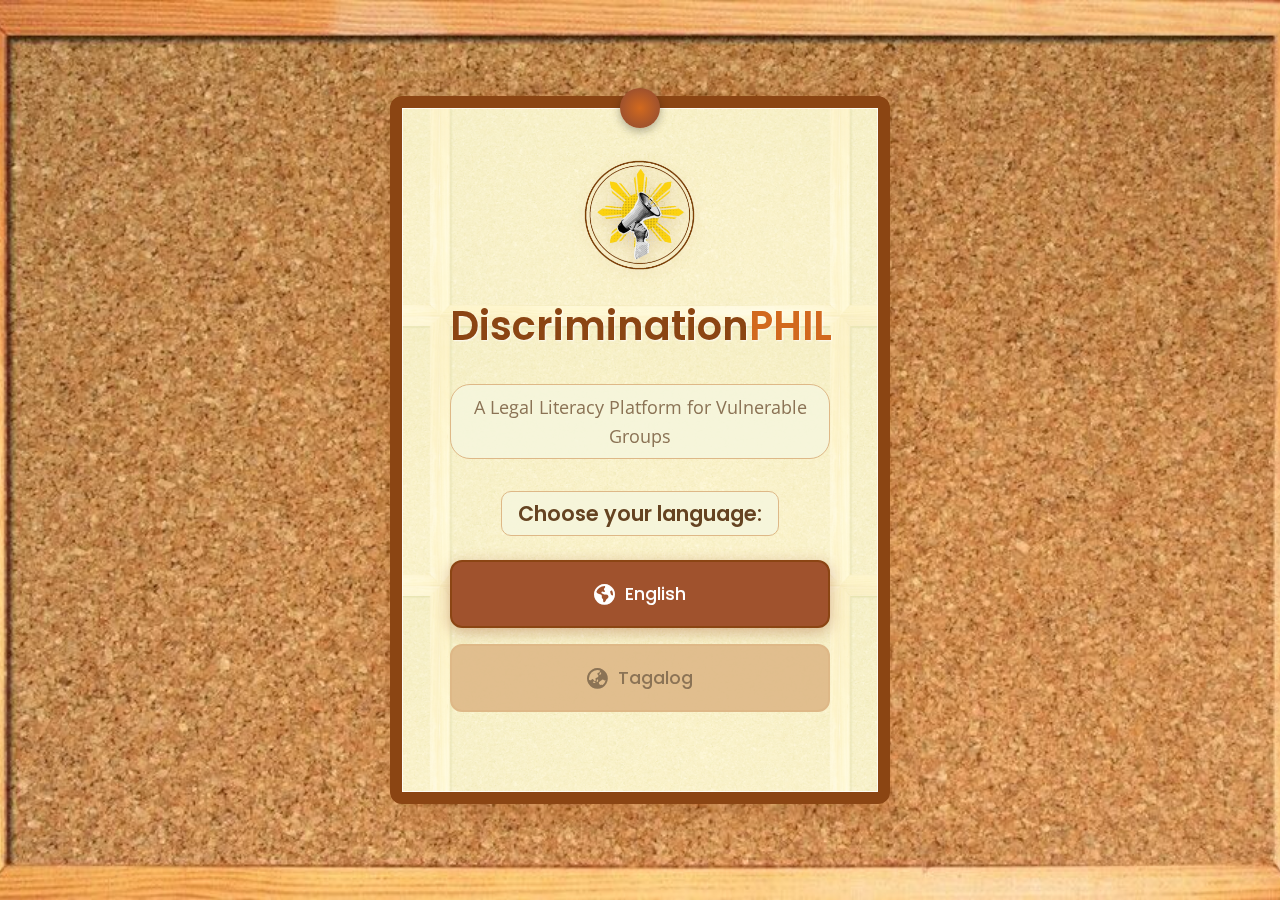
<file: index.html>
<!DOCTYPE html>
<html lang="en">
<head>
    <meta charset="UTF-8">
    <meta name="viewport" content="width=device-width, initial-scale=1.0">
    <title>DiscriminationPHIL | Learn Your Rights</title>
    <link rel="stylesheet" href="assets/css/style.css">
    <link rel="stylesheet" href="https://cdnjs.cloudflare.com/ajax/libs/font-awesome/6.4.0/css/all.min.css">
    <link rel="preconnect" href="https://fonts.googleapis.com">
    <link rel="preconnect" href="https://fonts.gstatic.com" crossorigin>
    <link href="https://fonts.googleapis.com/css2?family=Poppins:wght@300;400;500;600;700&family=Open+Sans:wght@400;600&display=swap" rel="stylesheet">
</head>
<body>
    <!-- Language Selection Screen -->
    <div class="language-screen" id="languageScreen">
        <div class="language-card">
            <div class="logo-container">
                <img src="assets/media/icon.png" alt="DiscriminationPHIL Logo" class="intro-logo">
                <h1>Discrimination<span class="highlight">PHIL</span></h1>
            </div>
            <p class="language-subtitle">A Legal Literacy Platform for Vulnerable Groups</p>
            
            <div class="language-options">
                <h2>Choose your language:</h2>
                <button class="language-btn english-btn" id="englishBtn">
                    <i class="fas fa-globe-americas"></i>
                    <span>English</span>
                </button>
                <button class="language-btn tagalog-btn" id="tagalogBtn" disabled>
                    <i class="fas fa-globe-asia"></i>
                    <span>Tagalog</span>
                </button>
            </div>

        </div>
    </div>

    <!-- Main Website Content (hidden until language selected) -->
    <div class="main-content" id="mainContent" style="display: none;">
        <!-- Header -->
        <header class="main-header">
            <div class="header-container">
                <div class="logo-section">
                    <img src="assets/media/icon.png" alt="DiscriminationPHIL Logo" class="site-logo">
                    <div class="logo-text">
                        <h1>Discrimination<span class="highlight">PHIL</span></h1>
                        <p class="tagline">Know Your Rights. Fight Discrimination.</p>
                    </div>
                </div>
                
                <nav class="main-nav">
                    <a href="index.html" class="nav-link active"><i class="fas fa-home"></i> Home</a>
                    <a href="quiz.html" class="nav-link"><i class="fas fa-question-circle"></i> Quiz</a>
                    <a href="learn.html" class="nav-link"><i class="fas fa-book"></i> Learn</a>
                    <a href="resources.html" class="nav-link"><i class="fas fa-hands-helping"></i> Resources</a>
                </nav>
                
                <button class="mobile-menu-btn" id="mobileMenuBtn">
                    <i class="fas fa-bars"></i>
                </button>
            </div>
        </header>

        <!-- Main Content -->
        <main class="content-wrapper">
            <!-- Welcome Section -->
            <section class="welcome-section fade-in">
                <div class="welcome-card">
                    <div class="welcome-header">
                        <h2>Welcome to Discrimination<span class="highlight">PHIL</span></h2>
                        <p class="welcome-subtitle">Your guide to understanding discrimination in Angeles City.</p>
                    </div>
                    
                    <!-- Search Bar -->
                    <div class="search-section">
                        <div class="search-container">
                            <i class="fas fa-search search-icon"></i>
                            <input type="text" 
                                   id="searchInput" 
                                   class="search-input" 
                                   placeholder="Search for information (e.g., women's rights, PWD laws, LGBT discrimination...)"
                                   aria-label="Search for discrimination-related information">
                            <button class="search-btn" id="searchBtn">
                                <i class="fas fa-arrow-right"></i>
                            </button>
                        </div>
                        <div class="search-suggestions">
                            <span class="suggestion-label">Try:</span>
                            <button class="suggestion-tag" data-search="women">Women's Rights</button>
                            <button class="suggestion-tag" data-search="pwd">PWD Laws</button>
                            <button class="suggestion-tag" data-search="elderly">Elderly Rights</button>
                            <button class="suggestion-tag" data-search="lgbt">LGBT Protection</button>
                        </div>
                    </div>
                </div>
            </section>

            <!-- Definition Section -->
            <section class="definition-section fade-in" style="animation-delay: 0.2s;">
                <div class="section-card">
                    <div class="section-header">
                        <h2><i class="fas fa-balance-scale section-icon"></i> What is Discrimination?</h2>
                        <p class="section-subtitle">A simplified explanation</p>
                    </div>
                    
                    <div class="definition-content">
                        <div class="definition-main">
                            <p class="lead-text">
                                Discrimination means treating someone unfairly or differently because of who they are, 
                                even when they did nothing wrong.
                            </p>
                            
                            <div class="definition-details">
                                <p>This unfair treatment can happen because of:</p>
                                <div class="discrimination-types">
                                    <span class="type-tag"><i class="fas fa-user"></i> Age</span>
                                    <span class="type-tag"><i class="fas fa-venus-mars"></i> Gender</span>
                                    <span class="type-tag"><i class="fas fa-heart"></i> Who they love</span>
                                    <span class="type-tag"><i class="fas fa-wheelchair"></i> Ability</span>
                                    <span class="type-tag"><i class="fas fa-pray"></i> Religion</span>
                                    <span class="type-tag"><i class="fas fa-globe"></i> Nationality</span>
                                </div>
                            </div>
                        </div>
                        
                        <div class="definition-note">
                            <i class="fas fa-info-circle note-icon"></i>
                            <p>Discrimination can take many forms, as long as it involves unfair treatment based on personal characteristics.</p>
                        </div>
                    </div>
                </div>
            </section>

            <!-- Examples Section (with collapse) -->
            <section class="examples-section fade-in" style="animation-delay: 0.4s;">
                <div class="section-card">
                    <div class="section-header with-toggle">
                        <div>
                            <h2><i class="fas fa-search section-icon"></i> How to Spot Discrimination</h2>
                            <p class="section-subtitle">Common examples of unfair treatment</p>
                        </div>
                        <button class="collapse-btn" id="collapseBtn">
                            <i class="fas fa-chevron-up"></i>
                            <span>Hide Examples</span>
                        </button>
                    </div>
                    
                    <div class="examples-content" id="examplesContent">
                        <div class="example-grid">
                            <div class="example-card">
                                <div class="example-icon">
                                    <i class="fas fa-briefcase"></i>
                                </div>
                                <div class="example-text">
                                    <h3>Workplace Discrimination</h3>
                                    <p>Employers who turn down hiring someone without a clear reason.</p>
                                </div>
                            </div>
                            
                            <div class="example-card">
                                <div class="example-icon">
                                    <i class="fas fa-money-bill-wave"></i>
                                </div>
                                <div class="example-text">
                                    <h3>Unequal Pay</h3>
                                    <p>Getting paid less than others for doing the same work.</p>
                                </div>
                            </div>
                            
                            <div class="example-card">
                                <div class="example-icon">
                                    <i class="fas fa-store"></i>
                                </div>
                                <div class="example-text">
                                    <h3>Access Denial</h3>
                                    <p>A public place that denies entry or service based on how you look or are.</p>
                                </div>
                            </div>
                            
                            <div class="example-card">
                                <div class="example-icon">
                                    <i class="fas fa-graduation-cap"></i>
                                </div>
                                <div class="example-text">
                                    <h3>Educational Bias</h3>
                                    <p>A teacher gives a student a hard time without a clear reason.</p>
                                </div>
                            </div>
                            
                            <div class="example-card">
                                <div class="example-icon">
                                    <i class="fas fa-user-md"></i>
                                </div>
                                <div class="example-text">
                                    <h3>Healthcare Discrimination</h3>
                                    <p>Doctors giving care based on what a patient looks like, not what they need.</p>
                                </div>
                            </div>
                            
                            <div class="example-card">
                                <div class="example-icon">
                                    <i class="fas fa-home"></i>
                                </div>
                                <div class="example-text">
                                    <h3>Housing Discrimination</h3>
                                    <p>To deny rent without a clear reason.</p>
                                </div>
                            </div>
                        </div>
                        
                        <div class="examples-note">
                            <i class="fas fa-lightbulb note-icon"></i>
                            <p>Remember: Discrimination can be hard or easy to see. If it does not feel fair and is based on who you are (not what you do), this might not be a clear reason.</p>
                        </div>
                    </div>
                </div>
            </section>
			
			  <!-- News Carousel Section -->
            <section class="news-section fade-in" style="animation-delay: 0.6s;">
                <div class="section-card">
                    <div class="section-header">
                        <h2><i class="fas fa-newspaper section-icon"></i> Discrimination News</h2>
                        <p class="section-subtitle">Stay updated</p>
                    </div>
                    
                    <div class="news-carousel-container">
                        <!-- Left Arrow -->
                        <button class="carousel-arrow carousel-arrow-left" id="newsPrevBtn">
                            <i class="fas fa-chevron-left"></i>
                        </button>
                        
                        <!-- News Cards Container -->
                        <div class="news-cards-container" id="newsCardsContainer">
                            <!-- News Card 1 (Active by default) -->
                            <div class="news-card active" data-news-id="1">
                                <div class="news-card-header">
                                    <span class="news-category">Women's Rights</span>
                                    <span class="news-date">November 24, 2025</span>
                                </div>
                                <div class="news-card-image">
                                        <i class="fas fa-image"></i>
    <img src="assets/media/news1.jpg" alt="News description" class="news-image">
                                    </div>
                                <div class="news-card-content">
                                    <h3>18 Day Drive by Angeles City Works to Keep Women Safe</h3>
                                    <p class="news-excerpt">NOVEMBER: Angeles City campaign to stop VAW, or Violence Against Women. Done by the Angeles City Social Welfare and Development Office</p>
                                    <div class="news-tags">
                                        <span class="news-tag">Protection</span>
                                        <span class="news-tag">Empowerment</span>
                                        <span class="news-tag">Government</span>
                                    </div>
                                </div>
    <a href="https://www.facebook.com/angelescityinfo/posts/pfbid02RuuboCQAJU2rDDBzbpzNx9y6WVMzGDNQyoSCbWFG2bZCoQaRPZ237nAykprCJRuRl" 
       class="read-more-btn" 
       target="_blank" 
       rel="noopener noreferrer">
        Read Full Story <i class="fas fa-external-link-alt"></i>
    </a>
</div>
                            
                            <!-- News Card 2 -->
                            <div class="news-card" data-news-id="2">
                                <div class="news-card-header">
                                    <span class="news-category">Rights for All</span>
                                    <span class="news-date">November 19, 2025</span>
                                </div>
                                <div class="news-card-image">           
                                        <i class="fas fa-image"></i>
    <img src="assets/media/news2.jpg" alt="News description" class="news-image"
                                    </div>
                                    </div>									
                                <div class="news-card-content">
                                    <h3>Mayor Jon Lazatin II gives cash aid to families and helps children with school aid.</h3>
                                    <p class="news-excerpt">NOVEMBER: Angeles City still works with the Angeles City Social Welfare and Development Office to give help to those in need.</p>
                                    <div class="news-tags">
                                        <span class="news-tag">Children's Education</span>
                                        <span class="news-tag">Disadvantaged Persons</span>
                                        <span class="news-tag">Government</span>
                                    </div>
                                </div>
    <a href="https://www.facebook.com/districtofficeofcongressmancarmelojonlazatin/posts/pfbid02Q8vTp5ggrFmN1Z1sS6v9uP6cyA2vdzUtvf8b7tK18hJgXz5nDxQ9mFoMqwAXfFU7l" 
       class="read-more-btn" 
       target="_blank" 
       rel="noopener noreferrer">
        Read Full Story <i class="fas fa-external-link-alt"></i>
    </a>
</div>
                            
                            <!-- News Card 3 -->
                            <div class="news-card" data-news-id="3">
                                <div class="news-card-header">
                                    <span class="news-category">Children Protection</span>
                                    <span class="news-date">January 27, 2025</span>
                                </div>
                                <div class="news-card-image">
                                        <i class="fas fa-image"></i>
    <img src="assets/media/news3.jpg" alt="News description" class="news-image"
                                    </div>
                                </div>
                                <div class="news-card-content">
                                    <h3>Angeles City reaches out to kids and those at-risk. The city warns to follow the laws.</h3>
                                    <p class="news-excerpt">[JANUARY] Mayor Jon Lazatin II led a team to help people on the streets to rescue kids and adults in danger. They also gave out warnings and aid to keep the city safe.
</p>
                                    <div class="news-tags">
                                        <span class="news-tag">Legal</span>
                                        <span class="news-tag">Updates</span>
                                        <span class="news-tag">Protection</span>
                                    </div>
                                </div>
    <a href="https://www.facebook.com/angelescityinfo/posts/pfbid02JE7TBua8hKcHBiSZoHYQ4nAZUb8DrRTbWeT1HoVkXcRkVmmEJmX46hpUy3hzoea8l" 
       class="read-more-btn" 
       target="_blank" 
       rel="noopener noreferrer">
        Read Full Story <i class="fas fa-external-link-alt"></i>
    </a>
</div>
                        </div>
                        
                        <!-- Right Arrow -->
                        <button class="carousel-arrow carousel-arrow-right" id="newsNextBtn">
                            <i class="fas fa-chevron-right"></i>
                        </button>
                    </div>
                    
                    <!-- Carousel Dots Indicator -->
                    <div class="carousel-dots">
                        <button class="carousel-dot active" data-slide="0"></button>
                        <button class="carousel-dot" data-slide="1"></button>
                        <button class="carousel-dot" data-slide="2"></button>
                    </div>
                    

            <!-- Quick Actions Section -->
            <section class="actions-section fade-in" style="animation-delay: 0.6s;">
                <div class="section-card">
                    <div class="section-header">
                        <h2><i class="fas fa-rocket section-icon"></i> Take Action Now</h2>
                        <p class="section-subtitle">Start your journey to understanding your rights</p>
                    </div>
                    
                    <div class="action-grid">
                        <a href="quiz.html" class="action-card">
                            <div class="action-icon">
                                <i class="fas fa-clipboard-check"></i>
                            </div>
                            <h3>Take the Quiz</h3>
                            <p>Assess your situation and get personalized guidance</p>
                            <span class="action-link">Start Quiz <i class="fas fa-arrow-right"></i></span>
                        </a>
                        
                        <a href="learn.html" class="action-card">
                            <div class="action-icon">
                                <i class="fas fa-book-open"></i>
                            </div>
                            <h3>Learn Your Rights</h3>
                            <p>Understand laws protecting vulnerable groups</p>
                            <span class="action-link">Explore <i class="fas fa-arrow-right"></i></span>
                        </a>
                        
                        <a href="resources.html" class="action-card">
                            <div class="action-icon">
                                <i class="fas fa-hands-helping"></i>
                            </div>
                            <h3>Find Help</h3>
                            <p>Connect with government offices and support organizations</p>
                            <span class="action-link">Get Help <i class="fas fa-arrow-right"></i></span>
                        </a>
                    </div>
                </div>
            </section>
        </main>

        <!-- Footer -->
        <footer class="main-footer">
            <div class="footer-container">
                <div class="footer-brand">
                    <img src="assets/media/icon.png" alt="DiscriminationPHIL Logo" class="footer-logo">
                    <div>
                        <h3>Discrimination<span class="highlight">PHIL</span></h3>
                        <p>Empowering Filipinos through legal literacy</p>
                    </div>
                </div>
                
                <div class="footer-disclaimer">
                    <h4><i class="fas fa-exclamation-triangle"></i> Important Notice</h4>
                    <p>This website provides information only and SHOULD NOT be legal advice. We are not lawyers. For specific legal concerns, please consult a qualified lawyer or contact the appropriate government office.</p>
                </div>
                
                <div class="footer-links">
                    <a href="suggest.html"><i class="fas fa-comment-dots"></i> Send Feedback</a>
<a href="#" id="tagalogLink"><i class="fas fa-language"></i> Switch to Tagalog</a>
                </div>
            </div>
            
            <div class="footer-bottom">
                <p>&copy; 2025 DiscriminationPHIL.</p>
            </div>
        </footer>
    </div>

    <!-- Mobile Menu (hidden by default) -->
    <div class="mobile-menu" id="mobileMenu">
        <div class="mobile-menu-header">
            <h3>Menu</h3>
            <button class="mobile-close-btn" id="mobileCloseBtn">
                <i class="fas fa-times"></i>
            </button>
        </div>
        <div class="mobile-nav">
            <a href="index.html" class="mobile-nav-link active"><i class="fas fa-home"></i> Home</a>
            <a href="quiz.html" class="mobile-nav-link"><i class="fas fa-question-circle"></i> Quiz</a>
            <a href="learn.html" class="mobile-nav-link"><i class="fas fa-book"></i> Learn</a>
            <a href="resources.html" class="mobile-nav-link"><i class="fas fa-hands-helping"></i> Resources</a>
        </div>
    </div>

    <script src="assets/js/main.js"></script>
</body>
</html>
</file>
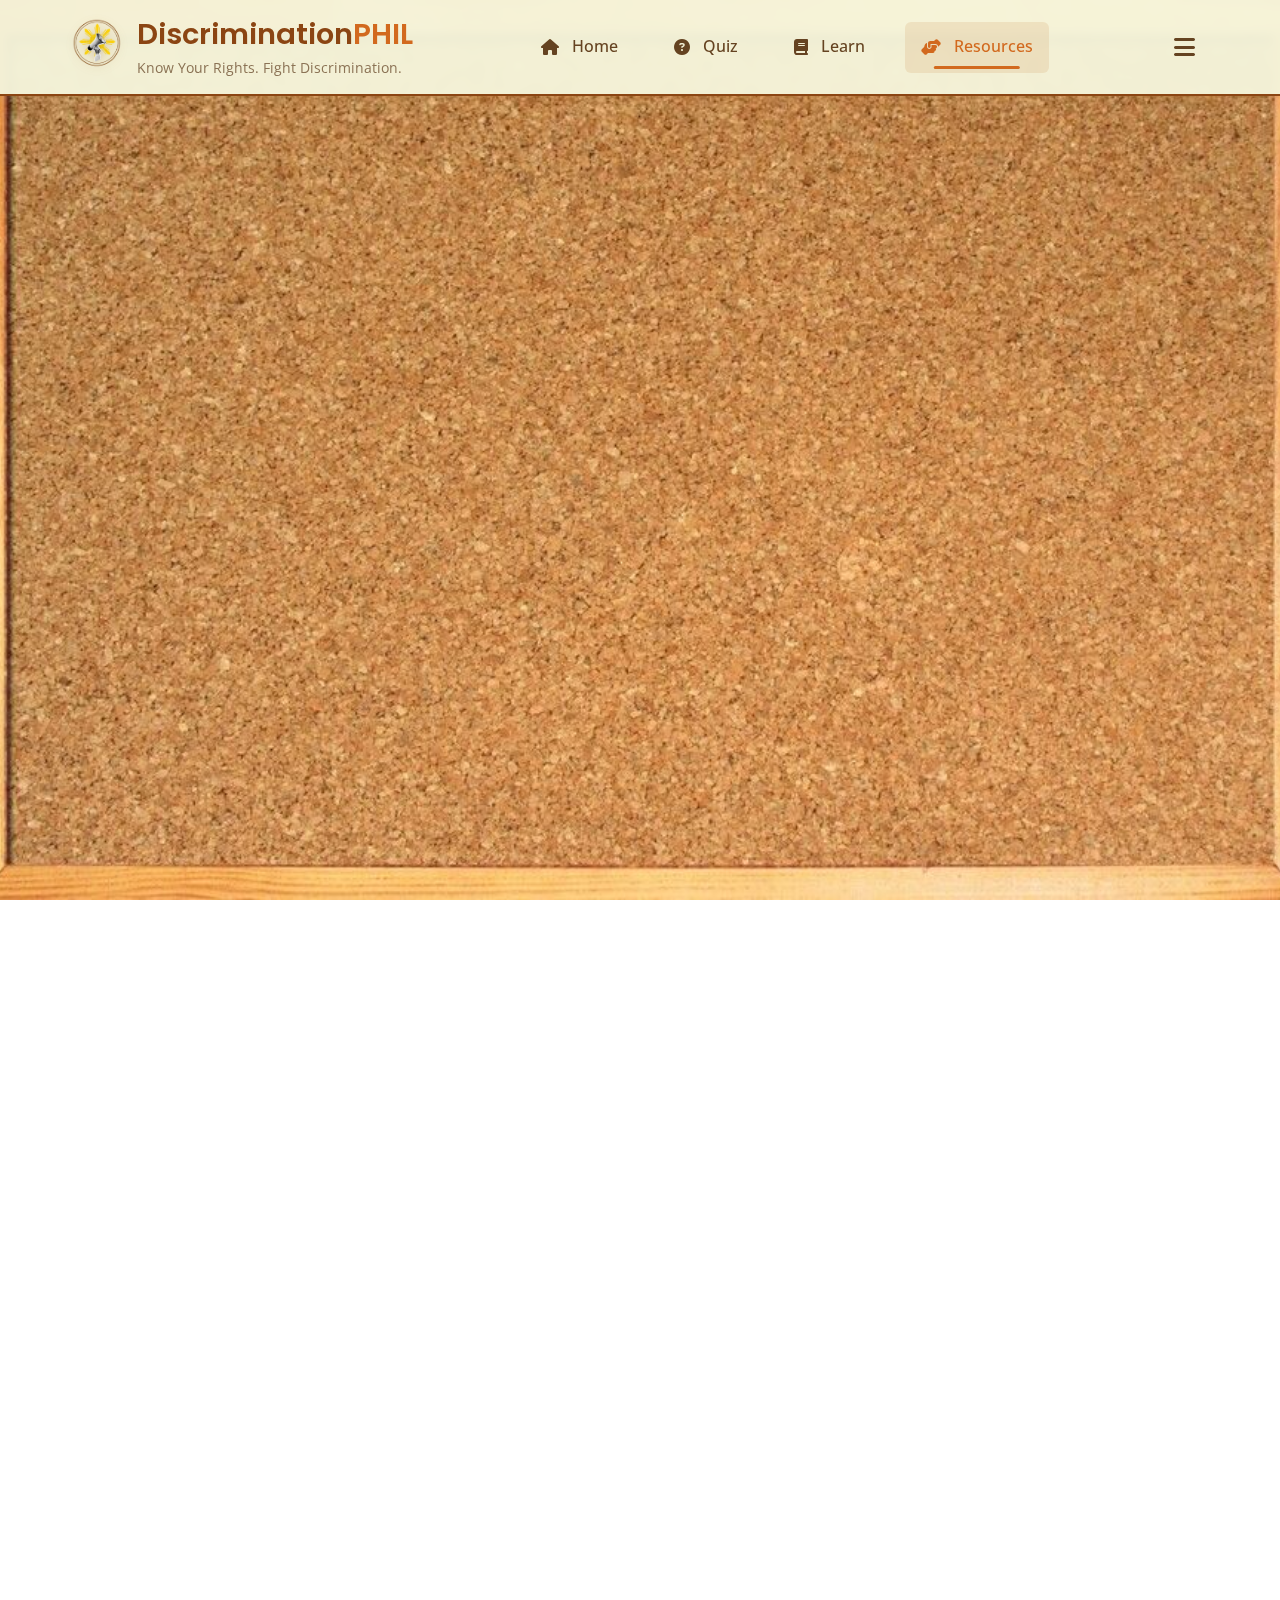
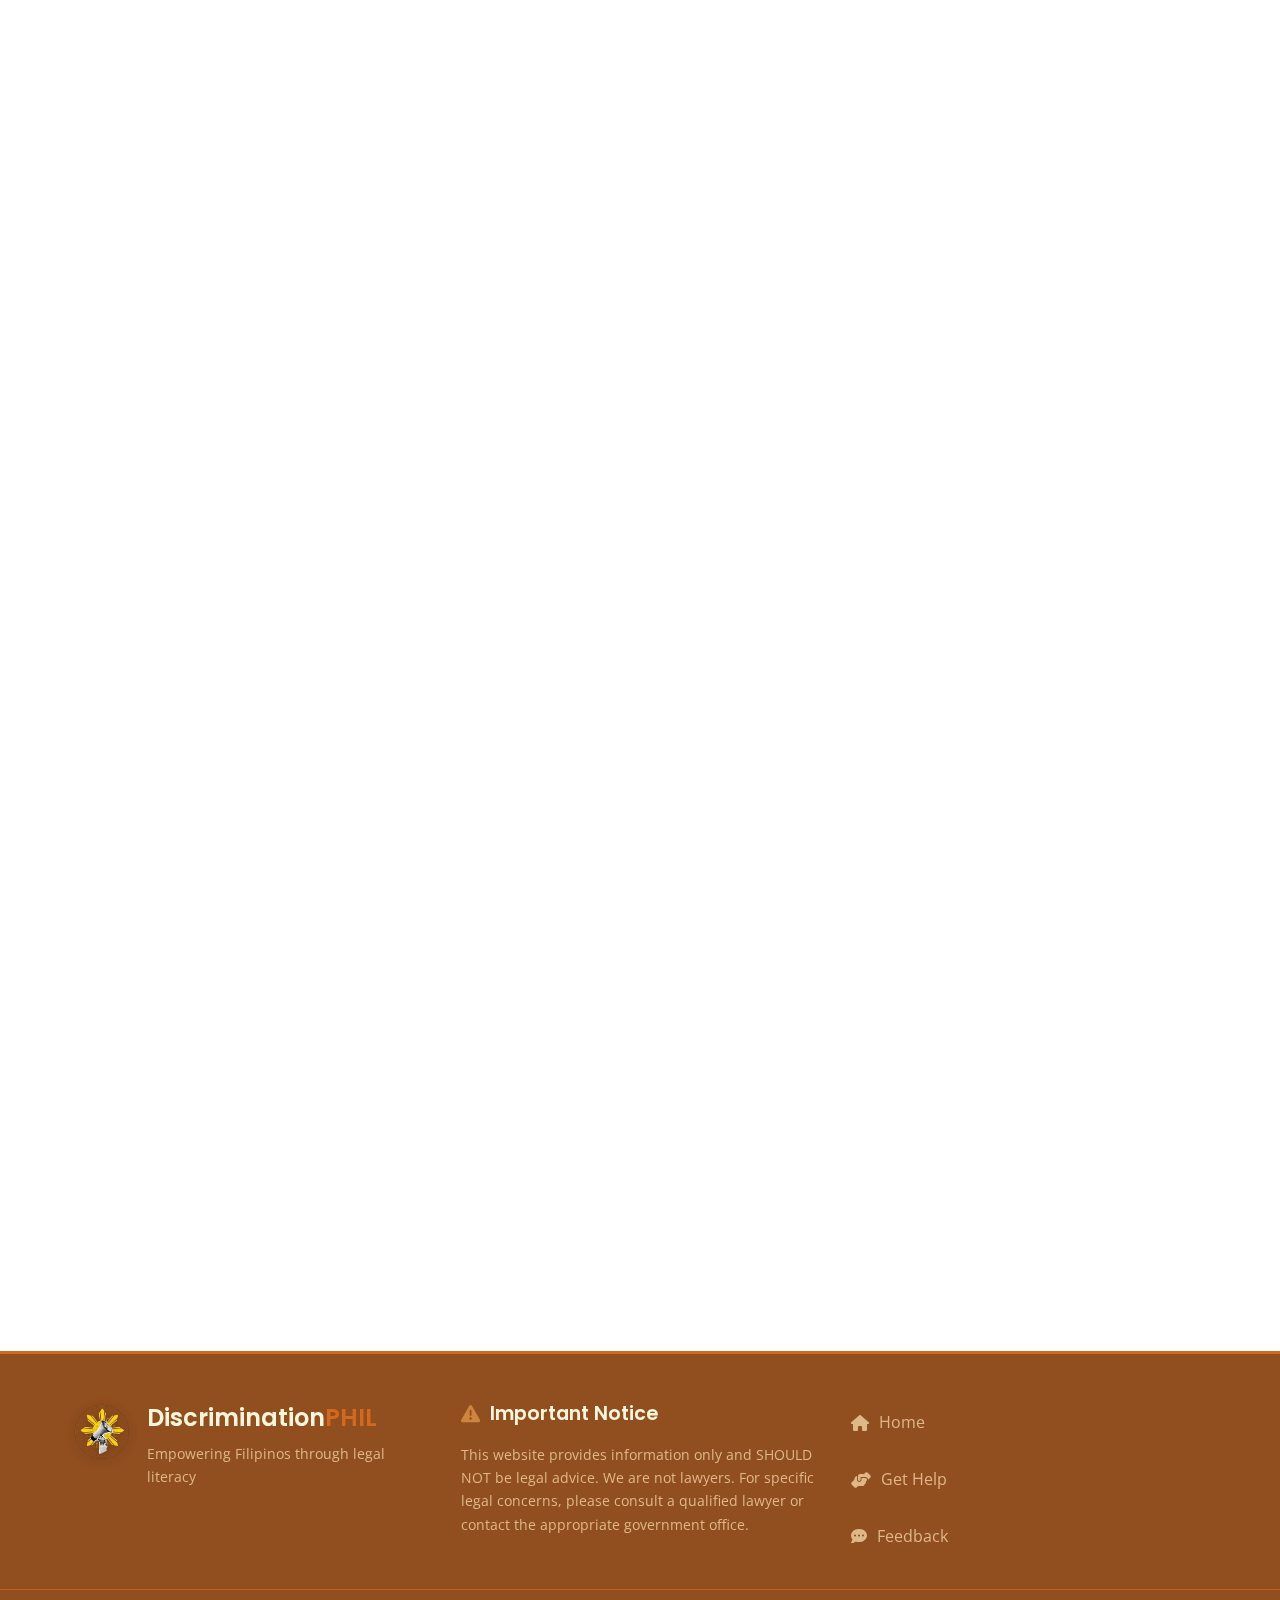
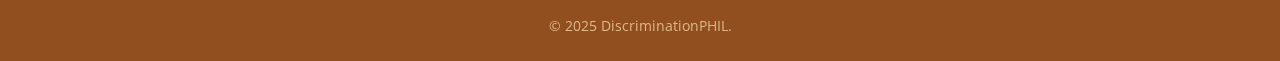
<file: elderly-action.html>
<!DOCTYPE html>
<html lang="en">
<head>
    <meta charset="UTF-8">
    <meta name="viewport" content="width=device-width, initial-scale=1.0">
    <title>Take Action: Elderly Rights Help | DiscriminationPHIL</title>
    <link rel="stylesheet" href="assets/css/style.css">
    <link rel="stylesheet" href="assets/css/result-pages.css">
    <link rel="stylesheet" href="https://cdnjs.cloudflare.com/ajax/libs/font-awesome/6.4.0/css/all.min.css">
    <link rel="preconnect" href="https://fonts.googleapis.com">
    <link rel="preconnect" href="https://fonts.gstatic.com" crossorigin>
    <link href="https://fonts.googleapis.com/css2?family=Poppins:wght@300;400;500;600;700&family=Open+Sans:wght@400;600&display=swap" rel="stylesheet">
</head>
<body>
    <!-- Header -->
    <header class="main-header">
        <div class="header-container">
            <div class="logo-section">
                <a href="index.html">
                    <img src="assets/media/icon.png" alt="DiscriminationPHIL Logo" class="site-logo">
                </a>
                <div class="logo-text">
                    <h1>Discrimination<span class="highlight">PHIL</span></h1>
                    <p class="tagline">Know Your Rights. Fight Discrimination.</p>
                </div>
            </div>
            
            <nav class="main-nav">
                <a href="index.html" class="nav-link"><i class="fas fa-home"></i> Home</a>
                <a href="quiz.html" class="nav-link"><i class="fas fa-question-circle"></i> Quiz</a>
                <a href="learn.html" class="nav-link"><i class="fas fa-book"></i> Learn</a>
                <a href="resources.html" class="nav-link active"><i class="fas fa-hands-helping"></i> Resources</a>
            </nav>
            
            <button class="mobile-menu-btn" id="mobileMenuBtn">
                <i class="fas fa-bars"></i>
            </button>
        </div>
    </header>

    <!-- Main Content -->
    <main class="content-wrapper">
        <!-- Result Header -->
        <section class="result-header-section fade-in">
            <div class="section-card">
                <div class="result-header">
                    <div class="result-icon urgent-icon">
                        <i class="fas fa-hands-helping"></i>
                    </div>
                    <div class="result-header-content">
                        <h2>Take Action: Senior Citizens Rights Protection</h2>
                        <p class="result-subtitle">Immediate steps for elderly facing discrimination or abuse</p>
                        <div class="result-tags">
                            <span class="result-tag urgent-tag"><i class="fas fa-exclamation-circle"></i> Action Required</span>
                            <span class="result-tag"><i class="fas fa-legal"></i> Legal Assistance</span>
                        </div>
                    </div>
                </div>
                
                <div class="result-summary">
                    <p>Based on your quiz answers, you're experiencing repeated discrimination. Here are immediate steps you can take to protect your rights and get help.</p>
                </div>
            </div>
        </section>

        <!-- Immediate Steps -->
        <section class="steps-section fade-in" style="animation-delay: 0.2s;">
            <div class="section-card">
                <div class="section-header">
                    <h2><i class="fas fa-list-ol section-icon"></i> Immediate Action Steps</h2>
                    <p class="section-subtitle">What to do right now</p>
                </div>
                
                <div class="action-steps">
                    <div class="action-step">
                        <div class="step-number">1</div>
                        <div class="step-content">
                            <h3>Document Everything</h3>
                            <p>Write down dates, times, locations, and exact details of each discriminatory incident. Keep receipts, messages, photos, or any evidence.</p>
                            <div class="step-tips">
                                <span class="tip-tag"><i class="fas fa-calendar"></i> Date & Time</span>
                                <span class="tip-tag"><i class="fas fa-users"></i> Witnesses</span>
                                <span class="tip-tag"><i class="fas fa-file-alt"></i> Evidence</span>
                            </div>
                        </div>
                    </div>
                    
                    <div class="action-step">
                        <div class="step-number">2</div>
                        <div class="step-content">
                            <h3>Report to OSCA</h3>
                            <p>File a complaint with your local <strong>Office for Senior Citizens Affairs (OSCA)</strong> or <strong>City Social Welfare and Development Office (CSWDO)</strong>.</p>
                            <div class="step-tips">
                                <span class="tip-tag"><i class="fas fa-map-marker-alt"></i> Angeles City Hall</span>
                                <span class="tip-tag"><i class="fas fa-phone"></i> (045) 322-3105</span>
                            </div>
                        </div>
                    </div>
                    
                    <div class="action-step">
                        <div class="step-number">3</div>
                        <div class="step-content">
                            <h3>Use Legal Protections</h3>
                            <p>Cite <strong>RA 9994 (Expanded Senior Citizens Act)</strong> and <strong>Angeles City Anti-Discrimination Ordinance</strong> in your complaint.</p>
                            <div class="step-tips">
                                <span class="tip-tag"><i class="fas fa-gavel"></i> RA 9994</span>
                                <span class="tip-tag"><i class="fas fa-city"></i> City Ordinance</span>
                            </div>
                        </div>
                    </div>
                    
                    <div class="action-step">
                        <div class="step-number">4</div>
                        <div class="step-content">
                            <h3>Contact Barangay Federation</h3>
                            <p>Speak with your <strong>Barangay Senior Citizen Federation</strong> representative to report discrimination and seek support.</p>
                            <div class="step-tips">
                                <span class="tip-tag"><i class="fas fa-users"></i> Community Support</span>
                                <span class="tip-tag"><i class="fas fa-hands-helping"></i> Assistance</span>
                            </div>
                        </div>
                    </div>
                </div>
            </div>
        </section>

        <!-- Resources -->
        <section class="resources-section fade-in" style="animation-delay: 0.4s;">
            <div class="section-card">
                <div class="section-header">
                    <h2><i class="fas fa-life-ring section-icon"></i> Essential Resources</h2>
                    <p class="section-subtitle">Where to get help and support</p>
                </div>
                
                <div class="resource-cards urgent-resources">
                    <div class="resource-card urgent">
                        <div class="resource-icon">
                            <i class="fas fa-building"></i>
                        </div>
                        <h3>Angeles City OSCA</h3>
                        <p><strong>Location:</strong> City Hall Building, Pulung Maragul, Angeles City</p>
                        <p><strong>Services:</strong> Senior Citizen ID, complaint filing, benefits assistance</p>
                        <a href="#" class="resource-link">
                            <i class="fas fa-phone"></i> Contact OSCA
                        </a>
                    </div>
                    
                    <div class="resource-card">
                        <div class="resource-icon">
                            <i class="fas fa-balance-scale"></i>
                        </div>
                        <h3>National Commission of Senior Citizens</h3>
                        <p>Government agency for senior citizen welfare and rights</p>
                        <a href="https://www.ncsc.gov.ph" target="_blank" class="resource-link">
                            <i class="fas fa-external-link-alt"></i> Visit Website
                        </a>
                    </div>
                    
                    <div class="resource-card">
                        <div class="resource-icon">
                            <i class="fas fa-hands-helping"></i>
                        </div>
                        <h3>DSWD Senior Citizens Programs</h3>
                        <p>Social pension and assistance programs for indigent senior citizens</p>
                        <a href="https://www.dswd.gov.ph" target="_blank" class="resource-link">
                            <i class="fas fa-external-link-alt"></i> Visit Website
                        </a>
                    </div>
                </div>
            </div>
        </section>

        <!-- Legal Information -->
        <section class="legal-section fade-in" style="animation-delay: 0.6s;">
            <div class="section-card">
                <div class="section-header">
                    <h2><i class="fas fa-file-contract section-icon"></i> Legal Information</h2>
                    <p class="section-subtitle">Know the laws that protect you</p>
                </div>
                
                <div class="legal-points">
                    <div class="legal-point">
                        <h3><i class="fas fa-gavel"></i> Your Legal Rights</h3>
                        <ul>
                            <li>Right to 20% discount and VAT exemption</li>
                            <li>Right to priority lanes and express services</li>
                            <li>Protection from neglect, abuse, and discrimination</li>
                            <li>Right to social pension and healthcare benefits</li>
                            <li>Right to equal employment opportunities</li>
                        </ul>
                    </div>
                    
                    <div class="legal-point">
                        <h3><i class="fas fa-exclamation-circle"></i> What Constitutes Discrimination</h3>
                        <ul>
                            <li>Refusing to honor Senior Citizen discount</li>
                            <li>Denying employment because of age</li>
                            <li>Harassment or hostile treatment</li>
                            <li>Denying access to public places or services</li>
                            <li>Neglect or abuse by caregivers or family</li>
                        </ul>
                    </div>
                </div>
                
                <div class="disclaimer-box">
                    <h4><i class="fas fa-exclamation-triangle"></i> Important Legal Notice</h4>
                    <p>This website provides information only and SHOULD NOT be legal advice. We are not lawyers. For specific legal concerns, please consult a qualified lawyer or contact the appropriate government office.</p>
                </div>
                
                <div class="action-buttons">
                    <a href="elderly-learn.html" class="action-btn secondary">
                        <i class="fas fa-book"></i> Learn More About Rights
                    </a>
                    <a href="quiz.html" class="action-btn secondary">
                        <i class="fas fa-redo"></i> Retake Quiz
                    </a>
										<button onclick="window.print()" class="print-btn">
    <i class="fas fa-print"></i> Print / Save as PDF
</button>
                    <a href="index.html" class="action-btn primary">
                        <i class="fas fa-home"></i> Back to Home
                    </a>
                </div>
            </div>
        </section>
    </main>

    <!-- Footer -->
    <footer class="main-footer">
        <div class="footer-container">
            <div class="footer-brand">
                <img src="assets/media/icon.png" alt="DiscriminationPHIL Logo" class="footer-logo">
                <div>
                    <h3>Discrimination<span class="highlight">PHIL</span></h3>
                    <p>Empowering Filipinos through legal literacy</p>
                </div>
            </div>
            
            <div class="footer-disclaimer">
                <h4><i class="fas fa-exclamation-triangle"></i> Important Notice</h4>
                <p>This website provides information only and SHOULD NOT be legal advice. We are not lawyers. For specific legal concerns, please consult a qualified lawyer or contact the appropriate government office.</p>
            </div>
            
            <div class="footer-links">
                <a href="index.html"><i class="fas fa-home"></i> Home</a>
                <a href="resources.html"><i class="fas fa-hands-helping"></i> Get Help</a>
                <a href="suggest.html"><i class="fas fa-comment-dots"></i> Feedback</a>
            </div>
        </div>
        
        <div class="footer-bottom">
            <p>&copy; 2025 DiscriminationPHIL.</p>
        </div>
    </footer>

    <!-- Mobile Menu -->
    <div class="mobile-menu" id="mobileMenu">
        <div class="mobile-menu-header">
            <h3>Menu</h3>
            <button class="mobile-close-btn" id="mobileCloseBtn">
                <i class="fas fa-times"></i>
            </button>
        </div>
        <div class="mobile-nav">
            <a href="index.html" class="mobile-nav-link"><i class="fas fa-home"></i> Home</a>
            <a href="quiz.html" class="mobile-nav-link"><i class="fas fa-question-circle"></i> Quiz</a>
            <a href="learn.html" class="mobile-nav-link active"><i class="fas fa-book"></i> Learn</a>
            <a href="resources.html" class="mobile-nav-link"><i class="fas fa-hands-helping"></i> Resources</a>
        </div>
    </div>

    <script src="assets/js/main.js"></script>
</body>
</html>
</file>
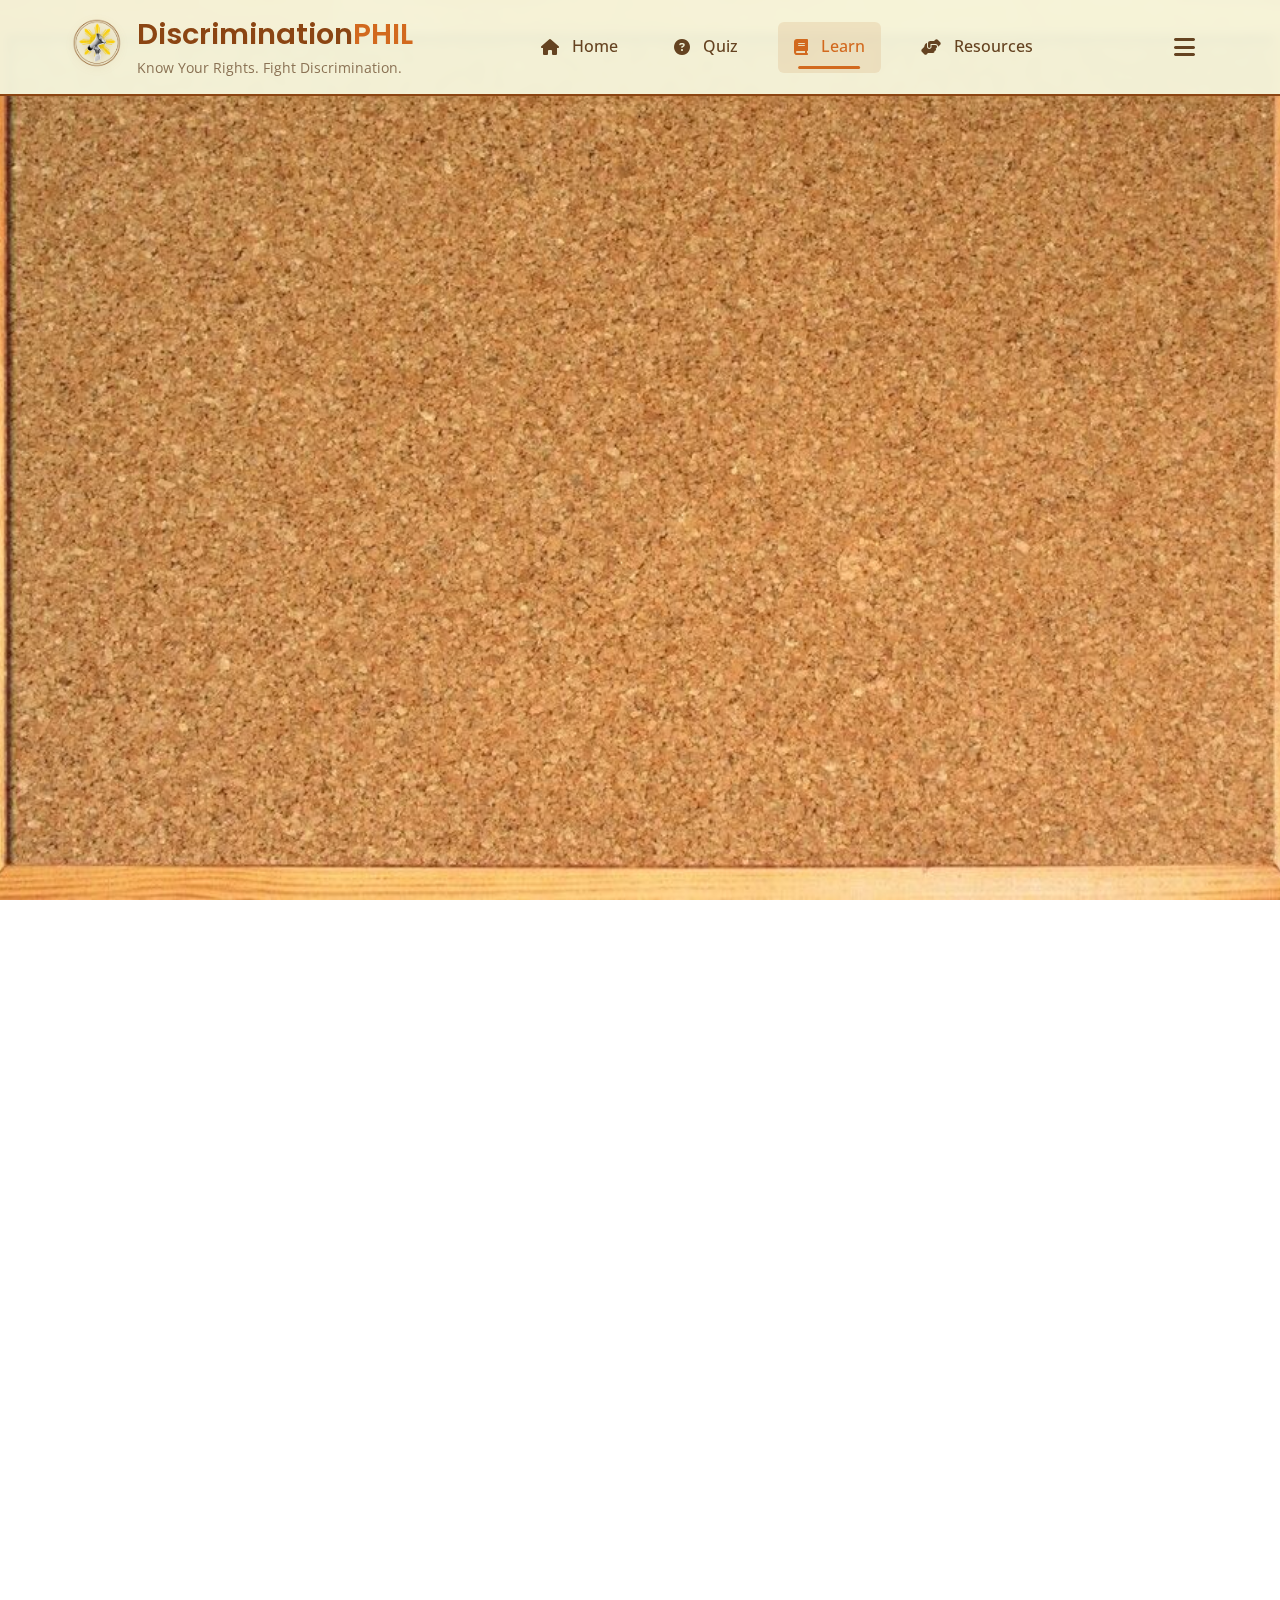
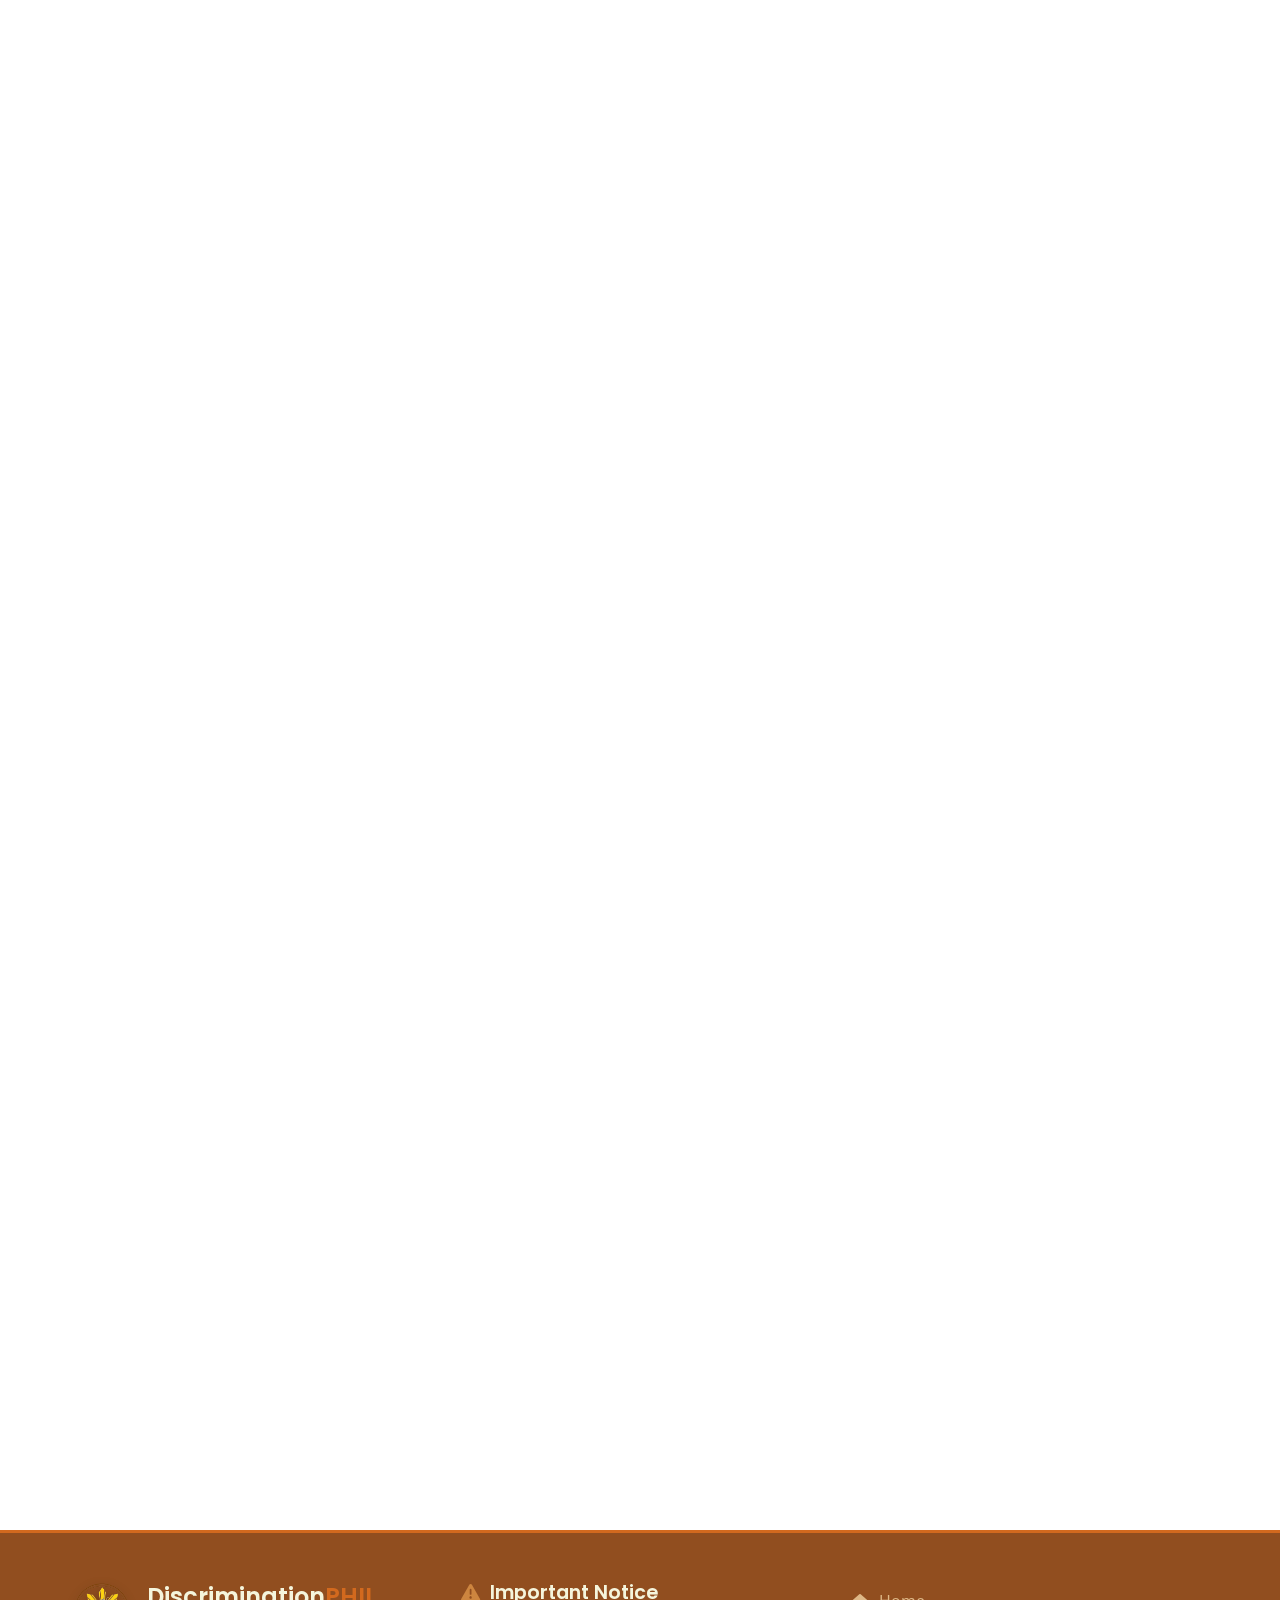
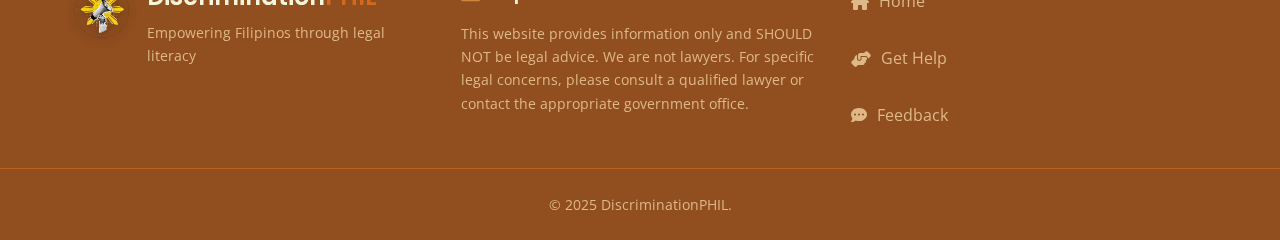
<file: elderly-learn.html>
<!DOCTYPE html>
<html lang="en">
<head>
    <meta charset="UTF-8">
    <meta name="viewport" content="width=device-width, initial-scale=1.0">
    <title>Elderly Rights Education | DiscriminationPHIL</title>
    <link rel="stylesheet" href="assets/css/style.css">
    <link rel="stylesheet" href="assets/css/result-pages.css">
    <link rel="stylesheet" href="https://cdnjs.cloudflare.com/ajax/libs/font-awesome/6.4.0/css/all.min.css">
    <link rel="preconnect" href="https://fonts.googleapis.com">
    <link rel="preconnect" href="https://fonts.gstatic.com" crossorigin>
    <link href="https://fonts.googleapis.com/css2?family=Poppins:wght@300;400;500;600;700&family=Open+Sans:wght@400;600&display=swap" rel="stylesheet">
</head>
<body>
    <!-- Header -->
    <header class="main-header">
        <div class="header-container">
            <div class="logo-section">
                <a href="index.html">
                    <img src="assets/media/icon.png" alt="DiscriminationPHIL Logo" class="site-logo">
                </a>
                <div class="logo-text">
                    <h1>Discrimination<span class="highlight">PHIL</span></h1>
                    <p class="tagline">Know Your Rights. Fight Discrimination.</p>
                </div>
            </div>
            
            <nav class="main-nav">
                <a href="index.html" class="nav-link"><i class="fas fa-home"></i> Home</a>
                <a href="quiz.html" class="nav-link"><i class="fas fa-question-circle"></i> Quiz</a>
                <a href="learn.html" class="nav-link active"><i class="fas fa-book"></i> Learn</a>
                <a href="resources.html" class="nav-link"><i class="fas fa-hands-helping"></i> Resources</a>
            </nav>
            
            <button class="mobile-menu-btn" id="mobileMenuBtn">
                <i class="fas fa-bars"></i>
            </button>
        </div>
    </header>

    <!-- Main Content -->
    <main class="content-wrapper">
        <!-- Result Header -->
        <section class="result-header-section fade-in">
            <div class="section-card">
                <div class="result-header">
                    <div class="result-icon">
                        <i class="fas fa-user-clock"></i>
                    </div>
                    <div class="result-header-content">
                        <h2>Understanding Your Rights as a Senior Citizen</h2>
                        <p class="result-subtitle">Legal protections for the elderly in the Philippines</p>
                        <div class="result-tags">
                            <span class="result-tag"><i class="fas fa-shield-alt"></i> Protected Group</span>
                            <span class="result-tag"><i class="fas fa-balance-scale"></i> Legal Education</span>
                        </div>
                    </div>
                </div>
                
                <div class="result-summary">
                    <p>Based on your quiz answers, you're interested in learning about your rights as a Senior Citizen. In the Philippines, you are protected under several laws that ensure benefits, discounts, and protection from discrimination and abuse.</p>
                </div>
            </div>
        </section>

        <!-- Key Laws Section -->
        <section class="laws-section fade-in" style="animation-delay: 0.2s;">
            <div class="section-card">
                <div class="section-header">
                    <h2><i class="fas fa-gavel section-icon"></i> Key Laws Protecting Senior Citizens</h2>
                    <p class="section-subtitle">Major Philippine laws that safeguard elderly rights</p>
                </div>
                
                <div class="law-cards">
                    <div class="law-card">
                        <div class="law-number">RA 9994</div>
                        <h3>Expanded Senior Citizens Act of 2010</h3>
                        <p>Provides 20% discount and VAT exemption on goods and services, healthcare benefits, and social services for senior citizens.</p>
                        <div class="law-protections">
                            <span class="protection-tag">20% Discount</span>
                            <span class="protection-tag">VAT Exemption</span>
                            <span class="protection-tag">Healthcare</span>
                        </div>
                    </div>
                    
                    <div class="law-card">
                        <div class="law-number">RA 7432</div>
                        <h3>Senior Citizens Act</h3>
                        <p>Original law granting benefits and privileges to senior citizens including discounts and priority services.</p>
                        <div class="law-protections">
                            <span class="protection-tag">Priority Lanes</span>
                            <span class="protection-tag">Tax Exemptions</span>
                            <span class="protection-tag">Social Services</span>
                        </div>
                    </div>
                    
                    <div class="law-card">
                        <div class="law-number">RA 9257</div>
                        <h3>Expanded Senior Citizens Act of 2003</h3>
                        <p>Expanded benefits including additional discounts on utilities, transportation, and funeral services.</p>
                        <div class="law-protections">
                            <span class="protection-tag">Utilities</span>
                            <span class="protection-tag">Transportation</span>
                            <span class="protection-tag">Funeral Benefits</span>
                        </div>
                    </div>
                </div>
                
                <div class="local-ordinance">
                    <h3><i class="fas fa-city"></i> Local Protection: Angeles City Ordinance</h3>
                    <p>Angeles City <strong>Anti-Discrimination Ordinance (PO-693-08-12)</strong> prohibits discrimination based on age in employment, education, and public services. Report violations to OSCA or CSWDO.</p>
                </div>
            </div>
        </section>

        <!-- Benefits Section -->
        <section class="rights-section fade-in" style="animation-delay: 0.4s;">
            <div class="section-card">
                <div class="section-header">
                    <h2><i class="fas fa-award section-icon"></i> Your Benefits & Privileges</h2>
                    <p class="section-subtitle">What you're entitled to as a Senior Citizen</p>
                </div>
                
                <div class="rights-grid">
                    <div class="right-card">
                        <div class="right-icon">
                            <i class="fas fa-tags"></i>
                        </div>
                        <h3>20% Discount</h3>
                        <p>On medicines, medical services, restaurants, hotels, recreation centers, and transportation</p>
                    </div>
                    
                    <div class="right-card">
                        <div class="right-icon">
                            <i class="fas fa-file-invoice-dollar"></i>
                        </div>
                        <h3>VAT Exemption</h3>
                        <p>Exempt from 12% VAT on qualified goods and services covered by the 20% discount</p>
                    </div>
                    
                    <div class="right-card">
                        <div class="right-icon">
                            <i class="fas fa-tachometer-alt"></i>
                        </div>
                        <h3>Priority Lanes</h3>
                        <p>Express lanes in government offices, banks, supermarkets, hospitals, and other establishments</p>
                    </div>
                    
                    <div class="right-card">
                        <div class="right-icon">
                            <i class="fas fa-tint"></i>
                        </div>
                        <h3>Utility Discounts</h3>
                        <p>5% discount on electricity and water bills for qualified senior citizens</p>
                    </div>
                    
                    <div class="right-card">
                        <div class="right-icon">
                            <i class="fas fa-bus"></i>
                        </div>
                        <h3>Transportation</h3>
                        <p>20% discount on domestic air, sea, and land transportation</p>
                    </div>
                    
                    <div class="right-card">
                        <div class="right-icon">
                            <i class="fas fa-heartbeat"></i>
                        </div>
                        <h3>Healthcare</h3>
                        <p>PhilHealth coverage, mandatory health insurance, and social pension</p>
                    </div>
                </div>
            </div>
        </section>

        <!-- How to Get Senior Citizen ID -->
        <section class="resources-section fade-in" style="animation-delay: 0.6s;">
            <div class="section-card">
                <div class="section-header">
                    <h2><i class="fas fa-id-card section-icon"></i> How to Get Your Senior Citizen ID</h2>
                    <p class="section-subtitle">Steps to avail your benefits</p>
                </div>
                
                <div class="action-steps">
                    <div class="action-step">
                        <div class="step-number">1</div>
                        <div class="step-content">
                            <h3>Visit OSCA or CSWDO</h3>
                            <p>Go to the <strong>Office for Senior Citizens Affairs (OSCA)</strong> or <strong>City Social Welfare and Development Office (CSWDO)</strong> in your city.</p>
                        </div>
                    </div>
                    
                    <div class="action-step">
                        <div class="step-number">2</div>
                        <div class="step-content">
                            <h3>Submit Requirements</h3>
                            <p>Submit valid ID showing age (birth certificate, passport, driver's license), 2x2 ID photos, and accomplished application form.</p>
                        </div>
                    </div>
                    
                    <div class="action-step">
                        <div class="step-number">3</div>
                        <div class="step-content">
                            <h3>Claim Your ID</h3>
                            <p>Your Senior Citizen ID is usually released on the same day. This entitles you to all discounts and privileges under the law.</p>
                        </div>
                    </div>
                </div>
            </div>
        </section>

        <!-- Action Buttons -->
        <section class="action-buttons-section fade-in" style="animation-delay: 0.8s;">
            <div class="section-card">
                <div class="action-buttons">
                    <a href="elderly-action.html" class="action-btn secondary">
                        <i class="fas fa-exclamation-triangle"></i> Need Immediate Help?
                    </a>
                    <a href="quiz.html" class="action-btn secondary">
                        <i class="fas fa-redo"></i> Retake Quiz
                    </a>
					<button onclick="window.print()" class="print-btn">
    <i class="fas fa-print"></i> Print / Save as PDF
</button>
                    <a href="index.html" class="action-btn primary">
                        <i class="fas fa-home"></i> Back to Home
                    </a>
                </div>
            </div>
        </section>
    </main>

    <!-- Footer -->
    <footer class="main-footer">
        <div class="footer-container">
            <div class="footer-brand">
                <img src="assets/media/icon.png" alt="DiscriminationPHIL Logo" class="footer-logo">
                <div>
                    <h3>Discrimination<span class="highlight">PHIL</span></h3>
                    <p>Empowering Filipinos through legal literacy</p>
                </div>
            </div>
            
                       <div class="footer-disclaimer">
                <h4><i class="fas fa-exclamation-triangle"></i> Important Notice</h4>
                <p>This website provides information only and SHOULD NOT be legal advice. We are not lawyers. For specific legal concerns, please consult a qualified lawyer or contact the appropriate government office.</p>
            </div>
            
            <div class="footer-links">
                <a href="index.html"><i class="fas fa-home"></i> Home</a>
                <a href="resources.html"><i class="fas fa-hands-helping"></i> Get Help</a>
                <a href="suggest.html"><i class="fas fa-comment-dots"></i> Feedback</a>
            </div>
        </div>
        
        <div class="footer-bottom">
            <p>&copy; 2025 DiscriminationPHIL.</p>
        </div>
    </footer>

    <!-- Mobile Menu -->
    <div class="mobile-menu" id="mobileMenu">
        <div class="mobile-menu-header">
            <h3>Menu</h3>
            <button class="mobile-close-btn" id="mobileCloseBtn">
                <i class="fas fa-times"></i>
            </button>
        </div>
        <div class="mobile-nav">
            <a href="index.html" class="mobile-nav-link"><i class="fas fa-home"></i> Home</a>
            <a href="quiz.html" class="mobile-nav-link"><i class="fas fa-question-circle"></i> Quiz</a>
            <a href="learn.html" class="mobile-nav-link active"><i class="fas fa-book"></i> Learn</a>
            <a href="resources.html" class="mobile-nav-link"><i class="fas fa-hands-helping"></i> Resources</a>
        </div>
    </div>

    <script src="assets/js/main.js"></script>
</body>
</html>
</file>
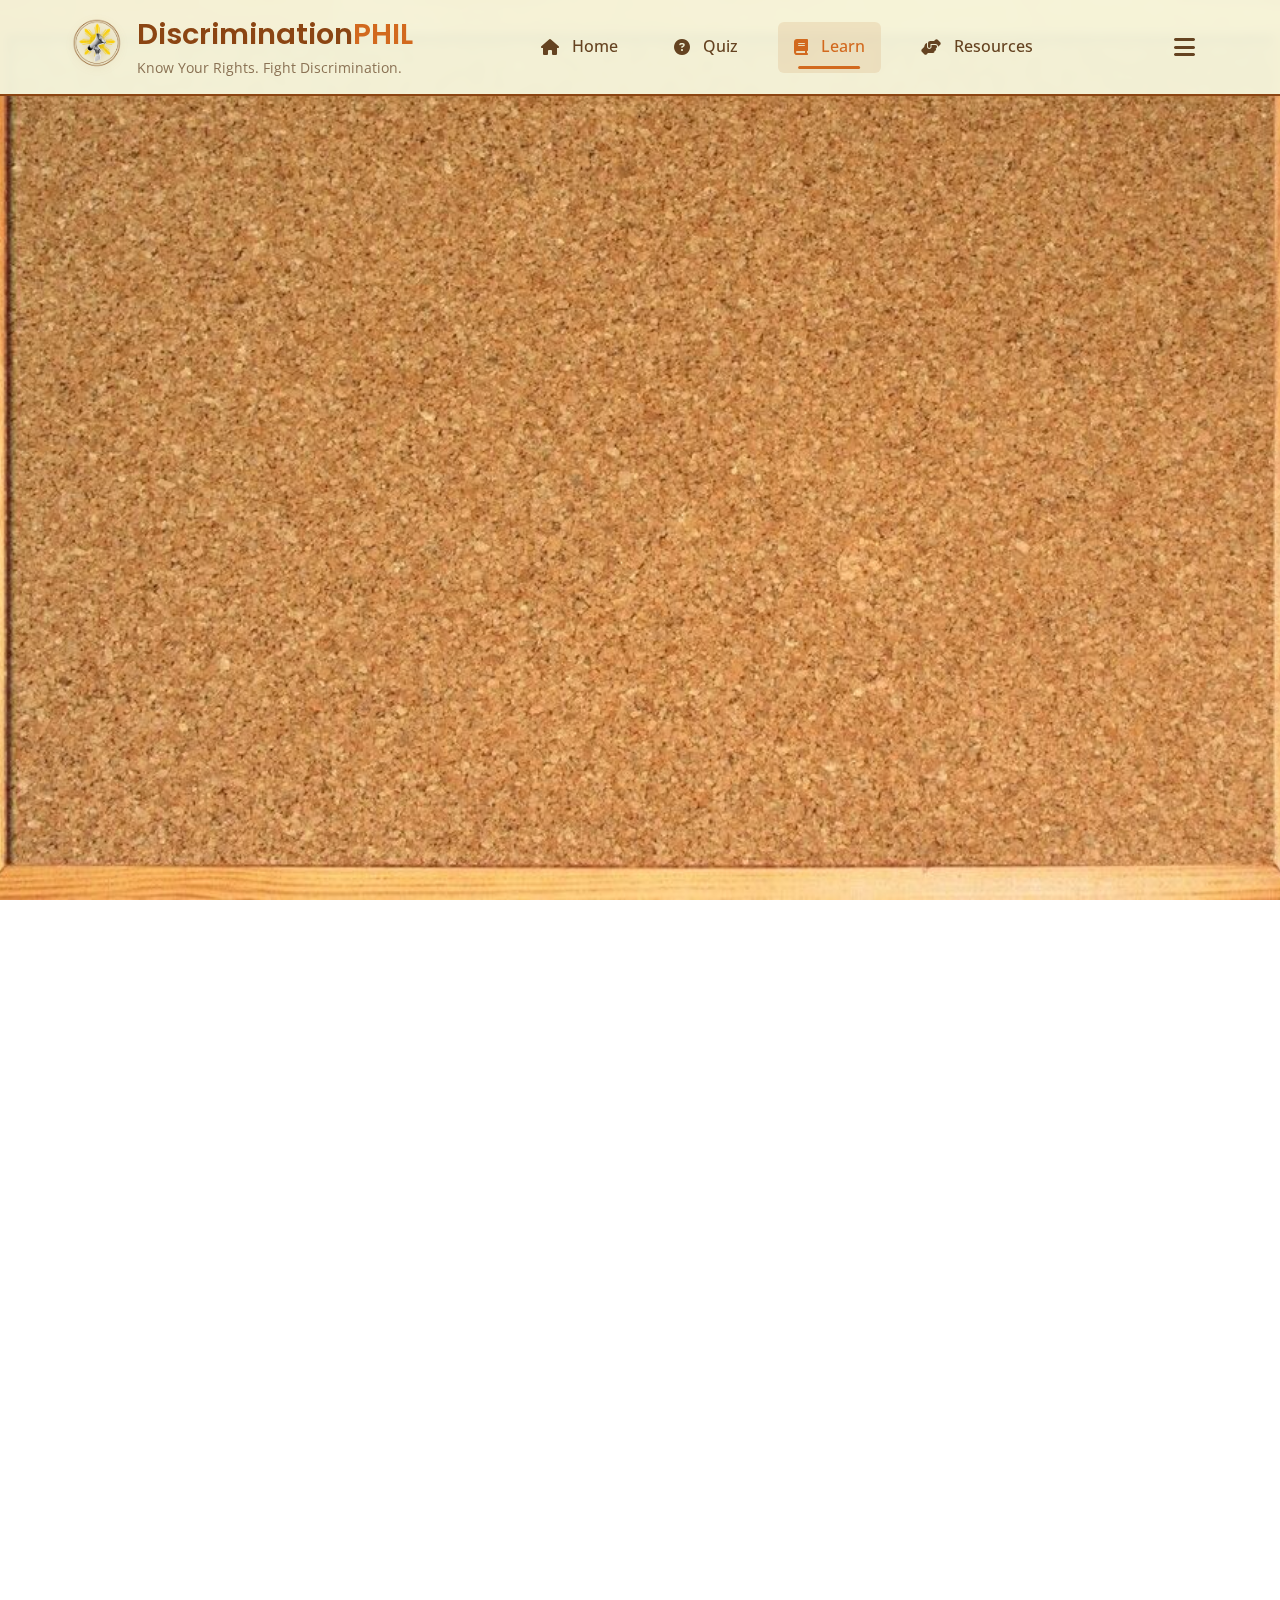
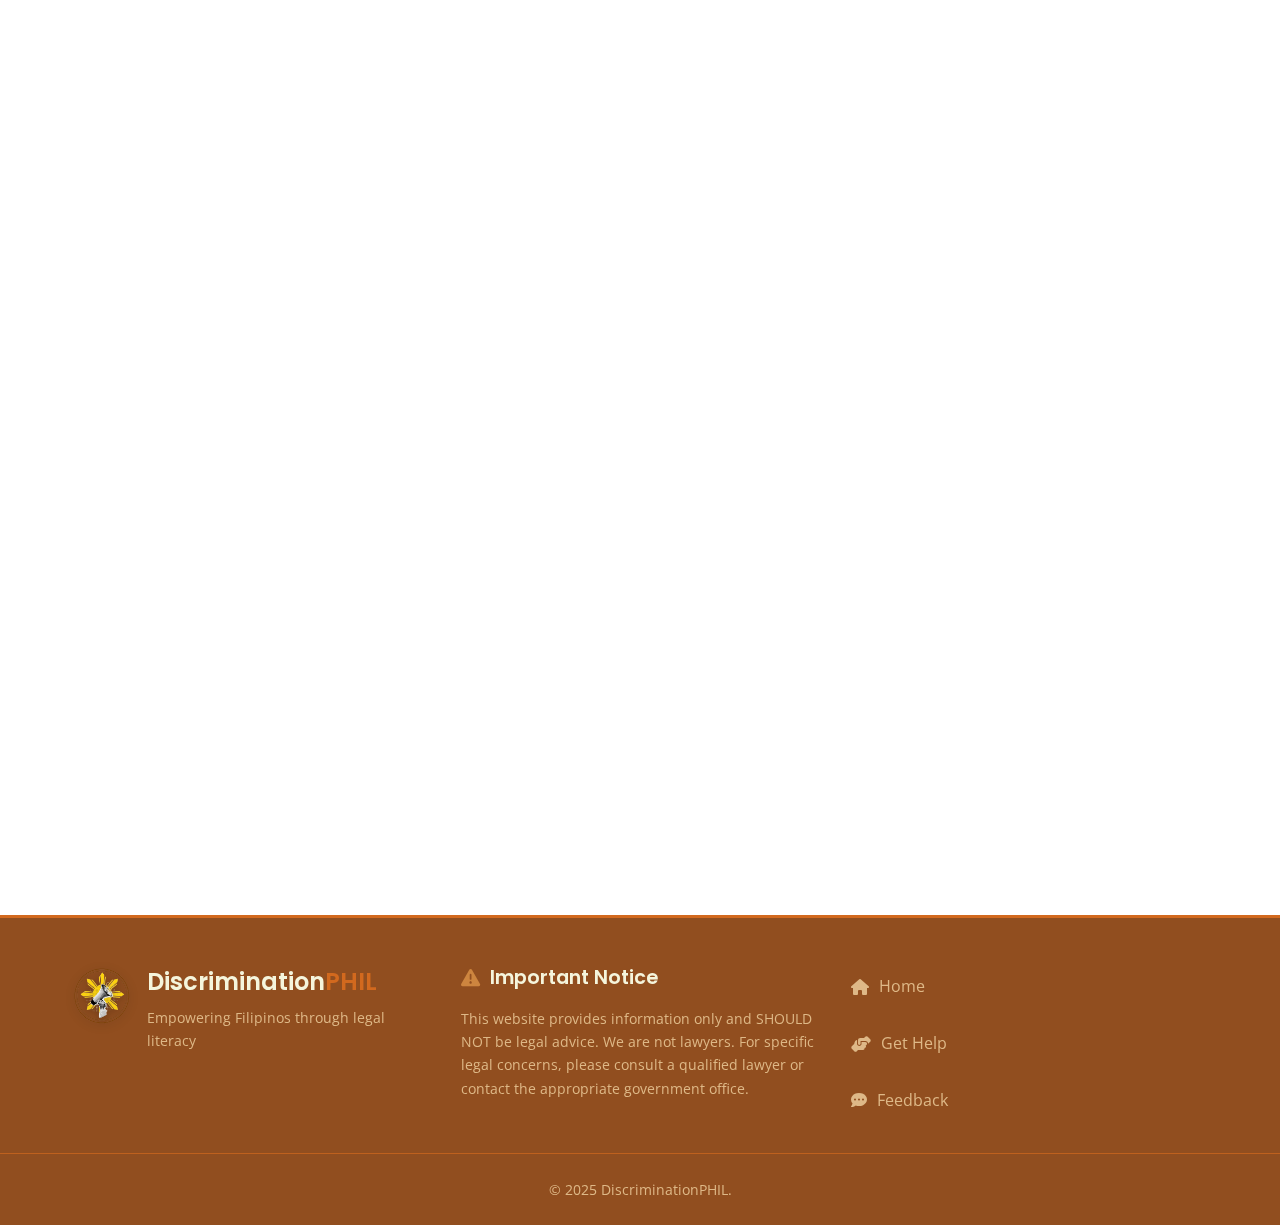
<file: learn-more.html>
<!DOCTYPE html>
<html lang="en">
<head>
    <meta charset="UTF-8">
    <meta name="viewport" content="width=device-width, initial-scale=1.0">
    <title>Learn About Discrimination | DiscriminationPHIL</title>
    <link rel="stylesheet" href="assets/css/style.css">
	<link rel="stylesheet" href="assets/css/result-pages.css">
    <link rel="stylesheet" href="https://cdnjs.cloudflare.com/ajax/libs/font-awesome/6.4.0/css/all.min.css">
    <link rel="preconnect" href="https://fonts.googleapis.com">
    <link rel="preconnect" href="https://fonts.gstatic.com" crossorigin>
    <link href="https://fonts.googleapis.com/css2?family=Poppins:wght@300;400;500;600;700&family=Open+Sans:wght@400;600&display=swap" rel="stylesheet">
</head>
<body>

    <!-- Header -->
    <header class="main-header">
        <div class="header-container">
            <div class="logo-section">
                <a href="index.html">
                    <img src="assets/media/icon.png" alt="DiscriminationPHIL Logo" class="site-logo">
                </a>
                <div class="logo-text">
                    <h1>Discrimination<span class="highlight">PHIL</span></h1>
                    <p class="tagline">Know Your Rights. Fight Discrimination.</p>
                </div>
            </div>
            
            <nav class="main-nav">
                <a href="index.html" class="nav-link"><i class="fas fa-home"></i> Home</a>
                <a href="quiz.html" class="nav-link"><i class="fas fa-question-circle"></i> Quiz</a>
                <a href="learn.html" class="nav-link active"><i class="fas fa-book"></i> Learn</a>
                <a href="resources.html" class="nav-link"><i class="fas fa-hands-helping"></i> Resources</a>
            </nav>
            
            <button class="mobile-menu-btn" id="mobileMenuBtn">
                <i class="fas fa-bars"></i>
            </button>
        </div>
    </header>

    <!-- Main Content -->
    <main class="content-wrapper">
        <!-- Result Header -->
        <section class="result-header-section fade-in">
            <div class="section-card">
                <div class="result-header">
                    <div class="result-icon">
                        <i class="fas fa-graduation-cap"></i>
                    </div>
                    <div class="result-header-content">
                        <h2>Learn About Discrimination</h2>
                        <p class="result-subtitle">Based on your quiz answers, here's information to help you understand discrimination</p>
                        <div class="result-tags">
                            <span class="result-tag"><i class="fas fa-lightbulb"></i> Educational Resource</span>
                            <span class="result-tag"><i class="fas fa-shield-alt"></i> Prevention Focus</span>
                        </div>
                    </div>
                </div>
                
                <div class="result-summary">
                    <p>You indicated that you're not currently experiencing discrimination but want to learn more. This is a great proactive step! Understanding discrimination helps prevent it and creates a more inclusive community.</p>
                </div>
            </div>
        </section>

        <!-- Main Content -->
        <section class="learn-content-section fade-in" style="animation-delay: 0.2s;">
            <div class="section-card">
                <div class="section-header">
                    <h2><i class="fas fa-book-open section-icon"></i> Legal Literacy Resources</h2>
                    <p class="section-subtitle">Understand the rights of different vulnerable groups</p>
                </div>
                
                <div class="resource-cards">
                    <a href="women-learn.html" class="resource-card">
                        <div class="resource-icon">
                            <i class="fas fa-female"></i>
                        </div>
                        <h3>Women's Legal Rights</h3>
                        <p>Learn about laws protecting women from discrimination, harassment, and unequal treatment</p>
                        <span class="resource-link">Learn More <i class="fas fa-arrow-right"></i></span>
                    </a>
                    
                    <a href="pwd-learn.html" class="resource-card">
                        <div class="resource-icon">
                            <i class="fas fa-wheelchair"></i>
                        </div>
                        <h3>PWD Legal Rights</h3>
                        <p>Understand protections and benefits for Persons with Disabilities under Philippine law</p>
                        <span class="resource-link">Learn More <i class="fas fa-arrow-right"></i></span>
                    </a>
                    
                    <a href="elderly-learn.html" class="resource-card">
                        <div class="resource-icon">
                            <i class="fas fa-user-clock"></i>
                        </div>
                        <h3>Elderly Legal Rights</h3>
                        <p>Discover benefits and protections for senior citizens in the Philippines</p>
                        <span class="resource-link">Learn More <i class="fas fa-arrow-right"></i></span>
                    </a>
                    
                    <a href="lgbt-learn.html" class="resource-card">
                        <div class="resource-icon">
                            <i class="fas fa-rainbow"></i>
                        </div>
                        <h3>LGBT Legal Rights</h3>
                        <p>Learn about protections against discrimination based on sexual orientation and gender identity</p>
                        <span class="resource-link">Learn More <i class="fas fa-arrow-right"></i></span>
                    </a>
                </div>
                
                <div class="general-knowledge">
                    <h3><i class="fas fa-globe"></i> General Discrimination Knowledge</h3>
                    <div class="knowledge-points">
                        <div class="knowledge-point">
                            <i class="fas fa-balance-scale"></i>
                            <div>
                                <h4>What is Discrimination?</h4>
                                <p>Unfair treatment based on personal characteristics like age, gender, disability, religion, or nationality.</p>
                            </div>
                        </div>
                        <div class="knowledge-point">
                            <i class="fas fa-exclamation-triangle"></i>
                            <div>
                                <h4>Why Learn About It?</h4>
                                <p>Knowing your rights helps prevent abuse and allows you to help others in your community.</p>
                            </div>
                        </div>
                        <div class="knowledge-point">
                            <i class="fas fa-hands-helping"></i>
                            <div>
                                <h4>How to Help Others</h4>
                                <p>Share knowledge with peers or family members who may not be aware of their entitlements.</p>
                            </div>
                        </div>
                    </div>
                </div>
            </div>
        </section>

        <!-- Next Steps -->
        <section class="next-steps-section fade-in" style="animation-delay: 0.4s;">
            <div class="section-card">
                <div class="section-header">
                    <h2><i class="fas fa-map-signs section-icon"></i> Your Next Steps</h2>
                    <p class="section-subtitle">Continue your learning journey</p>
                </div>
                
                <div class="steps-timeline">
                    <div class="step">
                        <div class="step-number">1</div>
                        <div class="step-content">
                            <h3>Explore Specific Topics</h3>
                            <p>Click on any of the resource cards above to learn about specific vulnerable groups</p>
                        </div>
                    </div>
                    <div class="step">
                        <div class="step-number">2</div>
                        <div class="step-content">
                            <h3>Visit Government Offices</h3>
                            <p>Learn about your local CSWDO, DSWD, or barangay office for official information</p>
                        </div>
                    </div>
                    <div class="step">
                        <div class="step-number">3</div>
                        <div class="step-content">
                            <h3>Share Your Knowledge</h3>
                            <p>Help spread awareness by sharing what you learn with friends and family</p>
                        </div>
                    </div>
                </div>
                
                <div class="action-buttons">
                    <a href="quiz.html" class="action-btn secondary">
                        <i class="fas fa-redo"></i> Retake Quiz
					<button onclick="window.print()" class="print-btn">
    <i class="fas fa-print"></i> Print / Save as PDF
</button>
                    </a>
                    <a href="index.html" class="action-btn primary">
                        <i class="fas fa-home"></i> Back to Home
                    </a>
                </div>
            </div>
        </section>
    </main>

    <!-- Footer -->
    <footer class="main-footer">
        <div class="footer-container">
            <div class="footer-brand">
                <img src="assets/media/icon.png" alt="DiscriminationPHIL Logo" class="footer-logo">
                <div>
                    <h3>Discrimination<span class="highlight">PHIL</span></h3>
                    <p>Empowering Filipinos through legal literacy</p>
                </div>
            </div>
            
            <div class="footer-disclaimer">
                <h4><i class="fas fa-exclamation-triangle"></i> Important Notice</h4>
                <p>This website provides information only and SHOULD NOT be legal advice. We are not lawyers. For specific legal concerns, please consult a qualified lawyer or contact the appropriate government office.</p>
            </div>
            
            <div class="footer-links">
                <a href="index.html"><i class="fas fa-home"></i> Home</a>
                <a href="resources.html"><i class="fas fa-hands-helping"></i> Get Help</a>
                <a href="suggest.html"><i class="fas fa-comment-dots"></i> Feedback</a>
            </div>
        </div>
        
        <div class="footer-bottom">
            <p>&copy; 2025 DiscriminationPHIL.</p>
        </div>
    </footer>

    <!-- Mobile Menu -->
    <div class="mobile-menu" id="mobileMenu">
        <div class="mobile-menu-header">
            <h3>Menu</h3>
            <button class="mobile-close-btn" id="mobileCloseBtn">
                <i class="fas fa-times"></i>
            </button>
        </div>
        <div class="mobile-nav">
            <a href="index.html" class="mobile-nav-link"><i class="fas fa-home"></i> Home</a>
            <a href="quiz.html" class="mobile-nav-link"><i class="fas fa-question-circle"></i> Quiz</a>
            <a href="learn.html" class="mobile-nav-link active"><i class="fas fa-book"></i> Learn</a>
            <a href="resources.html" class="mobile-nav-link"><i class="fas fa-hands-helping"></i> Resources</a>
            <a href="news.html" class="mobile-nav-link"><i class="fas fa-newspaper"></i> News</a>
        </div>
    </div>

    <script src="assets/js/main.js"></script>
</body>
</html>
</file>
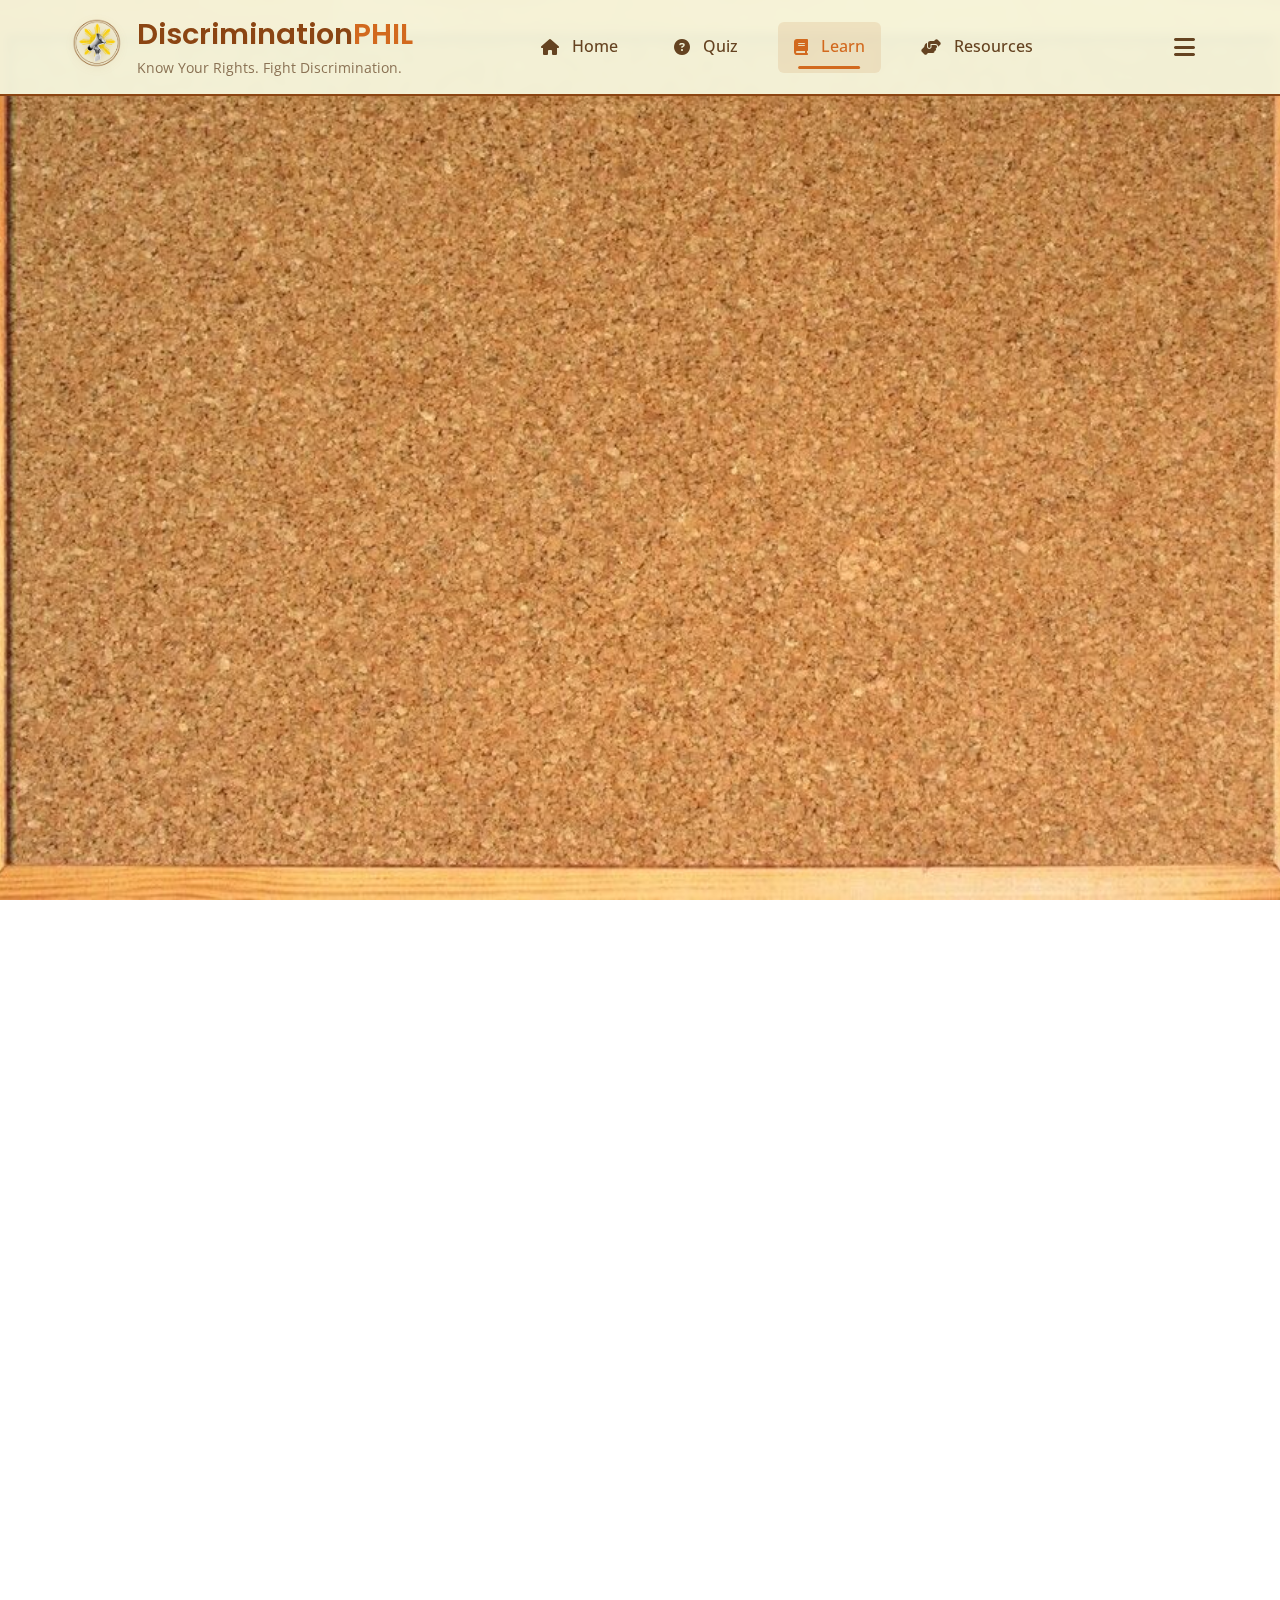
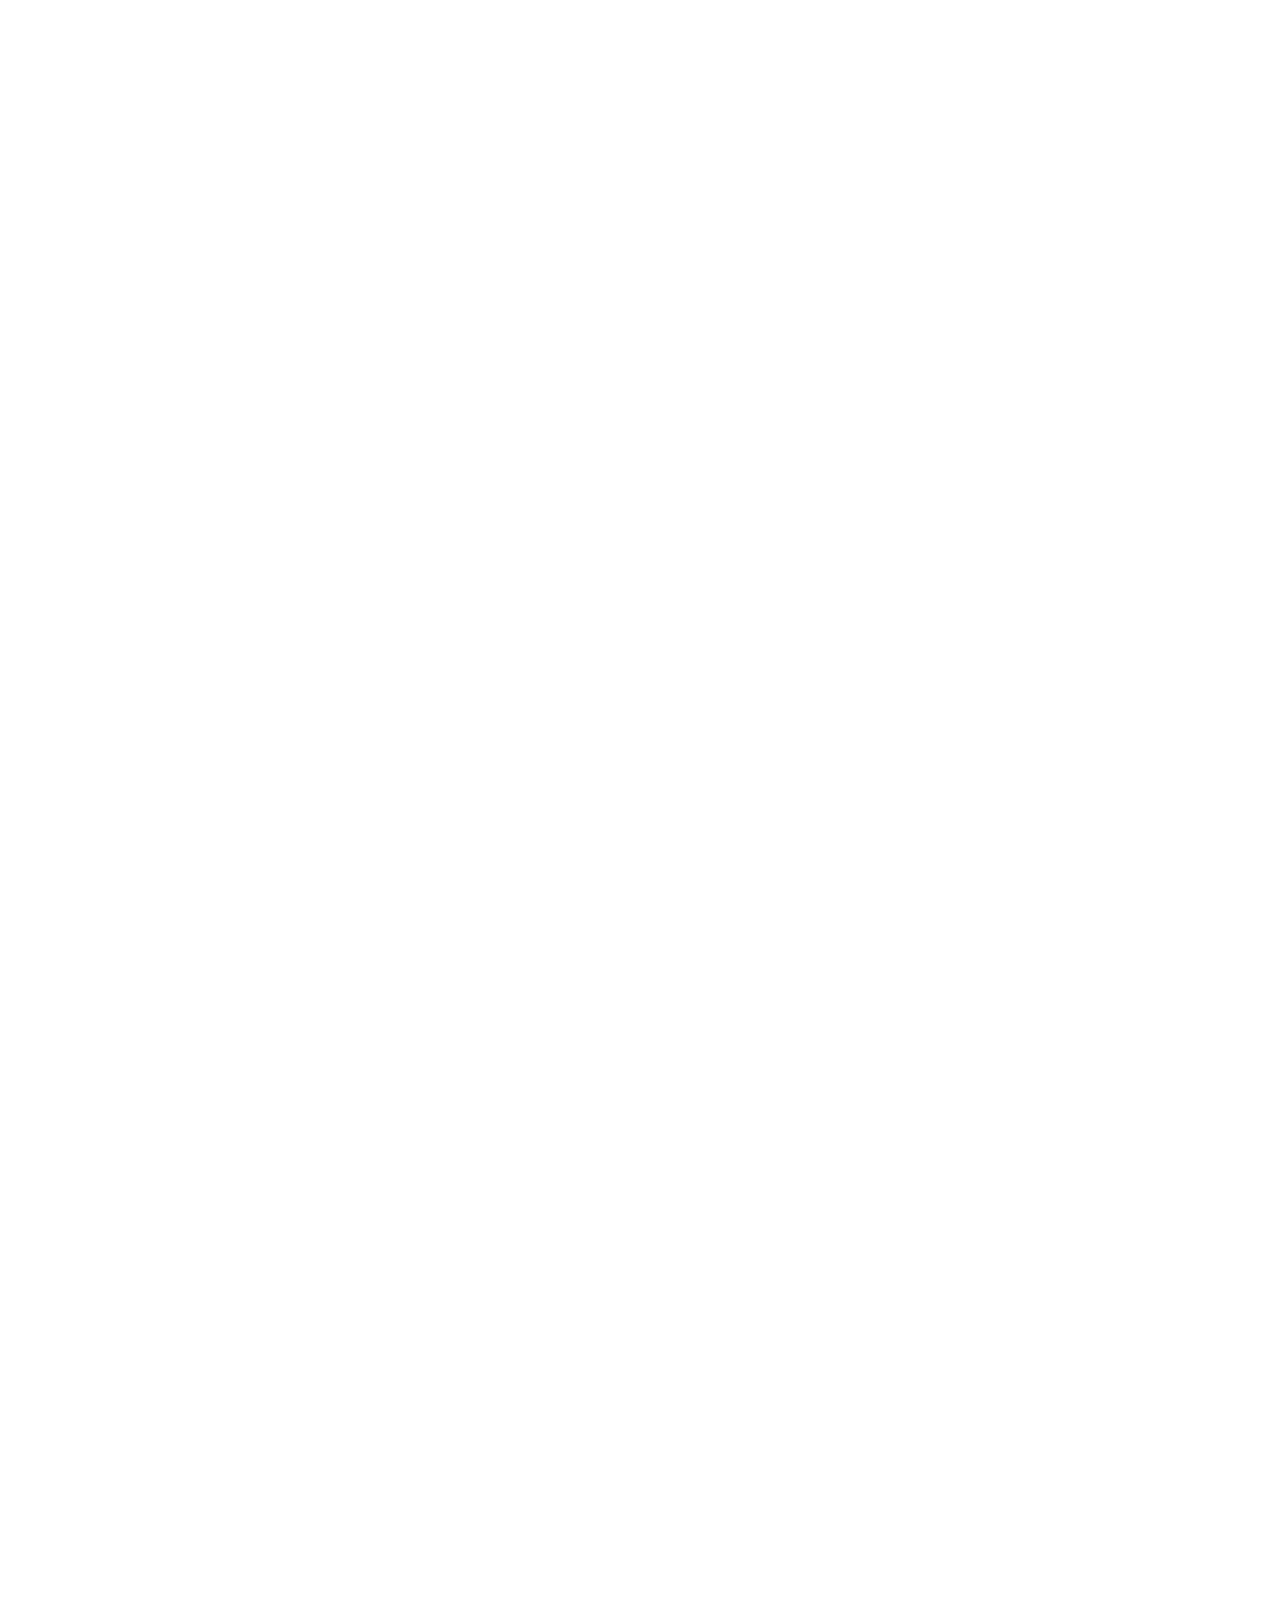
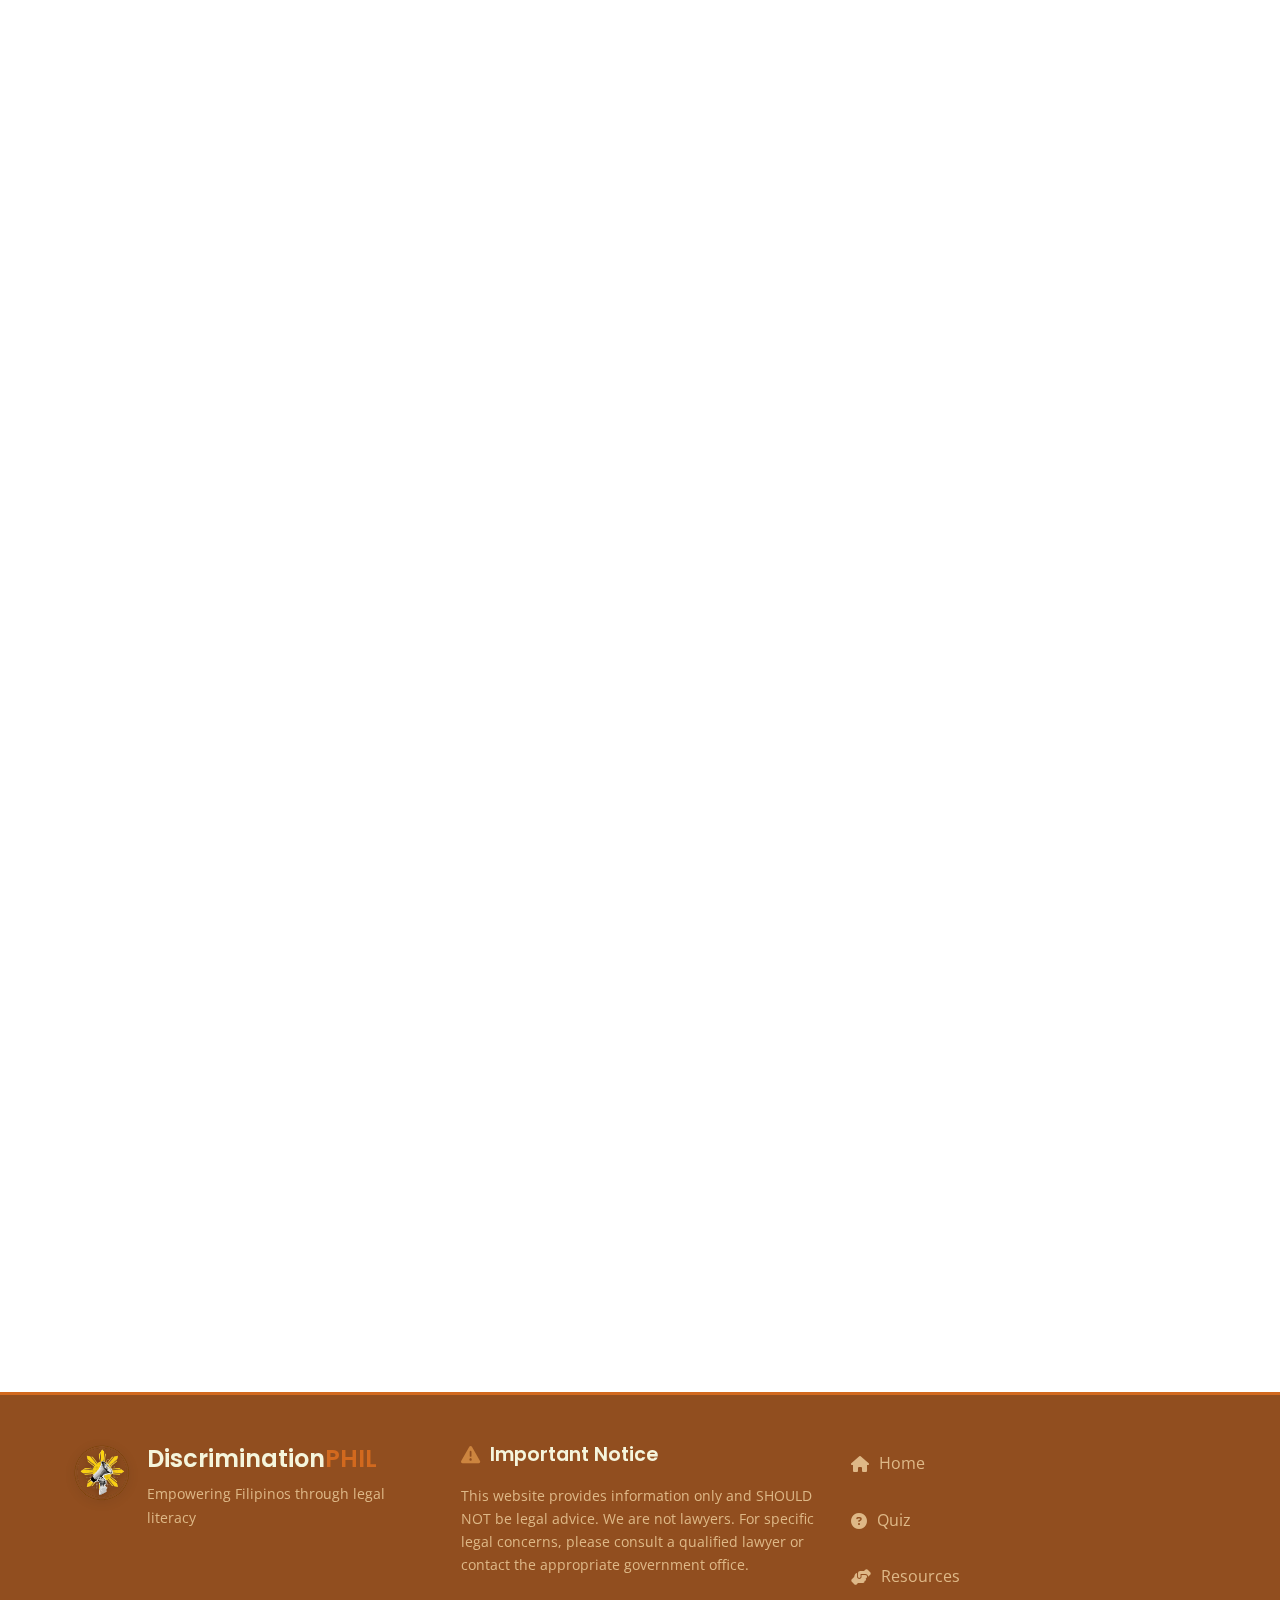
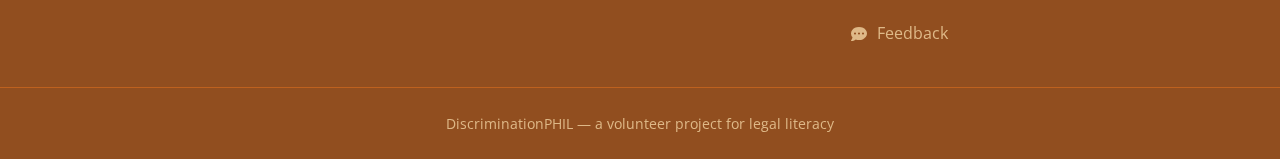
<file: learn.html>
<!DOCTYPE html>
<html lang="en">
<head>
    <meta charset="UTF-8">
    <meta name="viewport" content="width=device-width, initial-scale=1.0">
    <title>Learn Your Rights | DiscriminationPHIL</title>
    <link rel="stylesheet" href="assets/css/style.css">
    <link rel="stylesheet" href="assets/css/result-pages.css">
    <link rel="stylesheet" href="https://cdnjs.cloudflare.com/ajax/libs/font-awesome/6.4.0/css/all.min.css">
    <link rel="preconnect" href="https://fonts.googleapis.com">
    <link rel="preconnect" href="https://fonts.gstatic.com" crossorigin>
    <link href="https://fonts.googleapis.com/css2?family=Poppins:wght@300;400;500;600;700&family=Open+Sans:wght@400;600&display=swap" rel="stylesheet">
</head>
<body>
    <!-- Header -->
    <header class="main-header">
        <div class="header-container">
            <div class="logo-section">
                <a href="index.html">
                    <img src="assets/media/icon.png" alt="DiscriminationPHIL Logo" class="site-logo">
                </a>
                <div class="logo-text">
                    <h1>Discrimination<span class="highlight">PHIL</span></h1>
                    <p class="tagline">Know Your Rights. Fight Discrimination.</p>
                </div>
            </div>
            
            <nav class="main-nav">
                <a href="index.html" class="nav-link"><i class="fas fa-home"></i> Home</a>
                <a href="quiz.html" class="nav-link"><i class="fas fa-question-circle"></i> Quiz</a>
                <a href="learn.html" class="nav-link active"><i class="fas fa-book"></i> Learn</a>
                <a href="resources.html" class="nav-link"><i class="fas fa-hands-helping"></i> Resources</a>
            </nav>
            
            <button class="mobile-menu-btn" id="mobileMenuBtn">
                <i class="fas fa-bars"></i>
            </button>
        </div>
    </header>

    <!-- Main Content -->
    <main class="content-wrapper">
        <!-- Page Header -->
        <section class="result-header-section fade-in">
            <div class="section-card">
                <div class="result-header">
                    <div class="result-icon">
                        <i class="fas fa-book-open"></i>
                    </div>
                    <div class="result-header-content">
                        <h2>Know Your Rights. Know Your Power.</h2>
                        <p class="result-subtitle">Understanding your legal protections is the first step to fighting discrimination</p>
                        <div class="result-tags">
                            <span class="result-tag"><i class="fas fa-balance-scale"></i> Legal Education</span>
                            <span class="result-tag"><i class="fas fa-shield-alt"></i> Know Your Rights</span>
                            <span class="result-tag"><i class="fas fa-hand-peace"></i> Empowerment</span>
                        </div>
                    </div>
                </div>
                
                <div class="result-summary">
                    <p>The Philippines has strong laws protecting vulnerable groups from discrimination. Learning your rights helps you recognize unfair treatment, assert your entitlements, and know when and where to seek help. Choose a group below to learn more.</p>
                </div>
            </div>
        </section>

        <!-- Quick Overview - What is Discrimination -->
        <section class="definition-section fade-in" style="animation-delay: 0.2s;">
            <div class="section-card">
                <div class="section-header">
                    <h2><i class="fas fa-balance-scale section-icon"></i> What is Discrimination?</h2>
                    <p class="section-subtitle">A simple explanation</p>
                </div>
                
                <div class="definition-content">
                    <p class="lead-text">
                        Discrimination means treating someone unfairly or differently because of who they are, even when they did nothing wrong.
                    </p>
                    
                    <div class="discrimination-types">
                        <span class="type-tag"><i class="fas fa-user"></i> Age</span>
                        <span class="type-tag"><i class="fas fa-venus-mars"></i> Gender</span>
                        <span class="type-tag"><i class="fas fa-heart"></i> Sexual Orientation</span>
                        <span class="type-tag"><i class="fas fa-wheelchair"></i> Disability</span>
                        <span class="type-tag"><i class="fas fa-pray"></i> Religion</span>
                        <span class="type-tag"><i class="fas fa-globe"></i> Nationality</span>
                    </div>
                    
                    <div class="definition-note">
                        <i class="fas fa-info-circle note-icon"></i>
                        <p>Discrimination can happen in many places: at work, school, public places, healthcare, and even at home. If it feels unfair and is based on who you are (not what you did), it might be discrimination.</p>
                    </div>
                </div>
            </div>
        </section>

        <!-- Group Learning Cards -->
        <section class="group-cards-section fade-in" style="animation-delay: 0.4s;">
            <div class="section-card">
                <div class="section-header">
                    <h2><i class="fas fa-users section-icon"></i> Choose Your Group</h2>
                    <p class="section-subtitle">Select a vulnerable group to learn about specific rights and protections</p>
                </div>
                
                <div class="group-cards-grid">
                    <!-- Women -->
                    <a href="women-learn.html" class="group-card">
                        <div class="group-icon">
                            <i class="fas fa-female"></i>
                        </div>
                        <h3>Women</h3>
                        <p class="group-description">Learn about RA 9710 (Magna Carta of Women), equal pay, protection from violence, and reproductive rights.</p>
                        <div class="group-laws">
                            <span class="law-badge">RA 9710</span>
                            <span class="law-badge">RA 9262</span>
                            <span class="law-badge">RA 7877</span>
                        </div>
                        <div class="group-link">
                            <span>Learn Women's Rights <i class="fas fa-arrow-right"></i></span>
                        </div>
                    </a>
                    
                    <!-- PWD -->
                    <a href="pwd-learn.html" class="group-card">
                        <div class="group-icon">
                            <i class="fas fa-wheelchair"></i>
                        </div>
                        <h3>Persons with Disabilities (PWD)</h3>
                        <p class="group-description">Understand RA 7277 (Magna Carta for PWDs), 20% discounts, accessibility rights, and PWD ID benefits.</p>
                        <div class="group-laws">
                            <span class="law-badge">RA 7277</span>
                            <span class="law-badge">RA 10754</span>
                            <span class="law-badge">BP 344</span>
                        </div>
                        <div class="group-link">
                            <span>Learn PWD Rights <i class="fas fa-arrow-right"></i></span>
                        </div>
                    </a>
                    
                    <!-- Elderly -->
                    <a href="elderly-learn.html" class="group-card">
                        <div class="group-icon">
                            <i class="fas fa-user-clock"></i>
                        </div>
                        <h3>Elderly / Senior Citizens</h3>
                        <p class="group-description">Discover RA 9994 (Expanded Senior Citizens Act), 20% discounts, priority lanes, and social pension.</p>
                        <div class="group-laws">
                            <span class="law-badge">RA 9994</span>
                            <span class="law-badge">RA 7432</span>
                            <span class="law-badge">RA 9257</span>
                        </div>
                        <div class="group-link">
                            <span>Learn Senior Rights <i class="fas fa-arrow-right"></i></span>
                        </div>
                    </a>
                    
                    <!-- LGBTQ+ -->
                    <a href="lgbt-learn.html" class="group-card">
                        <div class="group-icon">
                            <i class="fas fa-rainbow"></i>
                        </div>
                        <h3>LGBTQ+ Community</h3>
                        <p class="group-description">Learn about Angeles City Anti-Discrimination Ordinance, SOGIE protections, and filing complaints.</p>
                        <div class="group-laws">
                            <span class="law-badge">City Ordinance</span>
                            <span class="law-badge">RA 11313</span>
                            <span class="law-badge">SOGIE Bill</span>
                        </div>
                        <div class="group-link">
                            <span>Learn LGBTQ+ Rights <i class="fas fa-arrow-right"></i></span>
                        </div>
                    </a>
                </div>
            </div>
        </section>

        <!-- National Laws Overview -->
        <section class="laws-section fade-in" style="animation-delay: 0.6s;">
            <div class="section-card">
                <div class="section-header">
                    <h2><i class="fas fa-gavel section-icon"></i> Key National Laws</h2>
                    <p class="section-subtitle">Philippine laws that protect everyone from discrimination</p>
                </div>
                
                <div class="national-laws-grid">
                    <div class="law-card">
                        <div class="law-number">RA 11313</div>
                        <h3>Safe Spaces Act</h3>
                        <p>Prohibits gender-based sexual harassment in public spaces, workplaces, and educational institutions. Covers online and offline spaces.</p>
                    </div>
                    
                    <div class="law-card">
                        <div class="law-number">RA 6725</div>
                        <h3>Equal Pay Act</h3>
                        <p>Prohibits discrimination in wages against women, ensuring equal pay for equal work regardless of gender.</p>
                    </div>
                    
                    <div class="law-card">
                        <div class="law-number">RA 10911</div>
                        <h3>Anti-Age Discrimination Act</h3>
                        <p>Prohibits discrimination in employment based on age, ensuring equal opportunities for all ages.</p>
                    </div>
                    
                    <div class="law-card">
                        <div class="law-number">RA 7277</div>
                        <h3>Magna Carta for PWDs</h3>
                        <p>Ensures rights to education, employment, healthcare, and accessibility for persons with disabilities.</p>
                    </div>
                </div>
            </div>
        </section>

        <!-- Local Protection -->
        <section class="local-section fade-in" style="animation-delay: 0.8s;">
            <div class="section-card">
                <div class="local-ordinance">
                    <h3><i class="fas fa-city"></i> Angeles City Anti-Discrimination Ordinance (PO-693-08-12)</h3>
                    <p>This local ordinance provides additional protections for all vulnerable groups in Angeles City. It prohibits discrimination based on:</p>
                    <div class="protection-chips">
                        <span class="protection-chip"><i class="fas fa-female"></i> Gender</span>
                        <span class="protection-chip"><i class="fas fa-heart"></i> Sexual Orientation</span>
                        <span class="protection-chip"><i class="fas fa-wheelchair"></i> Disability</span>
                        <span class="protection-chip"><i class="fas fa-user-clock"></i> Age</span>
                        <span class="protection-chip"><i class="fas fa-heartbeat"></i> Health Status</span>
                        <span class="protection-chip"><i class="fas fa-pray"></i> Religion</span>
                        <span class="protection-chip"><i class="fas fa-globe"></i> Nationality</span>
                        <span class="protection-chip"><i class="fas fa-flag"></i> Race</span>
                    </div>
                    <p class="ordinance-detail">Violations can be reported to the CSWDO or GAD Office at Angeles City Hall. Penalties include fines and community service.</p>
                </div>
            </div>
        </section>

        <!-- How to Learn More -->
        <section class="learn-more-section fade-in" style="animation-delay: 1s;">
            <div class="section-card">
                <div class="section-header">
                    <h2><i class="fas fa-graduation-cap section-icon"></i> How to Learn More</h2>
                    <p class="section-subtitle">Continue your legal education journey</p>
                </div>
                
                <div class="learning-options-grid">
                    <div class="learning-option">
                        <div class="option-number">1</div>
                        <h3>Take the Quiz</h3>
                        <p>Answer a few questions to get personalized guidance based on your situation.</p>
                        <a href="quiz.html" class="option-link">
                            Take Quiz <i class="fas fa-arrow-right"></i>
                        </a>
                    </div>
                    
                    <div class="learning-option">
                        <div class="option-number">2</div>
                        <h3>Explore Group-Specific Pages</h3>
                        <p>Click on any group card above for detailed information about specific rights and benefits.</p>
                    </div>
                    
                    <div class="learning-option">
                        <div class="option-number">3</div>
                        <h3>Visit Government Offices</h3>
                        <p>Go to CSWDO, OSCA, or PDAO for official information and assistance.</p>
                        <a href="resources.html" class="option-link">
                            Find Offices <i class="fas fa-arrow-right"></i>
                        </a>
                    </div>
                    
                    <div class="learning-option">
                        <div class="option-number">4</div>
                        <h3>Share Your Knowledge</h3>
                        <p>Help others in your community by sharing what you've learned about their rights.</p>
                    </div>
                </div>
            </div>
        </section>

        <!-- Action Buttons -->
        <section class="action-buttons-section fade-in" style="animation-delay: 1.2s;">
            <div class="section-card">
                <div class="action-buttons">
                    <a href="quiz.html" class="action-btn secondary">
                        <i class="fas fa-question-circle"></i> Take Assessment
                    </a>
                    <a href="resources.html" class="action-btn secondary">
                        <i class="fas fa-hands-helping"></i> Get Help
                    </a>
                    <button onclick="window.print()" class="print-btn">
                        <i class="fas fa-print"></i> Save Guide
                    </button>
                    <a href="index.html" class="action-btn primary">
                        <i class="fas fa-home"></i> Home
                    </a>
                </div>
            </div>
        </section>
    </main>

    <!-- Footer -->
    <footer class="main-footer">
        <div class="footer-container">
            <div class="footer-brand">
                <img src="assets/media/icon.png" alt="DiscriminationPHIL Logo" class="footer-logo">
                <div>
                    <h3>Discrimination<span class="highlight">PHIL</span></h3>
                    <p>Empowering Filipinos through legal literacy</p>
                </div>
            </div>
            
            <div class="footer-disclaimer">
                <h4><i class="fas fa-exclamation-triangle"></i> Important Notice</h4>
                <p>This website provides information only and SHOULD NOT be legal advice. We are not lawyers. For specific legal concerns, please consult a qualified lawyer or contact the appropriate government office.</p>
            </div>
            
            <div class="footer-links">
                <a href="index.html"><i class="fas fa-home"></i> Home</a>
                <a href="quiz.html"><i class="fas fa-question-circle"></i> Quiz</a>
                <a href="resources.html"><i class="fas fa-hands-helping"></i> Resources</a>
                <a href="suggest.html"><i class="fas fa-comment-dots"></i> Feedback</a>
            </div>
        </div>
        
        <div class="footer-bottom">
            <p>DiscriminationPHIL — a volunteer project for legal literacy</p>
        </div>
    </footer>

    <!-- Mobile Menu -->
    <div class="mobile-menu" id="mobileMenu">
        <div class="mobile-menu-header">
            <h3>Menu</h3>
            <button class="mobile-close-btn" id="mobileCloseBtn">
                <i class="fas fa-times"></i>
            </button>
        </div>
        <div class="mobile-nav">
            <a href="index.html" class="mobile-nav-link"><i class="fas fa-home"></i> Home</a>
            <a href="quiz.html" class="mobile-nav-link"><i class="fas fa-question-circle"></i> Quiz</a>
            <a href="learn.html" class="mobile-nav-link active"><i class="fas fa-book"></i> Learn</a>
            <a href="resources.html" class="mobile-nav-link"><i class="fas fa-hands-helping"></i> Resources</a>
        </div>
    </div>

    <script src="assets/js/main.js"></script>
</body>
</html>
</file>
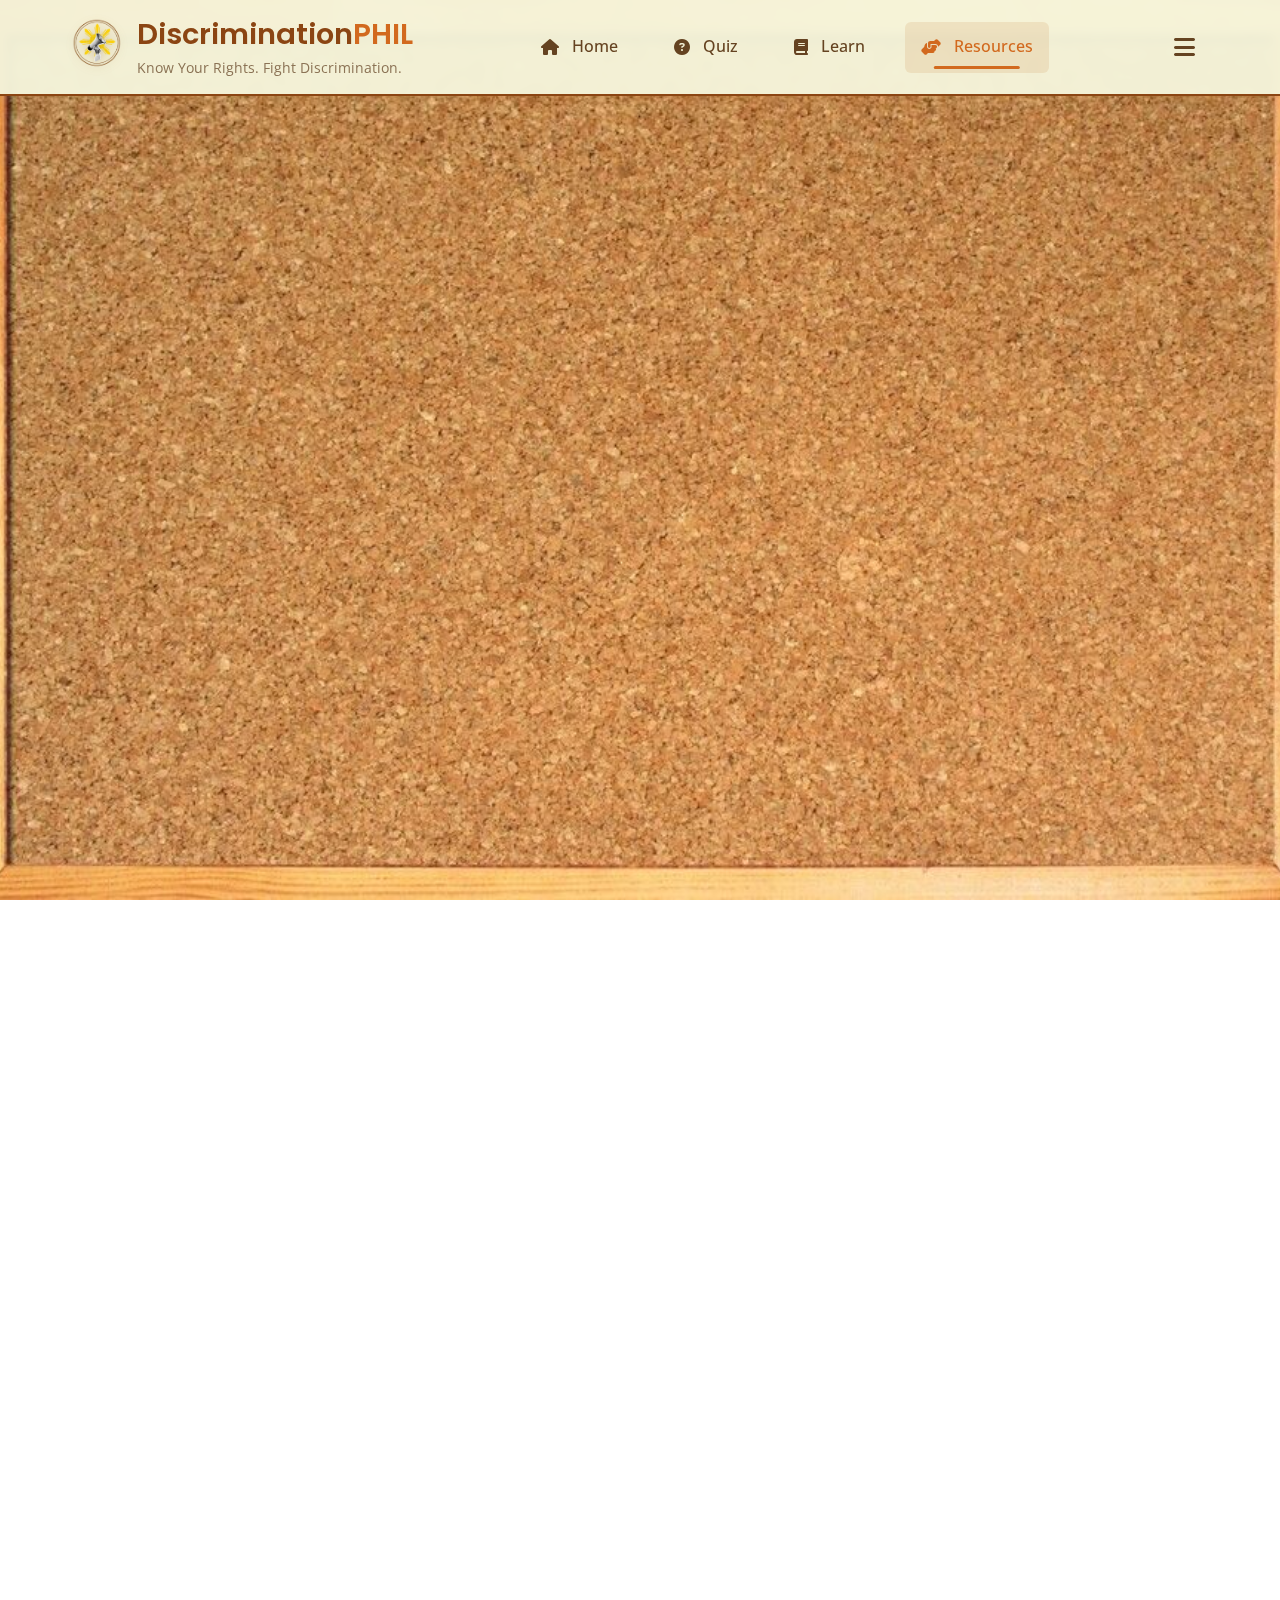
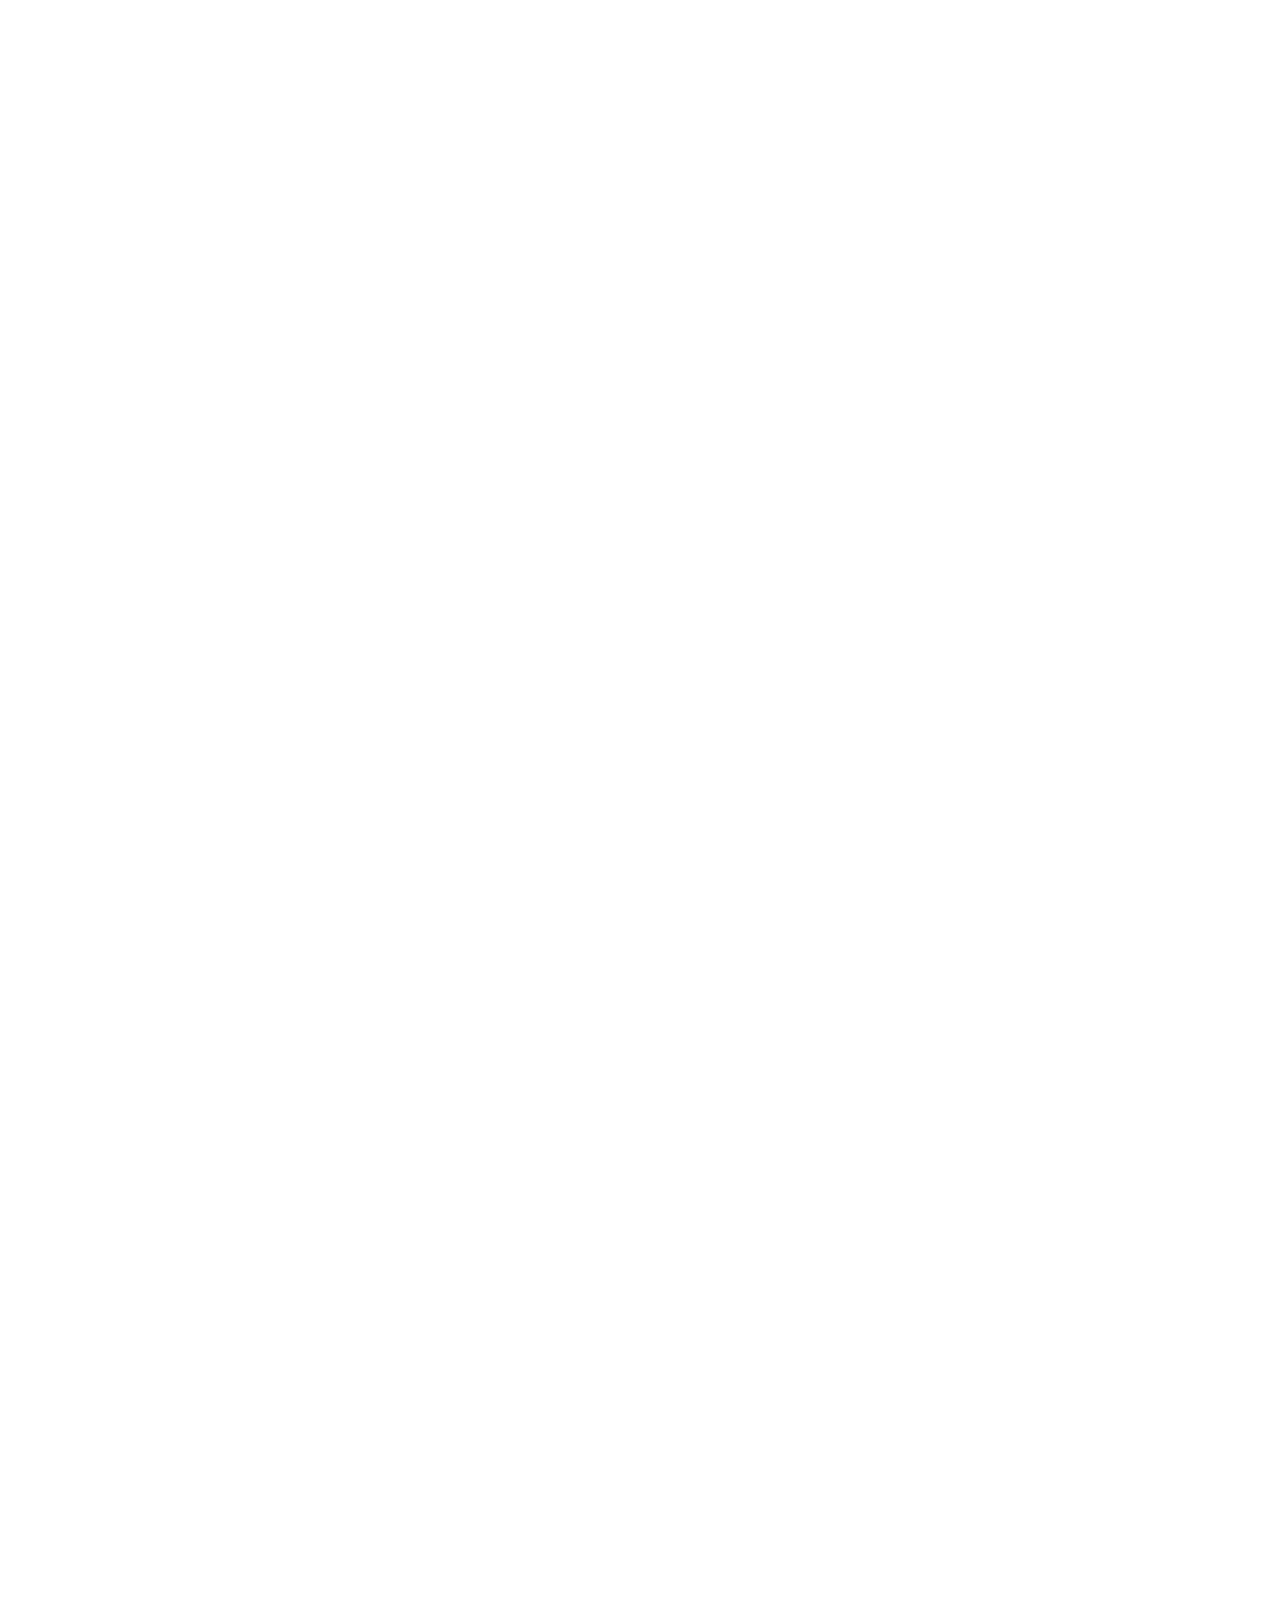
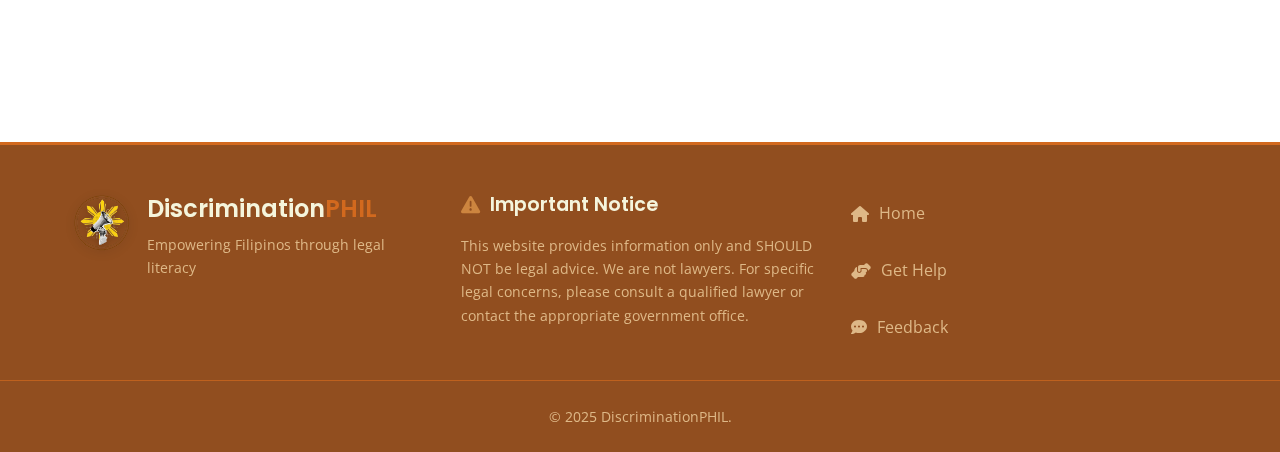
<file: lgbt-action.html>
<!DOCTYPE html>
<html lang="en">
<head>
    <meta charset="UTF-8">
    <meta name="viewport" content="width=device-width, initial-scale=1.0">
    <title>Take Action: LGBTQ+ Rights Help | DiscriminationPHIL</title>
    <link rel="stylesheet" href="assets/css/style.css">
    <link rel="stylesheet" href="assets/css/result-pages.css">
    <link rel="stylesheet" href="https://cdnjs.cloudflare.com/ajax/libs/font-awesome/6.4.0/css/all.min.css">
    <link rel="preconnect" href="https://fonts.googleapis.com">
    <link rel="preconnect" href="https://fonts.gstatic.com" crossorigin>
    <link href="https://fonts.googleapis.com/css2?family=Poppins:wght@300;400;500;600;700&family=Open+Sans:wght@400;600&display=swap" rel="stylesheet">
</head>
<body>
    <!-- Header -->
    <header class="main-header">
        <div class="header-container">
            <div class="logo-section">
                <a href="index.html">
                    <img src="assets/media/icon.png" alt="DiscriminationPHIL Logo" class="site-logo">
                </a>
                <div class="logo-text">
                    <h1>Discrimination<span class="highlight">PHIL</span></h1>
                    <p class="tagline">Know Your Rights. Fight Discrimination.</p>
                </div>
            </div>
            
            <nav class="main-nav">
                <a href="index.html" class="nav-link"><i class="fas fa-home"></i> Home</a>
                <a href="quiz.html" class="nav-link"><i class="fas fa-question-circle"></i> Quiz</a>
                <a href="learn.html" class="nav-link"><i class="fas fa-book"></i> Learn</a>
                <a href="resources.html" class="nav-link active"><i class="fas fa-hands-helping"></i> Resources</a>
            </nav>
            
            <button class="mobile-menu-btn" id="mobileMenuBtn">
                <i class="fas fa-bars"></i>
            </button>
        </div>
    </header>

    <!-- Main Content -->
    <main class="content-wrapper">
        <!-- Result Header -->
        <section class="result-header-section fade-in">
            <div class="section-card">
                <div class="result-header">
                    <div class="result-icon urgent-icon">
                        <i class="fas fa-hands-helping"></i>
                    </div>
                    <div class="result-header-content">
                        <h2>Take Action: LGBTQ+ Rights Protection</h2>
                        <p class="result-subtitle">Immediate steps for LGBTQ+ individuals facing discrimination</p>
                        <div class="result-tags">
                            <span class="result-tag urgent-tag"><i class="fas fa-exclamation-circle"></i> Action Required</span>
                            <span class="result-tag"><i class="fas fa-legal"></i> Legal Assistance</span>
                        </div>
                    </div>
                </div>
                
                <div class="result-summary">
                    <p>Based on your quiz answers, you're experiencing repeated discrimination. Here are immediate steps you can take to protect your rights and get help under the Angeles City Anti-Discrimination Ordinance.</p>
                </div>
            </div>
        </section>

        <!-- Immediate Steps -->
        <section class="steps-section fade-in" style="animation-delay: 0.2s;">
            <div class="section-card">
                <div class="section-header">
                    <h2><i class="fas fa-list-ol section-icon"></i> Immediate Action Steps</h2>
                    <p class="section-subtitle">What to do right now</p>
                </div>
                
                <div class="action-steps">
                    <div class="action-step">
                        <div class="step-number">1</div>
                        <div class="step-content">
                            <h3>Document Everything</h3>
                            <p>Write down dates, times, locations, and exact details of each discriminatory incident. Keep emails, messages, photos, or any evidence.</p>
                            <div class="step-tips">
                                <span class="tip-tag"><i class="fas fa-calendar"></i> Date & Time</span>
                                <span class="tip-tag"><i class="fas fa-users"></i> Witnesses</span>
                                <span class="tip-tag"><i class="fas fa-file-alt"></i> Evidence</span>
                            </div>
                        </div>
                    </div>
                    
                    <div class="action-step">
                        <div class="step-number">2</div>
                        <div class="step-content">
                            <h3>Report to GAD Office</h3>
                            <p>File a complaint with the <strong>Gender and Development (GAD) Office</strong> or <strong>CSWDO</strong> in Angeles City. They handle discrimination cases under the city ordinance.</p>
                            <div class="step-tips">
                                <span class="tip-tag"><i class="fas fa-map-marker-alt"></i> Angeles City Hall</span>
                                <span class="tip-tag"><i class="fas fa-phone"></i> (045) 322-3105</span>
                            </div>
                        </div>
                    </div>
                    
                    <div class="action-step">
                        <div class="step-number">3</div>
                        <div class="step-content">
                            <h3>Use Legal Protections</h3>
                            <p>Cite <strong>Angeles City Anti-Discrimination Ordinance (PO-693-08-12)</strong> in your complaint. This ordinance specifically prohibits discrimination based on sexual orientation and gender identity.</p>
                            <div class="step-tips">
                                <span class="tip-tag"><i class="fas fa-gavel"></i> City Ordinance</span>
                                <span class="tip-tag"><i class="fas fa-balance-scale"></i> Legal Protection</span>
                            </div>
                        </div>
                    </div>
                    
                    <div class="action-step">
                        <div class="step-number">4</div>
                        <div class="step-content">
                            <h3>Contact LGBTQ+ Organizations</h3>
                            <p>Reach out to the <strong>Angeles City LGBT Federation</strong> or other advocacy groups for support, counseling, and legal referral.</p>
                            <div class="step-tips">
                                <span class="tip-tag"><i class="fas fa-users"></i> Community Support</span>
                                <span class="tip-tag"><i class="fas fa-hands-helping"></i> Legal Referral</span>
                            </div>
                        </div>
                    </div>
                </div>
            </div>
        </section>

        <!-- Resources -->
        <section class="resources-section fade-in" style="animation-delay: 0.4s;">
            <div class="section-card">
                <div class="section-header">
                    <h2><i class="fas fa-life-ring section-icon"></i> Essential Resources</h2>
                    <p class="section-subtitle">Where to get help and support</p>
                </div>
                
                <div class="resource-cards urgent-resources">
                    <div class="resource-card urgent">
                        <div class="resource-icon">
                            <i class="fas fa-building"></i>
                        </div>
                        <h3>Angeles City GAD Office</h3>
                        <p><strong>Location:</strong> City Hall Building, Pulung Maragul, Angeles City</p>
                        <p><strong>Services:</strong> Complaint filing, counseling, legal assistance referrals</p>
                        <a href="https://www.facebook.com/AngelesCityGAD" target="_blank" class="resource-link">
                            <i class="fas fa-external-link-alt"></i> Visit Facebook Page
                        </a>
                    </div>
                    
                    <div class="resource-card">
                        <div class="resource-icon">
                            <i class="fas fa-balance-scale"></i>
                        </div>
                        <h3>Commission on Human Rights</h3>
                        <p>National human rights institution that accepts SOGIE-based discrimination complaints</p>
                        <a href="https://chr.gov.ph" target="_blank" class="resource-link">
                            <i class="fas fa-external-link-alt"></i> Visit Website
                        </a>
                    </div>
                    
                    <div class="resource-card">
                        <div class="resource-icon">
                            <i class="fas fa-users"></i>
                        </div>
                        <h3>Angeles City LGBT Federation</h3>
                        <p>Local organization providing community support and advocacy</p>
                        <a href="#" class="resource-link">
                            <i class="fas fa-external-link-alt"></i> Contact Local Chapter
                        </a>
                    </div>
                    
                    <div class="resource-card">
                        <div class="resource-icon">
                            <i class="fas fa-hands-helping"></i>
                        </div>
                        <h3>UNDP Philippines</h3>
                        <p>LGBT+ rights reports, programs, and networks</p>
                        <a href="https://www.undp.org/philippines" target="_blank" class="resource-link">
                            <i class="fas fa-external-link-alt"></i> Visit Website
                        </a>
                    </div>
                </div>
            </div>
        </section>

        <!-- Legal Information -->
        <section class="legal-section fade-in" style="animation-delay: 0.6s;">
            <div class="section-card">
                <div class="section-header">
                    <h2><i class="fas fa-file-contract section-icon"></i> Legal Information</h2>
                    <p class="section-subtitle">Know the laws that protect you</p>
                </div>
                
                <div class="legal-points">
                    <div class="legal-point">
                        <h3><i class="fas fa-gavel"></i> Your Legal Rights</h3>
                        <ul>
                            <li>Right to equal employment opportunities</li>
                            <li>Right to access education without discrimination</li>
                            <li>Right to enter and avail of public services</li>
                            <li>Protection from harassment in public spaces</li>
                            <li>Right to file complaints under local ordinance</li>
                        </ul>
                    </div>
                    
                    <div class="legal-point">
                        <h3><i class="fas fa-exclamation-circle"></i> What Constitutes Discrimination</h3>
                        <ul>
                            <li>Refusing to hire or promote because of SOGIE</li>
                            <li>Denying service in restaurants or establishments</li>
                            <li>Harassment or bullying in schools</li>
                            <li>Unequal treatment in government services</li>
                            <li>Denial of housing or rental applications</li>
                        </ul>
                    </div>
                </div>
			
                
                <div class="disclaimer-box">
                    <h4><i class="fas fa-exclamation-triangle"></i> Important Legal Notice</h4>
                    <p>This website provides information only and SHOULD NOT be legal advice. We are not lawyers. For specific legal concerns, please consult a qualified lawyer or contact the appropriate government office.</p>
                </div>
                
                <div class="action-buttons">
                    <a href="lgbt-learn.html" class="action-btn secondary">
                        <i class="fas fa-book"></i> Learn More About Rights
                    </a>
                    <a href="quiz.html" class="action-btn secondary">
                        <i class="fas fa-redo"></i> Retake Quiz
                    </a>
					<button onclick="window.print()" class="print-btn">
    <i class="fas fa-print"></i> Print / Save as PDF
</button>
                    <a href="index.html" class="action-btn primary">
                        <i class="fas fa-home"></i> Back to Home
                    </a>
					
                </div>
            </div>
        </section>
    </main>

    <!-- Footer -->
    <footer class="main-footer">
        <div class="footer-container">
            <div class="footer-brand">
                <img src="assets/media/icon.png" alt="DiscriminationPHIL Logo" class="footer-logo">
                <div>
                    <h3>Discrimination<span class="highlight">PHIL</span></h3>
                    <p>Empowering Filipinos through legal literacy</p>
                </div>
            </div>
            
            <div class="footer-disclaimer">
                <h4><i class="fas fa-exclamation-triangle"></i> Important Notice</h4>
                <p>This website provides information only and SHOULD NOT be legal advice. We are not lawyers. For specific legal concerns, please consult a qualified lawyer or contact the appropriate government office.</p>
            </div>
            
            <div class="footer-links">
                <a href="index.html"><i class="fas fa-home"></i> Home</a>
                <a href="resources.html"><i class="fas fa-hands-helping"></i> Get Help</a>
                <a href="suggest.html"><i class="fas fa-comment-dots"></i> Feedback</a>
            </div>
        </div>
        
        <div class="footer-bottom">
            <p>&copy; 2025 DiscriminationPHIL.</p>
        </div>
    </footer>

    <!-- Mobile Menu -->
    <div class="mobile-menu" id="mobileMenu">
        <div class="mobile-menu-header">
            <h3>Menu</h3>
            <button class="mobile-close-btn" id="mobileCloseBtn">
                <i class="fas fa-times"></i>
            </button>
        </div>
        <div class="mobile-nav">
            <a href="index.html" class="mobile-nav-link"><i class="fas fa-home"></i> Home</a>
            <a href="quiz.html" class="mobile-nav-link"><i class="fas fa-question-circle"></i> Quiz</a>
            <a href="learn.html" class="mobile-nav-link active"><i class="fas fa-book"></i> Learn</a>
            <a href="resources.html" class="mobile-nav-link"><i class="fas fa-hands-helping"></i> Resources</a>
        </div>
    </div>

    <script src="assets/js/main.js"></script>
</body>
</html>
</file>
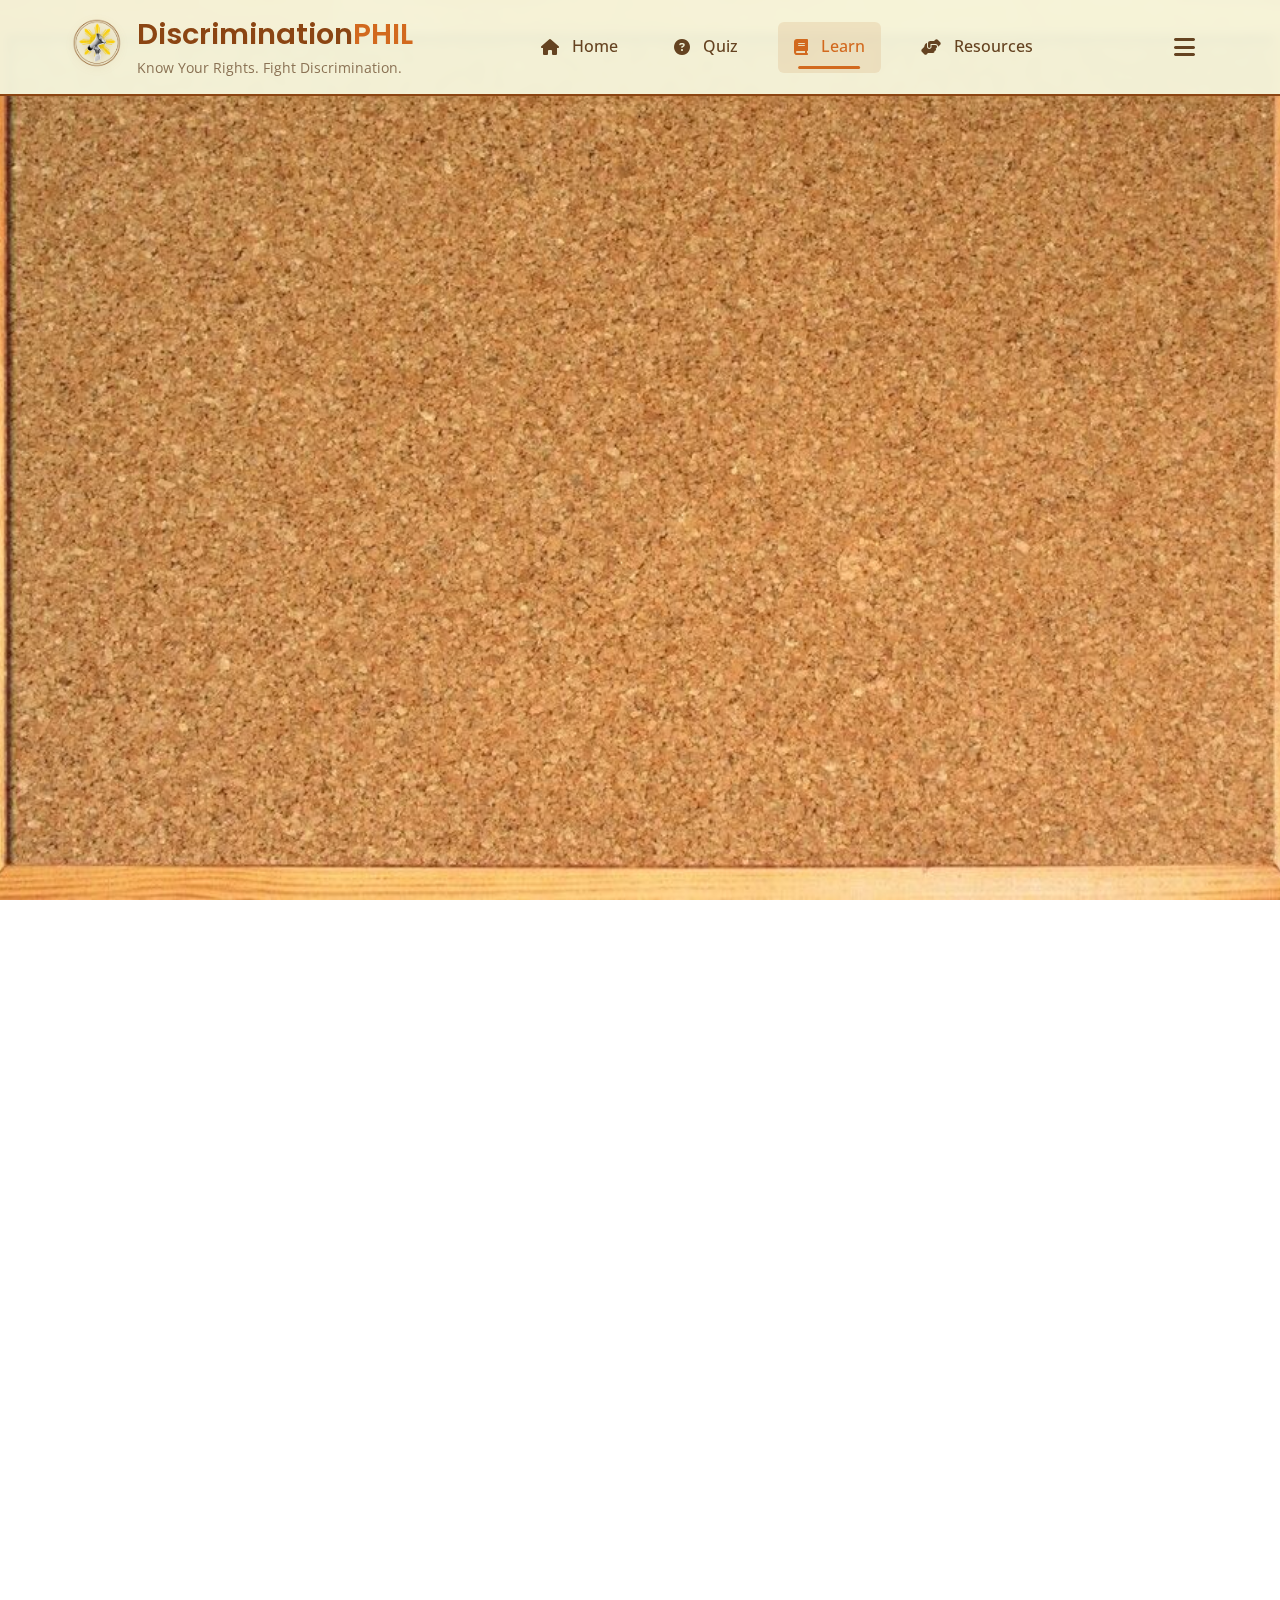
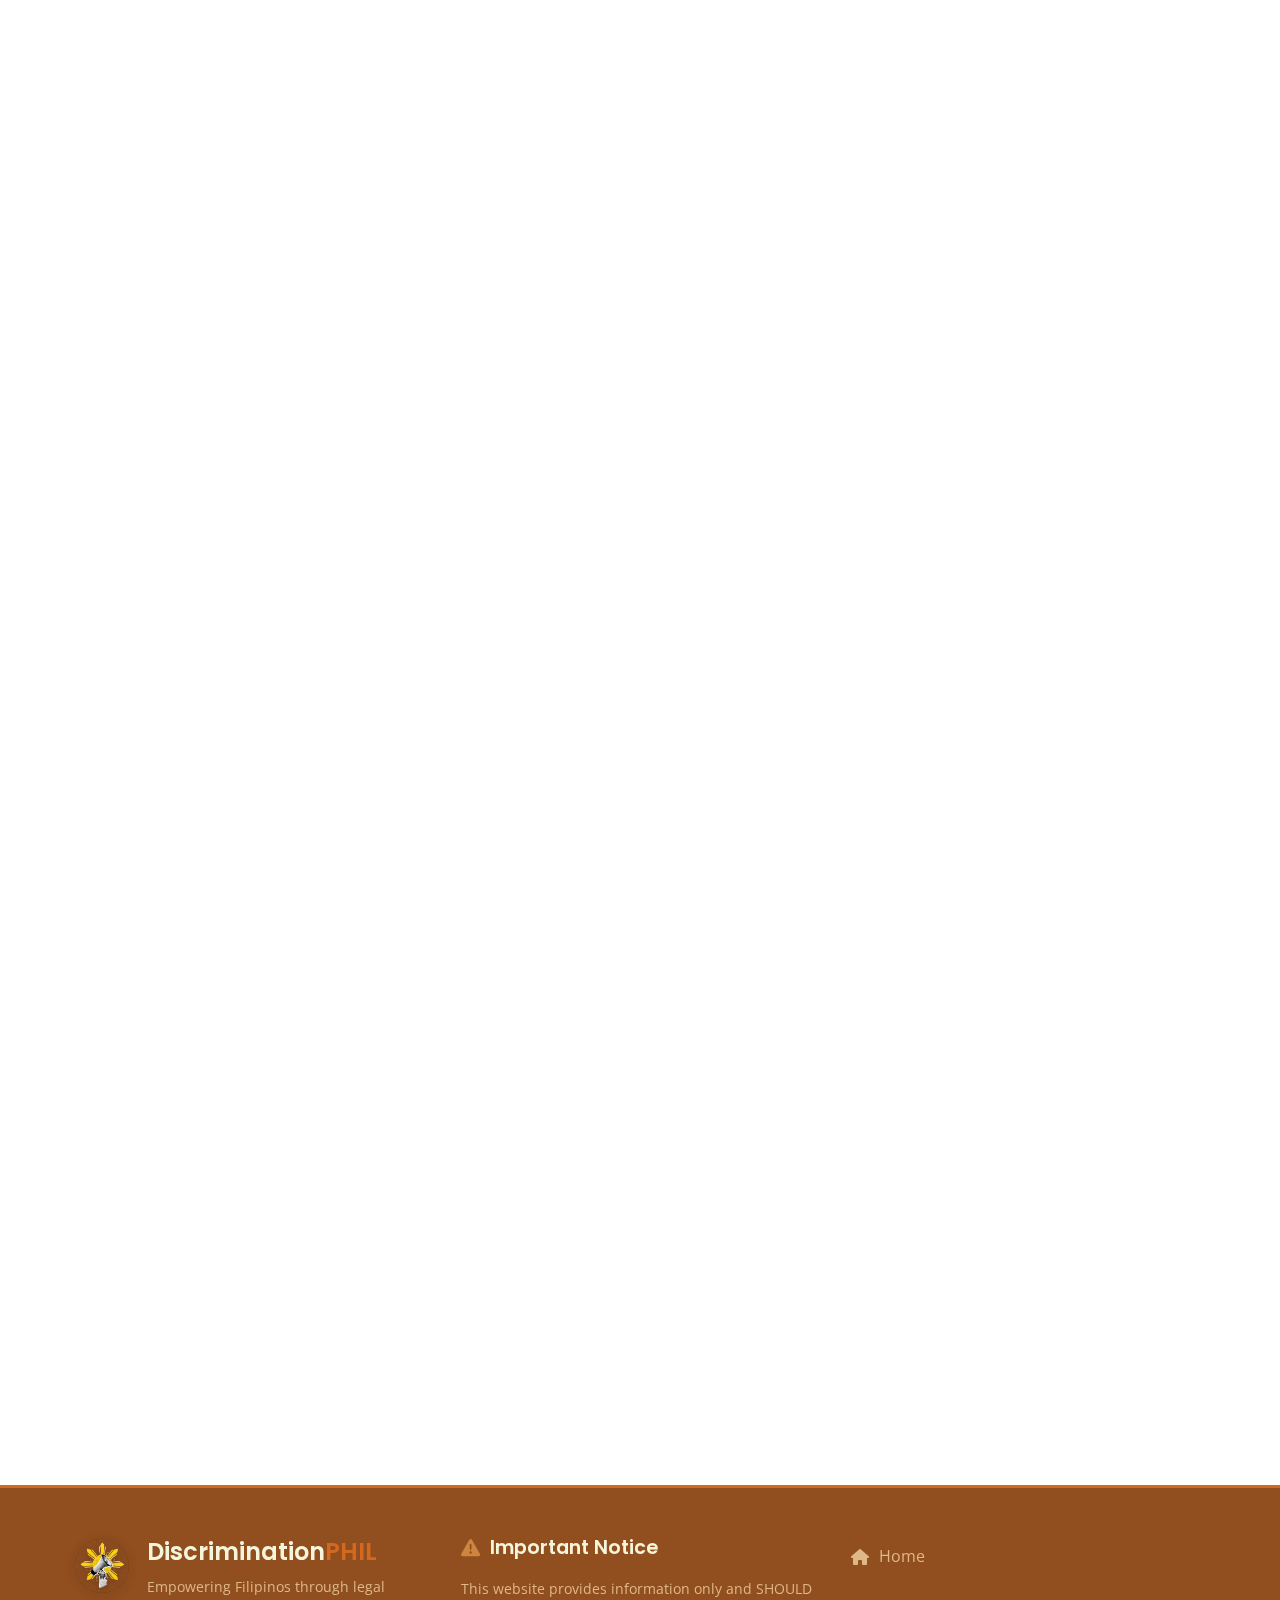
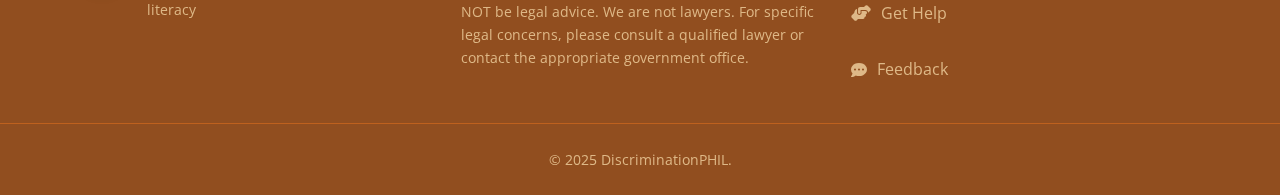
<file: lgbt-learn.html>
<!DOCTYPE html>
<html lang="en">
<head>
    <meta charset="UTF-8">
    <meta name="viewport" content="width=device-width, initial-scale=1.0">
    <title>LGBTQ+ Rights Education | DiscriminationPHIL</title>
    <link rel="stylesheet" href="assets/css/style.css">
    <link rel="stylesheet" href="assets/css/result-pages.css">
    <link rel="stylesheet" href="https://cdnjs.cloudflare.com/ajax/libs/font-awesome/6.4.0/css/all.min.css">
    <link rel="preconnect" href="https://fonts.googleapis.com">
    <link rel="preconnect" href="https://fonts.gstatic.com" crossorigin>
    <link href="https://fonts.googleapis.com/css2?family=Poppins:wght@300;400;500;600;700&family=Open+Sans:wght@400;600&display=swap" rel="stylesheet">
</head>
<body>
    <!-- Header -->
    <header class="main-header">
        <div class="header-container">
            <div class="logo-section">
                <a href="index.html">
                    <img src="assets/media/icon.png" alt="DiscriminationPHIL Logo" class="site-logo">
                </a>
                <div class="logo-text">
                    <h1>Discrimination<span class="highlight">PHIL</span></h1>
                    <p class="tagline">Know Your Rights. Fight Discrimination.</p>
                </div>
            </div>
            
            <nav class="main-nav">
                <a href="index.html" class="nav-link"><i class="fas fa-home"></i> Home</a>
                <a href="quiz.html" class="nav-link"><i class="fas fa-question-circle"></i> Quiz</a>
                <a href="learn.html" class="nav-link active"><i class="fas fa-book"></i> Learn</a>
                <a href="resources.html" class="nav-link"><i class="fas fa-hands-helping"></i> Resources</a>
            </nav>
            
            <button class="mobile-menu-btn" id="mobileMenuBtn">
                <i class="fas fa-bars"></i>
            </button>
        </div>
    </header>

    <!-- Main Content -->
    <main class="content-wrapper">
        <!-- Result Header -->
        <section class="result-header-section fade-in">
            <div class="section-card">
                <div class="result-header">
                    <div class="result-icon">
                        <i class="fas fa-rainbow"></i>
                    </div>
                    <div class="result-header-content">
                        <h2>Understanding Your Rights as an LGBTQ+ Individual</h2>
                        <p class="result-subtitle">Legal protections for the LGBTQ+ community in the Philippines</p>
                        <div class="result-tags">
                            <span class="result-tag"><i class="fas fa-shield-alt"></i> Protected Group</span>
                            <span class="result-tag"><i class="fas fa-balance-scale"></i> Legal Education</span>
                        </div>
                    </div>
                </div>
                
                <div class="result-summary">
                    <p>Based on your quiz answers, you're interested in learning about your rights as an LGBTQ+ individual. In the Philippines, local ordinances provide protections, and national laws are evolving to ensure equal treatment.</p>
				</div>
            </div>
        </section>

        <!-- Key Laws Section -->
        <section class="laws-section fade-in" style="animation-delay: 0.2s;">
            <div class="section-card">
                <div class="section-header">
                    <h2><i class="fas fa-gavel section-icon"></i> Key Laws & Ordinances</h2>
                    <p class="section-subtitle">Protections for LGBTQ+ individuals</p>
                </div>
                
                <div class="law-cards">
                    <div class="law-card">
                        <div class="law-number">PO-693-08-12</div>
                        <h3>Angeles City Anti-Discrimination Ordinance</h3>
                        <p>Prohibits discrimination based on sexual orientation and gender identity in employment, education, public services, and establishments.</p>
                        <div class="law-protections">
                            <span class="protection-tag">Employment</span>
                            <span class="protection-tag">Education</span>
                            <span class="protection-tag">Public Services</span>
                        </div>
                    </div>
                    
                    <div class="law-card">
                        <div class="law-number">RA 11313</div>
                        <h3>Safe Spaces Act</h3>
                        <p>Prohibits gender-based sexual harassment in public spaces, workplaces, and educational institutions, including harassment based on sexual orientation and gender identity.</p>
                        <div class="law-protections">
                            <span class="protection-tag">Public Spaces</span>
                            <span class="protection-tag">Workplace</span>
                            <span class="protection-tag">Schools</span>
                        </div>
                    </div>
                    
                    <div class="law-card">
                        <div class="law-number">Pending</div>
                        <h3>SOGIE Equality Bill</h3>
                        <p>Proposed national law that would prohibit discrimination based on sexual orientation, gender identity, and expression nationwide.</p>
                        <div class="law-protections">
                            <span class="protection-tag">Civil Rights</span>
                            <span class="protection-tag">Equal Opportunity</span>
                            <span class="protection-tag">Anti-Discrimination</span>
                        </div>
                    </div>
                </div>
                
                <div class="local-ordinance">
                    <h3><i class="fas fa-city"></i> Local Protection: Angeles City Ordinance</h3>
                    <p>Angeles City has a strong <strong>Anti-Discrimination Ordinance (PO-693-08-12)</strong> that directly prohibits discrimination based on sexual orientation and gender identity. This is one of the most comprehensive local protections in the Philippines.</p>
                </div>
            </div>
        </section>

        <!-- Rights Overview -->
        <section class="rights-section fade-in" style="animation-delay: 0.4s;">
            <div class="section-card">
                <div class="section-header">
                    <h2><i class="fas fa-award section-icon"></i> Your Rights Under Local Ordinance</h2>
                    <p class="section-subtitle">What you're protected from</p>
                </div>
                
                <div class="rights-grid">
                    <div class="right-card">
                        <div class="right-icon">
                            <i class="fas fa-briefcase"></i>
                        </div>
                        <h3>Employment</h3>
                        <p>Protection from discrimination in hiring, promotion, compensation, and termination based on SOGIE</p>
                    </div>
                    
                    <div class="right-card">
                        <div class="right-icon">
                            <i class="fas fa-graduation-cap"></i>
                        </div>
                        <h3>Education</h3>
                        <p>Equal access to education, protection from bullying and discrimination in schools</p>
                    </div>
                    
                    <div class="right-card">
                        <div class="right-icon">
                            <i class="fas fa-store"></i>
                        </div>
                        <h3>Public Services</h3>
                        <p>Right to access establishments, government services, and public accommodations</p>
                    </div>
                    
                    <div class="right-card">
                        <div class="right-icon">
                            <i class="fas fa-home"></i>
                        </div>
                        <h3>Housing</h3>
                        <p>Protection from discrimination in housing and rental applications</p>
                    </div>
                    
                    <div class="right-card">
                        <div class="right-icon">
                            <i class="fas fa-user-md"></i>
                        </div>
                        <h3>Healthcare</h3>
                        <p>Right to respectful, non-discriminatory healthcare services</p>
                    </div>
                    
                    <div class="right-card">
                        <div class="right-icon">
                            <i class="fas fa-balance-scale"></i>
                        </div>
                        <h3>Legal Recourse</h3>
                        <p>Right to file complaints and seek legal remedies for discrimination</p>
                    </div>
                </div>
            </div>
        </section>

        <!-- How to Get Help -->
        <section class="resources-section fade-in" style="animation-delay: 0.6s;">
            <div class="section-card">
                <div class="section-header">
                    <h2><i class="fas fa-hands-helping section-icon"></i> How to Get Help</h2>
                    <p class="section-subtitle">Support and resources for LGBTQ+ individuals</p>
                </div>
                
                <div class="learning-points">
                    <div class="learning-point">
                        <i class="fas fa-building"></i>
                        <div>
                            <h3>Gender and Development (GAD) Office</h3>
                            <p>Angeles City GAD Office handles complaints and provides support for discrimination cases based on SOGIE. Located at City Hall.</p>
                        </div>
                    </div>
                    
                    <div class="learning-point">
                        <i class="fas fa-users"></i>
                        <div>
                            <h3>Angeles City LGBT Federation</h3>
                            <p>Local organization that advocates for LGBTQ+ rights and provides community support. Contact them through their Facebook page.</p>
                        </div>
                    </div>
                    
                    <div class="learning-point">
                        <i class="fas fa-gavel"></i>
                        <div>
                            <h3>Commission on Human Rights</h3>
                            <p>National human rights institution that accepts complaints of discrimination based on SOGIE.</p>
                        </div>
                    </div>
                    
                    <div class="learning-point">
                        <i class="fas fa-balance-scale"></i>
                        <div>
                            <h3>Legal Assistance</h3>
                            <p>Public Attorney's Office (PAO) provides free legal assistance for qualified individuals.</p>
                        </div>
                    </div>
                </div>
            </div>
        </section>

        <!-- Action Buttons -->
        <section class="action-buttons-section fade-in" style="animation-delay: 0.8s;">
            <div class="section-card">
                <div class="action-buttons">
                    <a href="lgbt-action.html" class="action-btn secondary">
                        <i class="fas fa-exclamation-triangle"></i> Need Immediate Help?
                    </a>
                    <a href="quiz.html" class="action-btn secondary">
                        <i class="fas fa-redo"></i> Retake Quiz
                    </a>
					<button onclick="window.print()" class="print-btn">
    <i class="fas fa-print"></i> Print / Save as PDF
</button>
                    <a href="index.html" class="action-btn primary">
                        <i class="fas fa-home"></i> Back to Home
                    </a>
                </div>
            </div>
        </section>
    </main>

    <!-- Footer -->
    <footer class="main-footer">
        <div class="footer-container">
            <div class="footer-brand">
                <img src="assets/media/icon.png" alt="DiscriminationPHIL Logo" class="footer-logo">
                <div>
                    <h3>Discrimination<span class="highlight">PHIL</span></h3>
                    <p>Empowering Filipinos through legal literacy</p>
                </div>
            </div>
            
            <div class="footer-disclaimer">
                <h4><i class="fas fa-exclamation-triangle"></i> Important Notice</h4>
                <p>This website provides information only and SHOULD NOT be legal advice. We are not lawyers. For specific legal concerns, please consult a qualified lawyer or contact the appropriate government office.</p>
            </div>
            
            <div class="footer-links">
                <a href="index.html"><i class="fas fa-home"></i> Home</a>
                <a href="resources.html"><i class="fas fa-hands-helping"></i> Get Help</a>
                <a href="suggest.html"><i class="fas fa-comment-dots"></i> Feedback</a>
            </div>
        </div>
        
        <div class="footer-bottom">
            <p>&copy; 2025 DiscriminationPHIL.</p>
        </div>
    </footer>

    <!-- Mobile Menu -->
    <div class="mobile-menu" id="mobileMenu">
        <div class="mobile-menu-header">
            <h3>Menu</h3>
            <button class="mobile-close-btn" id="mobileCloseBtn">
                <i class="fas fa-times"></i>
            </button>
        </div>
        <div class="mobile-nav">
            <a href="index.html" class="mobile-nav-link"><i class="fas fa-home"></i> Home</a>
            <a href="quiz.html" class="mobile-nav-link"><i class="fas fa-question-circle"></i> Quiz</a>
            <a href="learn.html" class="mobile-nav-link active"><i class="fas fa-book"></i> Learn</a>
            <a href="resources.html" class="mobile-nav-link"><i class="fas fa-hands-helping"></i> Resources</a>
        </div>
    </div>

    <script src="assets/js/main.js"></script>
</body>
</html>
</file>
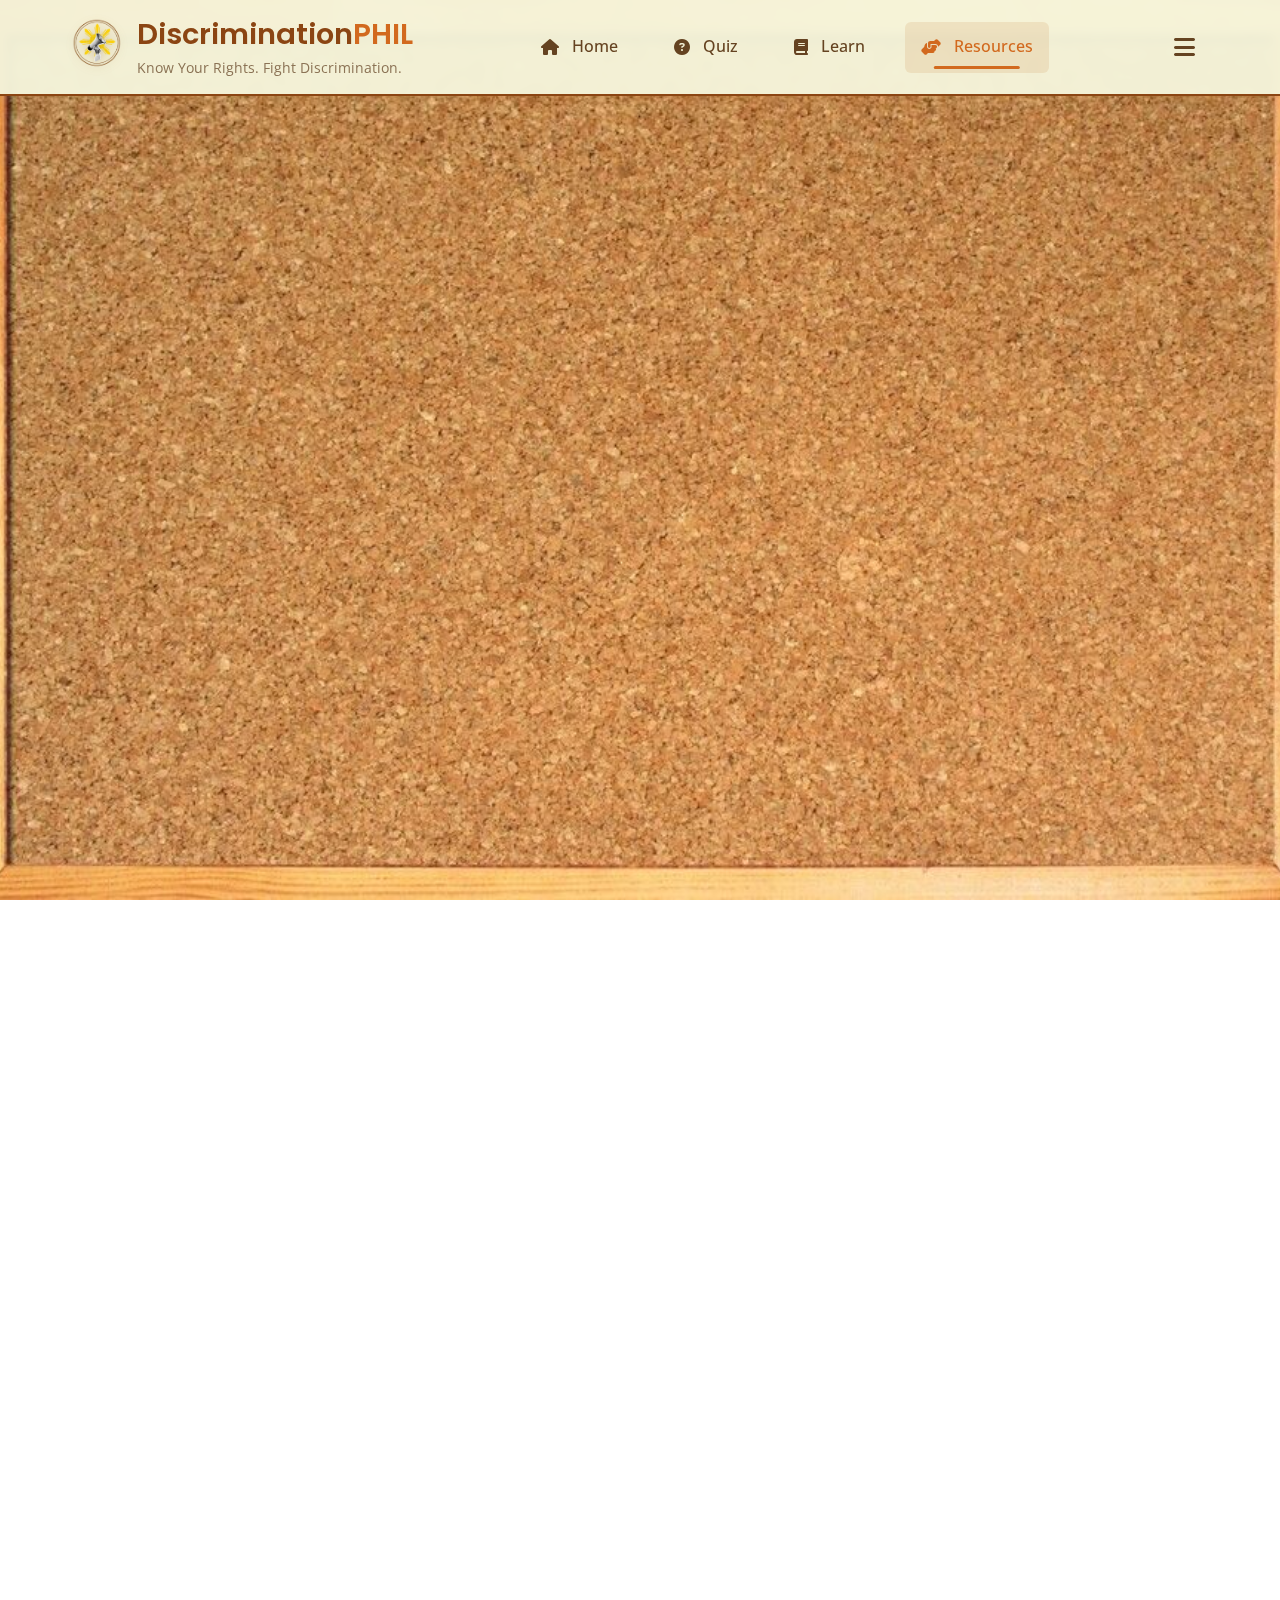
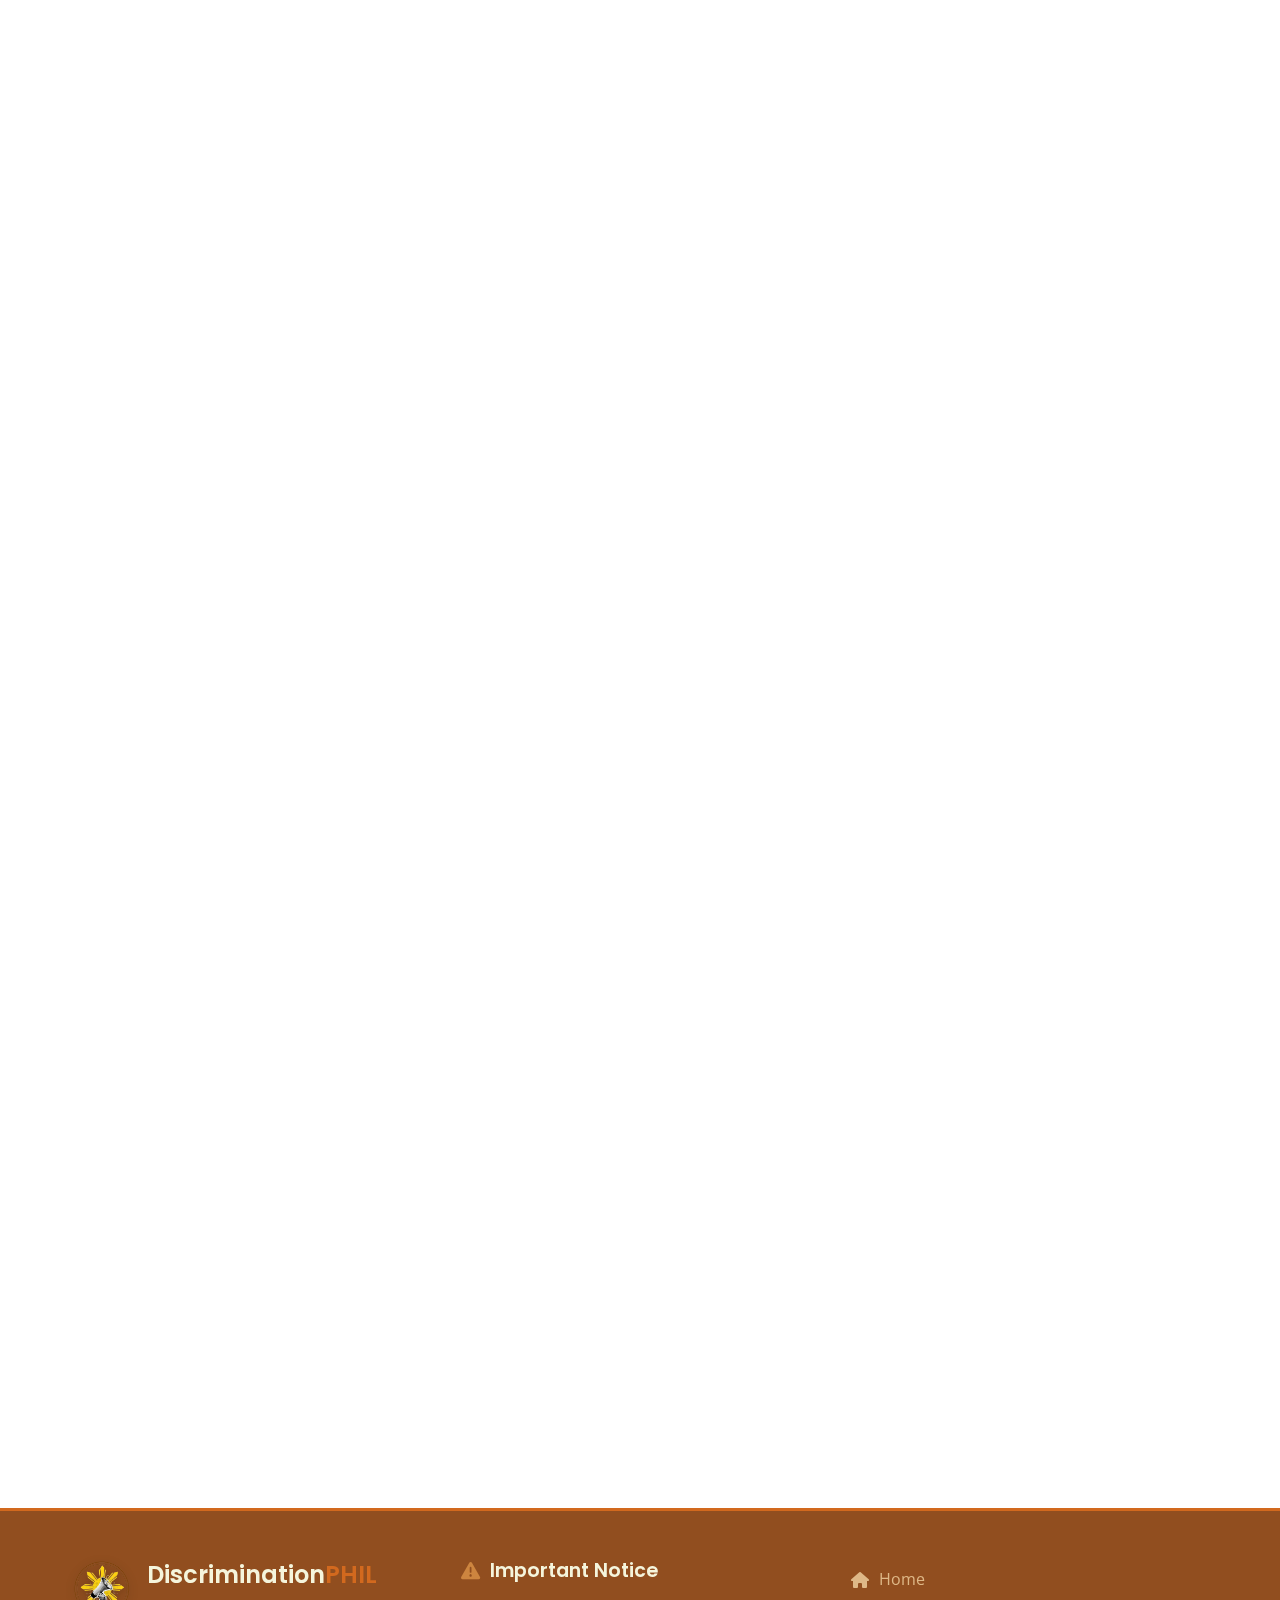
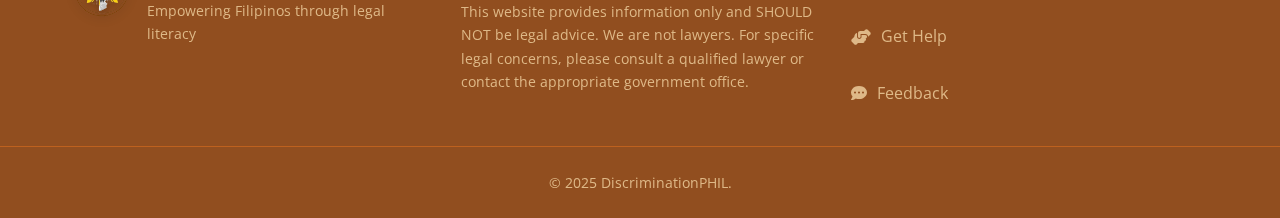
<file: pwd-action.html>
<!DOCTYPE html>
<html lang="en">
<head>
    <meta charset="UTF-8">
    <meta name="viewport" content="width=device-width, initial-scale=1.0">
    <title>Take Action: PWD Rights Help | DiscriminationPHIL</title>
    <link rel="stylesheet" href="assets/css/style.css">
    <link rel="stylesheet" href="assets/css/result-pages.css">
    <link rel="stylesheet" href="https://cdnjs.cloudflare.com/ajax/libs/font-awesome/6.4.0/css/all.min.css">
    <link rel="preconnect" href="https://fonts.googleapis.com">
    <link rel="preconnect" href="https://fonts.gstatic.com" crossorigin>
    <link href="https://fonts.googleapis.com/css2?family=Poppins:wght@300;400;500;600;700&family=Open+Sans:wght@400;600&display=swap" rel="stylesheet">
</head>
<body>
    <!-- Header -->
    <header class="main-header">
        <div class="header-container">
            <div class="logo-section">
                <a href="index.html">
                    <img src="assets/media/icon.png" alt="DiscriminationPHIL Logo" class="site-logo">
                </a>
                <div class="logo-text">
                    <h1>Discrimination<span class="highlight">PHIL</span></h1>
                    <p class="tagline">Know Your Rights. Fight Discrimination.</p>
                </div>
            </div>
            
            <nav class="main-nav">
                <a href="index.html" class="nav-link"><i class="fas fa-home"></i> Home</a>
                <a href="quiz.html" class="nav-link"><i class="fas fa-question-circle"></i> Quiz</a>
                <a href="learn.html" class="nav-link"><i class="fas fa-book"></i> Learn</a>
                <a href="resources.html" class="nav-link active"><i class="fas fa-hands-helping"></i> Resources</a>
            </nav>
            
            <button class="mobile-menu-btn" id="mobileMenuBtn">
                <i class="fas fa-bars"></i>
            </button>
        </div>
    </header>

    <!-- Main Content -->
    <main class="content-wrapper">
        <!-- Result Header -->
        <section class="result-header-section fade-in">
            <div class="section-card">
                <div class="result-header">
                    <div class="result-icon urgent-icon">
                        <i class="fas fa-hands-helping"></i>
                    </div>
                    <div class="result-header-content">
                        <h2>Take Action: PWD Rights Protection</h2>
                        <p class="result-subtitle">Immediate steps for PWDs facing discrimination</p>
                        <div class="result-tags">
                            <span class="result-tag urgent-tag"><i class="fas fa-exclamation-circle"></i> Action Required</span>
                        </div>
                    </div>
                </div>
                
                <div class="result-summary">
                    <p>Based on your quiz answers, you're experiencing repeated discrimination. Here are immediate steps you can take to protect your rights and get help.</p>
                </div>
            </div>
        </section>

        <!-- Immediate Steps -->
        <section class="steps-section fade-in" style="animation-delay: 0.2s;">
            <div class="section-card">
                <div class="section-header">
                    <h2><i class="fas fa-list-ol section-icon"></i> Immediate Action Steps</h2>
                    <p class="section-subtitle">What to do right now</p>
                </div>
                
                <div class="action-steps">
                    <div class="action-step">
                        <div class="step-number">1</div>
                        <div class="step-content">
                            <h3>Document Everything</h3>
                            <p>Write down dates, times, locations, and exact details of each discriminatory incident. Keep emails, messages, photos, or any evidence.</p>
                            <div class="step-tips">
                                <span class="tip-tag"><i class="fas fa-calendar"></i> Date & Time</span>
                                <span class="tip-tag"><i class="fas fa-users"></i> Witnesses</span>
                                <span class="tip-tag"><i class="fas fa-file-alt"></i> Evidence</span>
                            </div>
                        </div>
                    </div>
                    
                    <div class="action-step">
                        <div class="step-number">2</div>
                        <div class="step-content">
                            <h3>File a Complaint</h3>
                            <p>Report violations to your local <strong>City Social Welfare and Development Office (CSWDO)</strong> or <strong>Persons with Disability Affairs Office (PDAO)</strong>.</p>
                            <div class="step-tips">
                                <span class="tip-tag"><i class="fas fa-map-marker-alt"></i> Angeles City Hall</span>
                                <span class="tip-tag"><i class="fas fa-phone"></i> (045) 322-3105</span>
                            </div>
                        </div>
                    </div>
                    
                    <div class="action-step">
                        <div class="step-number">3</div>
                        <div class="step-content">
                            <h3>Use Legal Protections</h3>
                            <p>Cite <strong>RA 7277 (Magna Carta for PWDs)</strong> and <strong>Angeles City Anti-Discrimination Ordinance</strong> in your complaint.</p>
                            <div class="step-tips">
                                <span class="tip-tag"><i class="fas fa-gavel"></i> RA 7277</span>
                                <span class="tip-tag"><i class="fas fa-city"></i> City Ordinance</span>
                            </div>
                        </div>
                    </div>
                    
                    <div class="action-step">
                        <div class="step-number">4</div>
                        <div class="step-content">
                            <h3>Contact PWD Organizations</h3>
                            <p>Reach out to organizations like <strong>PAMAWD</strong> or <strong>National Council on Disability Affairs (NCDA)</strong> for support and case referral.</p>
                            <div class="step-tips">
                                <span class="tip-tag"><i class="fas fa-hands-helping"></i> Support</span>
                                <span class="tip-tag"><i class="fas fa-balance-scale"></i> Legal Help</span>
                            </div>
                        </div>
                    </div>
                </div>
            </div>
        </section>

        <!-- Resources -->
        <section class="resources-section fade-in" style="animation-delay: 0.4s;">
            <div class="section-card">
                <div class="section-header">
                    <h2><i class="fas fa-life-ring section-icon"></i> Essential Resources</h2>
                    <p class="section-subtitle">Where to get help and support</p>
                </div>
                
                <div class="resource-cards urgent-resources">
                    <div class="resource-card urgent">
                        <div class="resource-icon">
                            <i class="fas fa-building"></i>
                        </div>
                        <h3>Angeles City CSWDO</h3>
                        <p><strong>Location:</strong> City Hall Building, Pulung Maragul, Angeles City</p>
                        <p><strong>Services:</strong> PWD ID application, complaint filing, counseling</p>
                        <a href="https://www.facebook.com/AngelesCSWDO/" target="_blank" class="resource-link">
                            <i class="fas fa-external-link-alt"></i> Visit Facebook Page
                        </a>
                    </div>
                    
                    <div class="resource-card">
                        <div class="resource-icon">
                            <i class="fas fa-balance-scale"></i>
                        </div>
                        <h3>National Council on Disability Affairs (NCDA)</h3>
                        <p>Government agency for PWD rights and welfare</p>
                        <a href="https://www.ncda.gov.ph" target="_blank" class="resource-link">
                            <i class="fas fa-external-link-alt"></i> Visit Website
                        </a>
                    </div>
                    
                    <div class="resource-card">
                        <div class="resource-icon">
                            <i class="fas fa-hands-helping"></i>
                        </div>
                        <h3>DSWD PWD Programs</h3>
                        <p>Department of Social Welfare and Development - PWD assistance programs</p>
                        <a href="https://www.dswd.gov.ph" target="_blank" class="resource-link">
                            <i class="fas fa-external-link-alt"></i> Visit Website
                        </a>
                    </div>
                    
                    <div class="resource-card">
                        <div class="resource-icon">
                            <i class="fas fa-users"></i>
                        </div>
                        <h3>PAMAWD</h3>
                        <p>Persons with Disabilities Advocates - community support and case referral</p>
                        <a href="#" class="resource-link">
                            <i class="fas fa-external-link-alt"></i> Contact Local Chapter
                        </a>
                    </div>
                </div>
            </div>
        </section>

        <!-- Legal Information -->
        <section class="legal-section fade-in" style="animation-delay: 0.6s;">
            <div class="section-card">
                <div class="section-header">
                    <h2><i class="fas fa-file-contract section-icon"></i> Legal Information</h2>
                    <p class="section-subtitle">Know the laws that protect you</p>
                </div>
                
                <div class="legal-points">
                    <div class="legal-point">
                        <h3><i class="fas fa-gavel"></i> Your Legal Rights</h3>
                        <ul>
                            <li>Right to equal employment opportunities</li>
                            <li>Right to accessible public facilities</li>
                            <li>Right to 20% discount and VAT exemption</li>
                            <li>Right to inclusive education</li>
                            <li>Protection from discrimination</li>
                        </ul>
                    </div>
                    
                    <div class="legal-point">
                        <h3><i class="fas fa-exclamation-circle"></i> What Constitutes Discrimination</h3>
                        <ul>
                            <li>Refusing to hire or promote because of disability</li>
                            <li>Denying access to public places or services</li>
                            <li>Not providing reasonable accommodation</li>
                            <li>Harassment or hostile treatment</li>
                            <li>Refusing PWD discount without valid reason</li>
                        </ul>
                    </div>
                </div>
				
					 <div class="action-buttons">
                     <a href="pwd-learn.html" class="action-btn secondary">
                        <i class="fas fa-book"></i> Learn More About Rights
                    </a>
                    <a href="quiz.html" class="action-btn secondary">
                        <i class="fas fa-redo"></i> Retake Quiz
                    </a>
					<button onclick="window.print()" class="print-btn">
    <i class="fas fa-print"></i> Print / Save as PDF
</button>
                    <a href="index.html" class="action-btn primary">
                        <i class="fas fa-home"></i> Back to Home
                    </a>
                </div>
            </div>
        </section>
    </main>

    <!-- Footer -->
    <footer class="main-footer">
        <div class="footer-container">
            <div class="footer-brand">
                <img src="assets/media/icon.png" alt="DiscriminationPHIL Logo" class="footer-logo">
                <div>
                    <h3>Discrimination<span class="highlight">PHIL</span></h3>
                    <p>Empowering Filipinos through legal literacy</p>
                </div>
            </div>
            
            <div class="footer-disclaimer">
                <h4><i class="fas fa-exclamation-triangle"></i> Important Notice</h4>
                <p>This website provides information only and SHOULD NOT be legal advice. We are not lawyers. For specific legal concerns, please consult a qualified lawyer or contact the appropriate government office.</p>
            </div>
            
            <div class="footer-links">
                <a href="index.html"><i class="fas fa-home"></i> Home</a>
                <a href="resources.html"><i class="fas fa-hands-helping"></i> Get Help</a>
                <a href="suggest.html"><i class="fas fa-comment-dots"></i> Feedback</a>
            </div>
        </div>
        
        <div class="footer-bottom">
            <p>&copy; 2025 DiscriminationPHIL.</p>
        </div>
    </footer>

    <!-- Mobile Menu -->
    <div class="mobile-menu" id="mobileMenu">
        <div class="mobile-menu-header">
            <h3>Menu</h3>
            <button class="mobile-close-btn" id="mobileCloseBtn">
                <i class="fas fa-times"></i>
            </button>
        </div>
        <div class="mobile-nav">
            <a href="index.html" class="mobile-nav-link"><i class="fas fa-home"></i> Home</a>
            <a href="quiz.html" class="mobile-nav-link"><i class="fas fa-question-circle"></i> Quiz</a>
            <a href="learn.html" class="mobile-nav-link active"><i class="fas fa-book"></i> Learn</a>
            <a href="resources.html" class="mobile-nav-link"><i class="fas fa-hands-helping"></i> Resources</a>
        </div>
    </div>

    <script src="assets/js/main.js"></script>
</body>
</html>
</file>
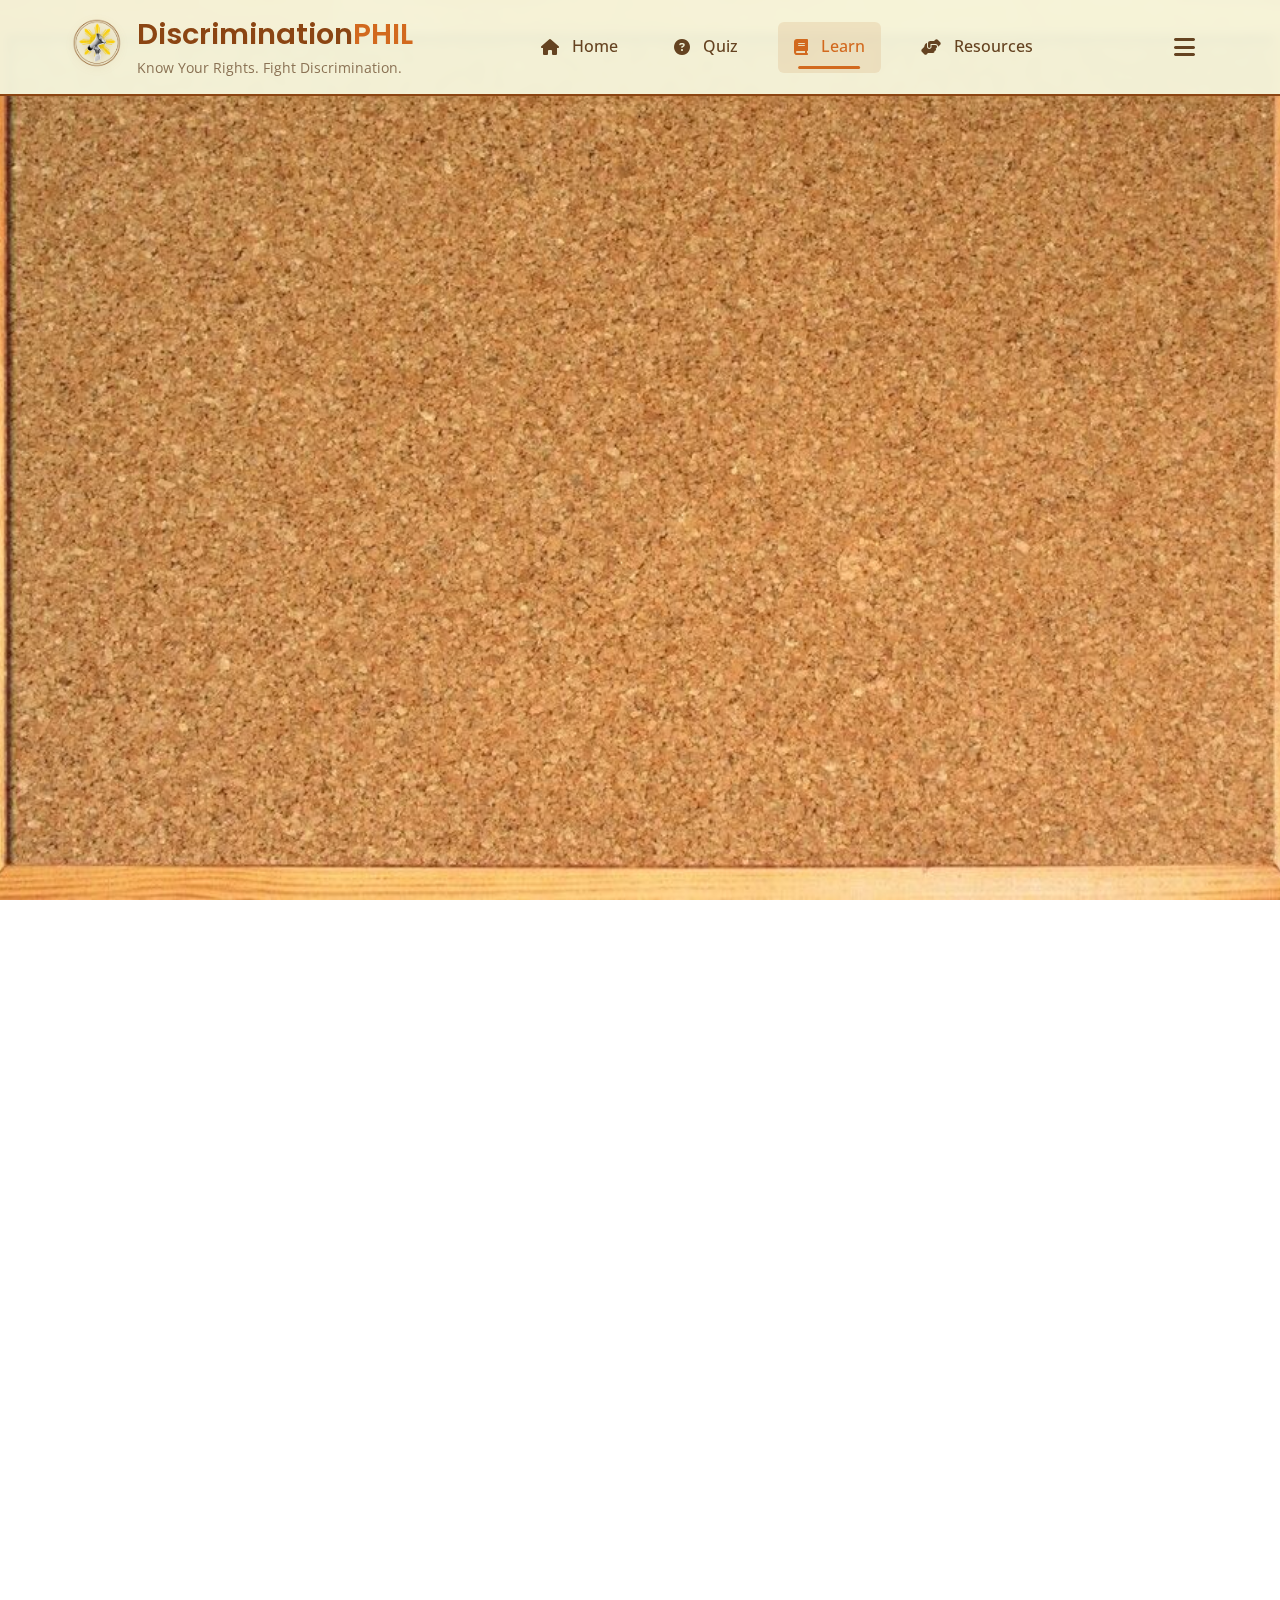
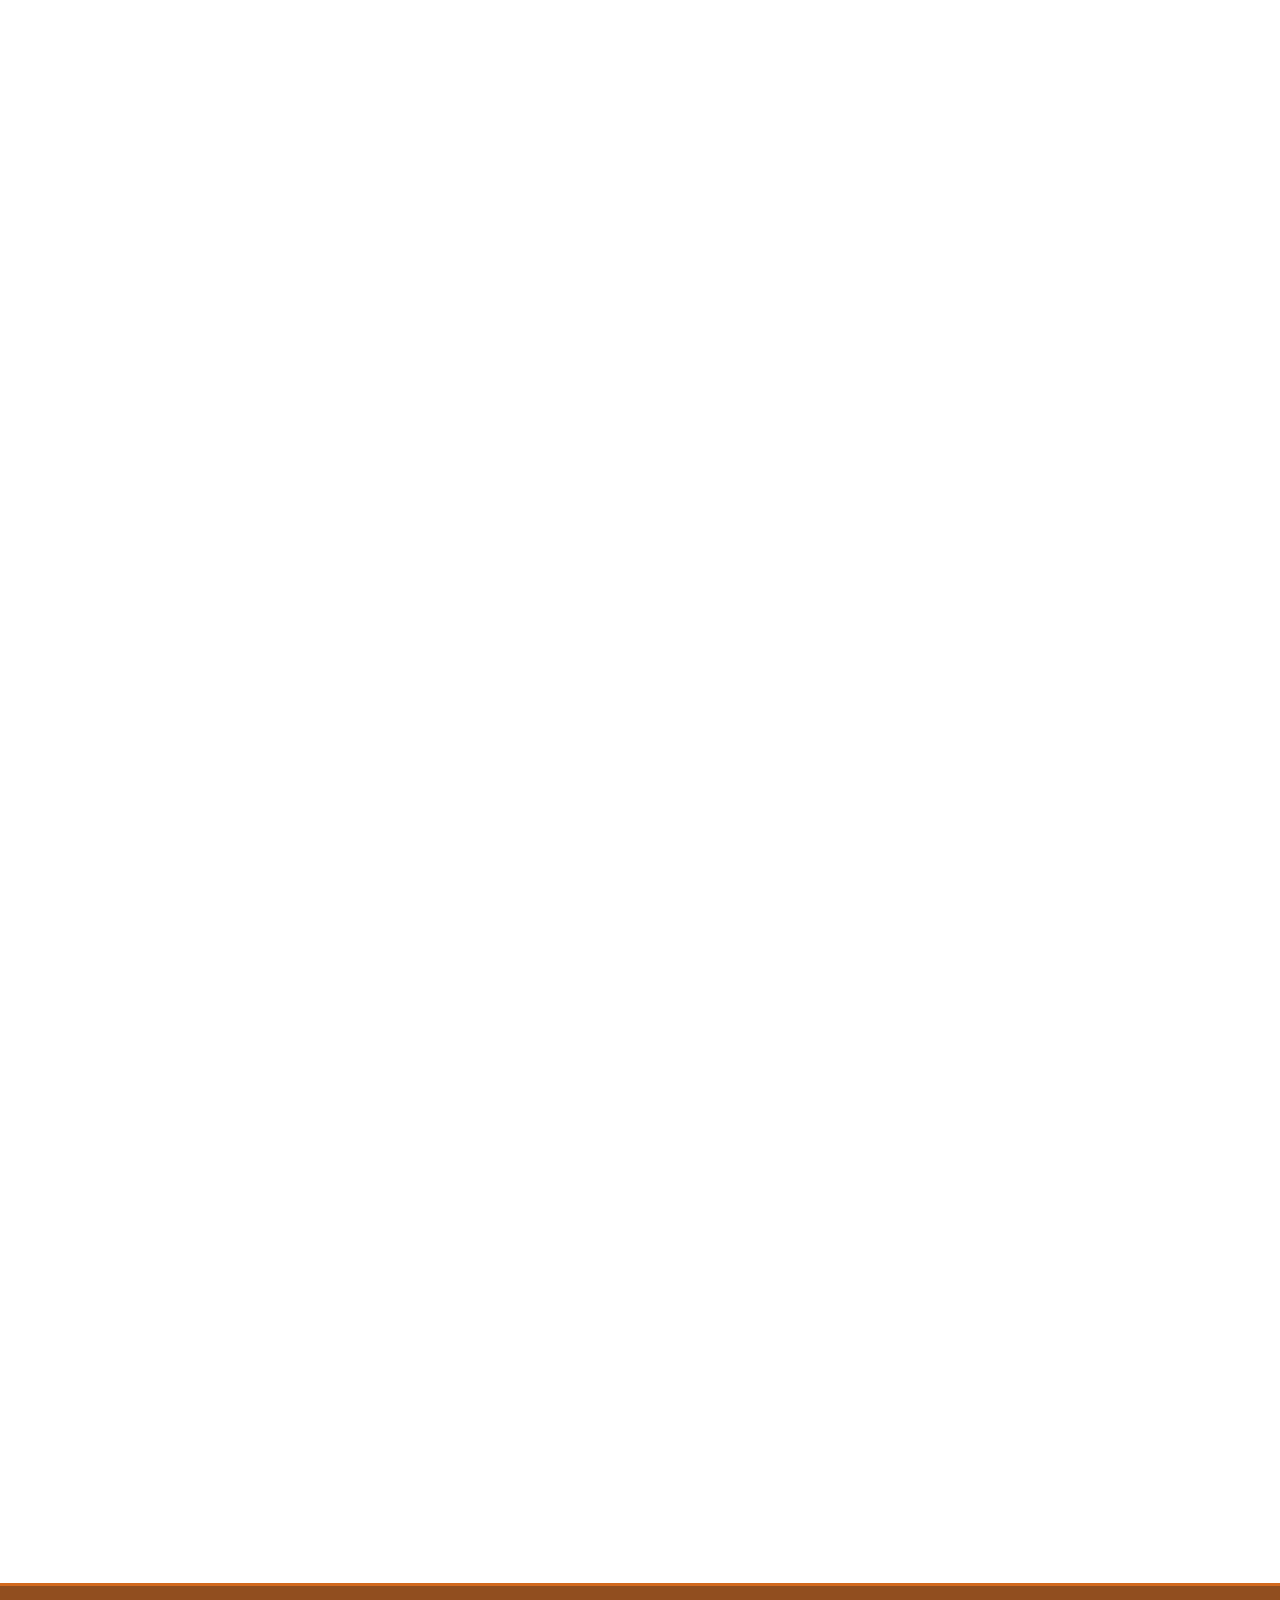
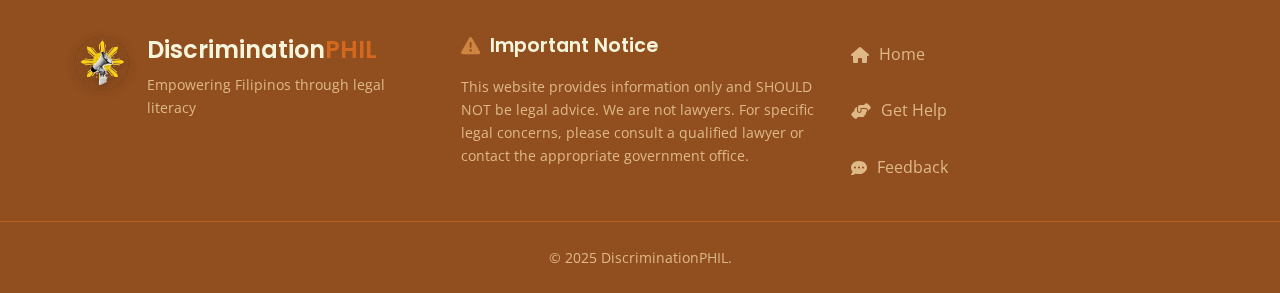
<file: pwd-learn.html>
<!DOCTYPE html>
<html lang="en">
<head>
    <meta charset="UTF-8">
    <meta name="viewport" content="width=device-width, initial-scale=1.0">
    <title>PWD Rights Education | DiscriminationPHIL</title>
    <link rel="stylesheet" href="assets/css/style.css">
    <link rel="stylesheet" href="assets/css/result-pages.css">
    <link rel="stylesheet" href="https://cdnjs.cloudflare.com/ajax/libs/font-awesome/6.4.0/css/all.min.css">
    <link rel="preconnect" href="https://fonts.googleapis.com">
    <link rel="preconnect" href="https://fonts.gstatic.com" crossorigin>
    <link href="https://fonts.googleapis.com/css2?family=Poppins:wght@300;400;500;600;700&family=Open+Sans:wght@400;600&display=swap" rel="stylesheet">
</head>
<body>
    <!-- Header -->
    <header class="main-header">
        <div class="header-container">
            <div class="logo-section">
                <a href="index.html">
                    <img src="assets/media/icon.png" alt="DiscriminationPHIL Logo" class="site-logo">
                </a>
                <div class="logo-text">
                    <h1>Discrimination<span class="highlight">PHIL</span></h1>
                    <p class="tagline">Know Your Rights. Fight Discrimination.</p>
                </div>
            </div>
            
            <nav class="main-nav">
                <a href="index.html" class="nav-link"><i class="fas fa-home"></i> Home</a>
                <a href="quiz.html" class="nav-link"><i class="fas fa-question-circle"></i> Quiz</a>
                <a href="learn.html" class="nav-link active"><i class="fas fa-book"></i> Learn</a>
                <a href="resources.html" class="nav-link"><i class="fas fa-hands-helping"></i> Resources</a>
            </nav>
            
            <button class="mobile-menu-btn" id="mobileMenuBtn">
                <i class="fas fa-bars"></i>
            </button>
        </div>
    </header>

    <!-- Main Content -->
    <main class="content-wrapper">
        <!-- Result Header -->
        <section class="result-header-section fade-in">
            <div class="section-card">
                <div class="result-header">
                    <div class="result-icon">
                        <i class="fas fa-wheelchair"></i>
                    </div>
                    <div class="result-header-content">
                        <h2>Understanding Your Rights as a Person with Disability</h2>
                        <p class="result-subtitle">Legal protections for PWDs in the Philippines</p>
                        <div class="result-tags">
                            <span class="result-tag"><i class="fas fa-shield-alt"></i> Protected Group</span>
                            <span class="result-tag"><i class="fas fa-balance-scale"></i> Legal Education</span>
                        </div>
                    </div>
                </div>
                
                <div class="result-summary">
                    <p>Based on your quiz answers, you're interested in learning about your rights as a Person with Disability. In the Philippines, you are protected under several laws that ensure equal treatment, accessibility, and benefits.</p>
                </div>
            </div>
        </section>

        <!-- Key Laws Section -->
        <section class="laws-section fade-in" style="animation-delay: 0.2s;">
            <div class="section-card">
                <div class="section-header">
                    <h2><i class="fas fa-gavel section-icon"></i> Key Laws Protecting PWDs</h2>
                    <p class="section-subtitle">Major Philippine laws that safeguard PWD rights</p>
                </div>
                
                <div class="law-cards">
                    <div class="law-card">
                        <div class="law-number">RA 7277</div>
                        <h3>Magna Carta for Persons with Disabilities</h3>
                        <p>Ensures the rights of PWDs to education, employment, healthcare, and accessibility. Prohibits discrimination in all forms.</p>
                        <div class="law-protections">
                            <span class="protection-tag">Employment</span>
                            <span class="protection-tag">Education</span>
                            <span class="protection-tag">Accessibility</span>
                        </div>
                    </div>
                    
                    <div class="law-card">
                        <div class="law-number">RA 10754</div>
                        <h3>Expanded Benefits for PWDs</h3>
                        <p>Expands benefits and privileges including 20% discount and VAT exemption on select goods and services, priority lanes, and express lanes.</p>
                        <div class="law-protections">
                            <span class="protection-tag">20% Discount</span>
                            <span class="protection-tag">VAT Exemption</span>
                            <span class="protection-tag">Priority Lanes</span>
                        </div>
                    </div>
                    
                    <div class="law-card">
                        <div class="law-number">BP 344</div>
                        <h3>Accessibility Law</h3>
                        <p>Requires all public buildings, establishments, and facilities to be accessible to PWDs, including ramps, railings, and accessible restrooms.</p>
                        <div class="law-protections">
                            <span class="protection-tag">Ramps</span>
                            <span class="protection-tag">Accessible Facilities</span>
                            <span class="protection-tag">Parking</span>
                        </div>
                    </div>
                </div>
                
                <div class="local-ordinance">
                    <h3><i class="fas fa-city"></i> Local Protection: Angeles City Ordinance</h3>
                    <p>Angeles City <strong>Anti-Discrimination Ordinance (PO-693-08-12)</strong> directly prohibits discrimination based on disability in employment, education, and public services. You can report violations to the CSWDO.</p>
                </div>
            </div>
        </section>

        <!-- Benefits Section -->
        <section class="rights-section fade-in" style="animation-delay: 0.4s;">
            <div class="section-card">
                <div class="section-header">
                    <h2><i class="fas fa-award section-icon"></i> Your Benefits & Privileges</h2>
                    <p class="section-subtitle">What you're entitled to as a PWD</p>
                </div>
                
                <div class="rights-grid">
                    <div class="right-card">
                        <div class="right-icon">
                            <i class="fas fa-tags"></i>
                        </div>
                        <h3>20% Discount</h3>
                        <p>On restaurants, hotels, recreation centers, medicines, medical services, and transportation</p>
                    </div>
                    
                    <div class="right-card">
                        <div class="right-icon">
                            <i class="fas fa-file-invoice-dollar"></i>
                        </div>
                        <h3>VAT Exemption</h3>
                        <p>Exempt from 12% VAT on qualified goods and services</p>
                    </div>
                    
                    <div class="right-card">
                        <div class="right-icon">
                            <i class="fas fa-tachometer-alt"></i>
                        </div>
                        <h3>Priority Lanes</h3>
                        <p>Express lanes in government offices, banks, supermarkets, and other establishments</p>
                    </div>
                    
                    <div class="right-card">
                        <div class="right-icon">
                            <i class="fas fa-briefcase"></i>
                        </div>
                        <h3>Employment Rights</h3>
                        <p>Equal opportunity for employment, reasonable accommodation, and protection from discrimination</p>
                    </div>
                    
                    <div class="right-card">
                        <div class="right-icon">
                            <i class="fas fa-graduation-cap"></i>
                        </div>
                        <h3>Education</h3>
                        <p>Inclusive education, reasonable accommodations, and scholarships for PWDs</p>
                    </div>
                    
                    <div class="right-card">
                        <div class="right-icon">
                            <i class="fas fa-wheelchair"></i>
                        </div>
                        <h3>Accessibility</h3>
                        <p>Right to accessible buildings, transportation, and public facilities</p>
                    </div>
                </div>
            </div>
        </section>

        <!-- How to Get PWD ID -->
        <section class="resources-section fade-in" style="animation-delay: 0.6s;">
            <div class="section-card">
                <div class="section-header">
                    <h2><i class="fas fa-id-card section-icon"></i> How to Get Your PWD ID</h2>
                    <p class="section-subtitle">Steps to avail your benefits</p>
                </div>
                
                <div class="action-steps">
                    <div class="action-step">
                        <div class="step-number">1</div>
                        <div class="step-content">
                            <h3>Get Medical Certificate</h3>
                            <p>Secure a medical certificate from a government physician or accredited health practitioner certifying your disability.</p>
                        </div>
                    </div>
                    
                    <div class="action-step">
                        <div class="step-number">2</div>
                        <div class="step-content">
                            <h3>Go to City/Municipal Social Welfare Office</h3>
                            <p>Visit your local CSWDO or MSWDO. In Angeles City, go to City Social Welfare and Development Office at City Hall.</p>
                        </div>
                    </div>
                    
                    <div class="action-step">
                        <div class="step-number">3</div>
                        <div class="step-content">
                            <h3>Submit Requirements</h3>
                            <p>Prepare medical certificate, 2x2 ID photos, and accomplished application form. The PWD ID is free of charge.</p>
                        </div>
                    </div>
                    
                    <div class="action-step">
                        <div class="step-number">4</div>
                        <div class="step-content">
                            <h3>Claim Your ID</h3>
                            <p>Your PWD ID is usually released within the same day or within one week. Present it to avail discounts and privileges.</p>
                        </div>
                    </div>
                </div>
            </div>
        </section>

        <!-- Action Buttons -->
        <section class="action-buttons-section fade-in" style="animation-delay: 0.8s;">
            <div class="section-card">
                <div class="action-buttons">
                    <a href="pwd-action.html" class="action-btn secondary">
                        <i class="fas fa-exclamation-triangle"></i> Need Immediate Help?
                    </a>
					<button onclick="window.print()" class="print-btn">
    <i class="fas fa-print"></i> Print / Save as PDF
</button>
                    <a href="quiz.html" class="action-btn secondary">
                        <i class="fas fa-redo"></i> Retake Quiz
                    </a>
                    <a href="index.html" class="action-btn primary">
                        <i class="fas fa-home"></i> Back to Home
                    </a>
                </div>
            </div>
        </section>
    </main>

    <!-- Footer -->
    <footer class="main-footer">
        <div class="footer-container">
            <div class="footer-brand">
                <img src="assets/media/icon.png" alt="DiscriminationPHIL Logo" class="footer-logo">
                <div>
                    <h3>Discrimination<span class="highlight">PHIL</span></h3>
                    <p>Empowering Filipinos through legal literacy</p>
                </div>
            </div>
            
                        <div class="footer-disclaimer">
                <h4><i class="fas fa-exclamation-triangle"></i> Important Notice</h4>
                <p>This website provides information only and SHOULD NOT be legal advice. We are not lawyers. For specific legal concerns, please consult a qualified lawyer or contact the appropriate government office.</p>
            </div>
            
            <div class="footer-links">
                <a href="index.html"><i class="fas fa-home"></i> Home</a>
                <a href="resources.html"><i class="fas fa-hands-helping"></i> Get Help</a>
                <a href="suggest.html"><i class="fas fa-comment-dots"></i> Feedback</a>
            </div>
        </div>
        
        <div class="footer-bottom">
            <p>&copy; 2025 DiscriminationPHIL.</p>
        </div>
    </footer>

    <!-- Mobile Menu -->
    <div class="mobile-menu" id="mobileMenu">
        <div class="mobile-menu-header">
            <h3>Menu</h3>
            <button class="mobile-close-btn" id="mobileCloseBtn">
                <i class="fas fa-times"></i>
            </button>
        </div>
        <div class="mobile-nav">
            <a href="index.html" class="mobile-nav-link"><i class="fas fa-home"></i> Home</a>
            <a href="quiz.html" class="mobile-nav-link"><i class="fas fa-question-circle"></i> Quiz</a>
            <a href="learn.html" class="mobile-nav-link active"><i class="fas fa-book"></i> Learn</a>
            <a href="resources.html" class="mobile-nav-link"><i class="fas fa-hands-helping"></i> Resources</a>
        </div>
    </div>

    <script src="assets/js/main.js"></script>
</body>
</html>
</file>
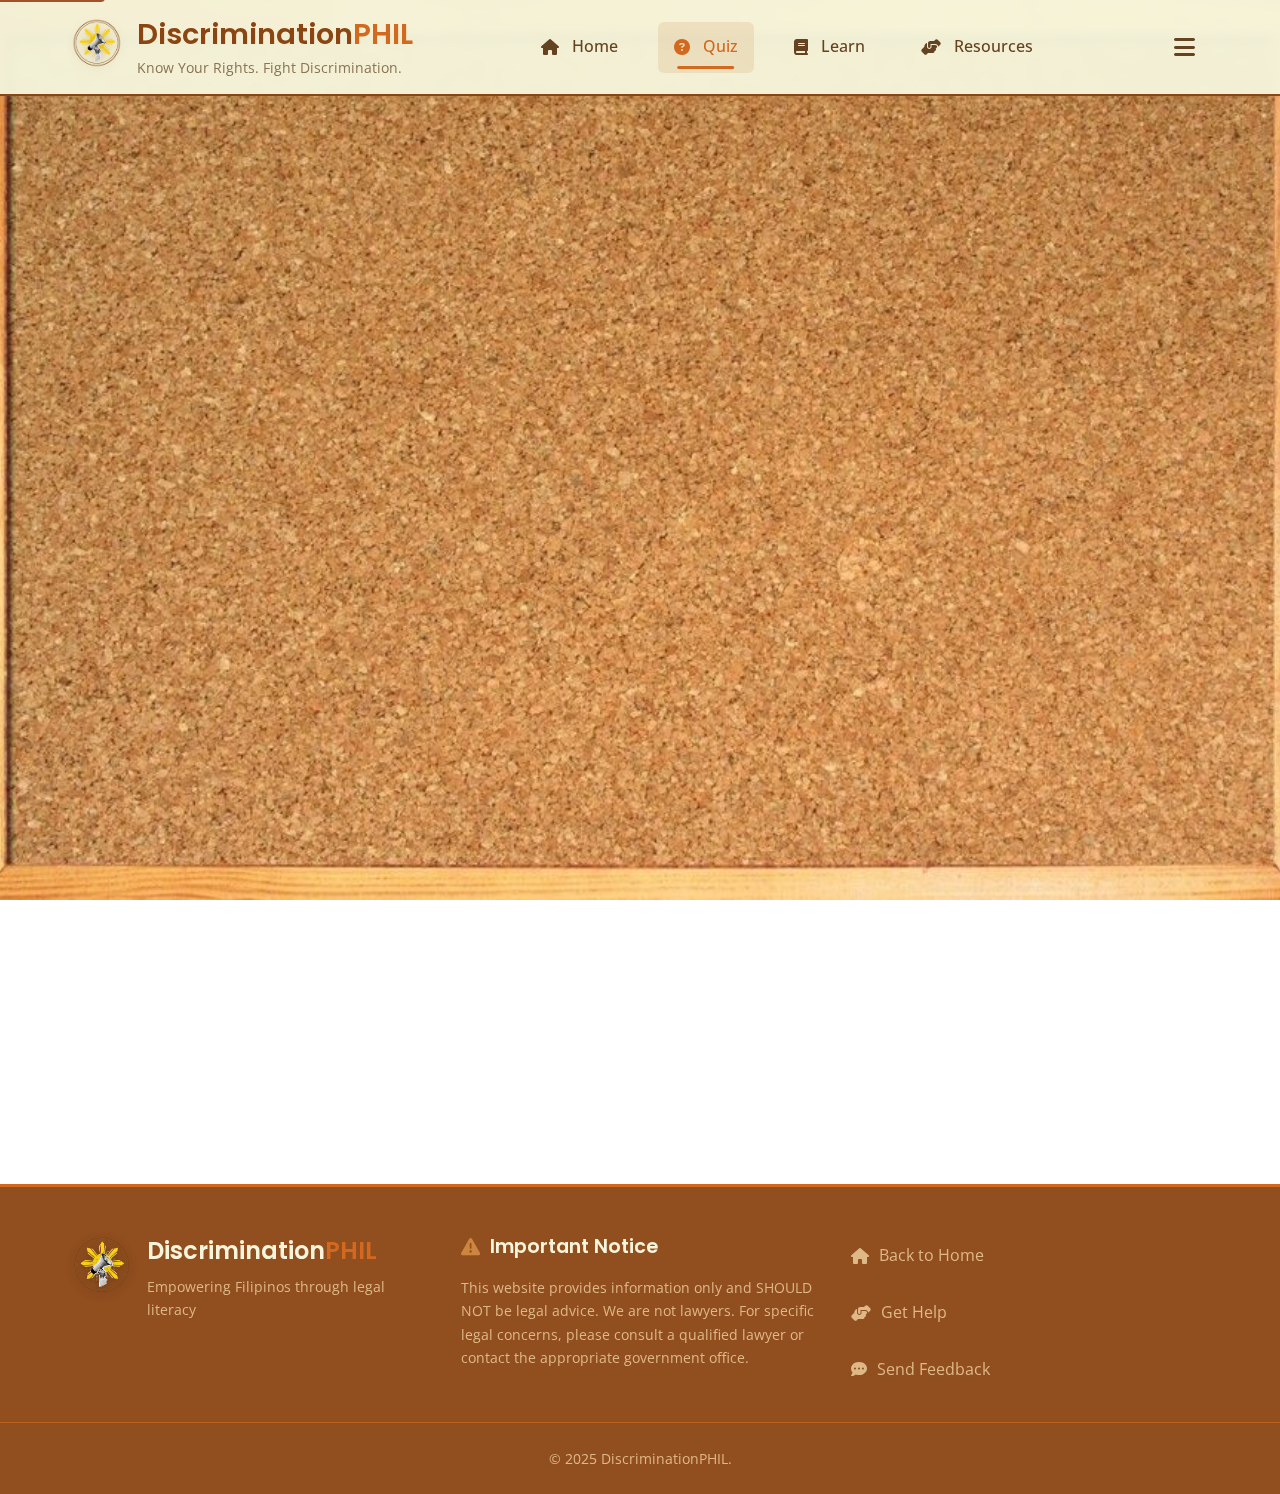
<file: quiz.html>
<!DOCTYPE html>
<html lang="en">
<head>
    <meta charset="UTF-8">
    <meta name="viewport" content="width=device-width, initial-scale=1.0">
    <title>Discrimination Awareness Quiz | DiscriminationPHIL</title>
    <link rel="stylesheet" href="assets/css/style.css">
    <link rel="stylesheet" href="https://cdnjs.cloudflare.com/ajax/libs/font-awesome/6.4.0/css/all.min.css">
    <link rel="preconnect" href="https://fonts.googleapis.com">
    <link rel="preconnect" href="https://fonts.gstatic.com" crossorigin>
    <link href="https://fonts.googleapis.com/css2?family=Poppins:wght@300;400;500;600;700&family=Open+Sans:wght@400;600&display=swap" rel="stylesheet">
</head>
<body>
    <!-- Skip to main content for accessibility -->
    <a href="#quiz-main" class="skip-to-content">Skip to Quiz</a>

    <!-- Header -->
    <header class="main-header">
        <div class="header-container">
            <div class="logo-section">
                <a href="index.html">
                    <img src="assets/media/icon.png" alt="DiscriminationPHIL Logo" class="site-logo">
                </a>
                <div class="logo-text">
                    <h1>Discrimination<span class="highlight">PHIL</span></h1>
                    <p class="tagline">Know Your Rights. Fight Discrimination.</p>
                </div>
            </div>
            
            <nav class="main-nav">
                <a href="index.html" class="nav-link"><i class="fas fa-home"></i> Home</a>
                <a href="quiz.html" class="nav-link active"><i class="fas fa-question-circle"></i> Quiz</a>
                <a href="learn.html" class="nav-link"><i class="fas fa-book"></i> Learn</a>
                <a href="resources.html" class="nav-link"><i class="fas fa-hands-helping"></i> Resources</a>
            </nav>
            
            <button class="mobile-menu-btn" id="mobileMenuBtn">
                <i class="fas fa-bars"></i>
            </button>
        </div>
    </header>

    <!-- Main Content -->
    <main class="content-wrapper" id="quiz-main">
        <!-- Quiz Introduction -->
        <section class="quiz-intro-section fade-in">
            <div class="section-card">
                <div class="section-header">
                    <h2><i class="fas fa-clipboard-check section-icon"></i> Discrimination Awareness Quiz</h2>
                    <p class="section-subtitle">Review your situation</p>
                </div>
                
                <div class="quiz-intro-content">
                    <div class="quiz-description">
                        <p>This quiz will help you understand if you're experiencing discrimination and guide you to appropriate resources based on your situation.</p>
                        
                        <div class="quiz-features">
                            <div class="feature-item">
                                <i class="fas fa-user-shield feature-icon"></i>
                                <div>
                                    <h4>Private</h4>
                                    <p>Your answers are not stored or shared with anyone.</p>
                                </div>
                            </div>
                            <div class="feature-item">
                                <i class="fas fa-map-signs feature-icon"></i>
                                <div>
                                    <h4>Guidance</h4>
                                    <p>Get resources for your situation.</p>
                                </div>
                            </div>
                            <div class="feature-item">
                                <i class="fas fa-bolt feature-icon"></i>
                                <div>
                                    <h4>Quick & Simple</h4>
                                    <p>Just 4 simple questions.</p>
                                </div>
                            </div>
                        </div>
                        
                        <div class="quiz-purpose">
                            <h3>Why Take This Quiz?</h3>
                            <p>This tool helps you:</p>
                            <ul>
                                <li>Identify if you're experiencing discrimination</li>
                                <li>Understand which laws protect you</li>
                                <li>Learn where to get help if needed</li>
                                <li>Know your legal rights and options</li>
							<br>
					         <h3>DISCLAIMER</h3>
                            <p>This is not legal advice. Please consult a lawyer or government office after.</p>
                            <ul>
						
                            </ul>
                        </div>
                    </div>
                    
                    <div class="quiz-start-container">
                        <div class="start-quiz-card">
                            <h3>Ready to Begin?</h3>
                            <p>Click below to start your personalized assessment</p>
                            <button class="start-quiz-btn" id="startQuizBtn">
                                <i class="fas fa-play-circle"></i> Start Assessment
                            </button>
                            <div class="quiz-reminders">
                                <p><i class="fas fa-check-circle"></i> Personal results</p>
                                <p><i class="fas fa-check-circle"></i> No personal information required</p>
                                <p><i class="fas fa-check-circle"></i> Instant answers</p>
                            </div>
                        </div>
                    </div>
                </div>
            </div>
        </section>

        <!-- Quiz Form (Hidden Initially) -->
        <section class="quiz-form-section fade-in" id="quizFormSection" style="display: none;">
            <div class="section-card">
                <div class="section-header">
                    <h2><i class="fas fa-question-circle section-icon"></i> Discrimination Assessment</h2>
                    <div class="quiz-progress" id="quizProgress">
                        <span class="progress-text">Question <span id="currentQuestion">1</span> of 4</span>
                        <div class="progress-bar">
                            <div class="progress-fill" id="progressFill" style="width: 25%;"></div>
                        </div>
                    </div>
                </div>
                
                <form id="discriminationQuizForm">
                    <!-- Question 1 -->
                    <div class="quiz-question active" data-question="1">
                        <div class="question-header">
                            <h3><span class="question-number">1</span> Which group do you identify with?</h3>
                            <p class="question-help">Select the group that best represents your situation</p>
                        </div>
                        
                        <div class="options-grid">
                            <label class="option-card">
                                <input type="radio" name="group" value="women" required>
                                <div class="option-content">
                                    <div class="option-icon">
                                        <i class="fas fa-female"></i>
                                    </div>
                                    <div class="option-text">
                                        <h4>Vulnerable Women</h4>
                                        <p>Women facing discrimination based on gender</p>
                                    </div>
                                </div>
                            </label>
                            
                            <label class="option-card">
                                <input type="radio" name="group" value="pwd">
                                <div class="option-content">
                                    <div class="option-icon">
                                        <i class="fas fa-wheelchair"></i>
                                    </div>
                                    <div class="option-text">
                                        <h4>Persons with Disabilities (PWDs)</h4>
                                        <p>Individuals with physical or mental disabilities</p>
                                    </div>
                                </div>
                            </label>
                            
                            <label class="option-card">
                                <input type="radio" name="group" value="elderly">
                                <div class="option-content">
                                    <div class="option-icon">
                                        <i class="fas fa-user-clock"></i>
                                    </div>
                                    <div class="option-text">
                                        <h4>Elderly / Senior Citizens</h4>
                                        <p>Individuals aged 60 years or older</p>
                                    </div>
                                </div>
                            </label>
                            
                            <label class="option-card">
                                <input type="radio" name="group" value="lgbt">
                                <div class="option-content">
                                    <div class="option-icon">
                                        <i class="fas fa-rainbow"></i>
                                    </div>
                                    <div class="option-text">
                                        <h4>LGBTQ+ Community</h4>
                                        <p>Lesbian, Gay, Bisexual, Transgender, Queer+ individuals</p>
                                    </div>
                                </div>
                            </label>
                            
                            <label class="option-card">
                                <input type="radio" name="group" value="none">
                                <div class="option-content">
                                    <div class="option-icon">
                                        <i class="fas fa-graduation-cap"></i>
                                    </div>
                                    <div class="option-text">
                                        <h4>None apply / Just Learning</h4>
                                        <p>I want to learn about discrimination awareness</p>
                                    </div>
                                </div>
                            </label>
                        </div>
                        
                        <div class="question-navigation">
                            <button type="button" class="nav-btn next-btn" data-next="2">
                                Next Question <i class="fas fa-arrow-right"></i>
                            </button>
                        </div>
                    </div>

                    <!-- Question 2 -->
                    <div class="quiz-question" data-question="2" style="display: none;">
                        <div class="question-header">
                            <h3><span class="question-number">2</span> Where are you experiencing discrimination?</h3>
                            <p class="question-help">Select the area where discrimination occurs most</p>
                        </div>
                        
                        <div class="options-grid">
                            <label class="option-card">
                                <input type="radio" name="area" value="work" required>
                                <div class="option-content">
                                    <div class="option-icon">
                                        <i class="fas fa-briefcase"></i>
                                    </div>
                                    <div class="option-text">
                                        <h4>Workplace</h4>
                                        <p>At your job or place of employment</p>
                                    </div>
                                </div>
                            </label>
                            
                            <label class="option-card">
                                <input type="radio" name="area" value="school">
                                <div class="option-content">
                                    <div class="option-icon">
                                        <i class="fas fa-graduation-cap"></i>
                                    </div>
                                    <div class="option-text">
                                        <h4>Education</h4>
                                        <p>At school, university, or training programs</p>
                                    </div>
                                </div>
                            </label>
                            
                            <label class="option-card">
                                <input type="radio" name="area" value="public">
                                <div class="option-content">
                                    <div class="option-icon">
                                        <i class="fas fa-store"></i>
                                    </div>
                                    <div class="option-text">
                                        <h4>Public Spaces</h4>
                                        <p>In public areas, transportation, or businesses</p>
                                    </div>
                                </div>
                            </label>
                            
                            <label class="option-card">
                                <input type="radio" name="area" value="healthcare">
                                <div class="option-content">
                                    <div class="option-icon">
                                        <i class="fas fa-user-md"></i>
                                    </div>
                                    <div class="option-text">
                                        <h4>Healthcare</h4>
                                        <p>When seeking medical treatment or services</p>
                                    </div>
                                </div>
                            </label>
                            
                            <label class="option-card">
                                <input type="radio" name="area" value="family">
                                <div class="option-content">
                                    <div class="option-icon">
                                        <i class="fas fa-home"></i>
                                    </div>
                                    <div class="option-text">
                                        <h4>Home / Family</h4>
                                        <p>Within your household or family environment</p>
                                    </div>
                                </div>
                            </label>
                            
                            <label class="option-card">
                                <input type="radio" name="area" value="none">
                                <div class="option-content">
                                    <div class="option-icon">
                                        <i class="fas fa-ban"></i>
                                    </div>
                                    <div class="option-text">
                                        <h4>Not Experiencing</h4>
                                        <p>I'm not currently facing discrimination</p>
                                    </div>
                                </div>
                            </label>
                        </div>
                        
                        <div class="question-navigation">
                            <button type="button" class="nav-btn prev-btn" data-prev="1">
                                <i class="fas fa-arrow-left"></i> Previous
                            </button>
                            <button type="button" class="nav-btn next-btn" data-next="3">
                                Next Question <i class="fas fa-arrow-right"></i>
                            </button>
                        </div>
                    </div>

                    <!-- Question 3 -->
                    <div class="quiz-question" data-question="3" style="display: none;">
                        <div class="question-header">
                            <h3><span class="question-number">3</span> How often does this happen?</h3>
                            <p class="question-help">Select the frequency of these experiences</p>
                        </div>
                        
                        <div class="options-grid single-column">
                            <label class="option-card">
                                <input type="radio" name="frequency" value="multiple" required>
                                <div class="option-content">
                                    <div class="option-icon">
                                        <i class="fas fa-exclamation-triangle"></i>
                                    </div>
                                    <div class="option-text">
                                        <h4>Multiple Times</h4>
                                        <p>This has happened more than once, it's a pattern</p>
                                    </div>
                                </div>
                            </label>
                            
                            <label class="option-card">
                                <input type="radio" name="frequency" value="once">
                                <div class="option-content">
                                    <div class="option-icon">
                                        <i class="fas fa-history"></i>
                                    </div>
                                    <div class="option-text">
                                        <h4>Once or Rarely</h4>
                                        <p>This happened once or very infrequently</p>
                                    </div>
                                </div>
                            </label>
                            
                            <label class="option-card">
                                <input type="radio" name="frequency" value="not">
                                <div class="option-content">
                                    <div class="option-icon">
                                        <i class="fas fa-check-circle"></i>
                                    </div>
                                    <div class="option-text">
                                        <h4>Not Experiencing</h4>
                                        <p>I'm not currently facing discrimination situations</p>
                                    </div>
                                </div>
                            </label>
                        </div>
                        
                        <div class="question-navigation">
                            <button type="button" class="nav-btn prev-btn" data-prev="2">
                                <i class="fas fa-arrow-left"></i> Previous
                            </button>
                            <button type="button" class="nav-btn next-btn" data-next="4">
                                Next Question <i class="fas fa-arrow-right"></i>
                            </button>
                        </div>
                    </div>

                    <!-- Question 4 -->
                    <div class="quiz-question" data-question="4" style="display: none;">
                        <div class="question-header">
                            <h3><span class="question-number">4</span> How familiar are you with your legal rights?</h3>
                            <p class="question-help">Select your level of legal knowledge</p>
                        </div>
                        
                        <div class="options-grid single-column">
                            <label class="option-card">
                                <input type="radio" name="awareness" value="knowledgeable" required>
                                <div class="option-content">
                                    <div class="option-icon">
                                        <i class="fas fa-gavel"></i>
                                    </div>
                                    <div class="option-text">
                                        <h4>Knowledgeable</h4>
                                        <p>I know my legal rights and protections well</p>
                                    </div>
                                </div>
                            </label>
                            
                            <label class="option-card">
                                <input type="radio" name="awareness" value="somewhat">
                                <div class="option-content">
                                    <div class="option-icon">
                                        <i class="fas fa-book"></i>
                                    </div>
                                    <div class="option-text">
                                        <h4>Somewhat Familiar</h4>
                                        <p>I have basic knowledge but could learn more</p>
                                    </div>
                                </div>
                            </label>
                            
                            <label class="option-card">
                                <input type="radio" name="awareness" value="unfamiliar">
                                <div class="option-content">
                                    <div class="option-icon">
                                        <i class="fas fa-question"></i>
                                    </div>
                                    <div class="option-text">
                                        <h4>Unfamiliar</h4>
                                        <p>I don't know much about my legal rights</p>
                                    </div>
                                </div>
                            </label>
                        </div>
                        
                        <div class="question-navigation">
                            <button type="button" class="nav-btn prev-btn" data-prev="3">
                                <i class="fas fa-arrow-left"></i> Previous
                            </button>
                            <button type="submit" class="nav-btn submit-btn">
                                <i class="fas fa-paper-plane"></i> See Results
                            </button>
                        </div>
                    </div>
                </form>
                
                <!-- Quiz Tips -->
                <div class="quiz-tips">
                    <h4><i class="fas fa-lightbulb"></i> Important Notes:</h4>
                    <ul>
                        <li>This tool provides guidance only, not legal advice</li>
                        <li>For legal concerns, consult a qualified attorney</li>
                        <li>Your answers are confidential and not stored</li>
                        <li>You can skip any question you're uncomfortable answering</li>
                    </ul>
                </div>
            </div>
        </section>
    </main>

    <!-- Footer -->
    <footer class="main-footer">
        <div class="footer-container">
            <div class="footer-brand">
                <img src="assets/media/icon.png" alt="DiscriminationPHIL Logo" class="footer-logo">
                <div>
                    <h3>Discrimination<span class="highlight">PHIL</span></h3>
                    <p>Empowering Filipinos through legal literacy</p>
                </div>
            </div>
            
            <div class="footer-disclaimer">
                <h4><i class="fas fa-exclamation-triangle"></i> Important Notice</h4>
                <p>This website provides information only and SHOULD NOT be legal advice. We are not lawyers. For specific legal concerns, please consult a qualified lawyer or contact the appropriate government office.</p>
            </div>
            
            <div class="footer-links">
                <a href="index.html"><i class="fas fa-home"></i> Back to Home</a>
                <a href="resources.html"><i class="fas fa-hands-helping"></i> Get Help</a>
                <a href="suggest.html"><i class="fas fa-comment-dots"></i> Send Feedback</a>
            </div>
        </div>
        
        <div class="footer-bottom">
                <p>&copy; 2025 DiscriminationPHIL.</p>
        </div>
    </footer>

    <!-- Mobile Menu -->
    <div class="mobile-menu" id="mobileMenu">
        <div class="mobile-menu-header">
            <h3>Menu</h3>
            <button class="mobile-close-btn" id="mobileCloseBtn">
                <i class="fas fa-times"></i>
            </button>
        </div>
        <div class="mobile-nav">
            <a href="index.html" class="mobile-nav-link"><i class="fas fa-home"></i> Home</a>
            <a href="quiz.html" class="mobile-nav-link active"><i class="fas fa-question-circle"></i> Quiz</a>
            <a href="learn.html" class="mobile-nav-link"><i class="fas fa-book"></i> Learn</a>
            <a href="resources.html" class="mobile-nav-link"><i class="fas fa-hands-helping"></i> Resources</a>
            <a href="news.html" class="mobile-nav-link"><i class="fas fa-newspaper"></i> News</a>
        </div>
    </div>

    <script src="assets/js/quiz.js"></script>
    <script src="assets/js/main.js"></script>
</body>
</html>
</html>
</file>
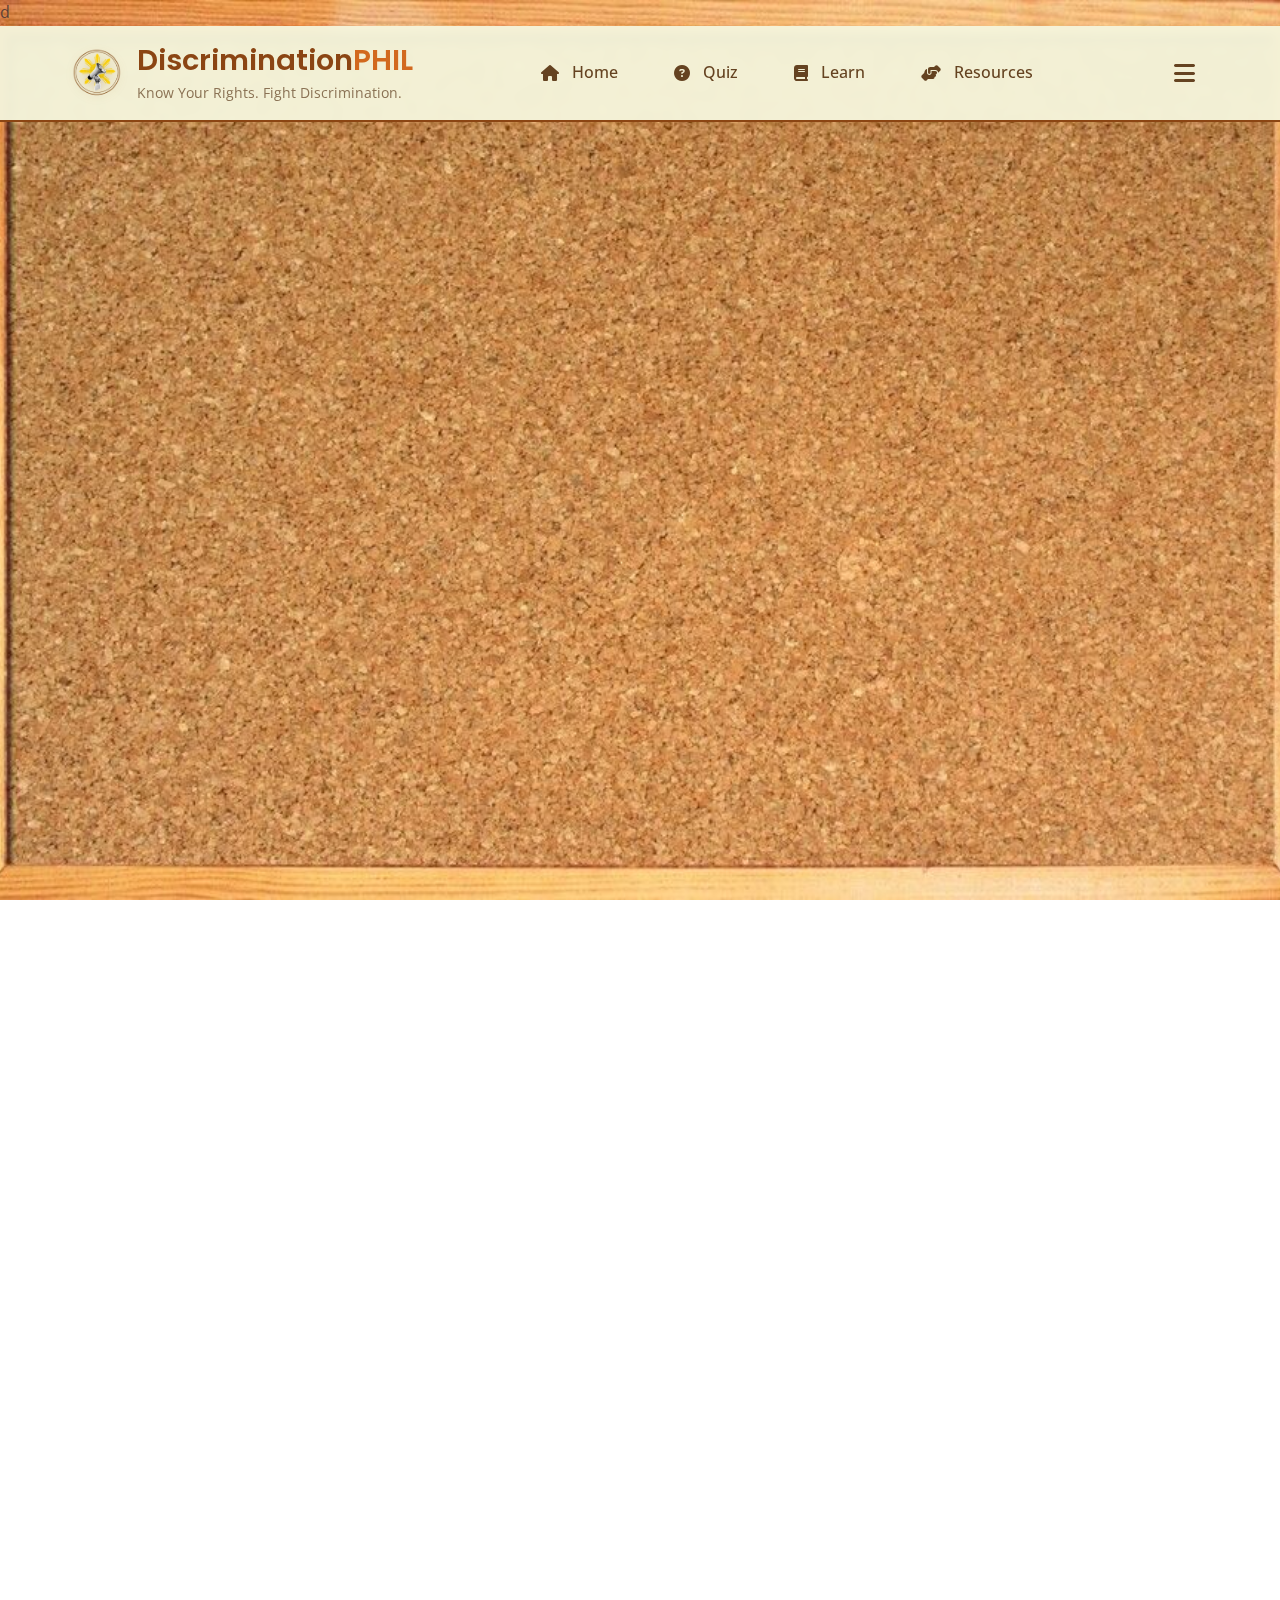
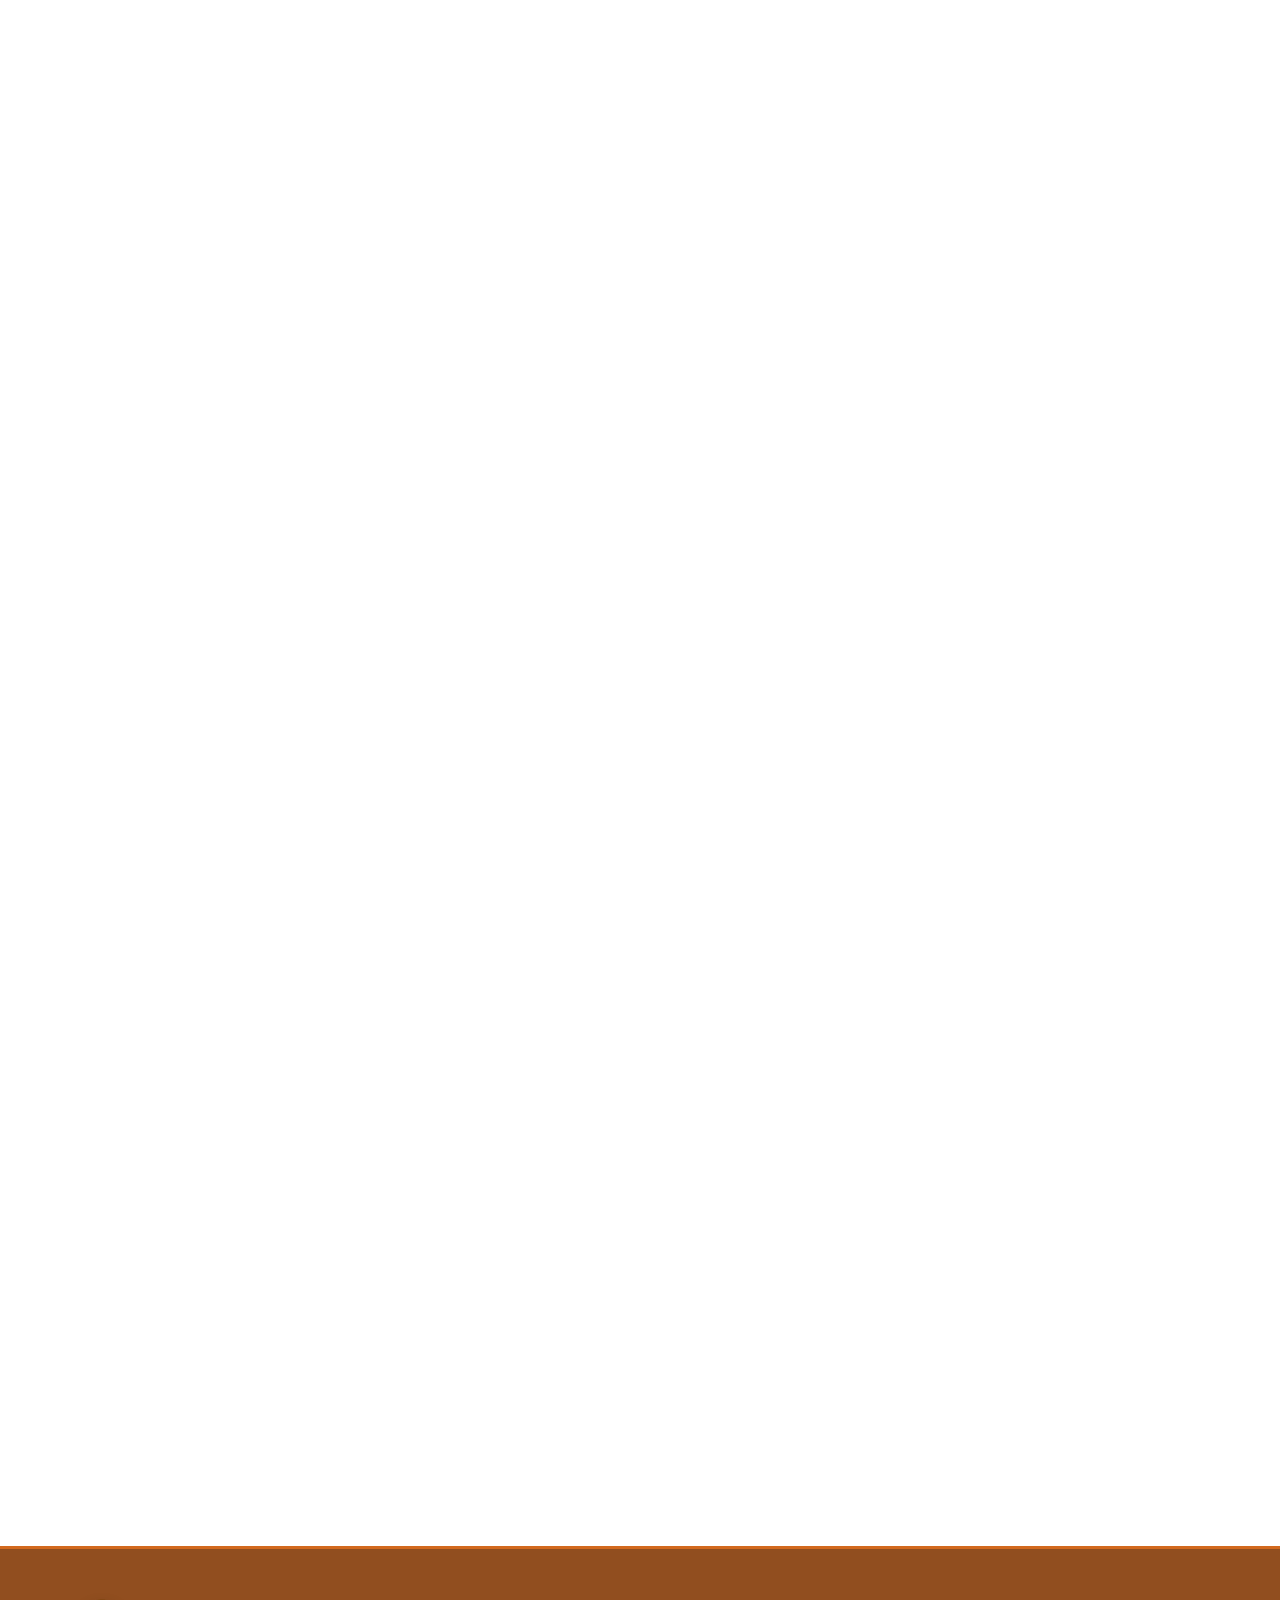
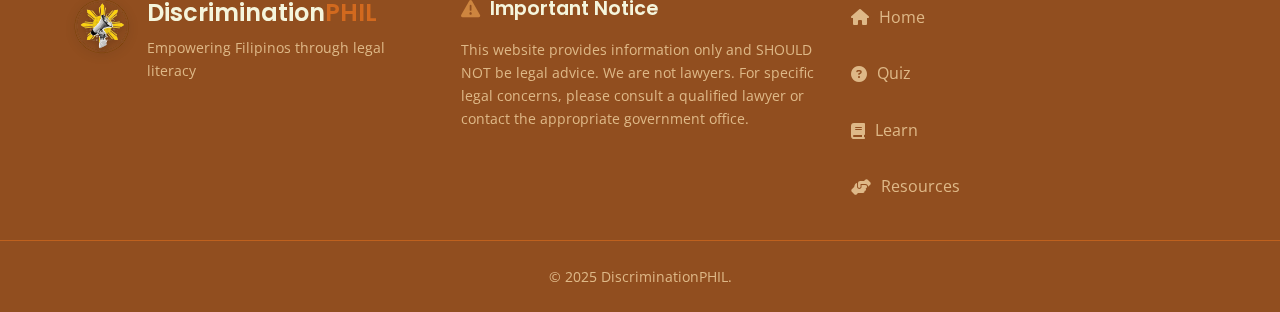
<file: suggest.html>
d<!DOCTYPE html>
<html lang="en">
<head>
    <meta charset="UTF-8">
    <meta name="viewport" content="width=device-width, initial-scale=1.0">
    <title>Send Feedback | DiscriminationPHIL</title>
    <link rel="stylesheet" href="assets/css/style.css">
    <link rel="stylesheet" href="assets/css/result-pages.css">
    <link rel="stylesheet" href="https://cdnjs.cloudflare.com/ajax/libs/font-awesome/6.4.0/css/all.min.css">
    <link rel="preconnect" href="https://fonts.googleapis.com">
    <link rel="preconnect" href="https://fonts.gstatic.com" crossorigin>
    <link href="https://fonts.googleapis.com/css2?family=Poppins:wght@300;400;500;600;700&family=Open+Sans:wght@400;600&display=swap" rel="stylesheet">
</head>
<body>
    <!-- Header -->
    <header class="main-header">
        <div class="header-container">
            <div class="logo-section">
                <a href="index.html">
                    <img src="assets/media/icon.png" alt="DiscriminationPHIL Logo" class="site-logo">
                </a>
                <div class="logo-text">
                    <h1>Discrimination<span class="highlight">PHIL</span></h1>
                    <p class="tagline">Know Your Rights. Fight Discrimination.</p>
                </div>
            </div>
            
            <nav class="main-nav">
                <a href="index.html" class="nav-link"><i class="fas fa-home"></i> Home</a>
                <a href="quiz.html" class="nav-link"><i class="fas fa-question-circle"></i> Quiz</a>
                <a href="learn.html" class="nav-link"><i class="fas fa-book"></i> Learn</a>
                <a href="resources.html" class="nav-link"><i class="fas fa-hands-helping"></i> Resources</a>
            </nav>
            
            <button class="mobile-menu-btn" id="mobileMenuBtn">
                <i class="fas fa-bars"></i>
            </button>
        </div>
    </header>

    <!-- Main Content -->
    <main class="content-wrapper">
        <!-- Feedback Header -->
        <section class="result-header-section fade-in">
            <div class="section-card">
                <div class="result-header">
                    <div class="result-icon">
                        <i class="fas fa-comment-dots"></i>
                    </div>
                    <div class="result-header-content">
                        <h2>Share Your Feedback</h2>
                        <p class="result-subtitle">Help us improve DiscriminationPHIL for everyone</p>
                        <div class="result-tags">
                            <span class="result-tag"><i class="fas fa-heart"></i> We Value Your Input</span>
                            <span class="result-tag"><i class="fas fa-lightbulb"></i> Suggestions Welcome</span>
                        </div>
                    </div>
                </div>
                
                <div class="result-summary">
                    <p>Your feedback helps us make this resource better for the community. Whether you found an error, have a suggestion, or just want to share your experience, we'd love to hear from you.</p>
                </div>
            </div>
        </section>

        <!-- Feedback Form Section -->
        <section class="feedback-form-section fade-in" style="animation-delay: 0.2s;">
            <div class="section-card">
                <div class="section-header">
                    <h2><i class="fas fa-pencil-alt section-icon"></i> Send Us a Message</h2>
                    <p class="section-subtitle">All fields are optional — share what matters to you</p>
                </div>
                
                <!-- Rating Stars -->
                <div class="rating-container">
                    <p class="rating-label">How would you rate your experience?</p>
                    <div class="rating-stars" id="ratingStars">
                        <i class="far fa-star" data-rating="1"></i>
                        <i class="far fa-star" data-rating="2"></i>
                        <i class="far fa-star" data-rating="3"></i>
                        <i class="far fa-star" data-rating="4"></i>
                        <i class="far fa-star" data-rating="5"></i>
                    </div>
                    <input type="hidden" id="ratingValue" name="rating" value="">
                </div>
                
                <!-- Feedback Form -->
                <form id="suggestionForm" action="https://formspree.io/f/mrbaabob" method="POST" class="feedback-form">
                    
                    <!-- Optional Name Field -->
                    <div class="form-group">
                        <label for="name">
                            <i class="fas fa-user"></i> Your Name (Optional)
                        </label>
                        <input type="text" id="name" name="name" placeholder="Enter your name" class="form-input">
                    </div>
                    
                    <!-- Optional Email Field -->
                    <div class="form-group">
                        <label for="email">
                            <i class="fas fa-envelope"></i> Your Email (Optional - if you'd like a response)
                        </label>
                        <input type="email" id="email" name="email" placeholder="Enter your email" class="form-input">
                    </div>
                    
                    <!-- Feedback Category -->
                    <div class="form-group">
                        <label for="category">
                            <i class="fas fa-tag"></i> Feedback Type (Optional)
                        </label>
                        <select id="category" name="category" class="form-select">
                            <option value="">-- Select a category --</option>
                            <option value="suggestion">Suggestion</option>
                            <option value="bug">Found an Error</option>
                            <option value="content">Content Issue</option>
                            <option value="praise">Appreciation</option>
                            <option value="other">Other</option>
                        </select>
                    </div>
                    
                    <!-- Message Field (from original) -->
                    <div class="form-group">
                        <label for="message">
                            <i class="fas fa-comment"></i> Your Message <span class="optional">(Required)</span>
                        </label>
                        <textarea 
                            name="message" 
                            id="message" 
                            rows="6" 
                            class="form-textarea" 
                            placeholder="Please share your feedback, suggestions, or concerns..."
                            required
                        ></textarea>
                    </div>
                    
                    <!-- Hidden fields to capture additional data -->
                    <input type="hidden" name="page" value="suggest.html">
                    <input type="hidden" name="timestamp" id="timestampField">
                    
                    <!-- Submit Button -->
                    <div class="form-actions">
                        <button type="submit" class="submit-btn" id="submitBtn">
                            <i class="fas fa-paper-plane"></i> Submit Feedback
                        </button>
                    </div>
                </form>
                
                <!-- Thank You Message (hidden initially) -->
                <div id="thankYouMessage" class="thank-you-message" style="display: none;">
                    <div class="thank-you-icon">
                        <i class="fas fa-check-circle"></i>
                    </div>
                    <h3>Thank You for Your Feedback!</h3>
                    <p>Your message has been sent successfully. We appreciate you taking the time to help us improve.</p>
                    <button onclick="resetForm()" class="action-btn secondary">
                        <i class="fas fa-pen"></i> Send Another Message
                    </button>
                </div>
                
                <!-- Quick Feedback Options -->
                <div class="quick-feedback">
                    <p><i class="fas fa-bolt"></i> Quick feedback options:</p>
                    <div class="quick-options">
                        <button class="quick-option" data-message="The website is easy to use and helpful!">
                            <i class="fas fa-smile"></i> Positive Experience
                        </button>
                        <button class="quick-option" data-message="I found a broken link or error on the site.">
                            <i class="fas fa-bug"></i> Report an Error
                        </button>
                        <button class="quick-option" data-message="I have a suggestion for new content or features.">
                            <i class="fas fa-lightbulb"></i> Suggest Something
                        </button>
                    </div>
                </div>
            </div>
        </section>

        <!-- Why Feedback Matters -->
        <section class="why-feedback-section fade-in" style="animation-delay: 0.4s;">
            <div class="section-card">
                <div class="section-header">
                    <h2><i class="fas fa-heart section-icon"></i> Why Your Feedback Matters</h2>
                    <p class="section-subtitle">Every suggestion helps us serve the community better</p>
                </div>
                
                <div class="feedback-benefits">
                    <div class="benefit-item">
                        <i class="fas fa-check-circle benefit-icon"></i>
                        <div>
                            <h3>Fix Errors & Improve Accuracy</h3>
                            <p>Help us ensure all legal information is correct and up-to-date</p>
                        </div>
                    </div>
                    
                    <div class="benefit-item">
                        <i class="fas fa-check-circle benefit-icon"></i>
                        <div>
                            <h3>Add New Resources</h3>
                            <p>Suggest additional laws, offices, or support groups we should include</p>
                        </div>
                    </div>
                    
                    <div class="benefit-item">
                        <i class="fas fa-check-circle benefit-icon"></i>
                        <div>
                            <h3>Improve User Experience</h3>
                            <p>Tell us how to make the website easier to use and navigate</p>
                        </div>
                    </div>
                    
                    <div class="benefit-item">
                        <i class="fas fa-check-circle benefit-icon"></i>
                        <div>
                            <h3>Help Others in Your Situation</h3>
                            <p>Your experience helps us better serve people facing similar challenges</p>
                        </div>
                    </div>
                </div>
            </div>
        </section>

        <!-- Disclaimer -->
        <section class="disclaimer-section fade-in" style="animation-delay: 0.6s;">
            <div class="section-card">
                <div class="disclaimer-box">
                    <h4><i class="fas fa-exclamation-triangle"></i> Important Notice</h4>
                    <p>This website provides information only and SHOULD NOT be legal advice. We are not lawyers. For specific legal concerns, please consult a qualified lawyer or contact the appropriate government office.</p>
                    <p class="disclaimer-note"><i class="fas fa-clock"></i> We typically respond to feedback within 3-5 business days.</p>
                </div>
            </div>
        </section>

        <!-- Action Buttons -->
        <section class="action-buttons-section fade-in" style="animation-delay: 0.8s;">
            <div class="section-card">
                <div class="action-buttons">
                    <a href="index.html" class="action-btn secondary">
                        <i class="fas fa-home"></i> Back to Home
                    </a>
                    <a href="quiz.html" class="action-btn secondary">
                        <i class="fas fa-question-circle"></i> Take Quiz
                    </a>
                    <a href="resources.html" class="action-btn primary">
                        <i class="fas fa-hands-helping"></i> Get Help
                    </a>
                </div>
            </div>
        </section>
    </main>

    <!-- Footer -->
    <footer class="main-footer">
        <div class="footer-container">
            <div class="footer-brand">
                <img src="assets/media/icon.png" alt="DiscriminationPHIL Logo" class="footer-logo">
                <div>
                    <h3>Discrimination<span class="highlight">PHIL</span></h3>
                    <p>Empowering Filipinos through legal literacy</p>
                </div>
            </div>
            
            <div class="footer-disclaimer">
                <h4><i class="fas fa-exclamation-triangle"></i> Important Notice</h4>
                <p>This website provides information only and SHOULD NOT be legal advice. We are not lawyers. For specific legal concerns, please consult a qualified lawyer or contact the appropriate government office.</p>
            </div>
            
            <div class="footer-links">
                <a href="index.html"><i class="fas fa-home"></i> Home</a>
                <a href="quiz.html"><i class="fas fa-question-circle"></i> Quiz</a>
                <a href="learn.html"><i class="fas fa-book"></i> Learn</a>
                <a href="resources.html"><i class="fas fa-hands-helping"></i> Resources</a>
            </div>
        </div>
        
        <div class="footer-bottom">
            <p>&copy; 2025 DiscriminationPHIL.</p>
        </div>
    </footer>

    <!-- Mobile Menu -->
    <div class="mobile-menu" id="mobileMenu">
        <div class="mobile-menu-header">
            <h3>Menu</h3>
            <button class="mobile-close-btn" id="mobileCloseBtn">
                <i class="fas fa-times"></i>
            </button>
        </div>
        <div class="mobile-nav">
            <a href="index.html" class="mobile-nav-link"><i class="fas fa-home"></i> Home</a>
            <a href="quiz.html" class="mobile-nav-link"><i class="fas fa-question-circle"></i> Quiz</a>
            <a href="learn.html" class="mobile-nav-link"><i class="fas fa-book"></i> Learn</a>
            <a href="resources.html" class="mobile-nav-link"><i class="fas fa-hands-helping"></i> Resources</a>
        </div>
    </div>

    <!-- JavaScript (keeping your exact Formspree logic) -->
    <script>
        // Rating stars functionality
        const stars = document.querySelectorAll('.rating-stars i');
        const ratingInput = document.getElementById('ratingValue');
        
        stars.forEach(star => {
            star.addEventListener('mouseenter', function() {
                const rating = this.getAttribute('data-rating');
                highlightStars(rating);
            });
            
            star.addEventListener('mouseleave', function() {
                const currentRating = ratingInput.value;
                if (currentRating) {
                    highlightStars(currentRating);
                } else {
                    resetStars();
                }
            });
            
            star.addEventListener('click', function() {
                const rating = this.getAttribute('data-rating');
                ratingInput.value = rating;
                highlightStars(rating);
            });
        });
        
        function highlightStars(rating) {
            resetStars();
            for (let i = 0; i < rating; i++) {
                stars[i].classList.remove('far');
                stars[i].classList.add('fas');
                stars[i].style.color = '#FFD700';
            }
        }
        
        function resetStars() {
            stars.forEach(star => {
                star.classList.remove('fas');
                star.classList.add('far');
                star.style.color = '';
            });
        }
        
        // Quick options - populate message field
        document.querySelectorAll('.quick-option').forEach(button => {
            button.addEventListener('click', function() {
                const message = this.getAttribute('data-message');
                document.getElementById('message').value = message;
                document.getElementById('message').focus();
            });
        });
        
        // Set timestamp
        document.getElementById('timestampField').value = new Date().toISOString();
        
        // YOUR EXACT FORMSPREE CODE - preserved exactly as you had it
        document.getElementById("suggestionForm").addEventListener("submit", async function(event) {
            event.preventDefault(); // stop normal redirect
            
            const form = event.target;
            const data = new FormData(form);
            
            // Add rating to data if it exists
            const rating = document.getElementById('ratingValue').value;
            if (rating) {
                data.append('rating', rating);
            }
            
            // send the form data to Formspree
            const response = await fetch(form.action, {
                method: form.method,
                body: data,
                headers: { 'Accept': 'application/json' }
            });
            
            if (response.ok) {
                // Hide form, show thank you message
                form.style.display = 'none';
                document.querySelector('.rating-container').style.display = 'none';
                document.querySelector('.quick-feedback').style.display = 'none';
                document.getElementById('thankYouMessage').style.display = 'block';
            } else {
                alert("Oops! Something went wrong. Please try again.");
            }
        });
        
        // Reset form function
        function resetForm() {
            const form = document.getElementById('suggestionForm');
            form.reset();
            form.style.display = 'block';
            document.querySelector('.rating-container').style.display = 'block';
            document.querySelector('.quick-feedback').style.display = 'block';
            document.getElementById('thankYouMessage').style.display = 'none';
            resetStars();
            ratingInput.value = '';
        }
    </script>

    <script src="assets/js/main.js"></script>
</body>
</html>
</file>
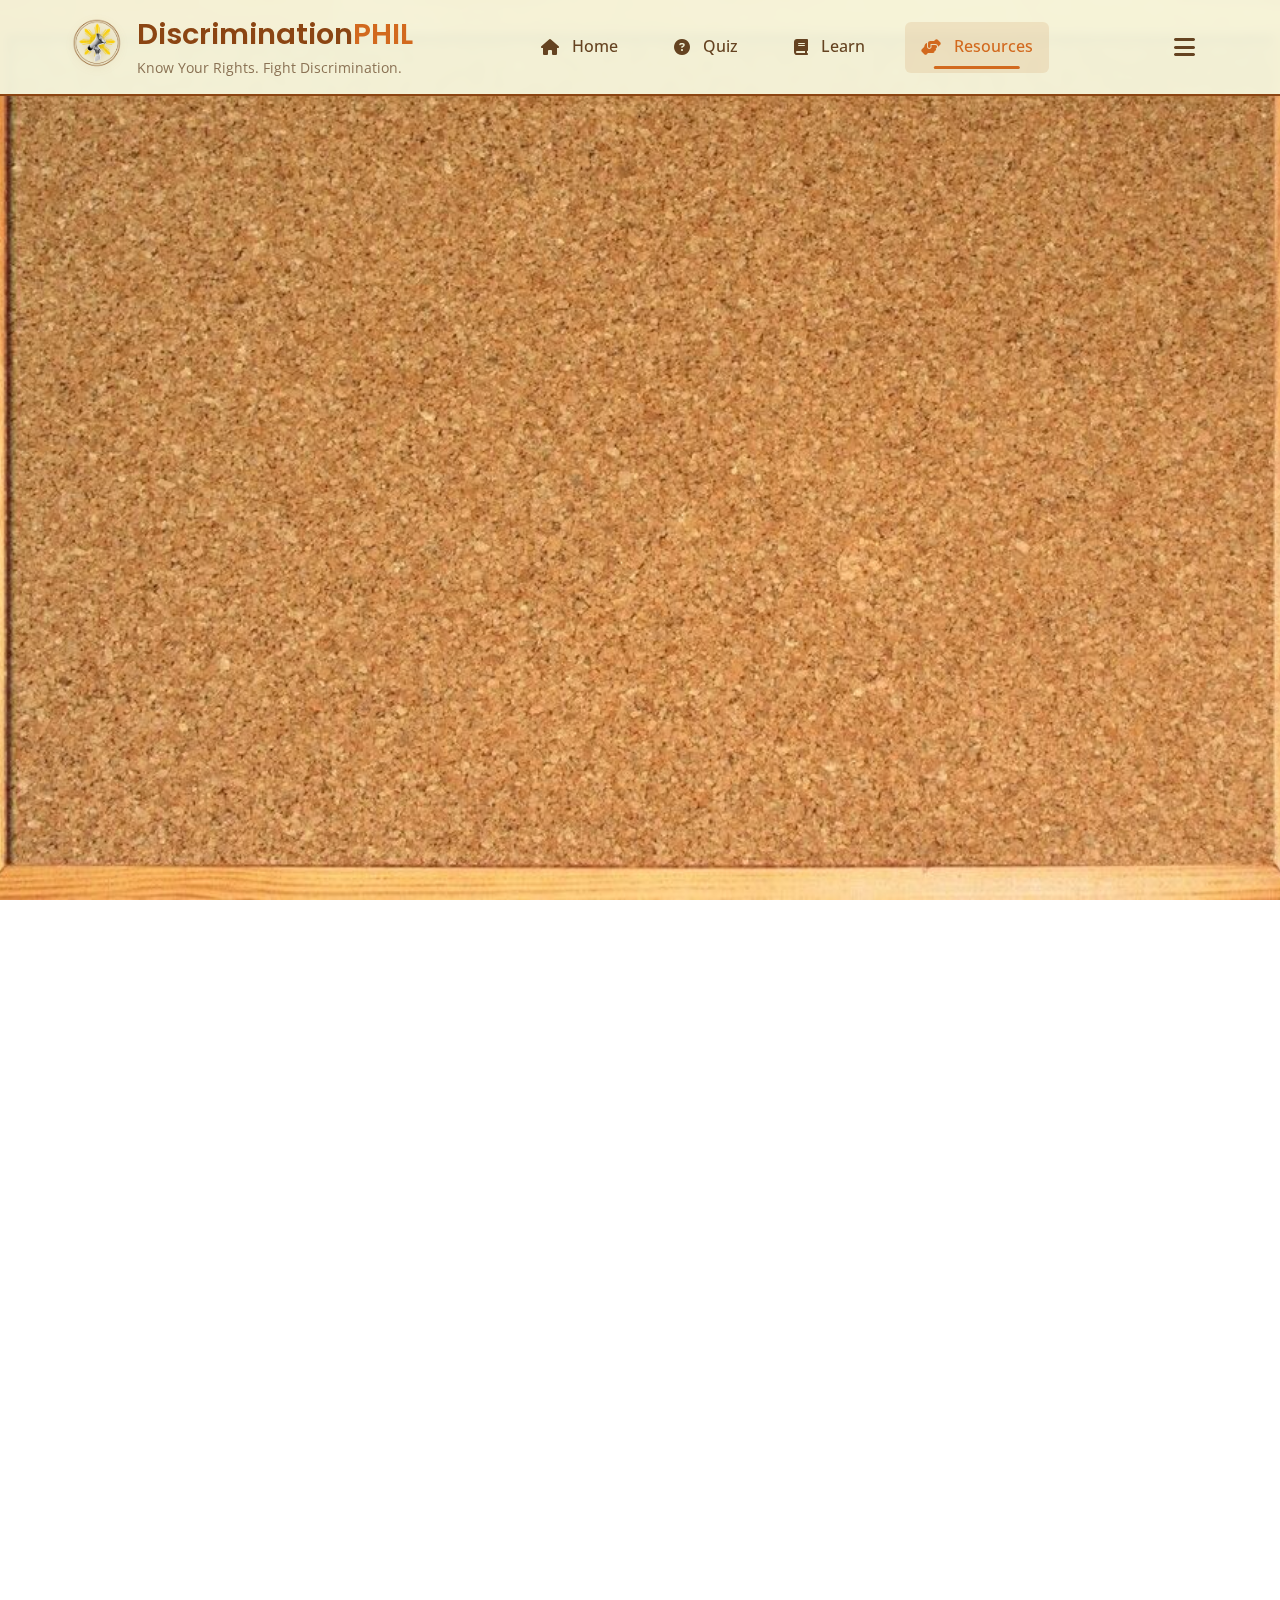
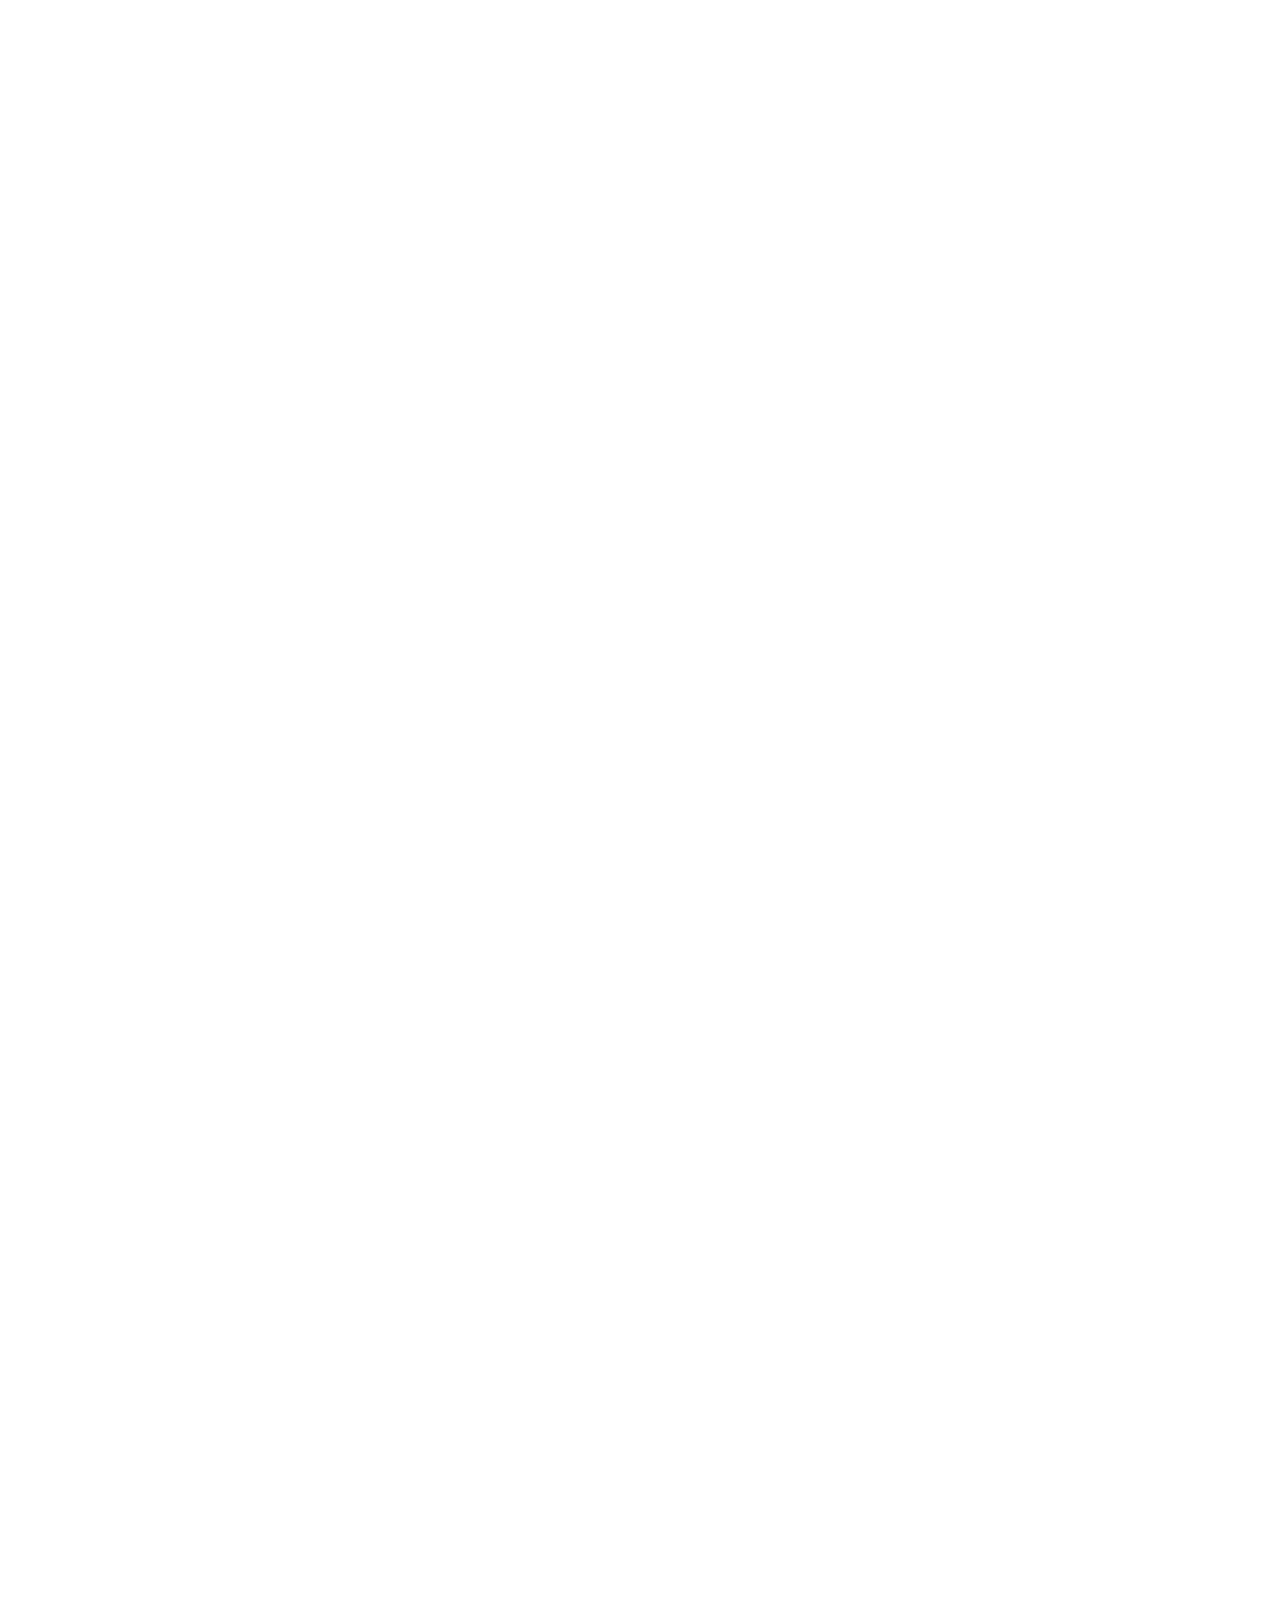
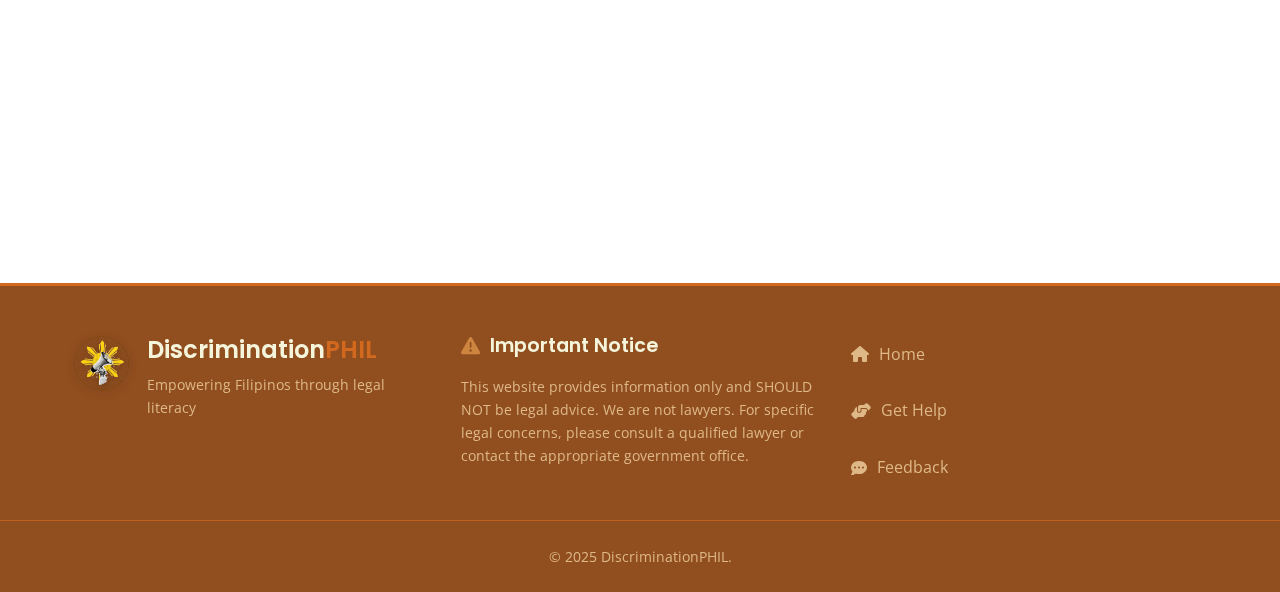
<file: women-action.html>
<!DOCTYPE html>
<html lang="en">
<head>
    <meta charset="UTF-8">
    <meta name="viewport" content="width=device-width, initial-scale=1.0">
    <title>Take Action: Women's Rights Help | DiscriminationPHIL</title>
    <link rel="stylesheet" href="assets/css/style.css">
		<link rel="stylesheet" href="assets/css/result-pages.css">
    <link rel="stylesheet" href="https://cdnjs.cloudflare.com/ajax/libs/font-awesome/6.4.0/css/all.min.css">
    <link rel="preconnect" href="https://fonts.googleapis.com">
    <link rel="preconnect" href="https://fonts.gstatic.com" crossorigin>
    <link href="https://fonts.googleapis.com/css2?family=Poppins:wght@300;400;500;600;700&family=Open+Sans:wght@400;600&display=swap" rel="stylesheet">
</head>
<body>
    <!-- Header -->
    <header class="main-header">
        <div class="header-container">
            <div class="logo-section">
                <a href="index.html">
                    <img src="assets/media/icon.png" alt="DiscriminationPHIL Logo" class="site-logo">
                </a>
                <div class="logo-text">
                    <h1>Discrimination<span class="highlight">PHIL</span></h1>
                    <p class="tagline">Know Your Rights. Fight Discrimination.</p>
                </div>
            </div>
            
            <nav class="main-nav">
                <a href="index.html" class="nav-link"><i class="fas fa-home"></i> Home</a>
                <a href="quiz.html" class="nav-link"><i class="fas fa-question-circle"></i> Quiz</a>
                <a href="learn.html" class="nav-link"><i class="fas fa-book"></i> Learn</a>
                <a href="resources.html" class="nav-link active"><i class="fas fa-hands-helping"></i> Resources</a>
            </nav>
            
            <button class="mobile-menu-btn" id="mobileMenuBtn">
                <i class="fas fa-bars"></i>
            </button>
        </div>
    </header>

    <!-- Main Content -->
    <main class="content-wrapper">
        <!-- Emergency Alert -->
        <section class="emergency-alert fade-in">
            <div class="alert-card urgent">
                <div class="alert-icon">
                    <i class="fas fa-exclamation-triangle"></i>
                </div>
                <div class="alert-content">
                    <h3>Need Immediate Help?</h3>
                    <p>If you're in immediate danger, call <strong>911</strong> or <strong>PNP Women and Children's Protection Center at (02) 8723-0401</strong></p>
                </div>
            </div>
        </section>

        <!-- Result Header -->
        <section class="result-header-section fade-in" style="animation-delay: 0.2s;">
            <div class="section-card">
                <div class="result-header">
                    <div class="result-icon urgent-icon">
                        <i class="fas fa-hands-helping"></i>
                    </div>
                    <div class="result-header-content">
                        <h2>Take Action: Women's Rights Protection</h2>
                        <p class="result-subtitle">Immediate steps and resources for women facing discrimination</p>
                        <div class="result-tags">
                            <span class="result-tag urgent-tag"><i class="fas fa-exclamation-circle"></i> Action Required</span>
                        </div>
                    </div>
                </div>
                
                <div class="result-summary">
                    <p>Based on your quiz answers, you're experiencing repeated discrimination. Here are immediate steps you can take to protect your rights and get help.</p>
                </div>
            </div>
        </section>

        <!-- Immediate Steps -->
        <section class="steps-section fade-in" style="animation-delay: 0.4s;">
            <div class="section-card">
                <div class="section-header">
                    <h2><i class="fas fa-list-ol section-icon"></i> Immediate Action Steps</h2>
                    <p class="section-subtitle">What to do right now</p>
                </div>
                
                <div class="action-steps">
                    <div class="action-step">
                        <div class="step-number">1</div>
                        <div class="step-content">
                            <h3>Document Everything</h3>
                            <p>Write down dates, times, locations, witnesses, and exact details of each discriminatory incident. Keep emails, messages, or any evidence.</p>
                            <div class="step-tips">
                                <span class="tip-tag"><i class="fas fa-calendar"></i> Date & Time</span>
                                <span class="tip-tag"><i class="fas fa-users"></i> Witnesses</span>
                                <span class="tip-tag"><i class="fas fa-file-alt"></i> Evidence</span>
                            </div>
                        </div>
                    </div>
                    
                    <div class="action-step">
                        <div class="step-number">2</div>
                        <div class="step-content">
                            <h3>Report to Authorities</h3>
                            <p>File a complaint with your local <strong>Gender and Development (GAD) Office</strong> or <strong>City Social Welfare and Development Office (CSWDO)</strong> in Angeles City.</p>
                            <div class="step-tips">
                                <span class="tip-tag"><i class="fas fa-map-marker-alt"></i> Angeles City Hall</span>
                                <span class="tip-tag"><i class="fas fa-phone"></i> (045) 322-3105</span>
                            </div>
                        </div>
                    </div>
                    
                    <div class="action-step">
                        <div class="step-number">3</div>
                        <div class="step-content">
                            <h3>Use Legal Protections</h3>
                            <p>Cite <strong>RA 9710 (Magna Carta of Women)</strong> and <strong>Angeles City Anti-Discrimination Ordinance (PO-693-08-12)</strong> in your complaint.</p>
                            <div class="step-tips">
                                <span class="tip-tag"><i class="fas fa-gavel"></i> RA 9710</span>
                                <span class="tip-tag"><i class="fas fa-city"></i> City Ordinance</span>
                            </div>
                        </div>
                    </div>
                    
                    <div class="action-step">
                        <div class="step-number">4</div>
                        <div class="step-content">
                            <h3>Seek Support Organizations</h3>
                            <p>Contact women's rights organizations for guidance, counseling, and possible legal representation.</p>
                            <div class="step-tips">
                                <span class="tip-tag"><i class="fas fa-hands-helping"></i> Counseling</span>
                                <span class="tip-tag"><i class="fas fa-balance-scale"></i> Legal Help</span>
                            </div>
                        </div>
                    </div>
                </div>
            </div>
        </section>

        <!-- Resources -->
        <section class="resources-section fade-in" style="animation-delay: 0.6s;">
            <div class="section-card">
                <div class="section-header">
                    <h2><i class="fas fa-life-ring section-icon"></i> Essential Resources</h2>
                    <p class="section-subtitle">Where to get help and support</p>
                </div>
                
                <div class="resource-cards urgent-resources">
                    <div class="resource-card urgent">
                        <div class="resource-icon">
                            <i class="fas fa-building"></i>
                        </div>
                        <h3>Angeles City CSWDO</h3>
                        <p><strong>Location:</strong> City Hall Building, Pulung Maragul, Angeles City</p>
                        <p><strong>Services:</strong> Complaint filing, counseling, legal assistance referrals</p>
                        <a href="https://www.facebook.com/AngelesCSWDO/" target="_blank" class="resource-link">
                            <i class="fas fa-external-link-alt"></i> Visit Facebook Page
                        </a>
                    </div>
                    
                    <div class="resource-card">
                        <div class="resource-icon">
                            <i class="fas fa-balance-scale"></i>
                        </div>
                        <h3>Philippine Commission on Women</h3>
                        <p>National agency for women's rights and gender equality</p>
                        <a href="https://www.pcw.gov.ph" target="_blank" class="resource-link">
                            <i class="fas fa-external-link-alt"></i> Visit Website
                        </a>
                    </div>
                    
                    <div class="resource-card">
                        <div class="resource-icon">
                            <i class="fas fa-hands-helping"></i>
                        </div>
                        <h3>DSWD Women's Desk</h3>
                        <p>Department of Social Welfare and Development - Women's protection services</p>
                        <a href="https://www.dswd.gov.ph" target="_blank" class="resource-link">
                            <i class="fas fa-external-link-alt"></i> Visit Website
                        </a>
                    </div>
                    
                    <div class="resource-card">
                        <div class="resource-icon">
                            <i class="fas fa-heart"></i>
                        </div>
                        <h3>Likhaan Center</h3>
                        <p>Women's health and rights organization offering support and advocacy</p>
                        <a href="https://www.likhaan.org" target="_blank" class="resource-link">
                            <i class="fas fa-external-link-alt"></i> Visit Website
                        </a>
                    </div>
                </div>
            </div>
        </section>

        <!-- Legal Information -->
        <section class="legal-section fade-in" style="animation-delay: 0.8s;">
            <div class="section-card">
                <div class="section-header">
                    <h2><i class="fas fa-file-contract section-icon"></i> Legal Information</h2>
                    <p class="section-subtitle">Know the laws that protect you</p>
                </div>
                
                <div class="legal-points">
                    <div class="legal-point">
                        <h3><i class="fas fa-gavel"></i> Your Legal Rights</h3>
                        <ul>
                            <li>Right to equal pay and employment opportunities</li>
                            <li>Protection from sexual harassment and workplace discrimination</li>
                            <li>Access to reproductive healthcare and services</li>
                            <li>Right to participate in policy-making and leadership</li>
                            <li>Protection from violence and abuse</li>
                        </ul>
                    </div>
                    
                    <div class="legal-point">
                        <h3><i class="fas fa-exclamation-circle"></i> What Constitutes Discrimination</h3>
                        <ul>
                            <li>Being paid less than male colleagues for the same work</li>
                            <li>Being passed over for promotion because of gender</li>
                            <li>Harassment or hostile work environment</li>
                            <li>Denial of educational opportunities</li>
                            <li>Refusal of service in public places</li>
                        </ul>
                    </div>
                </div>
                
                <div class="disclaimer-box">
                    <h4><i class="fas fa-exclamation-triangle"></i> Important Legal Notice</h4>
                    <p>This website provides information only and SHOULD NOT be legal advice. We are not lawyers. For specific legal concerns, please consult a qualified lawyer or contact the appropriate government office.</p>
                </div>
					
					 <div class="action-buttons">
                     <a href="women-learn.html" class="action-btn secondary">
                        <i class="fas fa-book"></i> Learn More About Rights
                    </a>
                    <a href="quiz.html" class="action-btn secondary">
                        <i class="fas fa-redo"></i> Retake Quiz
                    </a>
					<button onclick="window.print()" class="print-btn">
    <i class="fas fa-print"></i> Print / Save as PDF
</button>
                    <a href="index.html" class="action-btn primary">
                        <i class="fas fa-home"></i> Back to Home
                    </a>
                </div>
            </div>
        </section>
    </main>

    <!-- Footer -->
    <footer class="main-footer">
        <div class="footer-container">
            <div class="footer-brand">
                <img src="assets/media/icon.png" alt="DiscriminationPHIL Logo" class="footer-logo">
                <div>
                    <h3>Discrimination<span class="highlight">PHIL</span></h3>
                    <p>Empowering Filipinos through legal literacy</p>
                </div>
            </div>
            
            <div class="footer-disclaimer">
                <h4><i class="fas fa-exclamation-triangle"></i> Important Notice</h4>
                <p>This website provides information only and SHOULD NOT be legal advice. We are not lawyers. For specific legal concerns, please consult a qualified lawyer or contact the appropriate government office.</p>
            </div>
            
            <div class="footer-links">
                <a href="index.html"><i class="fas fa-home"></i> Home</a>
                <a href="resources.html"><i class="fas fa-hands-helping"></i> Get Help</a>
                <a href="suggest.html"><i class="fas fa-comment-dots"></i> Feedback</a>
            </div>
        </div>
        
        <div class="footer-bottom">
            <p>&copy; 2025 DiscriminationPHIL.</p>
        </div>
    </footer>

    <!-- Mobile Menu -->
    <div class="mobile-menu" id="mobileMenu">
        <div class="mobile-menu-header">
            <h3>Menu</h3>
            <button class="mobile-close-btn" id="mobileCloseBtn">
                <i class="fas fa-times"></i>
            </button>
        </div>
        <div class="mobile-nav">
            <a href="index.html" class="mobile-nav-link"><i class="fas fa-home"></i> Home</a>
            <a href="quiz.html" class="mobile-nav-link"><i class="fas fa-question-circle"></i> Quiz</a>
            <a href="learn.html" class="mobile-nav-link active"><i class="fas fa-book"></i> Learn</a>
            <a href="resources.html" class="mobile-nav-link"><i class="fas fa-hands-helping"></i> Resources</a>
        </div>
    </div>

    <script src="assets/js/main.js"></script>
</body>
</html>
</file>
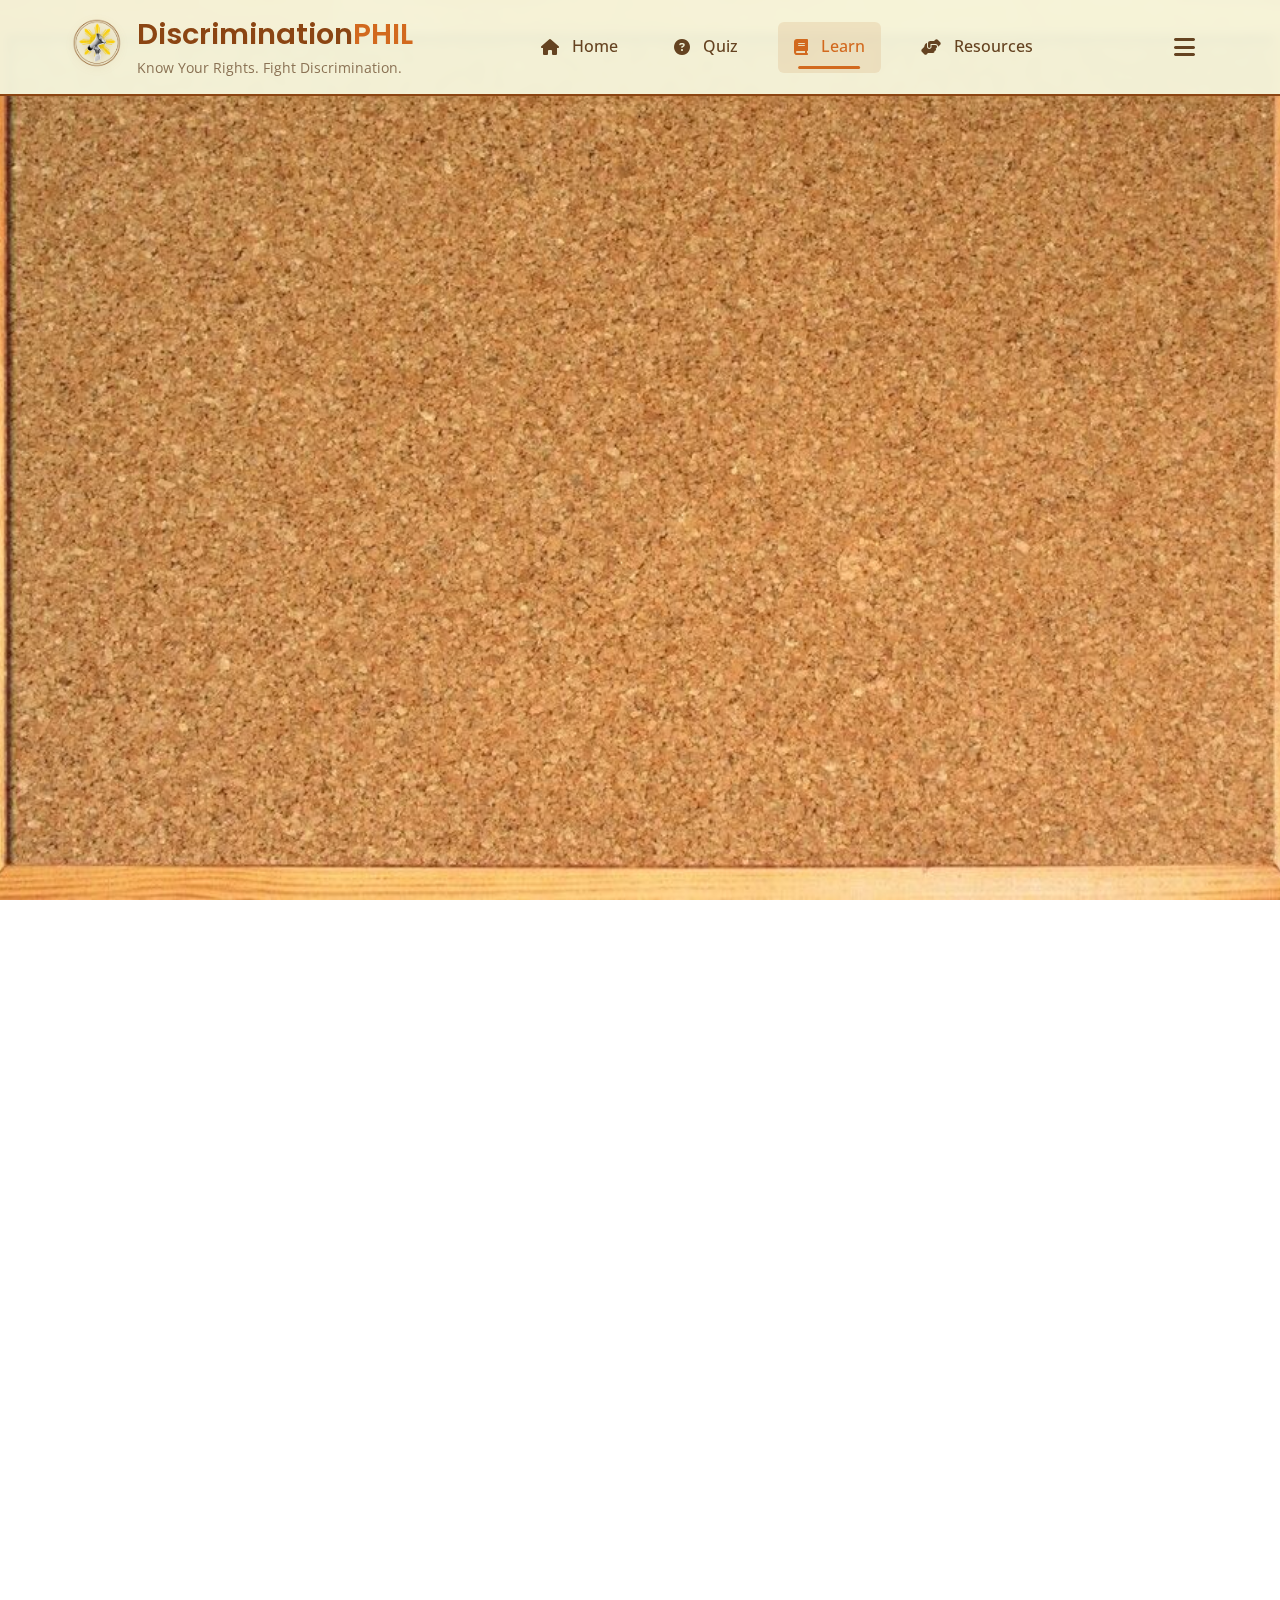
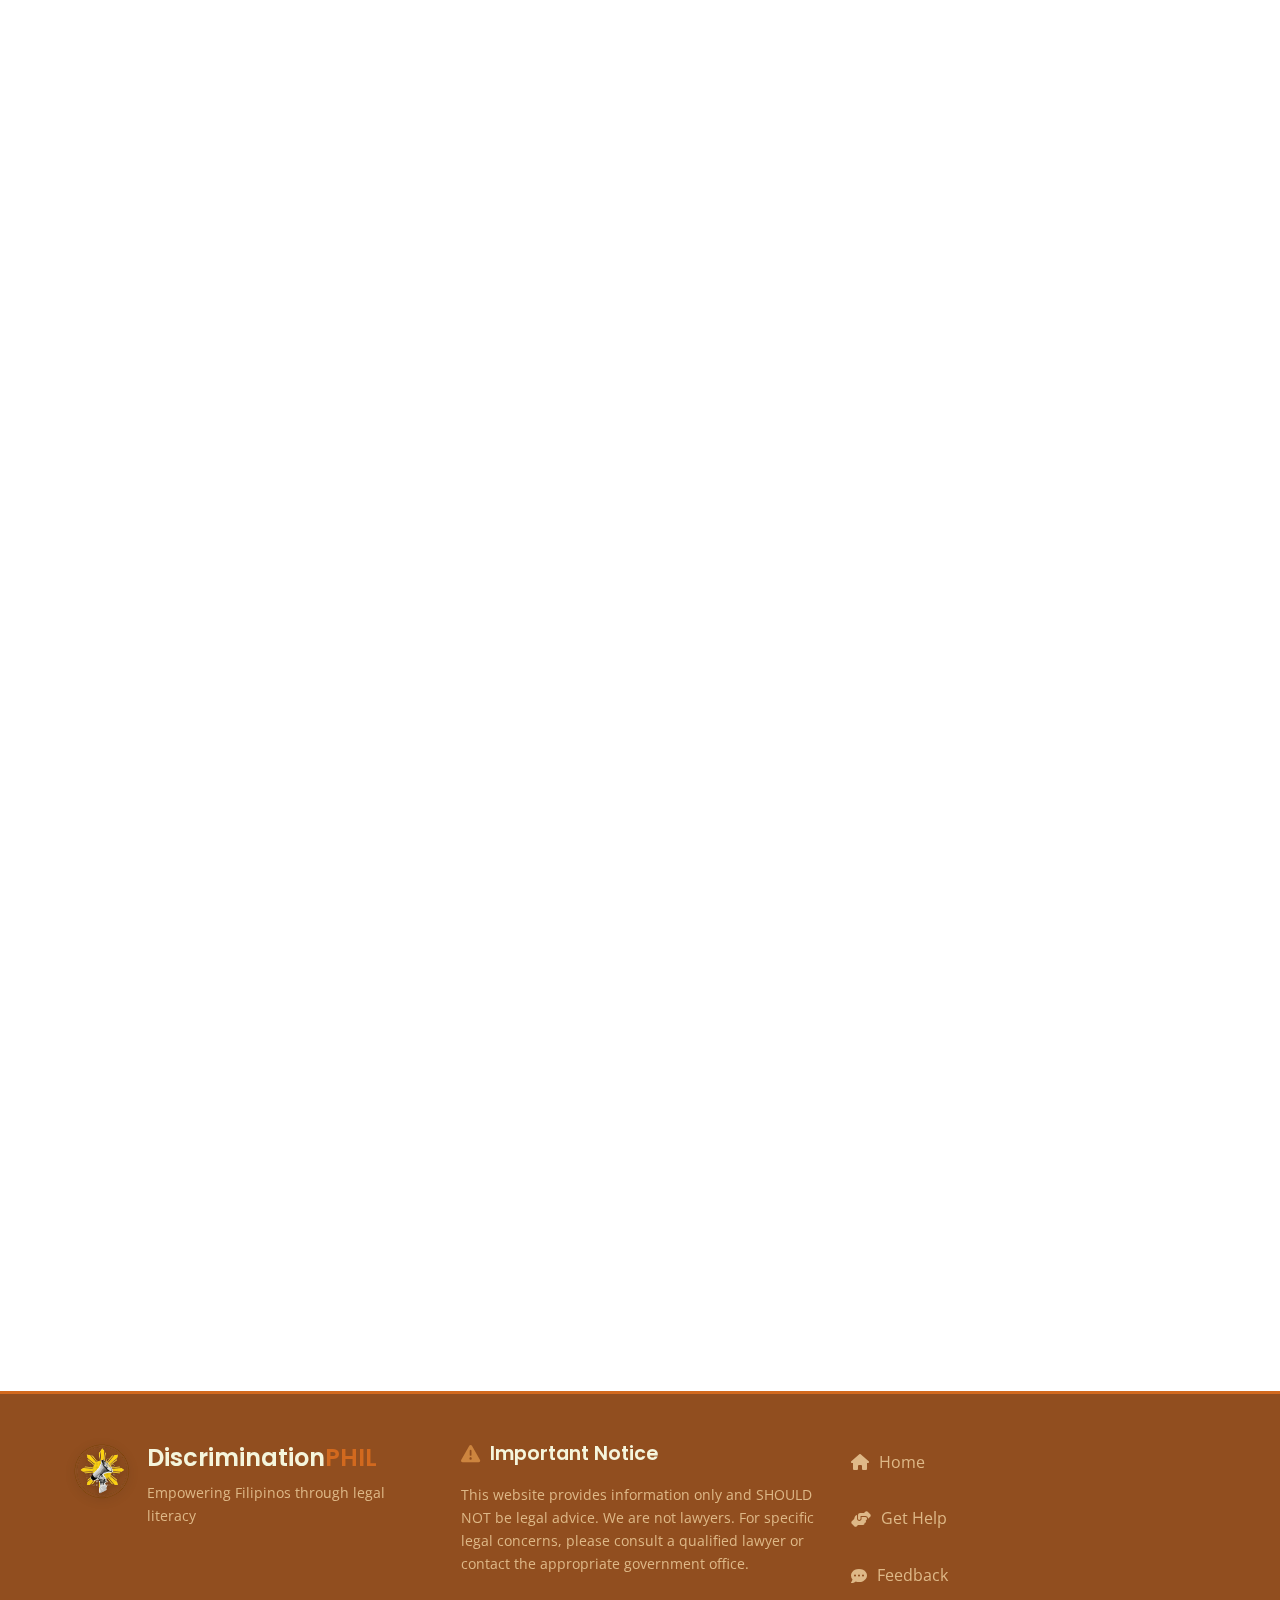
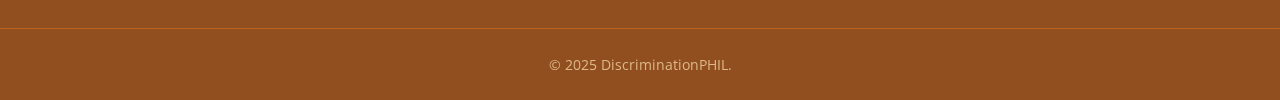
<file: women-learn.html>
<!DOCTYPE html>
<html lang="en">
<head>
    <meta charset="UTF-8">
    <meta name="viewport" content="width=device-width, initial-scale=1.0">
    <title>Women's Rights Education | DiscriminationPHIL</title>
    <link rel="stylesheet" href="assets/css/style.css">
	<link rel="stylesheet" href="assets/css/result-pages.css">
    <link rel="stylesheet" href="https://cdnjs.cloudflare.com/ajax/libs/font-awesome/6.4.0/css/all.min.css">
    <link rel="preconnect" href="https://fonts.googleapis.com">
    <link rel="preconnect" href="https://fonts.gstatic.com" crossorigin>
    <link href="https://fonts.googleapis.com/css2?family=Poppins:wght@300;400;500;600;700&family=Open+Sans:wght@400;600&display=swap" rel="stylesheet">
</head>
<body>
    <!-- Header -->
    <header class="main-header">
        <div class="header-container">
            <div class="logo-section">
                <a href="index.html">
                    <img src="assets/media/icon.png" alt="DiscriminationPHIL Logo" class="site-logo">
                </a>
                <div class="logo-text">
                    <h1>Discrimination<span class="highlight">PHIL</span></h1>
                    <p class="tagline">Know Your Rights. Fight Discrimination.</p>
                </div>
            </div>
            
            <nav class="main-nav">
                <a href="index.html" class="nav-link"><i class="fas fa-home"></i> Home</a>
                <a href="quiz.html" class="nav-link"><i class="fas fa-question-circle"></i> Quiz</a>
                <a href="learn.html" class="nav-link active"><i class="fas fa-book"></i> Learn</a>
                <a href="resources.html" class="nav-link"><i class="fas fa-hands-helping"></i> Resources</a>
            </nav>
            
            <button class="mobile-menu-btn" id="mobileMenuBtn">
                <i class="fas fa-bars"></i>
            </button>
        </div>
    </header>

    <!-- Main Content -->
    <main class="content-wrapper">
        <!-- Result Header -->
        <section class="result-header-section fade-in">
            <div class="section-card">
                <div class="result-header">
                    <div class="result-icon">
                        <i class="fas fa-female"></i>
                    </div>
                    <div class="result-header-content">
                        <h2>Understanding Your Rights as a Woman</h2>
                        <p class="result-subtitle">Legal protections for women in the Philippines</p>
                        <div class="result-tags">
                            <span class="result-tag"><i class="fas fa-shield-alt"></i> Protected Group</span>
                            <span class="result-tag"><i class="fas fa-balance-scale"></i> Legal Education</span>
                        </div>
                    </div>
                </div>
                
                <div class="result-summary">
                    <p>Based on your quiz answers, you're interested in learning about women's rights. As a woman in the Philippines, you are protected under several laws that ensure equal treatment and prohibit discrimination.</p>
                </div>
            </div>
        </section>

        <!-- Key Laws Section -->
        <section class="laws-section fade-in" style="animation-delay: 0.2s;">
            <div class="section-card">
                <div class="section-header">
                    <h2><i class="fas fa-gavel section-icon"></i> Key Laws Protecting Women</h2>
                    <p class="section-subtitle">Major Philippine laws that safeguard women's rights</p>
                </div>
                
                <div class="law-cards">
                    <div class="law-card">
                        <div class="law-number">RA 9710</div>
                        <h3>Magna Carta of Women</h3>
                        <p>Protects the rights of all Filipino women, especially those who are poor or vulnerable. Promotes fair treatment in work, education, and healthcare.</p>
                        <div class="law-protections">
                            <span class="protection-tag">Equal Pay</span>
                            <span class="protection-tag">Education Access</span>
                            <span class="protection-tag">Healthcare</span>
                        </div>
                    </div>
                    
                    <div class="law-card">
                        <div class="law-number">RA 7877</div>
                        <h3>Anti-Sexual Harassment Act</h3>
                        <p>Prohibits sexual harassment in employment, education, and training environments. Requires all workplaces to have a Committee on Decorum and Investigation.</p>
                        <div class="law-protections">
                            <span class="protection-tag">Workplace Safety</span>
                            <span class="protection-tag">Legal Recourse</span>
                            <span class="protection-tag">Prevention</span>
                        </div>
                    </div>
                    
                    <div class="law-card">
                        <div class="law-number">RA 9262</div>
                        <h3>Anti-Violence Against Women</h3>
                        <p>Protects women from physical, sexual, psychological, and economic abuse. Includes protection orders and support services for victims.</p>
                        <div class="law-protections">
                            <span class="protection-tag">Protection Orders</span>
                            <span class="protection-tag">Legal Support</span>
                            <span class="protection-tag">Counseling</span>
                        </div>
                    </div>
                </div>
                
                <div class="local-ordinance">
                    <h3><i class="fas fa-city"></i> Local Protection: Angeles City Ordinance</h3>
                    <p>Angeles City has its own <strong>Anti-Discrimination Ordinance (PO-693-08-12)</strong> that directly prohibits discrimination against women in employment, education, and public services.</p>
                </div>
            </div>
        </section>

        <!-- Rights Overview -->
        <section class="rights-section fade-in" style="animation-delay: 0.4s;">
            <div class="section-card">
                <div class="section-header">
                    <h2><i class="fas fa-award section-icon"></i> Your Key Rights</h2>
                    <p class="section-subtitle">What you're entitled to as a woman</p>
                </div>
                
                <div class="rights-grid">
                    <div class="right-card">
                        <div class="right-icon">
                            <i class="fas fa-briefcase"></i>
                        </div>
                        <h3>Equal Employment</h3>
                        <p>Equal pay for equal work, promotion opportunities, and protection from workplace discrimination</p>
                    </div>
                    
                    <div class="right-card">
                        <div class="right-icon">
                            <i class="fas fa-graduation-cap"></i>
                        </div>
                        <h3>Education Access</h3>
                        <p>Equal access to all educational programs and protection from discrimination in schools</p>
                    </div>
                    
                    <div class="right-card">
                        <div class="right-icon">
                            <i class="fas fa-user-md"></i>
                        </div>
                        <h3>Healthcare</h3>
                        <p>Access to reproductive health services, maternal care, and gender-sensitive medical treatment</p>
                    </div>
                    
                    <div class="right-card">
                        <div class="right-icon">
                            <i class="fas fa-handshake"></i>
                        </div>
                        <h3>Participation</h3>
                        <p>Right to participate in policy-making and leadership roles in government and private sectors</p>
                    </div>
                </div>
            </div>
        </section>

        <!-- Learning Resources -->
        <section class="resources-section fade-in" style="animation-delay: 0.6s;">
            <div class="section-card">
                <div class="section-header">
                    <h2><i class="fas fa-book section-icon"></i> How to Learn More</h2>
                    <p class="section-subtitle">Continue your education about women's rights</p>
                </div>
                
                <div class="learning-points">
                    <div class="learning-point">
                        <i class="fas fa-building"></i>
                        <div>
                            <h3>Visit Government Offices</h3>
                            <p>Go to your local <strong>CSWDO (City Social Welfare and Development Office)</strong> or <strong>barangay hall</strong> to ask about women's programs and legal assistance.</p>
                        </div>
                    </div>
                    
                    <div class="learning-point">
                        <i class="fas fa-desktop"></i>
                        <div>
                            <h3>Follow Official Sources</h3>
                            <p>Follow the <strong>Philippine Commission on Women (PCW)</strong> website and social media for updates and educational materials.</p>
                        </div>
                    </div>
                    
                    <div class="learning-point">
                        <i class="fas fa-users"></i>
                        <div>
                            <h3>Join Women's Organizations</h3>
                            <p>Connect with local women's rights organizations for support, workshops, and community.</p>
                        </div>
                    </div>
                    
                    <div class="learning-point">
                        <i class="fas fa-share-alt"></i>
                        <div>
                            <h3>Share Knowledge</h3>
                            <p>Help other women in your community by sharing information about their rights and protections.</p>
                        </div>
                    </div>
                </div>
                
                <div class="action-buttons">
                    <a href="women-action.html" class="action-btn secondary">
                        <i class="fas fa-exclamation-triangle"></i> Need Immediate Help?
                    </a>
                    <a href="quiz.html" class="action-btn secondary">
                        <i class="fas fa-redo"></i> Retake Quiz
                    </a>
					<button onclick="window.print()" class="print-btn">
    <i class="fas fa-print"></i> Print / Save as PDF
</button>
                    <a href="index.html" class="action-btn primary">
                        <i class="fas fa-home"></i> Back to Home
                    </a>
                </div>
            </div>
        </section>
    </main>

    <!-- Footer -->
    <footer class="main-footer">
        <div class="footer-container">
            <div class="footer-brand">
                <img src="assets/media/icon.png" alt="DiscriminationPHIL Logo" class="footer-logo">
                <div>
                    <h3>Discrimination<span class="highlight">PHIL</span></h3>
                    <p>Empowering Filipinos through legal literacy</p>
                </div>
            </div>
            
            <div class="footer-disclaimer">
                <h4><i class="fas fa-exclamation-triangle"></i> Important Notice</h4>
                <p>This website provides information only and SHOULD NOT be legal advice. We are not lawyers. For specific legal concerns, please consult a qualified lawyer or contact the appropriate government office.</p>
            </div>
            
            <div class="footer-links">
                <a href="index.html"><i class="fas fa-home"></i> Home</a>
                <a href="resources.html"><i class="fas fa-hands-helping"></i> Get Help</a>
                <a href="suggest.html"><i class="fas fa-comment-dots"></i> Feedback</a>
            </div>
        </div>
        
        <div class="footer-bottom">
            <p>&copy; 2025 DiscriminationPHIL.</p>
        </div>
    </footer>

    <!-- Mobile Menu -->
    <div class="mobile-menu" id="mobileMenu">
        <div class="mobile-menu-header">
            <h3>Menu</h3>
            <button class="mobile-close-btn" id="mobileCloseBtn">
                <i class="fas fa-times"></i>
            </button>
        </div>
        <div class="mobile-nav">
            <a href="index.html" class="mobile-nav-link"><i class="fas fa-home"></i> Home</a>
            <a href="quiz.html" class="mobile-nav-link"><i class="fas fa-question-circle"></i> Quiz</a>
            <a href="learn.html" class="mobile-nav-link active"><i class="fas fa-book"></i> Learn</a>
            <a href="resources.html" class="mobile-nav-link"><i class="fas fa-hands-helping"></i> Resources</a>
        </div>
    </div>

    <script src="assets/js/main.js"></script>
</body>
</html>
</file>
<file: assets/css/result-pages.css>
/* ===========================================
   RESULT PAGES SHARED STYLES
   =========================================== */

/* Text Size Increases for ALL Result Pages */
.result-header-section .section-header h2 {
    font-size: 2.4rem !important;
    line-height: 1.2;
}

.result-subtitle {
    font-size: 1.3rem !important;
    line-height: 1.5;
}

.section-header h2 {
    font-size: 2rem !important;
}

.section-subtitle {
    font-size: 1.2rem !important;
}

/* Result Header */
.result-header {
    display: flex;
    align-items: center;
    gap: 2rem;
    margin-bottom: 2rem;
    padding-bottom: 2rem;
    border-bottom: 2px solid var(--light-brown);
}

.result-icon {
    width: 80px;
    height: 80px;
    background-color: var(--secondary-brown);
    color: white;
    border-radius: 50%;
    display: flex;
    align-items: center;
    justify-content: center;
    font-size: 2.5rem;
    flex-shrink: 0;
}

.result-icon.urgent-icon {
    background-color: var(--accent-brown);
}

.result-header-content h2 {
    color: var(--primary-brown);
    margin-bottom: 0.5rem;
}

.result-tags {
    display: flex;
    gap: 1rem;
    margin-top: 1rem;
    flex-wrap: wrap;
}

.result-tag {
    background-color: rgba(222, 184, 135, 0.3);
    padding: 0.5rem 1rem;
    border-radius: 20px;
    font-size: 0.95rem;
    color: var(--dark-brown);
    display: inline-flex;
    align-items: center;
    gap: 6px;
}

.result-tag.urgent-tag {
    background-color: rgba(231, 76, 60, 0.2);
    color: var(--accent-brown);
    font-weight: 600;
}

.result-summary {
    background-color: rgba(245, 245, 220, 0.8);
    padding: 1.5rem;
    border-radius: 10px;
    border-left: 4px solid var(--secondary-brown);
    font-size: 1.1rem;
    line-height: 1.6;
    margin-top: 1.5rem;
}

/* Emergency Alert */
.emergency-alert {
    margin-bottom: 2rem;
}

.alert-card {
    display: flex;
    align-items: center;
    gap: 1.5rem;
    padding: 1.5rem;
    border-radius: 10px;
    background-color: rgba(231, 76, 60, 0.1);
    border: 2px solid var(--accent-brown);
}

.alert-card.urgent {
    background-color: rgba(231, 76, 60, 0.15);
}

.alert-icon {
    color: var(--accent-brown);
    font-size: 2rem;
    flex-shrink: 0;
}

.alert-content h3 {
    color: var(--accent-brown);
    margin-bottom: 0.5rem;
    font-size: 1.3rem;
}

.alert-content p {
    font-size: 1.1rem;
    line-height: 1.5;
}

/* Resource Cards */
.resource-cards {
    display: grid;
    grid-template-columns: repeat(auto-fill, minmax(300px, 1fr));
    gap: 2rem;
    margin: 2rem 0;
}

.resource-card {
    background-color: rgba(250, 245, 235, 0.9);
    border: 2px solid var(--light-brown);
    border-radius: 12px;
    padding: 2rem;
    transition: var(--transition);
    text-decoration: none;
    color: inherit;
    display: block;
}

.resource-card:hover {
    border-color: var(--secondary-brown);
    transform: translateY(-5px);
    box-shadow: 0 10px 25px rgba(139, 69, 19, 0.15);
}

.resource-card.urgent {
    border-color: var(--accent-brown);
    background-color: rgba(231, 76, 60, 0.05);
}

.resource-icon {
    width: 60px;
    height: 60px;
    background-color: var(--light-brown);
    color: var(--secondary-brown);
    border-radius: 50%;
    display: flex;
    align-items: center;
    justify-content: center;
    font-size: 1.8rem;
    margin-bottom: 1.5rem;
}

.resource-card h3 {
    color: var(--primary-brown);
    font-size: 1.4rem;
    margin-bottom: 1rem;
    line-height: 1.3;
}

.resource-card p {
    color: var(--warm-gray);
    font-size: 1.05rem;
    line-height: 1.6;
    margin-bottom: 1.5rem;
}

.resource-link {
    color: var(--secondary-brown);
    font-weight: 600;
    display: flex;
    align-items: center;
    gap: 8px;
    font-size: 1.05rem;
}

.resource-card:hover .resource-link {
    color: var(--primary-brown);
}

/* Action Steps */
.action-steps {
    display: flex;
    flex-direction: column;
    gap: 2rem;
    margin: 2rem 0;
}

.action-step {
    display: flex;
    gap: 1.5rem;
    align-items: flex-start;
}

.step-number {
    background-color: var(--secondary-brown);
    color: white;
    width: 50px;
    height: 50px;
    border-radius: 50%;
    display: flex;
    align-items: center;
    justify-content: center;
    font-size: 1.5rem;
    font-weight: 600;
    flex-shrink: 0;
}

.step-content h3 {
    color: var(--primary-brown);
    font-size: 1.4rem;
    margin-bottom: 0.8rem;
}

.step-content p {
    color: var(--warm-gray);
    font-size: 1.1rem;
    line-height: 1.6;
    margin-bottom: 1rem;
}

.step-tips {
    display: flex;
    flex-wrap: wrap;
    gap: 0.8rem;
}

.tip-tag {
    background-color: rgba(222, 184, 135, 0.3);
    padding: 0.4rem 0.8rem;
    border-radius: 15px;
    font-size: 0.9rem;
    color: var(--dark-brown);
    display: inline-flex;
    align-items: center;
    gap: 5px;
}

/* Law Cards */
.law-cards {
    display: grid;
    grid-template-columns: repeat(auto-fill, minmax(300px, 1fr));
    gap: 2rem;
    margin: 2rem 0;
}

.law-card {
    background-color: rgba(245, 245, 220, 0.9);
    border: 2px solid var(--light-brown);
    border-radius: 12px;
    padding: 2rem;
}

.law-number {
    background-color: var(--secondary-brown);
    color: white;
    display: inline-block;
    padding: 0.5rem 1rem;
    border-radius: 20px;
    font-weight: 600;
    font-size: 1.1rem;
    margin-bottom: 1rem;
}

.law-card h3 {
    color: var(--primary-brown);
    font-size: 1.3rem;
    margin-bottom: 1rem;
}

.law-card p {
    color: var(--warm-gray);
    font-size: 1.05rem;
    line-height: 1.6;
    margin-bottom: 1.5rem;
}

.law-protections {
    display: flex;
    flex-wrap: wrap;
    gap: 0.8rem;
}

.protection-tag {
    background-color: rgba(160, 82, 45, 0.1);
    color: var(--secondary-brown);
    padding: 0.4rem 0.8rem;
    border-radius: 15px;
    font-size: 0.9rem;
    font-weight: 500;
}

/* Rights Grid */
.rights-grid {
    display: grid;
    grid-template-columns: repeat(auto-fill, minmax(250px, 1fr));
    gap: 2rem;
    margin: 2rem 0;
}

.right-card {
    text-align: center;
    padding: 1.5rem;
}

.right-icon {
    width: 70px;
    height: 70px;
    background-color: var(--light-brown);
    color: var(--secondary-brown);
    border-radius: 50%;
    display: flex;
    align-items: center;
    justify-content: center;
    font-size: 2rem;
    margin: 0 auto 1.5rem;
}

.right-card h3 {
    color: var(--primary-brown);
    font-size: 1.3rem;
    margin-bottom: 1rem;
}

.right-card p {
    color: var(--warm-gray);
    font-size: 1.05rem;
    line-height: 1.6;
}

/* Learning Points */
.learning-points {
    display: flex;
    flex-direction: column;
    gap: 2rem;
    margin: 2rem 0;
}

.learning-point {
    display: flex;
    gap: 1.5rem;
    align-items: flex-start;
}

.learning-point i {
    color: var(--secondary-brown);
    font-size: 1.8rem;
    flex-shrink: 0;
    margin-top: 0.3rem;
}

.learning-point h3 {
    color: var(--primary-brown);
    font-size: 1.3rem;
    margin-bottom: 0.5rem;
}

.learning-point p {
    color: var(--warm-gray);
    font-size: 1.05rem;
    line-height: 1.6;
}

/* Action Buttons */
.action-buttons {
    display: flex;
    gap: 1.5rem;
    margin-top: 3rem;
    padding-top: 2rem;
    border-top: 1px solid var(--light-brown);
    flex-wrap: wrap;
}

.action-btn {
    padding: 1rem 2rem;
    border-radius: 30px;
    font-weight: 600;
    font-size: 1.1rem;
    text-decoration: none;
    display: inline-flex;
    align-items: center;
    justify-content: center;
    gap: 10px;
    transition: var(--transition);
    min-height: 50px;
    min-width: 180px;
}

.action-btn.primary {
    background-color: var(--secondary-brown);
    color: white;
}

.action-btn.primary:hover {
    background-color: var(--primary-brown);
    transform: translateY(-3px);
    box-shadow: 0 6px 15px rgba(139, 69, 19, 0.3);
}

.action-btn.secondary {
    background-color: transparent;
    color: var(--secondary-brown);
    border: 2px solid var(--secondary-brown);
}

.action-btn.secondary:hover {
    background-color: var(--secondary-brown);
    color: white;
    transform: translateY(-3px);
}

/* Steps Timeline */
.steps-timeline {
    display: flex;
    flex-direction: column;
    gap: 2.5rem;
    margin: 2rem 0;
    position: relative;
}

.steps-timeline::before {
    content: '';
    position: absolute;
    left: 25px;
    top: 0;
    bottom: 0;
    width: 3px;
    background-color: var(--light-brown);
    z-index: 0;
}

.step {
    display: flex;
    gap: 2rem;
    align-items: flex-start;
    position: relative;
    z-index: 1;
}

.step-number {
    background-color: white;
    color: var(--secondary-brown);
    width: 50px;
    height: 50px;
    border-radius: 50%;
    display: flex;
    align-items: center;
    justify-content: center;
    font-size: 1.5rem;
    font-weight: 600;
    border: 3px solid var(--secondary-brown);
    flex-shrink: 0;
    z-index: 1;
}

.step-content h3 {
    color: var(--primary-brown);
    font-size: 1.4rem;
    margin-bottom: 0.8rem;
}

.step-content p {
    color: var(--warm-gray);
    font-size: 1.1rem;
    line-height: 1.6;
}

/* Legal Points */
.legal-points {
    display: grid;
    grid-template-columns: repeat(auto-fill, minmax(350px, 1fr));
    gap: 2rem;
    margin: 2rem 0;
}

.legal-point h3 {
    color: var(--primary-brown);
    font-size: 1.3rem;
    margin-bottom: 1rem;
    display: flex;
    align-items: center;
    gap: 10px;
}

.legal-point ul {
    margin-left: 1.5rem;
    color: var(--warm-gray);
}

.legal-point li {
    margin-bottom: 0.8rem;
    padding-left: 0.5rem;
    font-size: 1.05rem;
    line-height: 1.5;
}

/* Disclaimer Box */
.disclaimer-box {
    background-color: rgba(255, 248, 220, 0.9);
    border: 1px solid rgba(205, 133, 63, 0.3);
    border-left: 4px solid var(--warning-brown);
    padding: 1.5rem;
    border-radius: 8px;
    margin: 2rem 0;
}

.disclaimer-box h4 {
    color: var(--primary-brown);
    margin-bottom: 1rem;
    display: flex;
    align-items: center;
    gap: 10px;
    font-size: 1.2rem;
}

.disclaimer-box p {
    color: var(--warm-gray);
    font-size: 1.05rem;
    line-height: 1.6;
}

/* Local Ordinance */
.local-ordinance {
    background-color: rgba(232, 244, 252, 0.9);
    border: 1px solid rgba(52, 152, 219, 0.3);
    border-left: 4px solid var(--secondary-brown);
    padding: 1.5rem;
    border-radius: 8px;
    margin: 2rem 0;
}

.local-ordinance h3 {
    color: var(--primary-brown);
    margin-bottom: 1rem;
    display: flex;
    align-items: center;
    gap: 10px;
    font-size: 1.3rem;
}

.local-ordinance p {
    color: var(--warm-gray);
    font-size: 1.05rem;
    line-height: 1.6;
}

/* General Knowledge */
.general-knowledge {
    margin: 3rem 0;
}

.general-knowledge h3 {
    color: var(--primary-brown);
    font-size: 1.4rem;
    margin-bottom: 2rem;
    display: flex;
    align-items: center;
    gap: 10px;
}

.knowledge-points {
    display: grid;
    grid-template-columns: repeat(auto-fill, minmax(300px, 1fr));
    gap: 2rem;
}

.knowledge-point {
    display: flex;
    gap: 1.5rem;
    align-items: flex-start;
}

.knowledge-point i {
    color: var(--secondary-brown);
    font-size: 1.8rem;
    flex-shrink: 0;
    margin-top: 0.3rem;
}

.knowledge-point h4 {
    color: var(--primary-brown);
    font-size: 1.2rem;
    margin-bottom: 0.5rem;
}

.knowledge-point p {
    color: var(--warm-gray);
    font-size: 1.05rem;
    line-height: 1.6;
}

/* Responsive Design */
@media (max-width: 768px) {
    .result-header {
        flex-direction: column;
        text-align: center;
        gap: 1.5rem;
    }
    
    .resource-cards,
    .law-cards,
    .rights-grid,
    .knowledge-points {
        grid-template-columns: 1fr;
    }
    
    .action-buttons {
        flex-direction: column;
    }
    
    .action-btn {
        width: 100%;
    }
    
    .steps-timeline::before {
        left: 25px;
    }
}

@media (max-width: 480px) {
    .result-header-section .section-header h2 {
        font-size: 2rem !important;
    }
    
    .section-header h2 {
        font-size: 1.8rem !important;
    }
    
    .step {
        flex-direction: column;
        gap: 1rem;
    }
    
    .steps-timeline::before {
        left: 25px;
    }
    
    .learning-point,
    .action-step {
        flex-direction: column;
        gap: 1rem;
    }
}

/* ===========================================
   PRINT BUTTON STYLES
   =========================================== */
.print-btn {
    background-color: var(--secondary-brown);
    color: white;
    border: 2px solid var(--secondary-brown);
    padding: 1rem 2rem;
    border-radius: 30px;
    font-weight: 600;
    font-size: 1.1rem;
    cursor: pointer;
    display: inline-flex;
    align-items: center;
    justify-content: center;
    gap: 10px;
    transition: var(--transition);
    min-height: 50px;
    min-width: 180px;
    font-family: 'Poppins', sans-serif;
}

.print-btn:hover {
    background-color: var(--primary-brown);
    border-color: var(--primary-brown);
    transform: translateY(-3px);
    box-shadow: 0 6px 15px rgba(139, 69, 19, 0.3);
}

.print-btn i {
    font-size: 1.2rem;
}

/* Print styles - clean up page for printing */
@media print {
    /* Hide navigation, buttons, footer when printing */
    .main-header,
    .main-footer,
    .mobile-menu-btn,
    .mobile-menu,
    .action-buttons,
    .print-btn,
    .footer-links,
    .footer-bottom,
    .nav-link,
    .mobile-nav {
        display: none !important;
    }
    
    /* Show content only */
    body {
        background: white;
        padding: 0.5in;
        font-size: 12pt;
    }
    
    .content-wrapper {
        max-width: 100%;
        padding: 0;
    }
    
    .section-card {
        box-shadow: none;
        border: 1px solid #ccc;
        page-break-inside: avoid;
        margin-bottom: 20px;
        background: white;
    }
    
    /* Ensure colors print */
    .result-icon,
    .law-number,
    .step-number,
    .protection-tag,
    .result-tag {
        -webkit-print-color-adjust: exact;
        print-color-adjust: exact;
    }
    
    a {
        text-decoration: none;
        color: black;
    }
}
/* ===========================================
   RESOURCES PAGE STYLES
   =========================================== */

/* Emergency Banner */
.emergency-banner {
    display: grid;
    grid-template-columns: repeat(auto-fit, minmax(250px, 1fr));
    gap: 1.5rem;
    margin-top: 2rem;
    padding-top: 2rem;
    border-top: 2px solid var(--light-brown);
}

.emergency-item {
    display: flex;
    align-items: center;
    gap: 1.5rem;
    background-color: rgba(231, 76, 60, 0.1);
    padding: 1.2rem;
    border-radius: 10px;
    border-left: 4px solid var(--accent-brown);
}

.emergency-icon {
    font-size: 2rem;
    color: var(--accent-brown);
}

.emergency-label {
    display: block;
    font-size: 0.9rem;
    color: var(--warm-gray);
    text-transform: uppercase;
    letter-spacing: 0.5px;
}

.emergency-number {
    display: block;
    font-size: 1.5rem;
    font-weight: 700;
    color: var(--accent-brown);
    line-height: 1.2;
}

/* Centers Grid */
.centers-grid {
    display: grid;
    grid-template-columns: repeat(auto-fill, minmax(350px, 1fr));
    gap: 2rem;
    margin-top: 2rem;
}

.center-card {
    background-color: rgba(250, 245, 235, 0.9);
    border: 2px solid var(--light-brown);
    border-radius: 12px;
    padding: 2rem;
    transition: var(--transition);
}

.center-card:hover {
    transform: translateY(-5px);
    border-color: var(--secondary-brown);
    box-shadow: 0 10px 25px rgba(139, 69, 19, 0.15);
}

.center-icon {
    width: 60px;
    height: 60px;
    background-color: var(--light-brown);
    color: var(--secondary-brown);
    border-radius: 50%;
    display: flex;
    align-items: center;
    justify-content: center;
    font-size: 1.8rem;
    margin-bottom: 1.5rem;
}

.center-card h3 {
    color: var(--primary-brown);
    font-size: 1.3rem;
    margin-bottom: 1rem;
    line-height: 1.4;
}

.center-address {
    color: var(--warm-gray);
    font-size: 1rem;
    margin-bottom: 1rem;
    padding-bottom: 1rem;
    border-bottom: 1px solid var(--light-brown);
}

.center-address i {
    color: var(--secondary-brown);
    margin-right: 0.5rem;
}

.center-contact {
    margin-bottom: 1.5rem;
}

.center-contact p {
    color: var(--warm-gray);
    font-size: 1rem;
    margin-bottom: 0.5rem;
}

.center-contact i {
    color: var(--secondary-brown);
    width: 20px;
    margin-right: 0.5rem;
}

.center-services {
    display: flex;
    flex-wrap: wrap;
    gap: 0.5rem;
    margin-bottom: 1.5rem;
}

.service-tag {
    background-color: rgba(160, 82, 45, 0.1);
    color: var(--secondary-brown);
    padding: 0.4rem 0.8rem;
    border-radius: 15px;
    font-size: 0.85rem;
    font-weight: 500;
}

.center-link {
    color: var(--secondary-brown);
    font-weight: 600;
    text-decoration: none;
    display: flex;
    align-items: center;
    gap: 0.5rem;
    font-size: 1rem;
}

.center-link:hover {
    color: var(--primary-brown);
}

/* Location Diagram */
.location-diagram {
    margin: 2rem 0;
    padding: 2rem;
    background-color: rgba(245, 245, 220, 0.9);
    border-radius: 12px;
    border: 2px solid var(--light-brown);
}

.cityhall-building {
    position: relative;
}

.building-label {
    font-size: 1.5rem;
    font-weight: 600;
    color: var(--primary-brown);
    text-align: center;
    margin-bottom: 0.5rem;
}

.building-address {
    text-align: center;
    color: var(--warm-gray);
    margin-bottom: 2rem;
}

.floor-grid {
    display: flex;
    flex-direction: column;
    gap: 2rem;
}

.floor {
    position: relative;
    padding: 1.5rem;
    background-color: rgba(222, 184, 135, 0.2);
    border-radius: 8px;
    border-left: 4px solid var(--secondary-brown);
}

.floor-label {
    position: absolute;
    top: -10px;
    left: 20px;
    background-color: var(--secondary-brown);
    color: white;
    padding: 0.3rem 1rem;
    border-radius: 15px;
    font-size: 0.9rem;
    font-weight: 600;
}

.floor-offices {
    display: flex;
    flex-wrap: wrap;
    gap: 2rem;
    margin-top: 1rem;
}

.office-marker {
    position: relative;
    display: flex;
    align-items: center;
    gap: 0.5rem;
    padding: 0.5rem 1rem;
    background-color: white;
    border: 2px solid var(--secondary-brown);
    border-radius: 25px;
    cursor: pointer;
    transition: var(--transition);
}

.office-marker:hover {
    background-color: var(--secondary-brown);
    color: white;
}

.office-marker:hover .marker-tooltip {
    display: block;
}

.marker-tooltip {
    display: none;
    position: absolute;
    bottom: 120%;
    left: 50%;
    transform: translateX(-50%);
    background-color: var(--primary-brown);
    color: white;
    padding: 0.5rem 1rem;
    border-radius: 6px;
    font-size: 0.85rem;
    white-space: nowrap;
    z-index: 10;
    box-shadow: 0 4px 10px rgba(0,0,0,0.2);
}

.marker-tooltip::after {
    content: '';
    position: absolute;
    top: 100%;
    left: 50%;
    transform: translateX(-50%);
    border-width: 6px;
    border-style: solid;
    border-color: var(--primary-brown) transparent transparent transparent;
}

.diagram-legend {
    display: flex;
    flex-wrap: wrap;
    justify-content: center;
    gap: 2rem;
    margin-top: 2rem;
    padding-top: 2rem;
    border-top: 1px solid var(--light-brown);
}

.legend-item {
    display: flex;
    align-items: center;
    gap: 0.5rem;
    color: var(--warm-gray);
    font-size: 0.9rem;
}

/* Map Section */
.map-container-wrapper {
    margin: 2rem 0;
    position: relative;
}

.map-controls {
    display: flex;
    gap: 1rem;
    margin-top: 1rem;
    flex-wrap: wrap;
}

.map-control-btn {
    background-color: var(--light-brown);
    color: var(--dark-brown);
    border: 2px solid var(--secondary-brown);
    padding: 0.8rem 1.5rem;
    border-radius: 25px;
    font-weight: 600;
    cursor: pointer;
    transition: var(--transition);
    display: flex;
    align-items: center;
    gap: 0.5rem;
    flex: 1;
    min-width: 200px;
    justify-content: center;
}

.map-control-btn:hover {
    background-color: var(--secondary-brown);
    color: white;
    transform: translateY(-2px);
    box-shadow: 0 4px 10px rgba(139, 69, 19, 0.3);
}

/* Nearby Offices List */
.nearby-offices {
    margin-top: 2rem;
}

.nearby-offices h3 {
    color: var(--primary-brown);
    font-size: 1.4rem;
    margin-bottom: 1.5rem;
    display: flex;
    align-items: center;
    gap: 0.5rem;
}

.office-list {
    display: flex;
    flex-direction: column;
    gap: 1.5rem;
}

.office-item {
    display: flex;
    gap: 1.5rem;
    padding: 1.5rem;
    background-color: rgba(250, 245, 235, 0.9);
    border: 2px solid var(--light-brown);
    border-radius: 10px;
    transition: var(--transition);
}

.office-item:hover {
    border-color: var(--secondary-brown);
}

.office-icon {
    width: 50px;
    height: 50px;
    background-color: var(--light-brown);
    color: var(--secondary-brown);
    border-radius: 50%;
    display: flex;
    align-items: center;
    justify-content: center;
    font-size: 1.5rem;
    flex-shrink: 0;
}

.office-details {
    flex: 1;
}

.office-details h4 {
    color: var(--primary-brown);
    font-size: 1.2rem;
    margin-bottom: 0.5rem;
}

.office-details p {
    color: var(--warm-gray);
    font-size: 1rem;
    margin-bottom: 0.3rem;
}

.office-details i {
    color: var(--secondary-brown);
    width: 20px;
    margin-right: 0.5rem;
}

.office-note {
    font-style: italic;
    color: var(--secondary-brown) !important;
    font-size: 0.95rem !important;
    margin: 0.5rem 0 !important;
}

.directions-btn {
    background-color: transparent;
    color: var(--secondary-brown);
    border: 2px solid var(--secondary-brown);
    padding: 0.5rem 1rem;
    border-radius: 20px;
    font-weight: 600;
    font-size: 0.9rem;
    cursor: pointer;
    transition: var(--transition);
    display: inline-flex;
    align-items: center;
    gap: 0.5rem;
    margin-top: 0.5rem;
}

.directions-btn:hover {
    background-color: var(--secondary-brown);
    color: white;
}

/* Important Numbers Grid */
.numbers-grid {
    display: grid;
    grid-template-columns: repeat(auto-fill, minmax(280px, 1fr));
    gap: 2rem;
    margin: 2rem 0;
}

.number-card {
    background-color: rgba(250, 245, 235, 0.9);
    border: 2px solid var(--light-brown);
    border-radius: 10px;
    overflow: hidden;
}

.number-category {
    padding: 1rem;
    color: white;
    font-weight: 600;
    text-align: center;
}

.number-category.emergency-bg {
    background-color: var(--accent-brown);
}

.number-category.government-bg {
    background-color: var(--secondary-brown);
}

.number-category.legal-bg {
    background-color: var(--primary-brown);
}

.number-category.support-bg {
    background-color: var(--success-brown);
}

.number-list {
    padding: 1.5rem;
}

.number-item {
    display: flex;
    justify-content: space-between;
    align-items: center;
    padding: 0.8rem 0;
    border-bottom: 1px solid var(--light-brown);
}

.number-item:last-child {
    border-bottom: none;
}

.number-item span {
    color: var(--warm-gray);
}

.number-item strong {
    color: var(--primary-brown);
    font-size: 1.1rem;
}

/* Responsive Adjustments */
@media (max-width: 768px) {
    .centers-grid {
        grid-template-columns: 1fr;
    }
    
    .floor-offices {
        flex-direction: column;
        gap: 1rem;
    }
    
    .office-marker {
        width: fit-content;
    }
    
    .marker-tooltip {
        display: none !important;
    }
    
    .office-item {
        flex-direction: column;
        align-items: flex-start;
    }
    
    .numbers-grid {
        grid-template-columns: 1fr;
    }
    
    .emergency-banner {
        grid-template-columns: 1fr;
    }
}

/* ===========================================
   LEARN PAGE SPECIFIC STYLES
   =========================================== */

/* Group Cards Grid */
.group-cards-grid {
    display: grid;
    grid-template-columns: repeat(auto-fill, minmax(350px, 1fr));
    gap: 2rem;
    margin: 2rem 0;
}

.group-card {
    background-color: rgba(250, 245, 235, 0.9);
    border: 2px solid var(--light-brown);
    border-radius: 12px;
    padding: 2rem;
    transition: var(--transition);
    text-decoration: none;
    color: inherit;
    display: flex;
    flex-direction: column;
    height: 100%;
}

.group-card:hover {
    transform: translateY(-8px);
    border-color: var(--secondary-brown);
    box-shadow: 0 15px 30px rgba(139, 69, 19, 0.15);
}

.group-icon {
    width: 70px;
    height: 70px;
    background-color: var(--light-brown);
    color: var(--secondary-brown);
    border-radius: 50%;
    display: flex;
    align-items: center;
    justify-content: center;
    font-size: 2.2rem;
    margin-bottom: 1.5rem;
}

.group-card h3 {
    color: var(--primary-brown);
    font-size: 1.5rem;
    margin-bottom: 1rem;
}

.group-description {
    color: var(--warm-gray);
    font-size: 1rem;
    line-height: 1.6;
    margin-bottom: 1.5rem;
    flex-grow: 1;
}

.group-laws {
    display: flex;
    flex-wrap: wrap;
    gap: 0.5rem;
    margin-bottom: 1.5rem;
}

.law-badge {
    background-color: rgba(160, 82, 45, 0.1);
    color: var(--secondary-brown);
    padding: 0.4rem 0.8rem;
    border-radius: 15px;
    font-size: 0.85rem;
    font-weight: 600;
}

.group-link {
    color: var(--secondary-brown);
    font-weight: 600;
    font-size: 1rem;
    display: flex;
    align-items: center;
    justify-content: space-between;
    border-top: 1px solid var(--light-brown);
    padding-top: 1rem;
    margin-top: auto;
}

.group-card:hover .group-link {
    color: var(--primary-brown);
}

.group-link i {
    transition: transform 0.3s ease;
}

.group-card:hover .group-link i {
    transform: translateX(5px);
}

/* National Laws Grid */
.national-laws-grid {
    display: grid;
    grid-template-columns: repeat(auto-fill, minmax(300px, 1fr));
    gap: 1.5rem;
    margin: 2rem 0;
}

/* Protection Chips */
.protection-chips {
    display: flex;
    flex-wrap: wrap;
    gap: 1rem;
    margin: 1.5rem 0;
}

.protection-chip {
    background-color: rgba(222, 184, 135, 0.2);
    color: var(--dark-brown);
    padding: 0.7rem 1.2rem;
    border-radius: 30px;
    font-size: 1rem;
    display: inline-flex;
    align-items: center;
    gap: 0.5rem;
    border: 1px solid var(--light-brown);
}

.protection-chip i {
    color: var(--secondary-brown);
}

.ordinance-detail {
    margin-top: 1rem;
    padding: 1rem;
    background-color: rgba(232, 244, 252, 0.9);
    border-radius: 8px;
    border-left: 4px solid var(--secondary-brown);
}

/* Learning Options Grid */
.learning-options-grid {
    display: grid;
    grid-template-columns: repeat(auto-fill, minmax(250px, 1fr));
    gap: 2rem;
    margin: 2rem 0;
}

.learning-option {
    position: relative;
    padding: 2rem;
    background-color: rgba(250, 245, 235, 0.7);
    border-radius: 10px;
    border: 1px solid var(--light-brown);
}

.option-number {
    position: absolute;
    top: -15px;
    left: 20px;
    background-color: var(--secondary-brown);
    color: white;
    width: 40px;
    height: 40px;
    border-radius: 50%;
    display: flex;
    align-items: center;
    justify-content: center;
    font-weight: 600;
    font-size: 1.3rem;
    border: 3px solid white;
}

.learning-option h3 {
    color: var(--primary-brown);
    font-size: 1.3rem;
    margin: 1rem 0 0.8rem;
}

.learning-option p {
    color: var(--warm-gray);
    font-size: 0.95rem;
    line-height: 1.6;
    margin-bottom: 1.5rem;
}

.option-link {
    color: var(--secondary-brown);
    font-weight: 600;
    text-decoration: none;
    display: inline-flex;
    align-items: center;
    gap: 0.5rem;
    font-size: 0.95rem;
}

.option-link:hover {
    color: var(--primary-brown);
}

/* Responsive */
@media (max-width: 768px) {
    .group-cards-grid,
    .national-laws-grid,
    .learning-options-grid {
        grid-template-columns: 1fr;
    }
    
    .protection-chips {
        justify-content: center;
    }
}

/* ===========================================
   FEEDBACK PAGE STYLES
   =========================================== */

/* Rating Stars */
.rating-container {
    text-align: center;
    margin: 2rem 0;
    padding: 2rem;
    background-color: rgba(250, 245, 235, 0.7);
    border-radius: 12px;
    border: 2px dashed var(--light-brown);
}

.rating-label {
    color: var(--primary-brown);
    font-size: 1.2rem;
    font-weight: 600;
    margin-bottom: 1rem;
}

.rating-stars {
    display: flex;
    justify-content: center;
    gap: 1rem;
    font-size: 2.5rem;
    color: var(--light-brown);
    cursor: pointer;
}

.rating-stars i {
    transition: all 0.2s ease;
}

.rating-stars i:hover {
    transform: scale(1.2);
}

.rating-stars i.fas {
    color: #FFD700;
    text-shadow: 0 2px 4px rgba(0,0,0,0.2);
}

/* Feedback Form */
.feedback-form {
    max-width: 800px;
    margin: 2rem auto;
}

.form-group {
    margin-bottom: 2rem;
}

.form-group label {
    display: block;
    color: var(--primary-brown);
    font-weight: 600;
    margin-bottom: 0.5rem;
    font-size: 1.1rem;
}

.form-group label i {
    color: var(--secondary-brown);
    margin-right: 0.5rem;
}

.optional {
    color: var(--warm-gray);
    font-weight: normal;
    font-size: 0.9rem;
    font-style: italic;
}

.form-input,
.form-select,
.form-textarea {
    width: 100%;
    padding: 1rem;
    border: 2px solid var(--light-brown);
    border-radius: 8px;
    font-family: 'Open Sans', sans-serif;
    font-size: 1rem;
    transition: var(--transition);
    background-color: rgba(255, 255, 255, 0.9);
}

.form-input:focus,
.form-select:focus,
.form-textarea:focus {
    border-color: var(--secondary-brown);
    outline: none;
    box-shadow: 0 0 0 3px rgba(160, 82, 45, 0.2);
}

.form-textarea {
    resize: vertical;
    min-height: 150px;
}

.form-select {
    cursor: pointer;
    appearance: none;
    background-image: url("data:image/svg+xml,%3Csvg xmlns='http://www.w3.org/2000/svg' width='16' height='16' viewBox='0 0 24 24' fill='none' stroke='%238B4513' stroke-width='2' stroke-linecap='round' stroke-linejoin='round'%3E%3Cpolyline points='6 9 12 15 18 9'%3E%3C/polyline%3E%3C/svg%3E");
    background-repeat: no-repeat;
    background-position: right 1rem center;
    background-size: 1rem;
}

.form-actions {
    text-align: center;
    margin: 3rem 0 1rem;
}

.submit-btn {
    background-color: var(--secondary-brown);
    color: white;
    border: 2px solid var(--secondary-brown);
    padding: 1.2rem 3rem;
    border-radius: 50px;
    font-size: 1.2rem;
    font-weight: 600;
    cursor: pointer;
    transition: var(--transition);
    display: inline-flex;
    align-items: center;
    justify-content: center;
    gap: 10px;
    min-width: 250px;
}

.submit-btn:hover {
    background-color: var(--primary-brown);
    border-color: var(--primary-brown);
    transform: translateY(-3px);
    box-shadow: 0 6px 15px rgba(139, 69, 19, 0.3);
}

.submit-btn i {
    font-size: 1.1rem;
}

/* Thank You Message */
.thank-you-message {
    text-align: center;
    padding: 3rem;
    background-color: rgba(245, 245, 220, 0.9);
    border-radius: 12px;
    border: 2px solid var(--success-brown);
    margin: 2rem 0;
}

.thank-you-icon {
    font-size: 5rem;
    color: var(--success-brown);
    margin-bottom: 1rem;
    animation: popIn 0.5s ease;
}

@keyframes popIn {
    0% { transform: scale(0); }
    70% { transform: scale(1.2); }
    100% { transform: scale(1); }
}

.thank-you-message h3 {
    color: var(--primary-brown);
    font-size: 2rem;
    margin-bottom: 1rem;
}

.thank-you-message p {
    color: var(--warm-gray);
    font-size: 1.1rem;
    margin-bottom: 2rem;
    max-width: 500px;
    margin-left: auto;
    margin-right: auto;
}

/* Quick Feedback Options */
.quick-feedback {
    margin-top: 3rem;
    padding-top: 2rem;
    border-top: 2px dashed var(--light-brown);
}

.quick-feedback p {
    color: var(--primary-brown);
    font-weight: 600;
    margin-bottom: 1rem;
    text-align: center;
}

.quick-options {
    display: flex;
    flex-wrap: wrap;
    gap: 1rem;
    justify-content: center;
}

.quick-option {
    background-color: rgba(222, 184, 135, 0.2);
    border: 2px solid var(--light-brown);
    padding: 1rem 1.5rem;
    border-radius: 30px;
    font-size: 1rem;
    cursor: pointer;
    transition: var(--transition);
    display: inline-flex;
    align-items: center;
    gap: 0.5rem;
    color: var(--dark-brown);
}

.quick-option:hover {
    background-color: var(--secondary-brown);
    border-color: var(--secondary-brown);
    color: white;
    transform: translateY(-2px);
}

.quick-option i {
    font-size: 1.1rem;
}

/* Feedback Benefits */
.feedback-benefits {
    display: grid;
    grid-template-columns: repeat(auto-fill, minmax(300px, 1fr));
    gap: 2rem;
    margin: 2rem 0;
}

.benefit-item {
    display: flex;
    gap: 1.5rem;
    align-items: flex-start;
    padding: 1.5rem;
    background-color: rgba(250, 245, 235, 0.7);
    border-radius: 10px;
    border: 1px solid var(--light-brown);
}

.benefit-icon {
    color: var(--success-brown);
    font-size: 2rem;
    flex-shrink: 0;
}

.benefit-item h3 {
    color: var(--primary-brown);
    font-size: 1.2rem;
    margin-bottom: 0.5rem;
}

.benefit-item p {
    color: var(--warm-gray);
    font-size: 0.95rem;
    line-height: 1.5;
}

.disclaimer-note {
    margin-top: 1rem;
    padding-top: 1rem;
    border-top: 1px dashed var(--light-brown);
    color: var(--secondary-brown);
    font-style: italic;
}

/* Responsive */
@media (max-width: 768px) {
    .rating-stars {
        font-size: 2rem;
        gap: 0.5rem;
    }
    
    .quick-options {
        flex-direction: column;
    }
    
    .quick-option {
        width: 100%;
        justify-content: center;
    }
    
    .feedback-benefits {
        grid-template-columns: 1fr;
    }
    
    .submit-btn {
        width: 100%;
    }
}

@media (max-width: 480px) {
    .rating-stars {
        font-size: 1.8rem;
    }
    
    .thank-you-message h3 {
        font-size: 1.5rem;
    }
}
</file>
<file: assets/css/style.css>
/* ===========================================
   RESET & BASE STYLES
   =========================================== */
* {
    margin: 0;
    padding: 0;
    box-sizing: border-box;
}

:root {
    --primary-brown: #8B4513; /* Saddle Brown */
    --secondary-brown: #A0522D; /* Sienna */
    --accent-brown: #D2691E; /* Chocolate */
    --light-brown: #DEB887; /* Burlywood */
    --dark-brown: #654321; /* Dark Brown */
    --cream: #F5F5DC; /* Beige */
    --warm-gray: #8B7355; /* Light Brown */
    --success-brown: #B8860B; /* Dark Goldenrod */
    --warning-brown: #CD853F; /* Peru */
    --shadow: 0 4px 12px rgba(139, 69, 19, 0.1);
    --shadow-hover: 0 6px 20px rgba(139, 69, 19, 0.15);
    --border-radius: 12px;
    --transition: all 0.3s ease;
}

body {
    font-family: 'Open Sans', sans-serif;
    line-height: 1.6;
    color: #5D4037; /* Brown text */
    /* CORKBOARD BACKGROUND */
    background: url('../media/corkboard.jpg') no-repeat center center fixed;
    background-size: cover;
    overflow-x: hidden;
    min-height: 100vh;
}

h1, h2, h3, h4 {
    font-family: 'Poppins', sans-serif;
    font-weight: 600;
    line-height: 1.3;
}

a {
    text-decoration: none;
    color: inherit;
}

button {
    font-family: 'Poppins', sans-serif;
    cursor: pointer;
    border: none;
    outline: none;
}

.highlight {
    color: var(--accent-brown);
}

/* ===========================================
   LANGUAGE SELECTION SCREEN
   =========================================== */
.language-screen {
    position: fixed;
    top: 0;
    left: 0;
    width: 100%;
    height: 100%;
    /* SHOW THE CORKBOARD BACKGROUND DIRECTLY */
    background: url('../media/corkboard.jpg') no-repeat center center fixed;
    background-size: cover;
    display: flex;
    justify-content: center;
    align-items: center;
    z-index: 1000;
    animation: fadeIn 0.8s ease;
}

@keyframes fadeIn {
    from { opacity: 0; }
    to { opacity: 1; }
}

.language-card {
    background: rgba(245, 245, 220, 0.95); /* Beige with transparency */
    padding: 3rem;
    border-radius: var(--border-radius);
    box-shadow: var(--shadow-hover);
    text-align: center;
    max-width: 500px;
    width: 90%;
    animation: slideUp 0.8s ease;
    /* Add subtle corkboard texture to the card itself */
    background-image: url('../media/corkboard.jpg');
    background-size: 400px;
    background-position: center;
    background-blend-mode: overlay;
    position: relative;
    border: 12px solid var(--primary-brown);
    /* Create a "pinned" effect */
    box-shadow: 
        0 10px 30px rgba(139, 69, 19, 0.3),
        inset 0 0 0 1px rgba(255, 255, 255, 0.8);
}

/* Create a pushpin effect at the top */
.language-card::before {
    content: '';
    position: absolute;
    top: -20px;
    left: 50%;
    transform: translateX(-50%);
    width: 40px;
    height: 40px;
    background: radial-gradient(circle at center, var(--accent-brown) 0%, var(--secondary-brown) 70%, var(--primary-brown) 100%);
    border-radius: 50%;
    box-shadow: 0 3px 10px rgba(0, 0, 0, 0.3);
    z-index: 2;
}

/* Add a subtle pin shadow */
.language-card::after {
    content: '';
    position: absolute;
    top: -15px;
    left: 50%;
    transform: translateX(-50%);
    width: 8px;
    height: 25px;
    background: linear-gradient(to bottom, var(--dark-brown) 0%, var(--primary-brown) 100%);
    border-radius: 4px 4px 0 0;
    z-index: 1;
}

@keyframes slideUp {
    from { transform: translateY(30px); opacity: 0; }
    to { transform: translateY(0); opacity: 1; }
}

.logo-container {
    margin-bottom: 2rem;
    position: relative;
    z-index: 1;
}

.intro-logo {
    width: 120px;
    height: auto;
    margin-bottom: 1rem;
    filter: drop-shadow(0 4px 8px rgba(139, 69, 19, 0.2));
}

.language-card h1 {
    font-size: 2.5rem;
    color: var(--primary-brown);
    margin-bottom: 0.5rem;
    text-shadow: 1px 1px 2px rgba(255, 255, 255, 0.8);
}

.language-subtitle {
    color: var(--warm-gray);
    font-size: 1.1rem;
    margin-bottom: 2rem;
    background: rgba(245, 245, 220, 0.9);
    padding: 0.5rem 1rem;
    border-radius: 20px;
    display: inline-block;
    border: 1px solid var(--light-brown);
}

.language-options {
    margin-bottom: 2rem;
    position: relative;
    z-index: 1;
}

.language-options h2 {
    font-size: 1.3rem;
    margin-bottom: 1.5rem;
    color: var(--dark-brown);
    background: rgba(245, 245, 220, 0.9);
    padding: 0.5rem 1rem;
    border-radius: 10px;
    display: inline-block;
    border: 1px solid var(--light-brown);
}

.language-btn {
    display: flex;
    align-items: center;
    justify-content: center;
    width: 100%;
    padding: 1.2rem;
    margin-bottom: 1rem;
    border-radius: var(--border-radius);
    font-size: 1.1rem;
    font-weight: 500;
    transition: var(--transition);
    position: relative;
    z-index: 1;
    border: 2px solid var(--primary-brown);
}

.language-btn i {
    margin-right: 10px;
    font-size: 1.3rem;
}

.english-btn {
    background-color: var(--secondary-brown);
    color: white;
    box-shadow: 0 4px 15px rgba(160, 82, 45, 0.4);
}

.english-btn:hover {
    background-color: var(--primary-brown);
    transform: translateY(-3px);
    box-shadow: 0 6px 20px rgba(139, 69, 19, 0.6);
}

.tagalog-btn {
    background-color: rgba(222, 184, 135, 0.9);
    color: var(--warm-gray);
    cursor: not-allowed;
    border-color: var(--light-brown);
}

.language-note {
    font-size: 0.9rem;
    color: var(--warm-gray);
    font-style: italic;
    background: rgba(245, 245, 220, 0.9);
    padding: 0.5rem 1rem;
    border-radius: 10px;
    display: inline-block;
    border: 1px solid var(--light-brown);
}

/* ===========================================
   MAIN CONTENT
   =========================================== */
.main-content {
    opacity: 0;
    animation: contentFadeIn 0.8s ease forwards;
    animation-delay: 0.3s;
    min-height: 100vh;
}

@keyframes contentFadeIn {
    to { opacity: 1; }
}

/* Add a subtle overlay to improve text readability on main content */
.main-content::before {
    content: '';
    position: fixed;
    top: 0;
    left: 0;
    width: 100%;
    height: 100%;
    background: rgba(245, 245, 220, 0.7); /* Light beige overlay */
    z-index: -1;
}

/* Header */
.main-header {
    background-color: rgba(245, 245, 220, 0.95);
    box-shadow: 0 2px 10px rgba(139, 69, 19, 0.08);
    position: sticky;
    top: 0;
    z-index: 100;
    backdrop-filter: blur(5px);
    border-bottom: 2px solid var(--primary-brown);
}

.header-container {
    max-width: 1200px;
    margin: 0 auto;
    padding: 1rem 2rem;
    display: flex;
    justify-content: space-between;
    align-items: center;
}

.logo-section {
    display: flex;
    align-items: center;
}

.site-logo {
    width: 50px;
    height: auto;
    margin-right: 15px;
    filter: drop-shadow(0 2px 4px rgba(139, 69, 19, 0.2));
}

.logo-text h1 {
    font-size: 1.8rem;
    margin-bottom: 0.2rem;
    color: var(--primary-brown);
}

.tagline {
    font-size: 0.85rem;
    color: var(--warm-gray);
}

.main-nav {
    display: flex;
    gap: 1.5rem;
}

.nav-link {
    font-weight: 500;
    padding: 0.5rem 0;
    position: relative;
    transition: var(--transition);
    color: var(--dark-brown);
}

.nav-link:hover {
    color: var(--secondary-brown);
}

.nav-link.active {
    color: var(--accent-brown);
}

.nav-link.active::after {
    content: '';
    position: absolute;
    bottom: 0;
    left: 0;
    width: 100%;
    height: 2px;
    background-color: var(--accent-brown);
}

.nav-link i {
    margin-right: 5px;
}

.mobile-menu-btn {
    display: none;
    background: none;
    font-size: 1.5rem;
    color: var(--dark-brown);
}

/* Welcome Section */
.welcome-section {
    max-width: 1200px;
    margin: 2rem auto;
    padding: 0 2rem;
}

.welcome-card {
    background: rgba(245, 245, 220, 0.95);
    border-radius: var(--border-radius);
    padding: 3rem;
    box-shadow: var(--shadow);
    text-align: center;
    backdrop-filter: blur(5px);
    border: 2px solid var(--primary-brown);
    position: relative;
    /* Add pinned effect to welcome card too */
    box-shadow: 
        0 10px 25px rgba(139, 69, 19, 0.2),
        inset 0 0 0 1px rgba(255, 255, 255, 0.8);
}

/* Welcome card pushpin */
.welcome-card::before {
    content: '';
    position: absolute;
    top: -15px;
    left: 50%;
    transform: translateX(-50%);
    width: 30px;
    height: 30px;
    background: radial-gradient(circle at center, var(--warning-brown) 0%, var(--accent-brown) 70%, var(--secondary-brown) 100%);
    border-radius: 50%;
    box-shadow: 0 2px 8px rgba(0, 0, 0, 0.3);
    z-index: 2;
}

.welcome-card::after {
    content: '';
    position: absolute;
    top: -10px;
    left: 50%;
    transform: translateX(-50%);
    width: 6px;
    height: 20px;
    background: linear-gradient(to bottom, var(--dark-brown) 0%, var(--primary-brown) 100%);
    border-radius: 3px 3px 0 0;
    z-index: 1;
}

.welcome-header h2 {
    font-size: 2.2rem;
    margin-bottom: 0.8rem;
    color: var(--primary-brown);
}

.welcome-subtitle {
    font-size: 1.1rem;
    color: var(--warm-gray);
    margin-bottom: 2.5rem;
}

/* Search Section */
.search-section {
    margin-top: 2rem;
}

.search-container {
    position: relative;
    max-width: 700px;
    margin: 0 auto 1.5rem;
}

.search-icon {
    position: absolute;
    left: 20px;
    top: 50%;
    transform: translateY(-50%);
    color: var(--warm-gray);
    font-size: 1.2rem;
}

.search-input {
    width: 100%;
    padding: 1.2rem 1.2rem 1.2rem 3.5rem;
    border: 2px solid var(--light-brown);
    border-radius: 50px;
    font-size: 1rem;
    transition: var(--transition);
    background-color: rgba(245, 245, 220, 0.9);
    box-shadow: inset 0 2px 5px rgba(139, 69, 19, 0.1);
    color: var(--dark-brown);
}

.search-input:focus {
    border-color: var(--secondary-brown);
    box-shadow: 0 0 0 3px rgba(160, 82, 45, 0.2), inset 0 2px 5px rgba(139, 69, 19, 0.1);
    outline: none;
}

.search-btn {
    position: absolute;
    right: 8px;
    top: 50%;
    transform: translateY(-50%);
    background-color: var(--secondary-brown);
    color: white;
    width: 45px;
    height: 45px;
    border-radius: 50%;
    display: flex;
    align-items: center;
    justify-content: center;
    transition: var(--transition);
    box-shadow: 0 4px 10px rgba(160, 82, 45, 0.4);
}

.search-btn:hover {
    background-color: var(--primary-brown);
    transform: translateY(-50%) scale(1.05);
    box-shadow: 0 6px 15px rgba(139, 69, 19, 0.6);
}

.search-suggestions {
    display: flex;
    flex-wrap: wrap;
    justify-content: center;
    align-items: center;
    gap: 10px;
}

.suggestion-label {
    color: var(--warm-gray);
    font-weight: 500;
}

.suggestion-tag {
    background-color: rgba(222, 184, 135, 0.9);
    padding: 0.5rem 1rem;
    border-radius: 20px;
    font-size: 0.9rem;
    transition: var(--transition);
    cursor: pointer;
    border: 1px solid var(--light-brown);
    color: var(--dark-brown);
}

.suggestion-tag:hover {
    background-color: var(--secondary-brown);
    color: white;
    transform: translateY(-2px);
    box-shadow: 0 4px 8px rgba(160, 82, 45, 0.3);
}

/* Section Common Styles */
.content-wrapper {
    max-width: 1200px;
    margin: 0 auto;
    padding: 0 2rem 3rem;
}

.section-card {
    background: rgba(245, 245, 220, 0.95);
    border-radius: var(--border-radius);
    padding: 2.5rem;
    box-shadow: var(--shadow);
    margin-bottom: 2rem;
    backdrop-filter: blur(5px);
    border: 2px solid var(--primary-brown);
    position: relative;
    /* Subtle pinned effect for all cards */
    box-shadow: 
        0 8px 20px rgba(139, 69, 19, 0.15),
        inset 0 0 0 1px rgba(255, 255, 255, 0.8);
}

/* Small pushpin for section cards */
.section-card::before {
    content: '';
    position: absolute;
    top: -10px;
    left: 30px;
    width: 20px;
    height: 20px;
    background: radial-gradient(circle at center, var(--success-brown) 0%, #8B7500 70%, #696000 100%);
    border-radius: 50%;
    box-shadow: 0 2px 5px rgba(0, 0, 0, 0.3);
    z-index: 2;
}

.section-header {
    display: flex;
    justify-content: space-between;
    align-items: flex-start;
    margin-bottom: 2rem;
}

.section-header h2 {
    font-size: 1.8rem;
    color: var(--primary-brown);
    display: flex;
    align-items: center;
}

.section-icon {
    margin-right: 10px;
    color: var(--secondary-brown);
}

.section-subtitle {
    color: var(--warm-gray);
    margin-top: 0.5rem;
    font-size: 1rem;
}

.with-toggle {
    align-items: center;
}

.collapse-btn {
    display: flex;
    align-items: center;
    gap: 8px;
    background: rgba(222, 184, 135, 0.9);
    color: var(--dark-brown);
    padding: 0.7rem 1.2rem;
    border-radius: 30px;
    font-weight: 500;
    transition: var(--transition);
    border: 1px solid var(--light-brown);
}

.collapse-btn:hover {
    background-color: var(--secondary-brown);
    color: white;
    transform: translateY(-2px);
    box-shadow: 0 4px 10px rgba(160, 82, 45, 0.3);
}

/* Definition Section */
.definition-content {
    padding: 1rem 0;
}

.lead-text {
    font-size: 1.3rem;
    line-height: 1.7;
    color: var(--dark-brown);
    margin-bottom: 2rem;
    padding-left: 1rem;
    border-left: 4px solid var(--secondary-brown);
    background: rgba(245, 245, 220, 0.7);
    padding: 1.5rem;
    border-radius: 8px;
    border: 1px solid var(--light-brown);
}

.discrimination-types {
    display: flex;
    flex-wrap: wrap;
    gap: 12px;
    margin-top: 1rem;
}

.type-tag {
    background-color: rgba(222, 184, 135, 0.9);
    padding: 0.7rem 1.2rem;
    border-radius: 30px;
    display: flex;
    align-items: center;
    gap: 8px;
    font-weight: 500;
    transition: var(--transition);
    border: 1px solid var(--light-brown);
    color: var(--dark-brown);
}

.type-tag:hover {
    background-color: var(--secondary-brown);
    color: white;
    transform: translateY(-3px);
    box-shadow: 0 6px 12px rgba(160, 82, 45, 0.3);
}

.definition-note {
    background-color: rgba(255, 248, 220, 0.9);
    border-left: 4px solid var(--warning-brown);
    padding: 1.2rem;
    border-radius: 8px;
    margin-top: 2rem;
    display: flex;
    gap: 15px;
    border: 1px solid rgba(205, 133, 63, 0.3);
}

.note-icon {
    color: var(--warning-brown);
    font-size: 1.3rem;
    flex-shrink: 0;
}

/* Examples Section */
.examples-content {
    transition: var(--transition);
}

.example-grid {
    display: grid;
    grid-template-columns: repeat(auto-fill, minmax(350px, 1fr));
    gap: 1.5rem;
    margin-bottom: 2rem;
}

.example-card {
    display: flex;
    background-color: rgba(250, 245, 235, 0.9);
    border-radius: 10px;
    padding: 1.5rem;
    transition: var(--transition);
    border: 1px solid rgba(222, 184, 135, 0.8);
    box-shadow: 0 3px 8px rgba(139, 69, 19, 0.08);
}

.example-card:hover {
    transform: translateY(-5px);
    box-shadow: var(--shadow-hover);
    border-color: var(--secondary-brown);
}

.example-icon {
    background-color: white;
    width: 50px;
    height: 50px;
    border-radius: 50%;
    display: flex;
    align-items: center;
    justify-content: center;
    margin-right: 1rem;
    flex-shrink: 0;
    color: var(--secondary-brown);
    font-size: 1.3rem;
    box-shadow: 0 4px 8px rgba(139, 69, 19, 0.1);
    border: 1px solid var(--light-brown);
}

.example-text h3 {
    font-size: 1.2rem;
    margin-bottom: 0.5rem;
    color: var(--primary-brown);
}

.example-text p {
    color: var(--warm-gray);
    font-size: 0.95rem;
}

.examples-note {
    background-color: rgba(240, 235, 220, 0.9);
    border-left: 4px solid var(--secondary-brown);
    padding: 1.2rem;
    border-radius: 8px;
    display: flex;
    gap: 15px;
    border: 1px solid rgba(160, 82, 45, 0.3);
}

.examples-note .note-icon {
    color: var(--secondary-brown);
}

/* Actions Section */
.action-grid {
    display: grid;
    grid-template-columns: repeat(auto-fill, minmax(300px, 1fr));
    gap: 1.5rem;
}

.action-card {
    background-color: rgba(245, 245, 220, 0.95);
    border-radius: 10px;
    padding: 2rem;
    text-align: center;
    transition: var(--transition);
    border: 2px solid var(--light-brown);
    display: block;
    box-shadow: 0 4px 12px rgba(139, 69, 19, 0.1);
    color: var(--dark-brown);
}

.action-card:hover {
    transform: translateY(-8px);
    box-shadow: var(--shadow-hover);
    border-color: var(--secondary-brown);
}

.action-icon {
    width: 70px;
    height: 70px;
    border-radius: 50%;
    background-color: rgba(222, 184, 135, 0.9);
    display: flex;
    align-items: center;
    justify-content: center;
    margin: 0 auto 1.5rem;
    color: var(--secondary-brown);
    font-size: 1.8rem;
    box-shadow: 0 4px 10px rgba(139, 69, 19, 0.15);
    border: 2px solid var(--light-brown);
}

.action-card h3 {
    font-size: 1.4rem;
    margin-bottom: 0.8rem;
    color: var(--primary-brown);
}

.action-card p {
    color: var(--warm-gray);
    margin-bottom: 1.5rem;
    font-size: 0.95rem;
}

.action-link {
    color: var(--secondary-brown);
    font-weight: 600;
    display: flex;
    align-items: center;
    justify-content: center;
    gap: 8px;
    transition: var(--transition);
}

.action-link i {
    transition: transform 0.3s ease;
}

.action-card:hover .action-link {
    color: var(--primary-brown);
}

.action-card:hover .action-link i {
    transform: translateX(5px);
}

/* Footer */
.main-footer {
    background-color: rgba(139, 69, 19, 0.95);
    color: var(--cream);
    padding-top: 3rem;
    margin-top: 3rem;
    backdrop-filter: blur(5px);
    border-top: 3px solid var(--accent-brown);
}

.footer-container {
    max-width: 1200px;
    margin: 0 auto;
    padding: 0 2rem;
    display: grid;
    grid-template-columns: repeat(auto-fit, minmax(300px, 1fr));
    gap: 2rem;
}

.footer-brand {
    display: flex;
    align-items: flex-start;
    gap: 15px;
}

.footer-logo {
    width: 60px;
    height: auto;
    filter: drop-shadow(0 2px 4px rgba(0, 0, 0, 0.3));
}

.footer-brand h3 {
    font-size: 1.5rem;
    margin-bottom: 0.5rem;
    color: var(--cream);
}

.footer-brand p {
    color: var(--light-brown);
    font-size: 0.9rem;
}

.footer-disclaimer h4 {
    font-size: 1.2rem;
    margin-bottom: 1rem;
    display: flex;
    align-items: center;
    gap: 10px;
    color: var(--cream);
}

.footer-disclaimer h4 i {
    color: var(--warning-brown);
}

.footer-disclaimer p {
    color: var(--light-brown);
    font-size: 0.9rem;
    line-height: 1.6;
}

.footer-links {
    display: flex;
    flex-direction: column;
    gap: 15px;
}

.footer-links a {
    color: var(--light-brown);
    transition: var(--transition);
    display: flex;
    align-items: center;
    gap: 10px;
}

.footer-links a:hover {
    color: var(--cream);
    transform: translateX(5px);
}

.footer-bottom {
    text-align: center;
    padding: 1.5rem;
    margin-top: 2rem;
    border-top: 1px solid rgba(210, 105, 30, 0.7);
    color: var(--light-brown);
    font-size: 0.9rem;
}

/* Mobile Menu */
.mobile-menu {
    position: fixed;
    top: 0;
    right: -100%;
    width: 300px;
    height: 100%;
    background-color: rgba(245, 245, 220, 0.98);
    box-shadow: -5px 0 15px rgba(139, 69, 19, 0.1);
    z-index: 1000;
    transition: right 0.4s ease;
    display: flex;
    flex-direction: column;
    backdrop-filter: blur(10px);
    border-left: 2px solid var(--primary-brown);
}

.mobile-menu.active {
    right: 0;
}

.mobile-menu-header {
    display: flex;
    justify-content: space-between;
    align-items: center;
    padding: 1.5rem;
    border-bottom: 1px solid var(--light-brown);
    background: rgba(139, 69, 19, 0.95);
    color: var(--cream);
}

.mobile-menu-header h3 {
    color: var(--cream);
}

.mobile-close-btn {
    background: none;
    font-size: 1.5rem;
    color: var(--cream);
}

.mobile-nav {
    padding: 1.5rem;
    display: flex;
    flex-direction: column;
    gap: 15px;
}

.mobile-nav-link {
    padding: 1rem;
    border-radius: 8px;
    font-weight: 500;
    transition: var(--transition);
    display: flex;
    align-items: center;
    gap: 15px;
    background: rgba(245, 245, 220, 0.9);
    border: 1px solid var(--light-brown);
    color: var(--dark-brown);
}

.mobile-nav-link:hover,
.mobile-nav-link.active {
    background-color: var(--secondary-brown);
    color: white;
    border-color: var(--secondary-brown);
}

/* Fade In Animation */
.fade-in {
    opacity: 0;
    transform: translateY(20px);
    animation: fadeInUp 0.8s ease forwards;
}

@keyframes fadeInUp {
    to {
        opacity: 1;
        transform: translateY(0);
    }
}

/* Visible class for main content */
.main-content.visible {
    opacity: 1;
    animation: contentFadeIn 0.8s ease forwards;
}

/* ===========================================
   RESPONSIVE DESIGN
   =========================================== */
@media (max-width: 992px) {
    .example-grid,
    .action-grid {
        grid-template-columns: repeat(auto-fill, minmax(300px, 1fr));
    }
}

@media (max-width: 768px) {
    .header-container {
        padding: 1rem;
    }
    
    .main-nav {
        display: none;
    }
    
    .mobile-menu-btn {
        display: block;
    }
    
    .welcome-section,
    .content-wrapper {
        padding: 0 1rem;
    }
    
    .welcome-card {
        padding: 2rem 1.5rem;
    }
    
    .welcome-header h2 {
        font-size: 1.8rem;
    }
    
    .section-card {
        padding: 1.8rem 1.5rem;
    }
    
    .section-header {
        flex-direction: column;
        align-items: flex-start;
        gap: 15px;
    }
    
    .collapse-btn span {
        display: none;
    }
    
    .example-grid,
    .action-grid {
        grid-template-columns: 1fr;
    }
    
    .footer-container {
        grid-template-columns: 1fr;
    }
    
    .language-card {
        padding: 2rem 1.5rem;
    }
    
    .language-card h1 {
        font-size: 2rem;
    }
}

@media (max-width: 480px) {
    .discrimination-types {
        justify-content: center;
    }
    
    .search-suggestions {
        flex-direction: column;
        align-items: center;
    }
    
    .search-input {
        font-size: 0.9rem;
        padding: 1rem 1rem 1rem 3rem;
    }
    
    .lead-text {
        font-size: 1.1rem;
    }
    
    .mobile-menu {
        width: 100%;
    }
}

/* ===========================================
   NEWS CAROUSEL SECTION
   =========================================== */
.news-section {
    max-width: 1200px;
    margin: 0 auto 2rem;
}

.news-carousel-container {
    position: relative;
    display: flex;
    align-items: center;
    justify-content: center;
    margin: 2rem 0;
    min-height: 400px;
}

.news-cards-container {
    display: flex;
    overflow: hidden;
    width: 100%;
    max-width: 900px;
    position: relative;
    border-radius: 12px;
}

.news-card {
    flex: 0 0 100%;
    background: rgba(250, 245, 235, 0.95);
    border-radius: 10px;
    padding: 2rem;
    margin: 0 10px;
    display: none;
    flex-direction: column;
    transition: transform 0.5s ease, opacity 0.5s ease;
    border: 2px solid var(--light-brown);
    box-shadow: 0 6px 15px rgba(139, 69, 19, 0.1);
    position: relative;
}

.news-card.active {
    display: flex;
    animation: slideIn 0.5s ease forwards;
}

@keyframes slideIn {
    from {
        opacity: 0;
        transform: translateX(20px);
    }
    to {
        opacity: 1;
        transform: translateX(0);
    }
}

.news-card-header {
    display: flex;
    justify-content: space-between;
    align-items: center;
    margin-bottom: 1.5rem;
    padding-bottom: 1rem;
    border-bottom: 1px solid var(--light-brown);
}

.news-category {
    background-color: var(--secondary-brown);
    color: white;
    padding: 0.5rem 1rem;
    border-radius: 20px;
    font-size: 0.9rem;
    font-weight: 600;
}

.news-date {
    color: var(--warm-gray);
    font-size: 0.9rem;
}

.news-card-image {
    height: 200px;
    background-color: rgba(222, 184, 135, 0.3);
    border-radius: 8px;
    margin-bottom: 1.5rem;
    display: flex;
    align-items: center;
    justify-content: center;
    border: 2px dashed var(--light-brown);
}

.image-placeholder {
    text-align: center;
    color: var(--warm-gray);
}

.image-placeholder i {
    font-size: 3rem;
    margin-bottom: 1rem;
    display: block;
    color: var(--secondary-brown);
}

.news-card-content h3 {
    font-size: 1.5rem;
    color: var(--primary-brown);
    margin-bottom: 1rem;
    line-height: 1.3;
}

.news-excerpt {
    color: var(--warm-gray);
    line-height: 1.6;
    margin-bottom: 1.5rem;
    font-size: 1rem;
}

.news-tags {
    display: flex;
    flex-wrap: wrap;
    gap: 10px;
    margin-bottom: 1.5rem;
}

.news-tag {
    background-color: rgba(222, 184, 135, 0.5);
    color: var(--dark-brown);
    padding: 0.4rem 0.8rem;
    border-radius: 15px;
    font-size: 0.85rem;
    border: 1px solid var(--light-brown);
}

.read-more-btn {
    background-color: var(--secondary-brown);
    color: white;
    border: none;
    padding: 0.8rem 1.5rem;
    border-radius: 25px;
    font-weight: 600;
    cursor: pointer;
    transition: var(--transition);
    display: flex;
    align-items: center;
    justify-content: center;
    gap: 10px;
    margin-top: auto;
    align-self: flex-start;
}

.read-more-btn:hover {
    background-color: var(--primary-brown);
    transform: translateY(-2px);
    box-shadow: 0 4px 10px rgba(139, 69, 19, 0.3);
}

.carousel-arrow {
    position: absolute;
    top: 50%;
    transform: translateY(-50%);
    background-color: rgba(245, 245, 220, 0.9);
    border: 2px solid var(--secondary-brown);
    color: var(--secondary-brown);
    width: 50px;
    height: 50px;
    border-radius: 50%;
    display: flex;
    align-items: center;
    justify-content: center;
    font-size: 1.2rem;
    cursor: pointer;
    z-index: 10;
    transition: var(--transition);
}

.carousel-arrow:hover {
    background-color: var(--secondary-brown);
    color: white;
    transform: translateY(-50%) scale(1.1);
}

.carousel-arrow-left {
    left: 10px;
}

.carousel-arrow-right {
    right: 10px;
}

.carousel-dots {
    display: flex;
    justify-content: center;
    gap: 15px;
    margin: 2rem 0;
}

.carousel-dot {
    width: 12px;
    height: 12px;
    border-radius: 50%;
    background-color: var(--light-brown);
    border: none;
    cursor: pointer;
    transition: var(--transition);
    padding: 0;
}

.carousel-dot.active {
    background-color: var(--secondary-brown);
    transform: scale(1.2);
}

.carousel-dot:hover {
    background-color: var(--secondary-brown);
}

.view-all-news {
    text-align: center;
    margin-top: 2rem;
}

.view-all-btn {
    display: inline-flex;
    align-items: center;
    gap: 10px;
    background-color: transparent;
    color: var(--secondary-brown);
    border: 2px solid var(--secondary-brown);
    padding: 0.8rem 2rem;
    border-radius: 25px;
    font-weight: 600;
    transition: var(--transition);
}

.view-all-btn:hover {
    background-color: var(--secondary-brown);
    color: white;
    transform: translateY(-2px);
    box-shadow: 0 4px 10px rgba(160, 82, 45, 0.3);
}

/* Responsive adjustments for news carousel */
@media (max-width: 768px) {
    .news-carousel-container {
        margin: 1rem 0;
        min-height: 350px;
    }
    
    .news-card {
        padding: 1.5rem;
        margin: 0 5px;
    }
    
    .news-card-image {
        height: 150px;
    }
    
    .news-card-content h3 {
        font-size: 1.3rem;
    }
    
    .carousel-arrow {
        width: 40px;
        height: 40px;
        font-size: 1rem;
    }
    
    .carousel-arrow-left {
        left: 5px;
    }
    
    .carousel-arrow-right {
        right: 5px;
    }
}

/* ===========================================
   FIX CAROUSEL DOTS SIZE (WCAG 2.1 AAA Compliance)
   =========================================== */
.carousel-dot {
    width: 24px; /* Was 12px */
    height: 24px; /* Was 12px */
    border-radius: 50%;
    background-color: var(--light-brown);
    border: none;
    cursor: pointer;
    transition: var(--transition);
    padding: 0;
    position: relative;
}

/* Add a larger invisible hit area for better touch */
.carousel-dot::before {
    content: '';
    position: absolute;
    top: -8px;
    left: -8px;
    width: 40px;
    height: 40px;
    background: transparent;
}

.carousel-dot.active {
    background-color: var(--secondary-brown);
    transform: scale(1.1);
}

.carousel-dot:hover {
    background-color: var(--secondary-brown);
}

/* ===========================================
   IMPROVE NAVIGATION LINK TARGET SIZE
   =========================================== */
.nav-link {
    font-weight: 500;
    padding: 0.8rem 1rem; /* Increased padding */
    position: relative;
    transition: var(--transition);
    color: var(--dark-brown);
    display: flex;
    align-items: center;
    gap: 8px;
    min-height: 44px; /* Minimum touch target */
    border-radius: 6px;
}

.nav-link:hover {
    color: var(--secondary-brown);
    background-color: rgba(222, 184, 135, 0.2);
}

.nav-link.active {
    color: var(--accent-brown);
    background-color: rgba(222, 184, 135, 0.3);
}

.nav-link.active::after {
    content: '';
    position: absolute;
    bottom: 4px;
    left: 50%;
    transform: translateX(-50%);
    width: 60%;
    height: 3px;
    background-color: var(--accent-brown);
    border-radius: 2px;
}

/* ===========================================
   IMPROVE MOBILE NAV LINK TARGET SIZE
   =========================================== */
.mobile-nav-link {
    padding: 1.2rem 1rem; /* Increased padding */
    border-radius: 8px;
    font-weight: 500;
    transition: var(--transition);
    display: flex;
    align-items: center;
    gap: 15px;
    background: rgba(245, 245, 220, 0.9);
    border: 1px solid var(--light-brown);
    color: var(--dark-brown);
    min-height: 56px; /* Larger touch target for mobile */
}

/* ===========================================
   IMPROVE SUGGESTION TAG TARGET SIZE
   =========================================== */
.suggestion-tag {
    background-color: rgba(222, 184, 135, 0.9);
    padding: 0.8rem 1.2rem; /* Increased padding */
    border-radius: 20px;
    font-size: 0.9rem;
    transition: var(--transition);
    cursor: pointer;
    border: 1px solid var(--light-brown);
    color: var(--dark-brown);
    min-height: 44px; /* Minimum touch target */
    display: inline-flex;
    align-items: center;
    justify-content: center;
}

/* ===========================================
   IMPROVE TYPE TAG TARGET SIZE
   =========================================== */
.type-tag {
    background-color: rgba(222, 184, 135, 0.9);
    padding: 0.9rem 1.4rem; /* Increased padding */
    border-radius: 30px;
    display: flex;
    align-items: center;
    gap: 8px;
    font-weight: 500;
    transition: var(--transition);
    border: 1px solid var(--light-brown);
    color: var(--dark-brown);
    min-height: 48px; /* Minimum touch target */
}

/* ===========================================
   IMPROVE COLLAPSE BUTTON TARGET SIZE
   =========================================== */
.collapse-btn {
    display: flex;
    align-items: center;
    gap: 8px;
    background: rgba(222, 184, 135, 0.9);
    color: var(--dark-brown);
    padding: 0.9rem 1.5rem; /* Increased padding */
    border-radius: 30px;
    font-weight: 500;
    transition: var(--transition);
    border: 1px solid var(--light-brown);
    min-height: 44px; /* Minimum touch target */
}

/* ===========================================
   IMPROVE READ MORE BUTTON TARGET SIZE
   =========================================== */
.read-more-btn {
    background-color: var(--secondary-brown);
    color: white;
    border: none;
    padding: 1rem 2rem; /* Increased padding */
    border-radius: 25px;
    font-weight: 600;
    cursor: pointer;
    transition: var(--transition);
    display: flex;
    align-items: center;
    justify-content: center;
    gap: 10px;
    margin-top: auto;
    align-self: flex-start;
    min-height: 48px; /* Minimum touch target */
    min-width: 140px; /* Minimum width */
}

/* ===========================================
   IMPROVE VIEW ALL BUTTON TARGET SIZE
   =========================================== */
.view-all-btn {
    display: inline-flex;
    align-items: center;
    gap: 10px;
    background-color: transparent;
    color: var(--secondary-brown);
    border: 2px solid var(--secondary-brown);
    padding: 1rem 2.5rem; /* Increased padding */
    border-radius: 25px;
    font-weight: 600;
    transition: var(--transition);
    min-height: 48px; /* Minimum touch target */
}

/* ===========================================
   IMPROVE MOBILE MENU BUTTON TARGET SIZE
   =========================================== */
.mobile-menu-btn {
    display: none;
    background: none;
    font-size: 1.5rem;
    color: var(--dark-brown);
    width: 48px; /* Fixed size */
    height: 48px; /* Fixed size */
    border-radius: 6px;
    display: flex;
    align-items: center;
    justify-content: center;
}

.mobile-menu-btn:hover {
    background-color: rgba(222, 184, 135, 0.2);
}

/* ===========================================
   IMPROVE CLOSE BUTTON TARGET SIZE
   =========================================== */
.mobile-close-btn {
    background: none;
    font-size: 1.5rem;
    color: var(--cream);
    width: 48px; /* Fixed size */
    height: 48px; /* Fixed size */
    border-radius: 6px;
    display: flex;
    align-items: center;
    justify-content: center;
}

.mobile-close-btn:hover {
    background-color: rgba(255, 255, 255, 0.1);
}

/* ===========================================
   IMPROVE FOOTER LINK TARGET SIZE
   =========================================== */
.footer-links a {
    color: var(--light-brown);
    transition: var(--transition);
    display: flex;
    align-items: center;
    gap: 10px;
    padding: 0.5rem 0;
    min-height: 36px; /* Minimum touch target */
}

/* ===========================================
   ADDITIONAL ACCESSIBILITY IMPROVEMENTS
   =========================================== */
/* Ensure focus indicators are visible */
button:focus,
a:focus,
input:focus {
    outline: 3px solid var(--accent-brown);
    outline-offset: 2px;
}

/* Increase tap target for carousel arrows on mobile */
@media (max-width: 768px) {
    .carousel-arrow {
        width: 48px; /* Was 40px */
        height: 48px; /* Was 40px */
        font-size: 1.2rem;
    }
    
    /* Ensure invisible hit area for arrows */
    .carousel-arrow::before {
        content: '';
        position: absolute;
        top: -12px;
        left: -12px;
        width: 72px;
        height: 72px;
        background: transparent;
    }
}

/* Ensure search input has proper touch target */
.search-input {
    min-height: 56px; /* Larger touch target */
}

/* Ensure language buttons have proper touch target */
.language-btn {
    min-height: 56px; /* Minimum touch target */
}

@media (max-width: 480px) {
    .news-card-header {
        flex-direction: column;
        align-items: flex-start;
        gap: 10px;
    }
    
    .news-card-image {
        height: 120px;
    }
    
    .news-card-content h3 {
        font-size: 1.2rem;
    }
    
    .news-excerpt {
        font-size: 0.9rem;
    }
}

/* ===========================================
   NEWS CARD IMAGE STYLING - UNIFORM SIZE
   =========================================== */
.news-card-image {
    height: 200px; /* Fixed height for all images */
    width: 100%; /* Full width of card */
    background-color: rgba(222, 184, 135, 0.3);
    border-radius: 8px;
    margin-bottom: 1.5rem;
    overflow: hidden; /* Hide overflow */
    position: relative;
    border: 2px solid var(--light-brown);
    /* Ensures consistent container */
    display: flex;
    align-items: center;
    justify-content: center;
}

/* Style for actual images - ensures uniform sizing */
.news-image {
    width: 100%;
    height: 100%;
    object-fit: cover; /* This is KEY - makes images fill container without distortion */
    object-position: center; /* Centers the focal point */
    display: block; /* Remove extra space below image */
}

/* Optional: Add loading state styling */
.news-image.loading {
    opacity: 0.7;
    filter: blur(2px);
}

/* Optional: Add subtle hover effect */
.news-card:hover .news-image {
    transform: scale(1.05);
    transition: transform 0.5s ease;
}

/* Fallback for placeholder */
.image-placeholder {
    text-align: center;
    color: var(--warm-gray);
    padding: 2rem;
    position: absolute;
    top: 0;
    left: 0;
    width: 100%;
    height: 100%;
    display: flex;
    flex-direction: column;
    align-items: center;
    justify-content: center;
    background: rgba(245, 245, 220, 0.9);
    z-index: 2;
}

.image-placeholder i {
    font-size: 3rem;
    margin-bottom: 1rem;
    display: block;
    color: var(--secondary-brown);
}

/* Responsive adjustments */
@media (max-width: 768px) {
    .news-card-image {
        height: 180px; /* Slightly smaller on tablets */
    }
}

@media (max-width: 480px) {
    .news-card-image {
        height: 150px; /* Smaller on mobile */
    }
    
    .image-placeholder i {
        font-size: 2rem;
    }
}

/* Optional: Add aspect ratio container for even more control */
.news-image-container {
    position: relative;
    width: 100%;
    padding-top: 56.25%; /* 16:9 Aspect Ratio (9/16 = 0.5625) */
    overflow: hidden;
    border-radius: 8px;
    margin-bottom: 1.5rem;
}

.news-image-container img {
    position: absolute;
    top: 0;
    left: 0;
    width: 100%;
    height: 100%;
    object-fit: cover;
}

/* ===========================================
   READ MORE BUTTON STYLING (Now an anchor tag)
   =========================================== */
.read-more-btn {
    background-color: var(--secondary-brown);
    color: white;
    border: none;
    padding: 1rem 2rem;
    border-radius: 25px;
    font-weight: 600;
    cursor: pointer;
    transition: var(--transition);
    display: inline-flex;
    align-items: center;
    justify-content: center;
    gap: 10px;
    margin-top: auto;
    align-self: flex-start;
    min-height: 48px;
    min-width: 140px;
    text-decoration: none; /* Remove underline from link */
    text-align: center;
    /* Make it behave like a button */
    font-family: 'Poppins', sans-serif;
    font-size: 1rem;
    line-height: 1.5;
}

.read-more-btn:hover {
    background-color: var(--primary-brown);
    transform: translateY(-2px);
    box-shadow: 0 4px 10px rgba(139, 69, 19, 0.3);
    color: white; /* Ensure text stays white on hover */
    text-decoration: none; /* No underline on hover */
}

/* Facebook icon styling */
.read-more-btn .fa-external-link-alt {
    font-size: 0.9em;
}

/* Optional: Add Facebook color on hover for recognition */
.read-more-btn:hover .fa-external-link-alt {
    color: #1877F2; /* Facebook blue */
}

/* Make sure the button/link is accessible */
.read-more-btn:focus {
    outline: 3px solid var(--accent-brown);
    outline-offset: 2px;
}

/* ===========================================
   QUIZ PAGE SPECIFIC STYLES
   =========================================== */

/* Skip to content link (accessibility) */
.skip-to-content {
    position: absolute;
    top: -40px;
    left: 0;
    background: var(--secondary-brown);
    color: white;
    padding: 8px;
    z-index: 1001;
    text-decoration: none;
    border-radius: 0 0 4px 0;
}

.skip-to-content:focus {
    top: 0;
}

/* Quiz Introduction Section */
.quiz-intro-content {
    display: grid;
    grid-template-columns: 2fr 1fr;
    gap: 3rem;
    margin-top: 1rem;
}

@media (max-width: 992px) {
    .quiz-intro-content {
        grid-template-columns: 1fr;
        gap: 2rem;
    }
}

.quiz-features {
    display: flex;
    flex-direction: column;
    gap: 1.5rem;
    margin: 2rem 0;
}

.feature-item {
    display: flex;
    gap: 1.5rem;
    align-items: flex-start;
}

.feature-icon {
    background-color: var(--light-brown);
    color: var(--secondary-brown);
    width: 50px;
    height: 50px;
    border-radius: 50%;
    display: flex;
    align-items: center;
    justify-content: center;
    font-size: 1.3rem;
    flex-shrink: 0;
}

.feature-item h4 {
    font-size: 1.1rem;
    margin-bottom: 0.3rem;
    color: var(--primary-brown);
}

.feature-item p {
    color: var(--warm-gray);
    font-size: 0.95rem;
}

.quiz-instructions {
    background-color: rgba(222, 184, 135, 0.2);
    padding: 1.5rem;
    border-radius: 8px;
    border-left: 4px solid var(--secondary-brown);
    margin-top: 2rem;
}

.quiz-instructions h3 {
    color: var(--primary-brown);
    margin-bottom: 1rem;
    font-size: 1.2rem;
}

.quiz-instructions ol {
    margin-left: 1.5rem;
    color: var(--warm-gray);
}

.quiz-instructions li {
    margin-bottom: 0.5rem;
    padding-left: 0.5rem;
}

.start-quiz-card {
    background: rgba(245, 245, 220, 0.9);
    border: 2px solid var(--secondary-brown);
    border-radius: 12px;
    padding: 2rem;
    text-align: center;
    position: sticky;
    top: 100px;
}

.start-quiz-card h3 {
    color: var(--primary-brown);
    margin-bottom: 0.8rem;
    font-size: 1.5rem;
}

.start-quiz-card p {
    color: var(--warm-gray);
    margin-bottom: 1.5rem;
}

.start-quiz-btn {
    background-color: var(--secondary-brown);
    color: white;
    border: none;
    padding: 1rem 2rem;
    border-radius: 30px;
    font-size: 1.1rem;
    font-weight: 600;
    cursor: pointer;
    transition: var(--transition);
    display: inline-flex;
    align-items: center;
    justify-content: center;
    gap: 10px;
    width: 100%;
    margin-bottom: 1rem;
}

.start-quiz-btn:hover {
    background-color: var(--primary-brown);
    transform: translateY(-3px);
    box-shadow: 0 6px 15px rgba(139, 69, 19, 0.3);
}

.quiz-note {
    font-size: 0.85rem;
    color: var(--warm-gray);
    font-style: italic;
    display: flex;
    align-items: center;
    justify-content: center;
    gap: 8px;
}

/* Quiz Form Section */
.quiz-progress {
    margin-top: 1rem;
}

.progress-text {
    display: block;
    color: var(--warm-gray);
    font-size: 0.9rem;
    margin-bottom: 0.5rem;
}

.progress-bar {
    width: 100%;
    height: 8px;
    background-color: rgba(222, 184, 135, 0.3);
    border-radius: 4px;
    overflow: hidden;
}

.progress-fill {
    height: 100%;
    background-color: var(--secondary-brown);
    border-radius: 4px;
    transition: width 0.5s ease;
}

/* Quiz Questions */
.quiz-question {
    padding: 1.5rem 0;
}

.question-header {
    margin-bottom: 2rem;
}

.question-header h3 {
    color: var(--primary-brown);
    font-size: 1.4rem;
    margin-bottom: 0.5rem;
    display: flex;
    align-items: center;
    gap: 10px;
}

.question-number {
    background-color: var(--secondary-brown);
    color: white;
    width: 36px;
    height: 36px;
    border-radius: 50%;
    display: flex;
    align-items: center;
    justify-content: center;
    font-size: 1.1rem;
}

.question-help {
    color: var(--warm-gray);
    font-size: 0.95rem;
    margin-left: 46px;
}

/* Options Grid */
.options-grid {
    display: grid;
    grid-template-columns: repeat(2, 1fr);
    gap: 1.5rem;
    margin: 2rem 0;
}

.options-grid.single-column {
    grid-template-columns: 1fr;
    max-width: 600px;
    margin-left: auto;
    margin-right: auto;
}

@media (max-width: 768px) {
    .options-grid {
        grid-template-columns: 1fr;
    }
}

.option-card {
    display: block;
    cursor: pointer;
}

.option-card input[type="radio"] {
    display: none;
}

.option-content {
    background-color: rgba(250, 245, 235, 0.9);
    border: 2px solid var(--light-brown);
    border-radius: 10px;
    padding: 1.5rem;
    transition: var(--transition);
    height: 100%;
    display: flex;
    gap: 1rem;
    align-items: flex-start;
}

.option-card input[type="radio"]:checked + .option-content {
    border-color: var(--secondary-brown);
    background-color: rgba(160, 82, 45, 0.1);
    box-shadow: 0 4px 12px rgba(160, 82, 45, 0.15);
}

.option-card:hover .option-content {
    border-color: var(--secondary-brown);
    transform: translateY(-3px);
    box-shadow: 0 6px 15px rgba(139, 69, 19, 0.1);
}

.option-icon {
    background-color: white;
    width: 50px;
    height: 50px;
    border-radius: 50%;
    display: flex;
    align-items: center;
    justify-content: center;
    color: var(--secondary-brown);
    font-size: 1.3rem;
    flex-shrink: 0;
    border: 1px solid var(--light-brown);
}

.option-text h4 {
    color: var(--primary-brown);
    font-size: 1.1rem;
    margin-bottom: 0.5rem;
}

.option-text p {
    color: var(--warm-gray);
    font-size: 0.9rem;
    line-height: 1.5;
}

/* Question Navigation */
.question-navigation {
    display: flex;
    justify-content: space-between;
    align-items: center;
    margin-top: 3rem;
    padding-top: 2rem;
    border-top: 1px solid var(--light-brown);
}

.nav-btn {
    background-color: var(--secondary-brown);
    color: white;
    border: none;
    padding: 0.8rem 1.5rem;
    border-radius: 25px;
    font-weight: 600;
    cursor: pointer;
    transition: var(--transition);
    display: inline-flex;
    align-items: center;
    justify-content: center;
    gap: 10px;
    min-height: 44px;
    min-width: 140px;
}

.nav-btn.prev-btn {
    background-color: rgba(222, 184, 135, 0.9);
    color: var(--dark-brown);
}

.nav-btn.prev-btn:hover {
    background-color: var(--light-brown);
}

.nav-btn.next-btn:hover,
.nav-btn.submit-btn:hover {
    background-color: var(--primary-brown);
    transform: translateY(-2px);
    box-shadow: 0 4px 10px rgba(139, 69, 19, 0.3);
}

.nav-btn.submit-btn {
    background-color: var(--accent-brown);
}

.nav-btn.submit-btn:hover {
    background-color: #c0392b;
}

/* Quiz Tips */
.quiz-tips {
    background-color: rgba(255, 248, 220, 0.9);
    border-left: 4px solid var(--warning-brown);
    padding: 1.5rem;
    border-radius: 8px;
    margin-top: 2rem;
    border: 1px solid rgba(205, 133, 63, 0.3);
}

.quiz-tips h4 {
    color: var(--primary-brown);
    margin-bottom: 1rem;
    display: flex;
    align-items: center;
    gap: 10px;
}

.quiz-tips ul {
    margin-left: 1.5rem;
    color: var(--warm-gray);
}

.quiz-tips li {
    margin-bottom: 0.5rem;
    padding-left: 0.5rem;
}

/* Games Grid */
.games-grid {
    display: grid;
    grid-template-columns: repeat(auto-fill, minmax(250px, 1fr));
    gap: 1.5rem;
    margin-top: 1rem;
}

.game-card {
    background-color: rgba(250, 245, 235, 0.9);
    border-radius: 10px;
    padding: 1.8rem;
    text-align: center;
    border: 2px solid var(--light-brown);
    transition: var(--transition);
    display: flex;
    flex-direction: column;
    height: 100%;
}

.game-card:hover {
    border-color: var(--secondary-brown);
    transform: translateY(-5px);
    box-shadow: 0 8px 20px rgba(139, 69, 19, 0.1);
}

.game-icon {
    width: 70px;
    height: 70px;
    border-radius: 50%;
    background-color: var(--light-brown);
    color: var(--secondary-brown);
    display: flex;
    align-items: center;
    justify-content: center;
    font-size: 2rem;
    margin: 0 auto 1.5rem;
    border: 2px solid var(--light-brown);
}

.game-card h3 {
    color: var(--primary-brown);
    font-size: 1.2rem;
    margin-bottom: 1rem;
}

.game-card p {
    color: var(--warm-gray);
    font-size: 0.9rem;
    margin-bottom: 1.5rem;
    flex-grow: 1;
}

.game-play-btn {
    background-color: transparent;
    color: var(--secondary-brown);
    border: 2px solid var(--secondary-brown);
    padding: 0.6rem 1.2rem;
    border-radius: 20px;
    font-weight: 600;
    text-decoration: none;
    transition: var(--transition);
    display: inline-flex;
    align-items: center;
    justify-content: center;
    gap: 8px;
    margin-top: auto;
}

.game-play-btn:hover {
    background-color: var(--secondary-brown);
    color: white;
}

/* ===========================================
   QUIZ TEXT SIZE INCREASES
   =========================================== */

/* Increase quiz intro text */
.quiz-intro-section .section-header h2 {
    font-size: 2.2rem; /* Was 1.8rem */
}

.quiz-intro-section .section-subtitle {
    font-size: 1.2rem; /* Was 1rem */
}

.quiz-description p {
    font-size: 1.2rem; /* Was 1rem */
    line-height: 1.7;
    margin-bottom: 1.5rem;
}

/* Increase feature item text */
.feature-item h4 {
    font-size: 1.3rem; /* Was 1.1rem */
    margin-bottom: 0.5rem;
}

.feature-item p {
    font-size: 1.05rem; /* Was 0.95rem */
}

.feature-icon {
    width: 60px; /* Was 50px */
    height: 60px; /* Was 50px */
    font-size: 1.5rem; /* Was 1.3rem */
}

/* Increase quiz purpose text */
.quiz-purpose h3 {
    font-size: 1.4rem; /* Was 1.2rem */
}

.quiz-purpose ul {
    font-size: 1.1rem; /* Was base size */
}

.quiz-purpose li {
    font-size: 1.05rem;
    margin-bottom: 0.8rem; /* Was 0.5rem */
}

/* Increase start quiz card text */
.start-quiz-card h3 {
    font-size: 1.8rem; /* Was 1.5rem */
}

.start-quiz-card p {
    font-size: 1.1rem; /* Was base size */
    margin-bottom: 1.5rem;
}

.start-quiz-btn {
    font-size: 1.3rem; /* Was 1.1rem */
    padding: 1.2rem 2.5rem; /* Was 1rem 2rem */
}

.quiz-reminders p {
    font-size: 1rem; /* Was 0.9rem */
}

/* Increase quiz form header */
.quiz-form-section .section-header h2 {
    font-size: 2rem; /* Was 1.8rem */
}

/* Increase question text */
.question-header h3 {
    font-size: 1.6rem; /* Was 1.4rem */
    margin-bottom: 0.8rem; /* Was 0.5rem */
}

.question-number {
    width: 44px; /* Was 36px */
    height: 44px; /* Was 36px */
    font-size: 1.3rem; /* Was 1.1rem */
}

.question-help {
    font-size: 1.1rem; /* Was 0.95rem */
    margin-left: 54px; /* Was 46px */
}

/* Increase option text */
.option-text h4 {
    font-size: 1.3rem; /* Was 1.1rem */
    margin-bottom: 0.8rem; /* Was 0.5rem */
}

.option-text p {
    font-size: 1.05rem; /* Was 0.9rem */
    line-height: 1.6;
}

.option-icon {
    width: 60px; /* Was 50px */
    height: 60px; /* Was 50px */
    font-size: 1.5rem; /* Was 1.3rem */
}

/* Increase navigation buttons */
.nav-btn {
    font-size: 1.1rem; /* Was base size */
    padding: 1rem 2rem; /* Was 0.8rem 1.5rem */
}

/* Increase quiz tips text */
.quiz-tips h4 {
    font-size: 1.3rem; /* Was base size */
}

.quiz-tips ul {
    font-size: 1.05rem; /* Was base size */
}

.quiz-tips li {
    font-size: 1.05rem;
    margin-bottom: 0.8rem; /* Was 0.5rem */
}

/* Increase progress text */
.progress-text {
    font-size: 1.1rem; /* Was 0.9rem */
    margin-bottom: 0.8rem; /* Was 0.5rem */
}

.progress-bar {
    height: 10px; /* Was 8px */
}

/* Increase form container padding for better spacing */
.quiz-question {
    padding: 2rem 0; /* Was 1.5rem 0 */
}

/* Increase spacing between options */
.options-grid {
    gap: 2rem; /* Was 1.5rem */
    margin: 2.5rem 0; /* Was 2rem 0 */
}

/* Increase option card padding */
.option-content {
    padding: 2rem; /* Was 1.5rem */
}

/* Increase question navigation spacing */
.question-navigation {
    margin-top: 3.5rem; /* Was 3rem */
    padding-top: 2.5rem; /* Was 2rem */
}

/* Responsive adjustments for larger text */
@media (max-width: 768px) {
    .quiz-intro-section .section-header h2 {
        font-size: 1.8rem;
    }
    
    .quiz-description p {
        font-size: 1.1rem;
    }
    
    .question-header h3 {
        font-size: 1.4rem;
    }
    
    .option-text h4 {
        font-size: 1.2rem;
    }
    
    .option-text p {
        font-size: 1rem;
    }
    
    .options-grid {
        gap: 1.5rem;
    }
}

@media (max-width: 480px) {
    .quiz-intro-section .section-header h2 {
        font-size: 1.6rem;
    }
    
    .question-header h3 {
        font-size: 1.3rem;
    }
    
    .question-help {
        font-size: 1rem;
        margin-left: 0;
    }
    
    .option-icon {
        width: 50px;
        height: 50px;
        font-size: 1.3rem;
    }
}

/* ===========================================
   TAGALOG POPUP STYLES
   =========================================== */
.tagalog-popup {
    position: fixed;
    top: 0;
    left: 0;
    width: 100%;
    height: 100%;
    background-color: rgba(139, 69, 19, 0.5); /* Brown overlay */
    display: flex;
    align-items: center;
    justify-content: center;
    z-index: 9999;
    animation: fadeIn 0.3s ease;
    backdrop-filter: blur(3px);
}

.tagalog-popup.fade-out {
    animation: fadeOut 0.3s ease forwards;
}

@keyframes fadeIn {
    from { opacity: 0; }
    to { opacity: 1; }
}

@keyframes fadeOut {
    from { opacity: 1; }
    to { opacity: 0; }
}

.popup-content {
    background-color: rgba(245, 245, 220, 0.98);
    padding: 2.5rem;
    border-radius: 20px;
    max-width: 400px;
    width: 90%;
    text-align: center;
    position: relative;
    border: 4px solid var(--primary-brown);
    box-shadow: 0 20px 40px rgba(0, 0, 0, 0.3);
    animation: slideUp 0.3s ease;
    /* Corkboard texture */
    background-image: url('../media/corkboard.jpg');
    background-size: cover;
    background-position: center;
    background-blend-mode: overlay;
}

/* Add a pushpin effect */
.popup-content::before {
    content: '';
    position: absolute;
    top: -15px;
    left: 50%;
    transform: translateX(-50%);
    width: 30px;
    height: 30px;
    background: radial-gradient(circle at center, var(--accent-brown) 0%, var(--secondary-brown) 70%, var(--primary-brown) 100%);
    border-radius: 50%;
    box-shadow: 0 2px 8px rgba(0, 0, 0, 0.3);
    z-index: 2;
}

.popup-content::after {
    content: '';
    position: absolute;
    top: -10px;
    left: 50%;
    transform: translateX(-50%);
    width: 6px;
    height: 20px;
    background: linear-gradient(to bottom, var(--dark-brown) 0%, var(--primary-brown) 100%);
    border-radius: 3px 3px 0 0;
    z-index: 1;
}

@keyframes slideUp {
    from {
        transform: translateY(30px);
        opacity: 0;
    }
    to {
        transform: translateY(0);
        opacity: 1;
    }
}

.popup-icon {
    font-size: 3.5rem;
    color: var(--secondary-brown);
    margin-bottom: 1rem;
}

.popup-content h3 {
    color: var(--primary-brown);
    font-size: 1.8rem;
    margin-bottom: 1rem;
}

.popup-content p {
    color: var(--warm-gray);
    font-size: 1.1rem;
    line-height: 1.6;
    margin-bottom: 1rem;
}

.popup-small {
    font-size: 0.95rem !important;
    color: var(--gray-color) !important;
    font-style: italic;
    margin-bottom: 1.5rem !important;
    background-color: rgba(222, 184, 135, 0.2);
    padding: 0.8rem;
    border-radius: 8px;
}

.popup-close-btn {
    background-color: var(--secondary-brown);
    color: white;
    border: none;
    padding: 0.8rem 2rem;
    border-radius: 30px;
    font-size: 1rem;
    font-weight: 600;
    cursor: pointer;
    transition: var(--transition);
    display: inline-flex;
    align-items: center;
    justify-content: center;
    gap: 0.5rem;
    min-width: 120px;
}

.popup-close-btn:hover {
    background-color: var(--primary-brown);
    transform: translateY(-2px);
    box-shadow: 0 4px 10px rgba(139, 69, 19, 0.3);
}

/* Responsive */
@media (max-width: 480px) {
    .popup-content {
        padding: 2rem 1.5rem;
    }
    
    .popup-content h3 {
        font-size: 1.5rem;
    }
    
    .popup-content p {
        font-size: 1rem;
    }
    
    .popup-icon {
        font-size: 3rem;
    }
}
</file>
